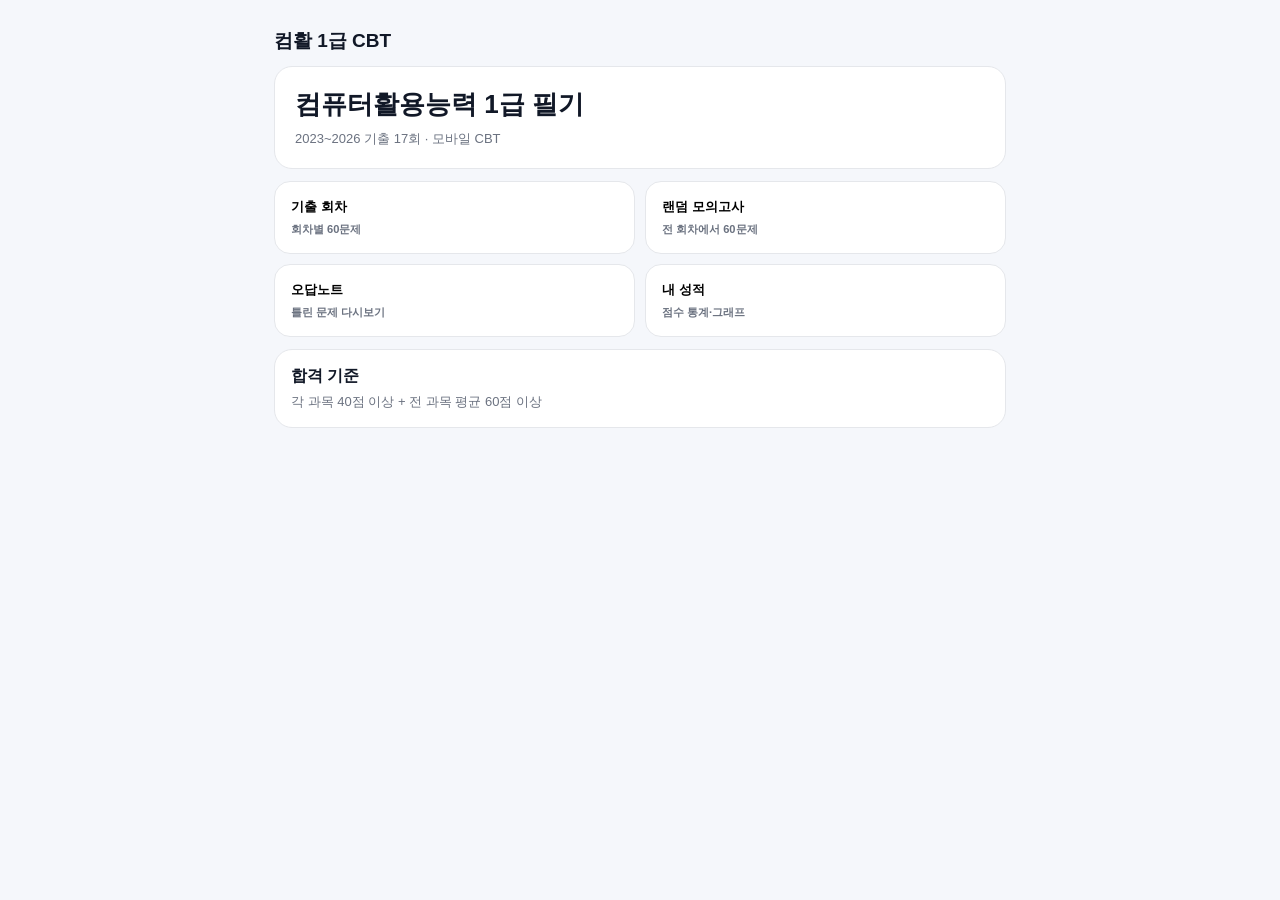
<file: cbt/index.html>
<!doctype html><html lang="ko"><head><meta charset="utf-8"><meta name="viewport" content="width=device-width,initial-scale=1,viewport-fit=cover"><meta name="theme-color" content="#111827"><title>컴활 1급 CBT</title><style>
:root{--bg:#f5f7fb;--card:#fff;--text:#111827;--muted:#6b7280;--line:#e5e7eb;--accent:#2563eb;--ok:#16a34a;--bad:#dc2626;--soft:#eff6ff}*{box-sizing:border-box}body{margin:0;background:var(--bg);color:var(--text);font-family:-apple-system,BlinkMacSystemFont,"Pretendard","Noto Sans KR",sans-serif}.wrap{max-width:760px;margin:auto;padding:16px 14px 90px}.top{position:sticky;top:0;z-index:10;background:rgba(245,247,251,.93);backdrop-filter:blur(12px);padding:12px 0;display:flex;align-items:center;gap:8px}.brand{font-weight:900;font-size:19px}.spacer{flex:1}.btn{border:1px solid var(--line);background:#fff;border-radius:12px;padding:10px 13px;font-weight:800}.btn.primary{background:#111827;color:#fff;border-color:#111827}.btn.blue{background:var(--accent);color:#fff;border-color:var(--accent)}.card{background:#fff;border:1px solid var(--line);border-radius:18px;padding:16px;margin-bottom:12px}.hero{padding:20px}.hero h1{margin:0 0 8px;font-size:26px}.muted{color:var(--muted);font-size:13px}.grid{display:grid;grid-template-columns:1fr 1fr;gap:10px}.menu{padding:16px;border-radius:16px;border:1px solid var(--line);background:#fff;text-align:left;font-weight:900}.menu small{display:block;margin-top:6px;color:var(--muted);font-weight:600}.exam{display:flex;justify-content:space-between;align-items:center}.tag{font-size:12px;padding:5px 8px;background:var(--soft);color:#1d4ed8;border-radius:999px}.qhead{display:flex;align-items:center;gap:8px;margin-bottom:12px}.qnum{font-weight:900}.subject{font-size:12px;color:var(--muted)}.prompt{font-size:17px;line-height:1.58;font-weight:750;white-space:pre-wrap}.choices{margin-top:14px;display:grid;gap:9px}.choice{width:100%;text-align:left;border:1px solid var(--line);background:#fff;border-radius:14px;padding:13px 14px;line-height:1.45;font-size:15px}.choice.sel{border-color:#2563eb;background:#eff6ff}.choice.correct{border-color:#16a34a;background:#f0fdf4}.choice.wrong{border-color:#dc2626;background:#fef2f2}.nav{display:flex;gap:8px;margin-top:14px}.nav .btn{flex:1}.progress{height:7px;background:#e5e7eb;border-radius:99px;overflow:hidden;margin:8px 0 14px}.progress>div{height:100%;background:#2563eb}.score{font-size:46px;font-weight:950}.pass{color:var(--ok)}.fail{color:var(--bad)}.scores{display:grid;grid-template-columns:repeat(3,1fr);gap:8px;margin-top:12px}.scorecard{background:#f8fafc;border-radius:13px;padding:11px}.scorecard b{display:block;font-size:20px}.wrongbox{border-top:1px solid var(--line);padding-top:13px;margin-top:13px}.explain{background:#f8fafc;border-radius:13px;padding:12px;margin-top:9px;font-size:14px;line-height:1.55}.optline{padding:7px 0;border-top:1px dashed #e5e7eb}.statgrid{display:grid;grid-template-columns:1fr 1fr;gap:10px}.stat{background:#fff;border:1px solid var(--line);border-radius:15px;padding:14px}.stat b{font-size:24px;display:block}.chart{height:190px;display:flex;align-items:flex-end;gap:8px;padding:12px 4px 24px;border-bottom:1px solid var(--line);overflow-x:auto}.barwrap{min-width:38px;text-align:center;height:100%;display:flex;flex-direction:column;justify-content:flex-end}.bar{background:#2563eb;border-radius:8px 8px 3px 3px;min-height:2px}.barlabel{font-size:10px;color:var(--muted);margin-top:4px}.hidden{display:none!important}.pillrow{display:flex;gap:6px;overflow:auto;padding-bottom:4px}.pill{white-space:nowrap;border:1px solid var(--line);background:#fff;border-radius:999px;padding:7px 10px;font-size:12px}.pill.on{background:#111827;color:#fff}@media(max-width:480px){.grid{grid-template-columns:1fr 1fr}.scores{grid-template-columns:1fr}.prompt{font-size:16px}.wrap{padding-left:12px;padding-right:12px}}
</style></head><body><div class="wrap"><div class="top"><div class="brand">컴활 1급 CBT</div><div class="spacer"></div><button id="homeBtn" class="btn hidden">홈</button></div><main id="app"></main></div><script>const DATA=[{"id":"2023-상시-01","t":"2023 상시 01","q":[{"n":1,"s":1,"a":1,"p":"핸드폰노트북과 같은 휴대기기를 서로 연결하여 정보를 교환할 1. , 수 있도록 하는 근거리 무선 통신 기술은? 블루투스","c":["와이파이","와이브로","테더링",""]},{"n":2,"s":1,"a":3,"p":"다음 중 데이터 전송에 사용되는 장비에 대한 설명으로 옳지 않은 2. 것은? 아날로그 데이터의 감쇠현상을 복원하기 위해서 증폭기를 사","c":["용한다. 모뎀은 디지털 신호와 아날로그 신호를 상호 변환하는 기능을","가진다. 데이터 전송의 정확성을 보장받기 위하여 라우터를 사용한다.","디지털 데이터의 감쇠현상을 방지하기 위해서 리피터를 사용","한다."]},{"n":3,"s":1,"a":3,"p":"다음 중 바이러스 감염 증상에 대한 설명으로 옳지 않은 것은 3. ? 특정 날짜가 되면 화면에 이상한 메시지가 표시된다.","c":["디스크를 인식하지 못하거나디스크 볼륨명이 변경될 수도 ,","있다. 파일의 크기가 작아지고프로그램의 실행 속도가 빨라진다 , .","시스템 파일이 손상되어 부팅 이 정상적으로 수행되 (Booting)","지 않는다."]},{"n":4,"s":1,"a":4,"p":"다음 중 파일 탐색기의 검색 도구에 대한 설명으로 옳지 않은 4. [ ] 것은? 수정한 날짜를 이용하여 지난 주에 수정한 파일들을 검색할","c":["수 있다. 파일의 크기를 선택하여 검색할 수 있다.","파일의 종류를 선택하여 검색할 수 있다.","파일 특성이 읽기 전용인 파일들을 검색할 수 있다 ‘ ’ .",""]},{"n":5,"s":1,"a":3,"p":"다음 중 외부로부터의 데이터 침입 행위에 관한 유형 중 위조 5. 에 대한 설명으로 옳은 것은 (Fabrication) ? 데이터의 정상적인 전달을 가로막아서 흐름을 방해하는 행위","c":["데이터가 수신지까지 가는 도중에 몰래 보거나 도청하여 정보","를 유출하는 행위 데이터가 다른 송신자로부터 전송된 것처럼 꾸미는 행위","전송된 원래의 데이터를 다른 내용으로 바꾸는 행위",""]},{"n":6,"s":1,"a":1,"p":"- 다음 중 의 바이오스 에 대한 설명으로 옳지 않은 것은 6. PC (BIOS) ? 최근에는 보조기억장치인 에 저장이 가능하여 칩 교환 SSD","c":["","","",""]},{"n":7,"s":1,"a":3,"p":"다음 중 의 장치 관리자에서 할 수 있는 작업으로 7. Windows 10 [ ] 옳은 것은? 사용하지 않는 응용 프로그램을 제거할 수 있다.","c":["시동 디스크를 만들 수 있다.","설치된 하드웨어의 드라이버를 업데이트 할 수 있다.","가상 메모리에 대한 정보를 확인하고설정 값을 변경할 수 ,","있다."]},{"n":8,"s":1,"a":4,"p":"다음 중 비트 및 비트 버전의 에 관한 설명으로 8. 32 64 Windows OS 옳지 않은 것은? 비트 버전의 에서는 대용량 을 비트 시스 64 Windows RAM 32","c":["템보다 효과적으로 처리한다. 비트 버전의 를 설치하려면 비트 버전의 64 Windows 64","를 실행할 수 있는 가 필요하다 Windows CPU . 비트 버전의 에서 하드웨어 장치가 정상적으로 64 Windows","동작하려면 비트용 장치 드라이버가 필요하다 64 . 앱이 비트 버전의 용으로 설계된 경우 호환성 유 64 Windows","지를 위해 비트 버전의 에서도 작동되도록 설계 32 Windows 되어 있다."]},{"n":9,"s":1,"a":2,"p":"다음 중 프린터의 인쇄 대기열에서 수행할 수 있는 작업으로 옳지 9. 않은 것은? 여러 개의 출력 파일들의 출력 대기 상태를 확인할 수 있다.","c":["프린터에서 인쇄 중인 문서를 중지시키면 다른 프린터에서","이어서 출력할 수 있다. 인쇄 대기열에 있는 문서의 인쇄 순서를 변경할 수 있다.","인쇄 대기 중인 문서를 삭제하거나 출력 대기 순서를 임의로","조정할 수 있다."]},{"n":10,"s":1,"a":3,"p":"다음 중 의 그림판에 대한 내용으로 옳지 않은 것은 10. Windows 10 [ ] ? 그림판에서 와 등의 파일을 작업할 수 PNG JPG, GIF, BMP","c":["있다. 그림을 회전하거나 대칭 이동 등의 작업을 할 수 있다.","레이어를 이용하면 여러 사진을 추가하여 합성할 수 있다 [ ] .","그림에 텍스트를 입력할 수 있고글꼴 서식을 변경할 수 있다 , .",""]},{"n":11,"s":1,"a":2,"p":"- 다음 중 유비쿼터스 센서 네트워크 의 활용 분야에 속하는 11. (USN) 것은? 테더링","c":["텔레매틱스","블루투스","고퍼",""]},{"n":12,"s":1,"a":3,"p":"다음 중 컴퓨터의 분류에 대한 설명으로 옳지 않은 것은 12. ? 컴퓨터는 처리 능력에 따른 분류데이터 취급에 따른 분류 , ,","c":["사용 용도에 따른 분류로 나눌 수 있다. 하이브리드 컴퓨터는 디지털 컴퓨터와 아날로그 컴퓨터의 장","점을 혼합하여 만든 컴퓨터이다. 컴퓨터를 데이터 취급 형태에 따라 미니 컴퓨터마이크로 컴 ,","퓨터슈퍼 컴퓨터 등으로 구분할 수 있다 , . 컴퓨터를 어떠한 목적으로 사용하느냐에 따라 범용 컴퓨터와","전용 컴퓨터로 분류할 수 있다."]},{"n":13,"s":1,"a":4,"p":"다음 중 컴퓨터 운영체제 대한 설명으로 옳지 않은 것은 13. (OS) ? 컴퓨터 하드웨어와 응용 프로그램을 사용하고자 하는 사용자","c":["사이에 위치하여 인터페이스 역할을 해주는 소프트웨어이다. 운영체제는 컴퓨터가 동작하는 동안 주기억장치에 위치하며,","프로세스기억장치입출력장치파일 등의 자원을 관리한다 , , · , . 운영체제의 목적에는 처리 능력의 향상응답 시간의 단축 , ,","사용 가능도의 향상신뢰도 향상 등이 있다 , . 운영체제의 종류에는 어셈블러컴파일러인터프리터 등이 , ,","있다."]},{"n":14,"s":1,"a":2,"p":"다음 중 컴퓨터에서 사용하는 코드에 관한 설명으로 옳지 14. ASCII 않은 것은? 데이터 처리 및 통신 시스템 상호 간의 정보 교환을 위해 사용","c":["된다. 각 나라별 언어를 표현할 수 있다.","각 문자를 비트로 표현하며총 개의 문자 표현이 가능하 7 , 128","다. 확장 코드는 비트를 사용한다 ASCII 8 .",""]},{"n":15,"s":1,"a":4,"p":"다음 중 컴퓨터에서 사용하는 기억장치에 관한 설명으로 옳지 15. 않은 것은? 플래시 메모리는 비휘발성 기억장치로 주로 디지털 (Flash)","c":["카메라나 개인용 정보 단말기 드라이브 등 휴대형 기기 , USB 에서 대용량 정보를 저장하는 용도로 사용된다. 하드디스크 인터페이스 방식은 방식 등이 EIDE, SATA, SCSI","있다. 캐시 메모리는 와 주기억장치 사이에 위치하여 (Cache) CPU","두 장치간의 속도 차이를 줄여 컴퓨터의 처리 속도를 빠르게 하기 위한 메모리이다. 연관 메모리는 보조기억장치를 마치 주기억장 (Associative)","치와 같이 사용하여 실제 주기억장치 용량보다 기억용량을 확대하여 사용하는 방법이다."]},{"n":16,"s":1,"a":3,"p":"다음 중 프로그램 카운터 에 대한 설명으로 옳은 것은 16. (PC) ? 명령 레지스터에 있는 명령어를 해독한다.","c":["연산 결과를 일시적으로 저장한다.","다음에 실행할 명령어의 주소를 저장한다.","현재 실행 중인 명령을 기억한다.",""]},{"n":17,"s":1,"a":1,"p":"다음 중 마이크로프로세서 에 관한 설명으로 옳지 17. (Microprocessor) 않은 것은? 제어장치연산장치주기억장치가 하나의 반도체 칩에 내장된 , ,","c":["장치이다. 클럭 주파수와 내부 버스의 폭 으로 성능을 평가 (Bandwidth)","한다. 개인용 컴퓨터의 중앙처리장치로 사용된다.","작은 규모의 임베디드 시스템이나 휴대용 기기에도 사용된다.",""]},{"n":18,"s":1,"a":2,"p":"- 다음 중 컴퓨터 게임이나 컴퓨터 기반 훈련과 같이 사용자와의 18. 상호작용을 통해 진행 상황을 제어하는 멀티미디어의 특징을 나타","c":["","","",""]},{"n":19,"s":1,"a":4,"p":"다음 중 멀티미디어와 관련하여 파일 형식에 관한 설명으로 19. JPEG 옳지 않은 것은? 사진과 같은 정지 영상을 표현하기 위한 국제 표준 압축 방식","c":["이다. 비트 컬러를 사용하여 트루 컬러로 이미지를 표현한다 24 .","사용자가 압축률을 지정해서 이미지를 압축하는 압축 기법을","사용할 수 있다. 이미지를 확대해도 테두리가 거칠어지지 않고 매끄럽게 표현","된다."]},{"n":20,"s":1,"a":3,"p":"다음 중 인터넷에서 사용하는 에 대한 설명으로 옳지 않은 20. TCP/IP 것은? 서로 다른 기종의 컴퓨터들 간 데이터를 송수신하기 위한 /","c":["표준 프로토콜이다. 일부 망에 장애가 있어도 다른 망으로 통신이 가능한 신뢰성을","제공한다. 는 패킷 주소를 해석하고 최적의 경로를 결정하여 전송하 TCP","는 역할을 한다. 는 계층 중 네트워크 계층에 해당하는 프로토콜이다 IP OSI 7 .","제과목 2 스프레드시트일반"]},{"n":21,"s":2,"a":1,"p":"21. 다음 중 조건부 서식에 대한 설명으로 옳지 않은 것은? 수식을 이용하여 조건을 지정할 경우다른 통합 문서에 대한 ,","c":["외부 참조를 사용할 수 있다.","조건부 서식의 조건은 결과가 또는 가 TRUE(1) FALSE(0) 나오도록 작성한다.","특정한 조건을 만족하는 경우에만 서식이 적용되도록 하는 기능이다.","동일한 셀 범위에 둘 이상의 조건부 서식 규칙이 로 평가 True 되어 충돌하는 경우 조건부 서식 규칙 관리자대화상자의 [ ] 규칙 목록에서 가장 위에 있는즉 우선순위가 높은 규칙 하나 , 만 적용된다."]},{"n":22,"s":2,"a":1,"p":"다음 중 차트에 관한 설명으로 옳지 않은 것은 22. ?","c":["거품형 차트에서 데이터 레이블로 거품 크기를 지정하면 첫 ‘ ’ 번째 값이 거품 크기로 표시된다.","차트를 작성하려면 반드시 원본 데이터가 있어야 하며작성된 , 차트는 원본 데이터가 변경되면 차트의 내용이 함께 변경된 다. 기본 차트는 을 누르면 별도의 차트 시트에 삽입되고 [F11] ,","을 누르면 데이터가 있는 현재 워크시트에 삽입 [Alt] + [F1] 된다.","자주 사용하는 형태의 차트를 차트 서식 파일 폴더에 서식 파일 로 저장하여 이용하면 편리하다 (crtx) ."]},{"n":23,"s":2,"a":3,"p":"- 23. 다음 중 통합에 관한 설명으로 옳지 않은 것은? 여러 시트에 있는 데이터나 다른 통합 문서에 입력되어 있는","c":["데이터를 통합할 수 있다. 데이터 통합은 위치를 기준으로 통합할 수도 있고영역의 ,","이름을 정의하여 통합할 수도 있다. 통합 영역의 데이터 변경 시 원본 영역의 데이터도 자동으로","변경되도록 하려면 원본 데이터에 연결을 선택한다 ‘ ’ .",""]},{"n":24,"s":2,"a":1,"p":"다음 중 엑셀의 오차 막대에 대한 설명으로 옳지 않은 것은 24. ? 세로 막대형 차트꺾은선형 차트분산형 차트거품형 차트 , , , ,","c":["차원 세로 막대형 차트 차원 꺾은선형 차트에 오차 막대를 3 , 3 표시할 수 있다.","차트에 고정값백분율표준 편차표준 오차사용자 지정 , , , , 중 하나를 선택하여 오차량을 표시할 수 있다.","데이터 계열의 각 데이터 표식에 대한 오류 가능성이나 불확실 성의 정도를 표시한다.","분산형과 거품형 차트에는 세로 오차 막대가로 오차 막대를 , 적용할 수 있다."]},{"n":25,"s":2,"a":3,"p":"연이율 로 년 만기저축을 매월 초 원씩 저축복리 25. 5% 3 50,000 , 이자율로 계산하여 만기에 찾을 수 있는 금액을 구하기 위한 수식으 로 적당한 것은? =FV(5%, 3, -50000, , 1)","c":["=FV(5%, 3, -50000)","=FV(5%/12, 3*12, -50000, , 1)","=FV(5%/12, 3*12, -50000)",""]},{"n":26,"s":2,"a":2,"p":"26. 다음 워크시트에서 셀에서 을 누른 채 채우기 핸들을 [A1] [Ctrl] 이용하여 드래그 했을 때 셀에 표시되는 값은 [C1] ? 29.5","c":["31.5","29.7","49.5",""]},{"n":27,"s":2,"a":3,"p":"- 아래 시트에서 각 부서마다 직위별로 종합점수의 합계를 구하려고 27. 한다다음 중 셀에 입력된 수식으로 옳은 것은 . [B17] ? {=SUMIFS($E$2:$E$13, $A$2:$A$13, $A$17, $B$2:","c":["$B$13 , $B$16)} {=SUM(($A$2:$A$13=A17) * ($B$2:$B$13=B16) * $E$2:","$E$13)} {=SUM(($A$2:$A$13=$A17) * ($B$2:$B$13=B$16) *","$E$2:$E$13)} {=SUM(($A$2:$A$13=A$17) * ($B$2:$B$13=$B16) *","$E$2:$E$13)}"]},{"n":28,"s":2,"a":2,"p":"아래 워크시트와 같이 시상내역 표를 이용하여 시상내역 28. [A13:D16] 을 계산하였다다음 중 셀에 입력된 배열 수식으로 [D2:D10] . [D2] 옳은 것은? {=INDEX($B$15:$D$16, MATCH(B2, $A$15:$A$16, 0),","c":["MATCH(C2, $B$13:$D$13, -1))} {=INDEX($B$15:$D$16, MATCH(B2, $A$15:$A$16, 0),","MATCH(C2, $B$13:$D$13, 1))} {=INDEX($B$15:$D$16, MATCH(B2, $A$15:$A$16, 0),","MATCH(C2, $B$14:$D$14, -1))} {=INDEX($B$15:$D$16, MATCH(B2, $A$15:$A$16, 0),","MATCH(C2, $B$14:$D$14, 1))}"]},{"n":29,"s":2,"a":1,"p":"29. 다음 중 아래의 워크시트에서 수식의 결과로 부사장을 출력하지 ‘ ’ 않는 것은? =CHOOSE(CELL(“row”, B3), C2, C3, C4, C5, C6)","c":["=CHOOSE(TYPE(B4), C2, C3, C4, C5, C6)","=OFFSET(A1:A6, 2, 2, 1, 1)","=INDEX(A2:D6, MATCH(A3, A2:A6, 0), 3)",""]},{"n":30,"s":2,"a":3,"p":"다음 중 부분합에 대한 설명 중 옳지 않은 것은 30. ?","c":["부분합을 실행하면 각 부분합에 대한 정보 행을 표시하고 숨길 수 있도록 목록에 윤곽이 자동으로 설정된다.","부분합에서는 합계평균개수 등의 함수 이외에도 다양한 , , 함수를 선택할 수 있다.","그룹화할 항목으로 선택된 필드는 자동으로 오름차순 정렬하 여 부분합이 계산된다.","부분합에서 그룹 사이에 페이지를 나눌 수 있다."]},{"n":31,"s":2,"a":3,"p":"- 31. 엑셀에서 데이터를 정렬하려는데 다음과 같은 정렬 경고 대화상자 가 표시되었다다음 중 옳지 않은 것은 . ?","c":["","","",""]},{"n":32,"s":2,"a":1,"p":"다음 중 머리글바닥글기능에 대한 설명으로 옳지 않은 것은 32. [ / ] ?","c":["보기탭 통합 문서 보기그룹의 페이지 나누기 미리 보기 [ ] [ ] ‘ ’ 를 클릭하면 머리글 및 바닥글을 쉽게 삽입할 수 있다. 머리글이나 바닥글의 텍스트에 앰퍼샌드 문자 한 개를 (&)","포함시키려면 앰퍼샌드 문자를 두 번 입력한다 (&) . 여러 워크시트에 동일한 머리글바닥글을 한 번에 추가하 [ / ]","려면 여러 워크시트를 선택하여 그룹화 한 후 설정한다. 차트 시트인 경우 페이지 설정 대화상자의 머리글바닥 [ ] [ /","글 탭에서 머리글바닥글을 추가할 수 있다 ] / ."]},{"n":33,"s":2,"a":2,"p":"다음 중 엑셀의 화면 제어에 관한 설명으로 옳지 않은 것은 33. ? 숨겨진 통합 문서를 표시하려면 보기탭 창그룹의 숨기 [ ] [ ] ‘","c":["기 취소를 실행한다 ’ . 틀 고정에 의해 분할된 왼쪽 또는 위쪽 부분은 인쇄 시 반복할","행과 반복할 열로 자동 설정된다. 옵션의 고급탭에서 로 화면 확대축 [Excel ] [ ] ‘IntelliMouse /","소옵션을 설정하면 을 누르지 않은 상태에서 마우스 ’ [Ctrl] 휠의 스크롤만으로 화면의 축소 및 확대가 가능하다. 확대축소 배율은 선택된 시트에만 적용된다 / .",""]},{"n":34,"s":2,"a":4,"p":"자료가 입력된 을 인쇄하니 장이 출력되어 의 34. [Sheet1] 5 [Sheet1] 모든 자료를 장에 인쇄하려고 한다그 방법으로 올바른 것은 1 . ? 페이지 레이아웃 페이지 설정에서 한 페이지에 여러 [ ] [ ] ‘","c":["→ 페이지 인쇄를 선택한 후 인쇄한다 ’ . 페이지 레이아웃 시트 옵션에서 자동 맞춤을 선택하 [ ] [ ] ‘ ’","→ 여 용지와 높이를 모두 로 지정한 후 인쇄한다 1 . 페이지 레이아웃 페이지 설정에서 자동 맞춤을 선택 [ ] [ ] ‘ ’","→ 하여 용지 너비와 높이를 모두 로 지정한 후 인쇄한다 1 . 페이지 레이아웃 크기 조정에서 너비와 높이를 모두 [ ] [ ]","→ 페이지로 지정한 후 인쇄한다 ‘1 ’ ."]},{"n":35,"s":2,"a":3,"p":"- 35. 다음 중 아래의 워크시트에서 셀이 선택되어 있는 경우 [B3] 각 키의 사용 결과로 옳지 않은 것은? 을 눌러서 셀로 이동한다 [Ctrl]+[Home] [A1] .","c":["를 눌러서 데이터가 포함된 마지막 행열에 [Ctrl]+[End] /","해당하는 셀로 이동한다 [E6] .","",""]},{"n":36,"s":2,"a":3,"p":"36. 아래 그림과 같이 설정한 상태에서 매크로 기록대화상자의 [ ] 확인단추를 누른다 범위를 선택한 후 글꼴 스타일을 [ ] . [A2:A6] 굵게를 지정하고 기록 중지를 눌러 서식매크로의 작성을 ‘ ’ [ ] ‘ ’ 완료하였다다음 중 매크로 작성 후 셀을 선택하고 서식 . [C1] ‘ ’ 매크로를 실행한 결과로 옳은 것은? 영역의 글꼴 스타일이 굵게 지정된다 [A2:A6] .","c":["셀만 글꼴 스타일이 굵게 지정된다 [A1] .","영역의 글꼴 스타일이 굵게 지정된다 [C2:C6] .","셀만 글꼴 스타일이 굵게 지정된다 [C1] .",""]},{"n":37,"s":2,"a":4,"p":"37. 다음 매크로에 대한 설명으로 옳지 않은 것은? Sub Macro1( ) Range(“C2:D6”).Select With Selection.Font 굴림 .Name = “ ” .Size = 11 .Underline = xlUnderlineStyleNone .Shadow = False .ColorIndex = 3 End With With Selection .HorizontalAlignment = xlCenter .VerticalAlignment = xlBottom .WrapText = False End With End Sub 글꼴을 굴림으로 지정한다 ‘ ’ .","c":["폰트 크기를 로 지정한다 11 .","밑줄을 해제한다.","텍스트의 가로 정렬과 세로 정렬을 모두 가운데 맞춤으로 지","정한다."]},{"n":38,"s":2,"a":2,"p":"- 38. 다음 중 아래 워크시트에서 영역을 선택하여 작업한 [C2:C4] 결과가 다른 것은? 를 누른 경우 [Delete]","c":["를 누른 경우 [Backspace]","마우스 오른쪽 버튼의 바로 가기 메뉴에서 내용 지우기를 [ ]","",""]},{"n":39,"s":2,"a":1,"p":"39. 다음 중 입력한 데이터에 지정된 표시형식에 따른 결과가 옳은 것은? 입력자료 : -14500","c":["표시형식 : #,##0;#,##0 결 과 : 14,500 입력자료 : 2021-04-05","표시형식 : mm-dd 결 과 : Apr-04 입력자료 : 24678","표시형식 : #.## 결 과 : 24678 입력자료 : 0.457","표시형식 : 0% 결 과 : 45.7%"]},{"n":40,"s":2,"a":2,"p":"40. 아래의 워크시트에서 영어가 중간값을 초과하면서 성명의 두 ‘ ’ ‘ ’ 번째 문자가 영인 데이터를 필터링하고자 한다다음 중 고급 “ ” . 필터 실행을 위한 조건의 입력 값으로 옳은 것은?","c":["","","","제과목 3 데이터베이스일반"]},{"n":41,"s":3,"a":4,"p":"다음 매크로 함수에 대한 설명으로 옳지 않은 것은 41. ? 조건에 맞는 첫 번째 레코드를 검색한다 FindRecord : .","c":["특정 컨트롤로 포커스를 이동시킨다 GoToControl : .","메시지 상자를 통해 경고나 알림 등의 정보를 MessageBox :","표시한다. 를 종료한다 CloseWindow : Access .",""]},{"n":42,"s":3,"a":2,"p":"- 다음 중 주문 42. (주문번호고객번호제품번호주문수량테이블을 , , , ) 대상으로 고객번호별 주문횟수가 개 이상인 제품에 대해 고객번 2 호주문횟수주문수량의 합계를 표시하는 문으로 옳은 것은 , , SQL ? 고객번호 주문번호 주문수량 Select , Count( ), Sum( )","c":["주문 From","","",""]},{"n":43,"s":3,"a":4,"p":"도서도서코드도서명출판사코드대여비용테이블에 대한 43. ( , , , ) 필드 설정 방법으로 옳지 않은 것은 단 도서명은 반드시 입력해 ? ( ‘ ’ 야 하지만 도서코드는 입력하지 않아도 되며 출판사코드는 ‘ ’ , ‘ ’ 출판사 테이블의 출판사필드를 참조하는 외래키이다 < > ‘ ’ .) 도서명필드의 필수 속성을 예로 설정하였다 ‘ ’ ‘ ’ .","c":["대여비용필드의 데이터 형식을 통화로 설정하였다 ‘ ’ ‘ ’ .","출판사코드필드는 출판사 테이블의 출판사필드와 데 ‘ ’ < > ‘ ’","이터 형식을 동일하게 설정하였다. 도서코드필드의 데이터 형식을 짧은 텍스트로 설정하고 ‘ ’ ‘ ’","기본키로 지정하였다."]},{"n":44,"s":3,"a":1,"p":"다음 중 보고서를 만드는 방법으로 제공되는 마법사 유형이 아닌 44. 것은? 하위 보고서 마법사","c":["업무 문서 양식 마법사","우편 엽서 마법사","보고서 마법사",""]},{"n":45,"s":3,"a":4,"p":"다음 중 하위 보고서에 대한 설명으로 옳지 않은 것은 45. ? 관계 설정에 문제가 있을 경우하위 보고서가 제대로 표시되 ,","c":["지 않을 수 있다. 디자인 보기 상태에서 하위 보고서의 크기 조절 및 이동이","가능하다. 테이블쿼리폼 또는 다른 보고서를 이용하여 하위 보고서를 , ,","작성할 수 있다. 하위 보고서에는 그룹화 및 정렬 기능을 설정할 수 없다.",""]},{"n":46,"s":3,"a":3,"p":"다음 중 분할 표시 폼에 대한 설명으로 옳지 않은 것은 46. ? 분할 표시 폼은 데이터시트 보기와 폼 보기를 동시에 표시하","c":["기 기능이며이 두 보기는 같은 데이터 원본에 연결되어 있어 , 항상 상호 동기화된다. 분할 표시 폼은 폼 보기나 데이터시트 보기 상태 모두 데이터","의 변경이 가능하다. 일대다 관계가 설정된 두 테이블의 데이터를 한 화면에 표시","할 수 있다. 분할 표시 폼은 만들기탭의 폼그룹에서 기타 폼 [ ] [ ] [ ]","→ 폼 분할을 클릭하여 만들 수 있다 [ ] ."]},{"n":47,"s":3,"a":3,"p":"- 다음 중 엑셀의 데이터와 연결된 테이블에 대한 설명으로 옳지 47. 않은 것은? 연결된 테이블을 이용하여 폼이나 보고서를 생성할 수 있다.","c":["연결 테이블은 읽기 전용이므로 테이블에 값을 추가할 수 없","다. 연결된 테이블을 삭제하면 원본 데이터도 삭제된다.","외부 데이터 가져오기 및 연결 을 클릭하여 [ ] [ ] [Excel]","→ → 연결 테이블 만들기 과정을 수행한다."]},{"n":48,"s":3,"a":2,"p":"보고서에 대한 설명으로 옳지 않은 것은 48. ? 보고서는 데이터를 출력하기 위한 개체이다.","c":["보고서 보기형식을 이용하면 페이지 별로 인쇄되는 형태를 ‘ ’","확인할 수 있다. 보고서를 형식으로 내보낼 수 있다 PDF, XPS .","레코드 원본에 문장을 입력하면 질의 결과를 대상으로 SQL","하는 보고서를 작성할 수 있다."]},{"n":49,"s":3,"a":2,"p":"다음과 같은 교수테이블과 과목테이블을 대상으로 과목명 49. < > < > ‘ ’ 이 영작문인 과목의 교수명을 출력하는 문으로 옳은 것은 ‘ ’ ‘ ’ SQL ? 교수 < > 교수번호 교수명 111 홍선길 222 엄종일 333 배미경 과목 < > 과목번호 과목명 교수번호 AAA 영작문 111 BBB 영작문 222 CCC 영문학 333 교수명 교수과목 Select From ,","c":["교수번호 교수번호 과목 과 Where = (Select From Where 목명 영작문 = “ ”); 교수명 교수 Select From","교수번호 교수번호 과목 과 Where In (Select From Where 목명 영작문 = “ ”); 교수명 과목교수 Select From ,","교수번호 교수번호 과목 과 Where = (Select From Where 목명 영작문 = “ ”); 교수명 과목 Select From","교수번호 교수번호 교수 과 Where In (Select From Where 목명 영작문 = “ ”);"]},{"n":50,"s":3,"a":2,"p":"다음 중 참조 무결성에 대한 설명으로 옳지 않은 것은 50. ? 참조 무결성은 참조하고 참조되는 테이블 간의 참조 관계에","c":["아무런 문제가 없는 상태를 의미한다. 다른 테이블을 참조하는 테이블 즉외래 키 값이 있는 테이블 ,","의 레코드 삭제 시에는 참조 무결성이 위배될 수 있다. 다른 테이블을 참조하는 테이블의 레코드 추가 시 외래 키","값이 널 인 경우에는 참조 무결성이 유지된다 (Null) . 다른 테이블에 의해 참조되는 테이블에서 레코드를 추가하는","경우에는 참조 무결성이 유지된다."]},{"n":51,"s":3,"a":3,"p":"도메인에 대한 설명으로 옳지 않은 것은 51. ? 도메인의 개수는 레코드의 개수보다 적을 수 있다.","c":["도메인은 하나의 애트리뷰트가 취할 수 있는 같은 타입의 원","자값들의 집합이다. 데이터베이스를 구성하는 가장 작은 논리적 단위로 파일 구조","에서 필드와 같은 의미이다. 한 테이블의 기본키가 가질 수 있는 도메인의 수는 레코드의","개수와 같다."]},{"n":52,"s":3,"a":1,"p":"- 상품 폼에 있는 재고필드를 참조하고자 한다참조 형식이 52. < > ‘ ’ . 바르게 설정된 것은? 상품 재고 [Forms]![ ]![ ]","c":["상품 재고 [Forms]@[ ]@[ ]","상품 재고 [Forms]![ ]@[ ]","상품 재고 [Forms]@[ ]![ ]",""]},{"n":53,"s":3,"a":4,"p":"폼의 각 컨트롤에 포커스가 위치할 때 입력 모드를 한글로 지정하 53. ‘ ’ 고자 한다다음 중 이를 위해 설정해야 할 컨트롤 속성은 . ? 엔터키 기능(Enter Key Behavior)","c":["상태 표시줄(Status Bar Text)","탭 인덱스(Tab Index)","입력 시스템 모드(IME Mode)",""]},{"n":54,"s":3,"a":3,"p":"다음 중 크로스탭 쿼리에 관한 설명으로 옳지 않은 것은 54. ? 레코드의 요약 결과를 열과 행 방향으로 그룹화하여 표시할","c":["때 사용한다. 쿼리 데이터시트에서 데이터를 직접 편집할 수 없다.","개 이상의 열 머리글 옵션과 행 머리글 옵션값 옵션 등을 2 ,","지정해야 한다. 행과 열이 교차하는 곳의 숫자 필드는 합계평균분산표준 , , ,","편차 등을 계산할 수 있다."]},{"n":55,"s":3,"a":4,"p":"다음 중 데이터베이스의 장점이 아닌 것은 55. ? 데이터의 일관성을 유지할 수 있다.","c":["데이터의 중복을 최소화할 수 있다.","데이터의 무결성을 유지할 수 있다.","데이터 유실 시 파일 회복이 쉽다.",""]},{"n":56,"s":3,"a":4,"p":"다음 중 데이터 모델의 구성 요소가 아닌 것은 56. ? 논리적으로 표현된 데이터 구조","c":["실제 데이터의 논리적인 제약 조건","실제 데이터를 처리하는 연산","실제 데이터의 물리적인 저장 구조",""]},{"n":57,"s":3,"a":4,"p":"- 다음 보고서에 대한 설명으로 옳지 않은 것은 57. ? 음영으로 표시된 거래처별보고서는 페이지 머리글에 작성 “ ”","c":["되었다. 거래처별로 그룹이 설정되었고 날짜를 기준으로 내림차순 정","렬이 설정되었다. 순번은 컨트롤 원본에 이 입력되고 누적 합계속성이 ‘ ’ “=1” ‘ ’","그룹으로 설정되었다 “ ” . 보고서 바닥글에 표시된 페이지 번호는 전체 페이지 번호와","현재 페이지 번호가 레이블을 이용하여 작성되었다."]},{"n":58,"s":3,"a":3,"p":"58. 다음 화면에서 설정되어 있는 폼의 속성 값으로 옳지 않은 것은? 캡션 주문현황 :","c":["탐색 단추 예 :","보기 형식 단일 폼 :","레코드 선택기 예 :",""]},{"n":59,"s":3,"a":4,"p":"다음 중 입력 마스크 설정에 사용하는 사용자 정의 입력 마스크 59. 기호에 대한 설명으로 옳은 것은? 소문자로 변환 9 :","c":["숫자나 공백을 입력받도록 설정 > :","영문 대문자로 변환하여 입력받도록 설정 < :","영문자와 한글만 입력받도록 설정 L :",""]},{"n":60,"s":3,"a":2,"p":"- 다음은 폼 디자인 보기에서의 작업에 대한 설명이다각 번호에 60. ‘ ’ . 대한 마우스 작업 설명 중 옳지 않은 것은? ❶ ❷ ❸ ❹ 을 오른쪽 버튼으로 클릭하여 레이아웃 보기로 보기 형식 ‘ ’","c":["❶ 을 변경할 수 있다. 를 더블클릭하면 탭 순서대화상자가 표시된다 ‘ ’ .","❷ 을 클릭하면 본문의 모든 컨트롤이 선택된다.","❸ 를 더블클릭하면 폼 속성 시트창이 표시된다 ‘ ’ .","❹"]}]},{"id":"2023-상시-02","t":"2023 상시 02","q":[{"n":1,"s":1,"a":1,"p":"웹 기반 애플리케이션을 활용하여 인터넷 개인 서버에서 대용량 1. 데이터베이스를 연산처리하고 저장한 데이터를 나 스마트폰 ( ) PC , 등 다양한 단말기에서 불러오거나 가공할 수 있도록 하는 Pad 환경을 의미하는 것은? 클라우드 컴퓨팅(Cloud Computing)","c":["그리드 컴퓨팅(Grid Computing)","사물 인터넷(Internet of Things)","빅 데이터(Big Data)",""]},{"n":2,"s":1,"a":2,"p":"데이터 통신망 중 부가가치 통신망 에 관한 설명으로 옳은 2. (VAN) 것은? 자원 공유를 목적으로 전송 거리가 짧은 구내에서 사용하는","c":["통신망이다. 기간 통신망 사업자로부터 회선을 빌려 기존의 정보에 새로운","가치를 부여하여 다수의 이용자에게 판매하는 통신망이다. 문자음성동영상 등 다양한 데이터를 통합하여 디지털화된 , ,","하나의 통신 회선으로 전송하는 통신망이다. 전화국과 가입자 단말 사이의 회선을 유선 대신 무선 시스템을","이용하여 구성하는 통신망이다."]},{"n":3,"s":1,"a":3,"p":"다음 중 한글 의 레지스트리에 관한 설명으로 옳지 3. Windows 10 않은 것은? 의 자체 구성 정보를 저장하는 데이터베이스이다 Windows .","c":["에 탑재된 레지스트리 편집기는 이다 Windows ‘regedit.exe’ .","레지스트리 정보는 의 부팅 시에만 참조된다 Windows .","레지스트리에는 각 사용자의 프로필과 시스템 하드웨어설치 ,","된 프로그램 및 속성 설정에 대한 정보가 들어 있다."]},{"n":4,"s":1,"a":3,"p":"4. 다음 중 한글 의 폴더 옵션대화상자에서 설정할 Windows 10 [ ] 수 있는 작업으로 옳지 않은 것은? 숨김 파일이나 폴더의 표시 여부를 지정할 수 있다.","c":["알려진 파일 형식의 파일 확장명을 숨기도록 설정할 수 있다.","탐색 창미리 보기 창세부 정보 창의 표시 여부를 선택할 , ,","수 있다. 폴더에서 시스템 파일을 검색할 때 색인의 사용 여부를 선택할","수 있다."]},{"n":5,"s":1,"a":1,"p":"- 5. 다음 중 한글 에서 설치된 기본 프린터의 인쇄 관리자 Windows 10 창에서 실행할 수 있는 작업으로 옳지 않은 것은? 인쇄 중인 문서나 오류가 발생한 문서를 다른 프린터로 전송할","c":["수 있다.","","",""]},{"n":6,"s":1,"a":4,"p":"6. 다음 중 파일의 바로 가기 메뉴 연결 프로그램에 대한 설명으로 [ ] 옳지 않은 것은? 문서나 그림 같은 데이터 파일을 더블클릭할 때 자동으로 실행","c":["되는 앱을 의미한다. 파일의 바로 가기 메뉴에서 연결 프로그램을 선택하면 연결 [ ]","프로그램을 변경할 수 있다. 연결 프로그램이 지정되지 않았을 경우 데이터 파일을 더블클","릭하면 연결 프로그램을 선택하기 위한 대화상자가 표시된다. 연결 프로그램대화상자에서 연결 프로그램을 삭제하면 연 [ ]","결된 데이터 파일도 함께 삭제된다."]},{"n":7,"s":1,"a":1,"p":"다음 중 특정한 목적을 위한 작은 컴퓨터 시스템으로 하드웨어와 7. 소프트웨어가 하나로 조합되어 있고 냉장고밥솥 등의 가전제 , TV, , 품에 사용되는 시스템은? 임베디드 시스템","c":["듀얼 시스템","듀플렉스 시스템","시분할 시스템",""]},{"n":8,"s":1,"a":3,"p":"다음 중 컴퓨터의 연산장치에 있는 레지스터에 관한 설명으로 8. 옳지 않은 것은? 누산기는 연산 결과를 일시적으로 저장한다.","c":["가산기는 진수 덧샘을 수행한다 2 .","보수기는 곱셈과 나눗셈을 위하여 데이터를 보수로 변환한다.","상태 레지스터는 연산중에 발생하는 여러 가지 상태값을 기억","한다."]},{"n":9,"s":1,"a":1,"p":"9. 다음 중 컴퓨터 그래픽과 관련하여 벡터 이미지에 관한 (Vector) 설명으로 옳지 않은 것은? 픽셀로 이미지를 표현하며래스터 이미지라고도 한 , (Raster)","c":["다. 점을 연결하는 직선이나 곡선을 이용하여 이미지를 구성한다.","대표적인 파일 형식에는 등이 있다 AI, WMF .","이미지의 크기를 확대하여도 화질에 손상이 없다.",""]},{"n":10,"s":1,"a":2,"p":"- 10. 다음 중 인터넷 주소 체계인 에 IPv6(Internet Protocol version 6) 관한 설명으로 옳지 않은 것은? 주소의 확장성융통성연동성이 뛰어나며 실시간 흐름 제어 , ,","c":["로 향상된 멀티미디어 서비스를 제공할 수 있다. 비트씩 부분총 비트의 주소를 사용하여 주소의 부 16 4 , 64 IP","족 문제를 해결할 수 있다. 주소 체계는 유니캐스트 애니캐스트 멀 (Unicast), (Anycast),","티캐스트 등 세 가지로 나뉜다 (Multicast) .",""]},{"n":11,"s":1,"a":2,"p":"다음 중 시스템의 정보 보안을 위한 기본 충족 요건에 대한 설명으로 11. 옳지 않은 것은? 무결성 시스템 내의 정보는 인가된 사용자만 수정할 수 있다 : .","c":["부인방지 정보를 보내오는 사람의 신원을 확인한다 : .","가용성 인가받은 사용자는 언제라도 사용할 수 있다 : .","기밀성 시스템 내의 정보와 자원은 인가된 사용자에게만 :","접근이 허용된다."]},{"n":12,"s":1,"a":2,"p":"12. 다음 중 소프트웨어 자체에 광고를 포함하여 이를 보는 대가로 무료로 사용하는 소프트웨어는? 스파이웨어(Spyware)","c":["애드웨어(Adware)","프리웨어(Freeware)","셰어웨어(Shareware)",""]},{"n":13,"s":1,"a":4,"p":"13. 다음 중 레지스터 에 대한 설명 중 옳지 않은 것은 (Register) ? 레지스터의 크기는 컴퓨터가 한 번에 처리할 수 있는 데이터의","c":["크기를 나타낸다. 구조는 플립플롭 이나 래치 를 직렬 또는 병 (Flip-Flop) (Latch)","렬로 연결한다. 내부에서 처리할 명령어나 연산 결과 값을 일시적으로 CPU","저장하는 기억장치이다. 펌웨어 를 저장하는 비휘발성 메모리로 액세스 속 (Firmware)","도가 가장 빠른 기억장치이다."]},{"n":14,"s":1,"a":2,"p":"14. 다음 중 방화벽에 대한 설명으로 적절하지 않은 것은? 보안이 필요한 네트워크의 통로를 단일화하여 관리한다.","c":["방화벽 시스템은 내부와 외부로부터 불법적인 해킹을 완전히","차단할 수 있다. 권한이 없는 사용자가 네트워크를 통해 컴퓨터에 액세스 하는","것을 방지한다. 역추적 기능으로 외부 침입자의 흔적을 찾을 수 있다.",""]},{"n":15,"s":1,"a":1,"p":"15. 다음 중 멀티미디어의 특징에 관한 설명으로 옳지 않은 것은? 용이성 각각의 분리된 매체오디오 등보다 콘텐 (Easiness) : ( )","c":["츠 제작이 용이하다. 비선형성 데이터가 일정한 방향으로 순차적으 (Non-Linear) :","로 처리되는 것이 아니라 사용자의 선택에 따라 다양한 방향으 로 처리된다. 디지털화 여러 종류의 정보를 컴퓨터로 처리하 (Digitization) :","기 위해서 디지털 방식으로 변환하여 처리한다. 상호 작용성 정보 제공자의 선택에 의해 일방적 (Interaction) :","으로 데이터가 전달되는 것이 아니라 정보 제공자와 사용자 간의 의견을 통한 상호 작용에 의해 데이터가 전달된다."]},{"n":16,"s":1,"a":3,"p":"다음 중 멀티미디어와 관련하여 16. MPEG(Moving Picture Experts 에 관한 설명으로 옳지 않은 것은 Group) ? 동영상 전문가 그룹에서 제정한 동영상 압축 기술에 대한 국제","c":["표준 기술이다. 는 멀티미디어 통신을 전제로 만들어진 영상 압축 기 MPEG4","술로서 낮은 전송률로 동영상을 보내고자 개발된 데이터 압축 과 복원 기술이다. 프레임 간의 연관성을 고려하여 중복 데이터를 제거하는 비손","실 압축 기법을 사용한다. 동영상뿐만 아니라 오디오 데이터도 압축할 수 있다.",""]},{"n":17,"s":1,"a":2,"p":"- 다음 중 프로토콜에서 프로토콜의 개요 및 기능에 관한 17. TCP/IP IP 설명으로 옳은 것은? 메시지를 송수신자의 주소와 정보로 묶어 패킷 단위로 나눈 /","c":["다.","","",""]},{"n":18,"s":1,"a":1,"p":"다음 중 에 대한 설명으로 옳지 않은 것은 18. RAID ? 의 구성 방식을 이라 하고 의 숫자가 RAID RAID Level , Level","c":["작을수록 저장장치의 신뢰성이 높고 효율성이 좋다. 주로 서버에서 사용하며데이터의 안전성이 높다 , .","를 사용하면 데이터 복구가 용이하며속도도 빨라진다 RAID , .","여러 개의 하드디스크를 모아서 하나의 하드디스크처럼 사용","할 수 있도록 하는 기술이다."]},{"n":19,"s":1,"a":4,"p":"다음 중 관리에 대한 설명으로 옳지 않은 것은 19. PC ? 컴퓨터의 성능 향상을 위해 주기적으로 디스크 정리드라이브 ,","c":["오류 검사드라이브 최적화 등을 실행하는 것이 좋다 , . 직사광선과 습기가 많거나 자성이 강한 물체가 있는 곳은 피하","는 것이 좋다. 컴퓨터 전용 전원 장치를 단독으로 사용하고전원을 끌 때는 ,","사용 중인 프로그램을 먼저 종료하는 것이 좋다. 바","이러스를 예방하기 위하여 업데이트를 자주 실행한다 BIOS ."]},{"n":20,"s":1,"a":4,"p":"다음 중 한글 에서 하드디스크의 용량 부족 문제가 20. Windows 10 발생하였을 때의 해결 방법으로 적절하지 않은 것은? 휴지통 비우기를 수행한다 [ ] .","c":["디스크 정리를 통해 임시 파일들을 삭제한다 [ ] .","사용하지 않는 응용 프로그램을 삭제한다.","드라이브 조각 모음 및 최적화를 수행한다.","제과목 스프레드시트 일반 2"]},{"n":21,"s":2,"a":4,"p":"다음 중 여러 워크시트를 선택하여 그룹으로 설정한 경우에 대한 21. 설명으로 옳지 않은 것은? 엑셀 창의 맨 위 제목 표시줄에 그룹이라고 표시된다 [ ] .","c":["그룹으로 설정된 임의의 시트에서 데이터를 입력하면 그룹으","로 설정된 모든 시트에 반영된다. 그룹으로 설정된 임의의 시트에서 셀 서식을 지정하면 그룹으","로 설정된 모든 시트에 반영된다. 그룹을 해제하려면 를 누른다 [Esc] .",""]},{"n":22,"s":2,"a":2,"p":"22. 다음 중 윗주에 대한 설명으로 옳지 않은 것은? 윗주는 셀에 대한 주석을 설정하는 것이다.","c":["데이터를 삭제해도 윗주는 그대로 표시되어 있다.","문","자열 데이터가 입력되어 있는 셀에만 윗주를 표시할 수 있다. 윗주의 서식을 변경할 수 있다.",""]},{"n":23,"s":2,"a":3,"p":"23. 다음 중 찾기 및 바꾸기대화상자에서 문자 자체를 찾는 [ ] ‘*’ 방법은? 찾을 내용에 를 입력한다 ’ “%*” .","c":["찾을 내용에 를 입력한다 ’ “!*” .","찾을 내용에 를 입력한다 ’ “~*” .","찾을 내용에 를 입력한다 ’ “$*” .",""]},{"n":24,"s":2,"a":4,"p":"- 24. 다음 중 연속적인 위치에 데이터가 입력되어 있는 여러 개의 셀을 범위로 설정한 후셀 병합을 실행하였을 때의 결과에 대한 설명으 , 로 옳은 것은? 기존에 입력되어 있던 데이터들이 한 셀에 모두 표시된다.","c":["데이터가 들어 있는 여러 셀은 셀 보호가 자동으로 설정되어","병합할 수 없다.","",""]},{"n":25,"s":2,"a":4,"p":"25. 숫자 를 입력한 후 아래의 표시 형식을 적용했을 때 표시되는 123.45 결과로 옳은 것은? [>200]0;(0);0“*” 123.45","c":["(123)","123","123*",""]},{"n":26,"s":2,"a":1,"p":"아래 시트에서 영역을 선택한 후 조건부 서식을 그림과 26. [A2:C4] 같이 설정하였다다음 중 이에 대한 설명으로 옳은 것은 단 . ? ( , 규칙의 적용 대상은 임 $A$2:$C$4 ) 영역이 조건부 서식의 첫번째 규칙에 설정된 서식으 [A3:C3]","c":["로 바뀐다. 셀만 조건부 서식의 첫번째 규칙에 설정된 서식으로 바 [B3]","뀐다. 영역이 조건부 서식의 두번째 규칙에 설정된 서식으 [A3:C3]","로 바뀐다. 셀만 조건부 서식의 두번째 규칙에 설정된 서식으로 [A3]","바뀐다."]},{"n":27,"s":2,"a":4,"p":"다음 중 아래의 워크시트에서 셀에 수식 을 27. [C1] ‘=A1+B1+C1’ 입력할 경우 발생하는 상황으로 옳은 것은? 셀에 오류 표시 [C1] ‘#REF!’","c":["셀에 오류 표시 [C1] ‘#NUM!’","데이터 유효성 오류 메시지 창 표시","순환 참조 경고 메시지 창 표시",""]},{"n":28,"s":2,"a":2,"p":"- 아래의 시트에서 셀에 수식 28. [A6] “=SUM(OFFSET(A1, 1, 0, 3, 을 입력했을 때 알맞은 결과값은 1))” ? 9","c":["27","6","15",""]},{"n":29,"s":2,"a":3,"p":"아래 워크시트에서 매출액 을 이용하여 매출 구간별 빈도수 29. [B3:B9] 를 영역에 계산하고자 한다다음 중 이를 위한 배열 [F3:F6] . 수식으로 옳은 것은? {=PERCENTILE(B3:B9, E3:E6)}","c":["{=PERCENTILE(E3:E6, B3:B9)}","{=FREQUENCY(B3:B9, E3:E6)}","{=FREQUENCY(E3:E6, B3:B9)}",""]},{"n":30,"s":2,"a":2,"p":"30. 아래 워크시트에서 영역을 범위로 설정하고그림과 같이 [A1:C2] , 입력하고 를 눌렀다 셀에 를 [Ctrl]+[Shift]+[Enter] . [A5] ‘=A1+B2’ 입력했을 때 결과는? 4","c":["5","6","7",""]},{"n":31,"s":2,"a":2,"p":"31. 다음 중 엑셀 차트의 추세선에 관한 설명으로 옳지 않은 것은? 추세선은 지수선형로그다항식거듭제곱이동 평균 등 , , , , ,","c":["가지의 종류가 있다 6 . 하나의 데이터 계열에 두 개 이상의 추세선을 동시에 표시할","수는 없다. 방사형원형도넛형 차트에는 추세선을 사용할 수 없다 , , .","추세선이 추가된 데이터 계열의 차트 종류를 차원으로 바꾸 3","면 추세선이 사라진다."]},{"n":32,"s":2,"a":3,"p":"32. 다음 중 워크시트의 화면 확대축소에 관한 설명으로 옳지 않은 [ / ] 것은? 선택 영역 확대축소 명령은 선택된 영역으로 전체 창을 [ / ]","c":["채우도록 워크시트를 확대하거나 축소한다. 문서의 확대축소는 에서 까지 설정할 수 있다 / 10% 400% .","설정한 확대축소 배율은 통합 문서의 모든 시트에 자동으로 /","적용된다. 화면의 확대축소는 단지 화면에서 보이는 상태만을 확대축 / /","소하는 것으로 인쇄 시 적용되지 않는다."]},{"n":33,"s":2,"a":3,"p":"- 33. 다음 중 인쇄 미리 보기에 관한 설명으로 옳지 않은 것은 [ ] ? 인쇄 미리 보기 및 인쇄에서 여백 표시를 선택한 경우 마우 [ ] ‘ ’","c":["스로 여백을 변경할 수 있다. 인쇄 미리 보기 및 인쇄화면을 표시하는 바로 가기 키는 [ ]","이다 [Ctrl]+[F2] . 인쇄 미리 보기 및 인쇄화면에서 인쇄 영역을 다시 설정할 [ ]","수 있다. 인쇄될 내용이 없는 상태에서 인쇄 미리 보기 및 인쇄화면 [ ]","을 실행하면 인쇄할 내용이 없다는 메시지가 표시된다."]},{"n":34,"s":2,"a":3,"p":"34. 다음 중 데이터 정렬에 관한 설명으로 옳지 않은 것은? 대소문자를 구분하여 정렬할 수 있다 / .","c":["표 안에서 다른 열에는 영향을 주지 않고 선택한 한 열내에서","만 정렬하도록 할 수 있다. 행을 기준으로 정렬하려면 정렬대화상자의 옵션에서 정 [ ] [ ]","렬 옵션의 방향을 위쪽에서 아래쪽으로 선택한다 ‘ ’ . 정렬 기준으로 셀 아이콘을 선택한 경우 기본 정렬 순서는 ‘ ’","위에 표시이다 ‘ ’ ."]},{"n":35,"s":2,"a":1,"p":"35. 다음 워크시트에서 종료기간이 월인 레코드를 검색하려고 할 3 때 고급 필터의 조건으로 올바르게 표현된 것은?","c":["","","",""]},{"n":36,"s":2,"a":3,"p":"다음 중 아래의 피벗 테이블에 대한 설명으로 옳지 않는 것은 36. ? 보고서 필터로 사용된 필드는 구분과 차종이다 ‘ ’ ‘ ’ .","c":["행 레이블로 사용된 필드는 이름과 입사이다 ‘ ’ ‘ ’ .","값 영역에 사용된 필드는 부서이다 ‘ ’ .","이지원은 총무부이며 통근거리는 이다 ‘ ’ ‘25’ .",""]},{"n":37,"s":2,"a":2,"p":"- 다음 중 매크로를 작성하고 사용하는 방법에 대한 설명으로 옳지 37. 않은 것은? 매크로를 기록하는 경우 기본적으로 셀은 절대 참조로 기록되","c":["며상대 참조로 기록하고자 할 경우 상대 참조로 기록을 선 , ‘ ’ 택한 다음 매크로 기록을 실행한다. 매크로에 지정된 바로 가기 키가 엑셀 고유의 바로 가기 키와","중복될 경우 엑셀 고유의 바로 가기 키가 우선한다. 매크로를 기록하는 경우 실행하려는 작업을 완료하는 데 필요","한 모든 단계가 매크로 레코더에 기록되며리본 메뉴에서의 , 탐색은 기록된 단계에 포함되지 않는다. 개인용 매크로 통합 문서에 저장한 매크로는 엑셀을 시작할","때마다 자동으로 로드되므로 다른 통합 문서에서도 실행할 수 있다."]},{"n":38,"s":2,"a":3,"p":"38. 다음 중 아래 시나리오 관리자대화상자의 각 버튼에 대한 설명으 [ ] 로 옳지 않은 것은? 표시 선택한 시나리오에 대해 결과를 표시한다 : .","c":["편집 선택한 시나리오를 변경한다 : .","병합 시나리오 관리자에 표시된 시나리오를 병합한다 : ‘ ’ .","요약 시나리오에 대한 요약 보고서나 피벗 테이블을 작성한 :","다."]},{"n":39,"s":2,"a":3,"p":"다음 중 부터 까지의 합을 구하는 모듈로 옳지 않은 것은 39. 1 10 VBA ?","c":["no = 0 sum = 0 Do While no <= 10 sum = sum + no no = no + 1 Loop MsgBox sum","no = 0 sum = 0 Do sum = sum + no no = no + 1 Loop While no<= 10 MsgBox sum","no = 0 sum = 0 Do While no < 10 sum = sum + no no = no + 1 Loop MsgBox sum","sum = 0 For no = 1 To 10 sum = sum + no Next MsgBox sum"]},{"n":40,"s":2,"a":1,"p":"- 40. 다음과 같은 이벤트를 실행시켰을 때 나타나는 결과로 옳은 것은? Private Sub Worksheet_Activate( ) Range(“A1”).Select Selection.Sort Key1:=Range(“A2”), _ Order1:=xlAscending, Header:=xlGuess, _ OrderCustom:=1, MatchCase:=False, _ Orientation:=xlTopToBottom End Sub 워크시트가 활성화될 때 셀을 기준으로 오름차순 정렬한 [A2]","c":["다. 이벤트가 실행된 후에는 셀이 선택되어 있다 [A2] .","활성화 셀이 바뀔 때마다 셀을 기준으로 내림차순 정렬 [A1]","한다. 행을 기준으로 정렬한다.",""]},{"n":41,"s":3,"a":3,"p":"다음 중 보고서 마법사로 보고서를 만드는 과정에 대한 41. [ ] 설명으로 틀린 것은? 보고서 마법사는 정해진 절차에 따라 설정 사항을 지정하면","c":["보고서를 자동으로 만들어 준다. 그룹을 설정한 경우 보고서 모양을 단계블록외곽선 중에서 , ,","선택할 수 있다. 요약 옵션에서 모든 필드에 대해 합계평균개수 등의 함수 [ ] , ,","를 사용하여 값을 표시할 수 있다. 레코드 원본필드레이아웃서식 등을 직접 선택하여 보고서 , , ,","를 작성할 수 있다."]},{"n":42,"s":3,"a":1,"p":"다음 중 보고서 그룹화에 대한 설명으로 옳지 않은 것은 42. ? 그룹으로 지정된 필드의 정렬 기준은 변경할 수 없으며기본 ,","c":["적으로 오름차순으로 정렬된다. 텍스트 형식은 전체값첫 문자처음 두 문자사용자 지정 , , ,","문자를 기준으로 그룹화할 수 있다. 그룹화 할 필드가 날짜 데이터이면 실제 값기본일주월분 ( )· · · ·","기연도를 기준으로 그룹화할 수 있다 · . 그룹을 만들려면 머리글 구역 표시나 바닥글 구역 표시 중","하나 이상을 설정해야 한다."]},{"n":43,"s":3,"a":3,"p":"다음 중 기본키 에 대한 설명으로 옳은 것은 43. (Primary Key) ? 모든 테이블에는 기본키를 반드시 설정해야 한다.","c":["액세스에서는 단일 필드 기본키와 일련 번호 기본키만 정의","가능하다. 데이터가 이미 입력된 필드도 기본키로 지정할 수 있다.","개체나 첨부 파일 형식의 필드에도 기본키를 지정할 수 OLE","있다."]},{"n":44,"s":3,"a":2,"p":"다음 중 학생테이블에서 점수가 이상인 학생들의 인원수를 44. [ ] ‘ ’ 60 구하는 식으로 옳은 것은 단 학번필드는 학생테이블의 ? ( , ‘ ’ [ ] 기본 키이다.) 학생 학번 점수 =DCount(“[ ]”, “[ ]”, “[ ] >= 60”)","c":["학번 학생 점수 =DCount(“[ ]”, “[ ]”, “[ ] >= 60”)","학생 학번 점수 =DLookUp(“[ ]”, “[ ]”, “[ ] >= 60”)","학생 점수 =DLookUp(“*”, “[ ]”, “[ ] >= 60”",""]},{"n":45,"s":3,"a":4,"p":"다음 중 데이터베이스 관리 시스템 의 장점에 해당하지 45. (DBMS) 않는 것은? 데이터의 일관성 유지","c":["데이터의 무결성 유지","데이터의 보안 보장","데이터 간의 종속성 유지",""]},{"n":46,"s":3,"a":3,"p":"다음 페이지 번호식을 이용하여 출력되는 예로 옳은 것은 단 46. ? ( , 현재 페이지는 이고전체 페이지 수는 이다 12 , 50 .) =[page] & ‘pages’ 12 & 50","c":["1250","12pages","50pages",""]},{"n":47,"s":3,"a":1,"p":"- 다음의 쿼리 조건과 동일한 결과를 산출하는 것은 무엇인가 47. ?","c":["","","",""]},{"n":48,"s":3,"a":3,"p":"다음 중 아래의 코드를 실행한 결과 메시지 상자에 표시되는 48. VBA 내용은 무엇인가? Private Sub Form_Load( ) Dim SampleString 대한상공회의소 SampleString = “ ” 활용 Mid(SampleString, 3, 2) = “ ” MsgBox (SampleString) End Sub 대한상공회의소","c":["상공","대한활용회의소","활용",""]},{"n":49,"s":3,"a":3,"p":"아래와 같이 조회할 고객의 최소 나이를 입력받아 검색하는 매개 49. 변수 쿼리를 작성하려고 한다다음 중 필드의 조건식으로 . ‘Age’ 옳은 것은? 조회할 최소 나이 입력 >= { }","c":["조회할 최소 나이 입력 >=“ ”","조회할 최소 나이 입력 >=[ ]","조회할 최소 나이 입력 >=( )",""]},{"n":50,"s":3,"a":4,"p":"- 다음 중 아래 문으로 생성된 테이블에서의 레코드 작업에 50. SQL 대한 설명으로 옳지 않은 것은 단고객과 계좌 간의 관계는 ? ( , 이다 1:M .)","c":["","","",""]},{"n":51,"s":3,"a":3,"p":"다음 중 아래 문에 대한 설명으로 옳은 것은 51. SQL ? 학생 주소서울 UPDATE SET =‘ ’ 학번 WHERE =100; 학생테이블에 주소가 서울이고 학번이 인 레코드를 [ ] ‘ ’ 100","c":["추가한다. 학생테이블에서 주소가 서울이고 학번이 인 레코드를 [ ] ‘ ’ 100","검색한다. 학생테이블에서 학번이 인 레코드의 주소를 서울로 [ ] 100 ‘ ’","갱신한다. 학생테이블에서 주소가 서울인 레코드의 학번을 으로 [ ] ‘ ’ 100","갱신한다."]},{"n":52,"s":3,"a":3,"p":"다음 중 쿼리에서 사용하는 문자열 조건에 대한 설명으로 옳지 52. 않은 것은? 수학 영어 수학이나 영어인 레코드를 찾는다 “ ” or “ ” : “ ” “ ” .","c":["서울 서울이라는 문자열로 시작하는 필드를 찾는 LIKE “ *” : “ ”","다. 신림 문자열의 두 번째가 신이고 세 번째가 림 LIKE “* *” : “ ” “ ”","인 문자열을 찾는다. 전산과 문자열의 값이 전산과가 아닌 문자열을 NOT “ ” : “ ”","찾는다."]},{"n":53,"s":3,"a":2,"p":"- 아래는 쿼리의 디자인 보기이다다음 중 아래 쿼리의 실행 결과로 53. ‘ ’ . 옳은 것은? 년 전에 입학했거나 컴퓨터공학을 전공하는 지도 학생들 2018","c":["","","",""]},{"n":54,"s":3,"a":3,"p":"다음 중 학생테이블의 나이필드에 유효성 검사 규칙을 아래와 54. < > ‘ ’ 같이 지정한 경우 데이터 입력 상황에 대한 설명으로 옳은 것은? 유효성 검사 규칙 >20 유효성 검사 텍스트 숫자는 으로 입력합니다 >20 . 데이터를 입력하려고 하면 항상 숫자는 으로 입력합니 “ >20","c":["다라는 메시지가 먼저 표시된다 .” . 을 입력하면 숫자는 으로 입력합니다라는 메시지가 20 “ >20 .”","표시된 후 입력 값이 정상적으로 저장된다. 을 입력하면 숫자는 으로 입력합니다라는 메시지가 20 “ >20 .”","표시되며값을 다시 입력을 해야만 한다 , . 을 입력하면 유효성 검사 규칙에 맞습니다라는 메시지가 30 “ .”","표시된 후 입력 값이 정상적으로 저장된다."]},{"n":55,"s":3,"a":2,"p":"다음 중 아래의 급여 테이블에 대한 명령과 실행 결과로 55. < > SQL 옳지 않은 것은 단빈 칸은 임 ? ( , Null ) 사원번호 성명 가족수 1 가 2 2 나 4 3 다 성명 급여를 실행한 결과는 이 SELECT COUNT( ) FROM ; 3","c":["다. 가족수 급여를 실행한 결과는 SELECT COUNT( ) FROM ;","이다 3 . 급여를 실행한 결과는 이다 SELECT COUNT(*) FROM ; 3 .","급여 가족수 을 SELECT COUNT(*) FROM WHERE Is Null;","실행한 결과는 이다 1 ."]},{"n":56,"s":3,"a":2,"p":"다음 중 아래의 설명에 해당하는 컨트롤로 옳은 것은 56. ? ㆍ폼이나 보고서의 원본으로 사용되는 데이터를 표시한 다. ㆍ계산 결과를 표시한다. 레이블","c":["텍스트 상자","콤보 상자","목록 상자",""]},{"n":57,"s":3,"a":2,"p":"다음 중 보고서의 페이지 설정대화상자에 대한 설명으로 옳지 57. ‘ ’ 않은 것은? 열의 너비와 높이를 보고서 본문의 너비와 높이에 맞춰 인쇄할","c":["수 있다. 페이지 설정대화상자에 설정한 사항은 모든 보고서에 동일 ‘ ’","하게 적용된다. 여백용지 방향프린터 유형을 지정할 수 있다 , , .","인쇄 옵션탭의 데이터만 인쇄를 선택하여 체크 표시하면 [ ] ‘ ’","컨트롤의 테두리눈금선 및 선이나 상자 같은 그래픽을 표시 , 하지 않는다."]},{"n":58,"s":3,"a":2,"p":"- 보고서는 데이터를 사용자가 원하는 형태로 출력해 주는 역할을 58. 수행한다다음 중 보고서에서 이용할 수 있는 레코드 원본으로 . 가장 적절하지 않은 것은? 외부의 엑셀 파일에 대한 연결 테이블","c":["","","",""]},{"n":59,"s":3,"a":2,"p":"테이블 디자인의 조회 표시에서 콤보 상자나 목록 상자를 선택하면 59. 여러 가지 속성이 표시된다속성에 대한 설명 중 옳지 않은 것은 . ? 행 원본 목록으로 제공할 데이터를 지정한다 : .","c":["바운드 열 표시되는 열의 개수를 지정한다 : .","컨트롤 표시 콤보 상자나 목록 상자를 선택한다 : .","목록 값만 허용 예로 설정하면 목록에 제공된 데이터 이외 : ‘ ’","의 값을 추가할 수 없다."]},{"n":60,"s":3,"a":4,"p":"- 다음 중 각 연산식에 대한 결과 값이 옳지 않은 것은 60. ? 결과 값 IIF(1, 2, 3) : 2","c":["→ 결과 값 MID(“123456”, 3, 2) : 34","→ 결과 값 “A” & “B” : “AB”","→ 결과 값 4 MOD 2 : 2","→"]}]},{"id":"2023-상시-03","t":"2023 상시 03","q":[{"n":1,"s":1,"a":1,"p":"다음 중 의 바로 가기 키에 대한 설명으로 옳지 않은 1. Windows 10 것은? 는 시작을 클릭한 것처럼 시작 메뉴를 표시한 [Alt]+[Esc] ‘ ’","c":["다. 은 선택한 항목의 바로 가기 메뉴를 표시한다 [Shift]+[F10] .","바로 가기 아이콘의 속성창에서 바로 가기 키를 지정할 수 ‘ ’","있다. 는 선택한 항목의 속성 대화상자를 호출한다 [Alt]+[Enter] .",""]},{"n":2,"s":1,"a":4,"p":"2. 다음 중 한글 에서 마우스의 끌어놓기 Windows 10 (Drag & Drop) 기능을 이용하여 할 수 있는 작업으로 옳지 않은 것은? 파일을 마우스로 선택한 후 동일한 드라이브의 다른 폴더로","c":["끌어서 놓으면 이동이 된다. 파일을 마우스로 선택한 후 다른 드라이브의 임의의 폴더로","끌어서 놓으면 복사가 된다. 파일을 마우스로 선택한 후 을 누른 채 동일한 드라이브 [Ctrl]","의 다른 폴더로 끌어서 놓으면 복사가 된다. 에 저장되어 있는 파일을 드라이브로 끌어서 놓으면 USB C","이동이 된다."]},{"n":3,"s":1,"a":2,"p":"다음 중 의 메모장에 관한 설명으로 옳지 않은 것은 3. Windows 10 [ ] ? 텍스트 파일이나 웹 페이지를 편집하는 간단한 도구로 사용할","c":["수 있다. 이동명령으로 원하는 줄 번호를 입력하여 문서의 특정 줄로 [ ]","이동할 수 있으며자동 줄 바꿈이 설정된 경우에도 이동 명령 , 을 사용할 수 있다. 특정 문자나 단어를 찾아서 바꾸거나창 크기에 맞추어 텍스 ,","트 줄을 바꾸어 문서의 내용을 표시할 수 있다. 머리글과 바닥글을 설정하여 문서의 위쪽과 아래쪽 여백에","원하는 텍스트를 표시하여 인쇄할 수 있다."]},{"n":4,"s":1,"a":2,"p":"- 4. 다음 중 한글 에서의 프린터 설치에 관한 설명으로 Windows 10 옳지 않은 것은? 프린터를 설치하려면 설정 장치 프린터 및 스캐너 [ ] [ ] [ ]","c":["→ → 에서 프린터 또는 스캐너 추가를 선택한다 ‘ ’ . 새로운 프린터를 설치하는 과정에서 네트워크 프린터를 기본","프린터로 설정하려면 반드시 스풀링의 설정이 필요하다. 로컬 프린터 설치 시 프린터가 범용 직렬 버스모델인 USB( )","경우에는 프린터를 컴퓨터에 연결하면 에서 자동으 Windows 로 검색하고 설치한다.",""]},{"n":5,"s":1,"a":1,"p":"다음 중 5. [드라이브 조각 모음 및 최적화를 ] 수행할 수 있는 대상으로 옳은 것은? 외장 하드디스크 드라이브","c":["네트워크 드라이브","드라이브 CD-ROM","가 지원하지 않는 형식의 압축 프로그램 Windows",""]},{"n":6,"s":1,"a":4,"p":"6. 다음 중 의 설정 네트워크 및 인터넷에 대한 Windows 10 [ ] [ ] → 설명으로 옳지 않은 것은? 현재 네트워크 상태를 확인할 수 있다.","c":["앱별 데이터 사용량을 확인할 수 있다.","사용 가능한 네트워크를 표시할 수 있다.","자동 업데이트 사용을 설정할 수 있다 Windows .",""]},{"n":7,"s":1,"a":1,"p":"다음 중 아날로그 컴퓨터와 비교하여 디지털 컴퓨터의 특징으로 7. 옳지 않은 것은? 온도전압진동 등과 같이 연속적으로 변하는 데이터를 효율 , ,","c":["적으로 처리할 수 있다. 산술 및 논리 연산을 처리하는 회로에 기반을 둔 범용 컴퓨터","로 사용된다. 데이터의 각 자리마다 혹은 의 비트로 표현한 이산적인 0 1","데이터를 처리한다. 데이터 처리를 위한 명령어들로 구성된 프로그램에 의해 동작","된다."]},{"n":8,"s":1,"a":1,"p":"다음 중 자료 구성 단위에 대한 설명으로 옳지 않은 것은 8. ? 워드 는 문자를 표현하는 최소 단위이다 (Word) .","c":["니블 은 개의 비트 가 모여 구성한 것으로 진 (Nibble) 4 (Bit) , 16","수 자리를 표현한다 1 . 레코드 는 하나 이상의 관련된 필드 가 모여서 (Record) (Field)","구성되는 자료 처리 단위이다. 필드 는 파일 구성의 최소 단위이며여러 개의 필드가 (Field) ,","모여 레코드 가 된다 (Record) ."]},{"n":9,"s":1,"a":2,"p":"- 9. 다음 중 컴퓨터에서 사용하는 유니코드 에 대한 설명으로 (Unicode) 옳지 않은 것은? 세계 각국의 언어를 통일된 방법으로 표현할 수 있게 제안된","c":["국제적인 코드 규약의 이름이다. 데이터의 원활한 교환을 위해 개의 문자를 비트로 통일하였 1 8","다. 한글은 조합형완성형옛글자 모두를 표현할 수 있다 , , .","최대 자의 글자를 코드화할 수 있다 65,536 .",""]},{"n":10,"s":1,"a":3,"p":"다음 중 에 대한 설명으로 옳은 10. RAM(Random Access Memory) 것은? 전원이 꺼져도 기억된 내용이 사라지지 않는 비휘발성 메모리","c":["로 읽기만 가능하다. 주로 펌웨어 를 저장한다 (Firmware) .","주기적으로 재충전 이 필요한 은 주기억장치 (Refresh) DRAM","로 사용된다. 컴퓨터의 기본적인 입출력 프로그램자가진단 프로그램 등이 ,","저장되어 있어 부팅 시 실행된다."]},{"n":11,"s":1,"a":2,"p":"11. 다음 중 프린터에서 출력할 파일의 해상도를 조절하거나 스캐너를 이용해 스캔한 파일의 해상도를 조절하기 위해 쓰는 단위는? PPM(Paper Per Minute)","c":["DPI(Dots Per Inch)","CPS(Character Per Second)","BPS(Bits Per Second)",""]},{"n":12,"s":1,"a":3,"p":"12. 다음 중 셋업 프로그램에서 설정할 수 없는 항목은 CMOS ? 시스템 암호 설정","c":["하드디스크의 타입","멀티 부팅 시 사용하려는 의 종류 BIOS","하드디스크나 등의 부팅 순서 USB",""]},{"n":13,"s":1,"a":2,"p":"다음 중 소프트웨어의 사용권에 따른 분류에 대한 설명으로 옳은 13. 것은? 애드웨어 정식으로 대가를 지불하고 사용하는 소프트웨어이 :","c":["다. 데모 정식 프로그램의 기능을 홍보하기 위해 사용 기간이나 :","기능을 제한하여 배포하는 프로그램이다. 벤치마크 정식 버전을 출시하기 전에 테스트 목적으로 일반 :","인에게 공개하는 프로그램이다. 셰어웨어 베타 테스트를 하기 전에 제작 회사내에서 테스트 :","할 목적으로 제작된 프로그램이다."]},{"n":14,"s":1,"a":2,"p":"14. 다음 중 컴퓨터 운영체제의 운영방식에 대한 설명으로 옳지 않은 것은? 일괄 처리는 컴퓨터에 입력하는 데이터를 일정량 또는 일정시","c":["간 동안 모았다가 한꺼번에 처리하는 방식이다. 실시간 처리는 오프라인에서 처리할 데이터가 입력될 때 마다","즉시 처리하는 방식이다. 시분할 시스템은 한 대의 시스템을 여러 사용자가 동시에 사용","하는 방식이다. 분산 처리 시스템은 여러 대의 컴퓨터들에 의해 작업한 결과를","통신망을 이용하여 상호 교환할 수 있도록 연결되어 있는 방식 이다."]},{"n":15,"s":1,"a":4,"p":"다음 중 컴퓨터 프로그래밍 언어인 언어에 대한 설명으로 15. JAVA 옳지 않은 것은? 네트워크 환경에서 분산 작업이 가능하다.","c":["멀티스레드 기능을 제공하므로 여러 작업을 동시에 처리할","수 있다. 운영체제에 관계없이 독립적으로 실행할 수 있는 프로그램을","작성할 수 있다. 수식처리를 비롯하여 기호 처리 분야에 사용되고 있으며 특히","인공 지능 분야에 널리 사용되고 있다."]},{"n":16,"s":1,"a":1,"p":"- 다음 중 네트워크의 구성 에서 망형 에 관한 설명 16. (Topology) (Mesh) 으로 옳지 않은 것은? 단말장치의 추가제거 및 기밀 보호가 어렵다 / .","c":["모든 지점의 컴퓨터와 단말장치를 서로 연결한 형태이다.","","",""]},{"n":17,"s":1,"a":4,"p":"17. 다음 중 컴퓨터 통신에서 사용하는 프로토콜 기능에 관한 설명으로 옳지 않은 것은? 통신망에 전송되는 패킷의 흐름을 제어해서 시스템 전체의","c":["안전성을 유지한다. 정보를 전송하기 위해 송수신기 사이에 같은 상태를 유지하도 ·","록 동기화 기능을 수행한다. 데이터 전송 도중에 발생하는 오류를 검출한다.","네트워크에 접속된 다양한 단말장치를 자동으로 인식하여 호","환성을 제공한다."]},{"n":18,"s":1,"a":4,"p":"다음 중 한글 에서 전자우편 사용에 관한 설명으 18. Windows (E-mail) 로 옳지 않은 것은? 전자우편 주소는 사용자 호스트 주소의 형식으로 이루 ‘ ID@ ’","c":["어진다. 전자우편에 사용하는 프로토콜은 등이 SMTP, POP3, MIME","있다. 전","자우편은 메일 서버에 사용자 계정이 있어야 사용할 수 있다. 전자우편은 기본적으로 진수 코드를 사용한다 16 EBCDIC .",""]},{"n":19,"s":1,"a":2,"p":"19. 다음 중 사물 인터넷에 대한 설명으로 옳지 않은 것은? 라고도 하며 개인 맞춤형 스마트 서 IoT(Internet of Things)","c":["비스를 지향한다. 사람을 제외한 사물과 공간데이터 등을 이더넷으로 서로 연 ,","결시켜주는 무선 통신 기술을 의미한다. 스마트 센싱 기술과 무선 통신 기술을 융합하여 실시간으로","데이터를 주고받는 기술이다. 사물 인터넷 기반 서비스는 개방형 아키텍처를 필요로 하기","때문에 정보 공유에 대한 부작용을 최소화하기 위한 정보보안 기술의 적용이 중요하다."]},{"n":20,"s":1,"a":4,"p":"정보시스템을 통하여 전자문서를 전송하기 위해서는 정보보호를 20. 위하여 보안 서비스가 필요하다다음 중 보안 서비스에 해당하지 . 않는 것은? 부인방지","c":["기밀성","무결성","확장성","제과목 스프레드시트 일반 2"]},{"n":21,"s":2,"a":4,"p":"21. 다음 중 아래 워크시트에서 영역의 문자열을 셀에 [B1:B3] [B4] 목록으로 표시하여 입력하기 위한 키 조작으로 옳은 것은? [Tab]+[ ]","c":["↓ [Shift]+[ ]","↓ [Ctrl]+[ ]","↓ [Alt]+[ ]","↓"]},{"n":22,"s":2,"a":4,"p":"- 22. 다음 중 데이터 입력에 대한 설명으로 옳지 않은 것은? 를 입력하면 자동으로 지수 형식으로 입력된다 3e9 .","c":["현재 날짜와 시간을 입력하려면 를 누른 다음 한칸 [Ctrl]+[;]","","",""]},{"n":23,"s":2,"a":3,"p":"23. 다음 중 아래 워크시트의 셀에서 을 입력한 후 을 [A1] 10.1 [Ctrl] 누르고 자동 채우기 핸들을 아래로 드래그한 경우 셀에 입력되 [A4] 는 값은? 10.1","c":["10.4","13.1","13.4",""]},{"n":24,"s":2,"a":1,"p":"24. 다음 중 공유된 통합 문서에 대한 설명으로 옳지 않은 것은 암호로 보호된 공유 통합 문서에서 보호를 해제하여도 통합","c":["문서의 공유 상태는 해제되지 않는다. 공유 통합 문서를 네트워크 위치에 복사해도 다른 통합 문서와","의 연결은 그대로 유지된다. 여러 사용자가 동시에 동일한 셀을 변경하려면 충돌이 발생한","다. 병합된 셀조건부 서식데이터 유효성 검사차트그림과 , , , ,","같은 일부 기능은 공유 통합 문서에서 추가하거나 변경할 수 없다."]},{"n":25,"s":2,"a":1,"p":"25. 다음 중 사용자 지정 표시 형식에 대한 설명으로 틀린 것은? 소수점 오른쪽의 자리표시자 보다 더 긴 숫자가 소수점 이하의","c":["숫자로 셀에 입력될 경우 자리표시자 만큼 소수 자릿수로 내림 된다. 양수음수 텍스트 순으로 한 번에 네 가지의 표시 형식을 , , 0,","지정할 수 있다. 각 섹션에 대한 색은 섹션의 맨 앞에 개의 색 중 하나를 대괄 8","호로 묶어 입력해야 한다. 두 개의 섹션을 지정하면 첫 번째 섹션은 양수 또는 두 0,","번째 섹션은 음수에 대한 표시 형식이다."]},{"n":26,"s":2,"a":3,"p":"다음 중 셀에 수식을 입력하는 방법에 대한 설명으로 옳지 않은 26. 것은?","c":["통합 문서의 여러 워크시트에 있는 동일한 셀 범위 데이터를 이용하려면 수식에서 차원 참조를 사용한다 3 .","계산할 셀 범위를 선택하여 수식을 입력한 후 [Ctrl]+ 를 누르면 선택한 영역에 수식을 한 번에 채울 수 [Enter] 있다.","수식을 입력한 후 결과 값이 상수로 입력되게 하려면 수식을 입력한 후 바로 를 누른다 [Alt]+[F9] .","배열 상수에는 숫자나 텍스트 외에 등의 ‘TRUE’, ‘FALSE’ 논리값 또는 와 같은 오류 값도 포함될 수 있다 ‘#N/A’ ."]},{"n":27,"s":2,"a":1,"p":"- 27. 다음 중 수식의 결과가 옳지 않은 것은?","c":["","","",""]},{"n":28,"s":2,"a":2,"p":"다음 중 아래 시트에서 각 수식을 실행했을 때의 결과 값으로 28. 옳지 않은 것은? =EOMONTH(A1, -3) 2020-12-31","c":["→ =DAYS(A1, A3) 36","→ =NETWORKDAYS(A1, A2) 11","→ =WORKDAY(A1, 10) 2021-03-19","→"]},{"n":29,"s":2,"a":1,"p":"","c":["","","",""]},{"n":30,"s":2,"a":2,"p":"30. 아래의 시트에서 셀에 [A8] =INDEX(A1:C6, MATCH(LARGE( 수식을 입력했을 때의 계산 결과로 C2:C6, 3), C1:C6, 0), 2) 올바른 것은? 남궁민","c":["이수진","서수남","김정미",""]},{"n":31,"s":2,"a":4,"p":"31. 다음 중 배열 상수의 특징에 대한 설명으로 잘못된 것은? 배열 상수로 텍스트를 입력하려면 큰따옴표 로 묶어서 입력 (“)","c":["한다. 배열 상수에는 숫자나 텍스트 외에 등의 ‘TRUE’, ‘FALSE’","논리값 또는 와 같은 오류 값도 포함될 수 있다 ‘#N/A’ . 배열 상수 값은 수식이 아닌 상수이어야 한다.","괄호 길이가 다른 행이나 열셀 참조는 배열 상수로 $, , %, ,","사용될 수 있다."]},{"n":32,"s":2,"a":4,"p":"- 32. 다음 중 화면 제어에 관한 설명으로 옳은 것은? 창 나누기는 실행 취소명령으로 나누기를 해제할 수 있다 [ ] .","c":["창 나누기는 항상 개로 분할되며 분할된 창의 크기는 마우스 4","를 드래그하여 변경 가능하다. 틀 고정 기준은 마우스로 위치를 조정할 수 있다.","틀 고정은 행 또는 열열과 행으로 모두 고정이 가능하다 , .",""]},{"n":33,"s":2,"a":3,"p":"33. 아래 워크시트에서 순위 는 총점을 기준으로 구하되 동점 [G2:G10] 자에 대해서는 국어를 기준으로 순위를 구하였다다음 중 . [G2] 셀에 입력된 수식으로 옳은 것은? {=RANK($F2,$F$2:$F$10)+RANK($B$2,$B$2:$B$10)}","c":["{=RANK($B$2,$B$2:$B$10)*RANK($F2,$F$2:$F$10)}","{=RANK($F2,$F$2:$F$10)+SUM(($F$2:$F$10=$F2)*","($B$2:$B$10>$B2))} {=SUM(($F$2:$F$10=$F2)*($B$2:$B$10>$B2))*RANK(","$F2,$F$2:$F$10)}"]},{"n":34,"s":2,"a":4,"p":"다음 중 아래 차트에 대한 설명으로 옳지 않은 것은 34. ? 판매 현황이라는 차트 제목이 표시되어 있다 ‘ ’ .","c":["수량계열을 보조 축으로 지정하였다 ‘ ’ .","데이터 표에 범례 표지가 표시되어 있다.","수량계열에 데이터 레이블이 가운데로 표시되어 있다 ‘ ’ ‘ ’ .",""]},{"n":35,"s":2,"a":2,"p":"다음 중 페이지 설정대화상자에 대한 설명으로 옳지 않은 것은 35. [ ] ? 페이지탭에서 자동 맞춤의 용지 너비와 용지 높이를 각각 [ ] ‘ ’","c":["로 지정하면 여러 페이지가 한 페이지에 인쇄된다 1 . 머리글바닥글의 여백은 머리글바닥글탭에서 머리글 [ / ] [ / ] ‘ ’","과 바닥글의 여백을 단위로 지정할 수 있다 ‘ ’ mm . 여백탭에서 페이지 가운데 맞춤의 가로 및 세로를 체크 [ ] ‘ ’","하면 인쇄 내용이 용지의 가운데에 맞춰 인쇄된다. 시트 탭에서 눈금선의 표시 여부를 지정할 수 있다 [ ] ‘ ’ .",""]},{"n":36,"s":2,"a":2,"p":"- 36. 다음 중 상품명이 오디오또는 비디오이고금액이 원 ‘ ’ ‘ ’ , 40000 이상인 데이터를 추출하기 위한 고급 필터의 조건식으로 올바른 것은?","c":["상품명 금액 오디오 >=40000 비디오","상품명 금액 오디오 >=40000 비디오 >=40000","",""]},{"n":37,"s":2,"a":1,"p":"다음 중 아래 그림과 같이 목표값 찾기를 지정했을 때의 설명으로 37. 옳은 것은? 만기시 수령액이 원이 되려면 월 납입금은 얼마가 2,000,000","c":["되어야 하는가? 만기시 수령액이 원이 되려면 적금 이율연이 얼마 2,000,000 ( )","가 되어야 하는가? 불입금이 원이 되려면 만기시 수령액은 얼마가 되 2,000,000","어야 하는가? 월 납입금이 원이 되려면 만기시 수령액은 얼마가 2,000,000","되어야 하는가?"]},{"n":38,"s":2,"a":2,"p":"38. 다음 중 매크로 기록과 실행에 관련된 항목들의 설명으로 옳지 않은 것은? 엑셀을 사용할 때마다 매크로를 사용할 수 있게 하려면 매크로","c":["저장위치를 개인용 매크로 통합 문서를 선택한다 ‘ ’ . 와 영문 문자를 조합하여 매크로의 바로 가기 키를 지정 [Alt]","할 수 있다. 매크로 기록 기능을 통해 작성된 매크로는 편집기에서 ‘VBA ’","실행할 수 있다. 매크로 기록 기능을 이용할 때 기본 저장 위치는 현재 통합 ‘","문서가 된다 ’ ."]},{"n":39,"s":2,"a":3,"p":"아래의 프로시저를 이용하여 영역의 서식만 지우려고 39. [A1:C3] 한다다음 중 괄호 안에 들어갈 코드로 옳은 것은 . ? Sub Procedure( ) Range(“A1:C3”).Select Selection.( ) End Sub DeleteFormats","c":["FreeFormats","ClearFormats","DeactivateFormats",""]},{"n":40,"s":2,"a":3,"p":"- 40. 다음 중 매크로를 작성하고 사용하는 방법에 대한 설명으로 옳지 않은 것은? 매크로 기록 도중에 선택한 셀은 절대 참조로 기록할 수도","c":["있고 상대 참조로 기록할 수도 있다. 매크로에 지정된 바로 가기 키가 엑셀 고유의 바로 가기 키와","중복될 경우 매크로 실행의 바로 가기 키가 우선 한다. 컨트롤의 명령 단추를 추가하면 매크로 지정대 ActiveX ‘ ’ [ ]","",""]},{"n":41,"s":3,"a":4,"p":"다음 중 매크로에 대한 설명으로 옳지 않은 것은 41. ? 매크로를 한 단계씩 이동하면서 매크로의 흐름과 각 동작에","c":["대한 정보를 확인할 수 있다. 의 매크로는 작업을 자동화하고 양식보고서 및 컨트 Access ,","롤에 기능을 추가할 수 있게 해주는 도구이다. 이미 매크로에 추가한 작업을 반복해야 하는 경우 매크로 동작","을 복사하여 붙여 넣으면 된다. 각 매크로는 하위 매크로를 포함할 수 없다.",""]},{"n":42,"s":3,"a":2,"p":"다음 중 참조 무결성에 대한 설명으로 옳지 않은 것은 42. ? 참조 무결성은 참조하고 참조되는 테이블 간의 참조 관계에","c":["아무런 문제가 없는 상태를 의미한다. 다른 테이블을 참조하는 테이블 즉외래 키 값이 있는 테이블 ,","의 레코드 삭제 시에는 참조 무결성이 위배될 수 있다. 다른 테이블을 참조하는 테이블의 레코드 추가 시 외래 키","값이 널 인 경우에는 참조 무결성이 유지된다 (Null) . 다른 테이블에 의해 참조되는 테이블에서 레코드를 추가하는","경우에는 참조 무결성이 유지된다."]},{"n":43,"s":3,"a":2,"p":"다음 중 특정 필드의 입력 마스크를 으로 설정하였을 때 43. ‘LA09#’ 입력 가능한 데이터로 옳은 것은? 12345","c":["상 A 345","A123A","A1BCD",""]},{"n":44,"s":3,"a":2,"p":"다음 중 다이어그램 표기법의 기호와 의미가 바르게 연결된 44. E-R 것은? 사각형 속성 타입 - (Attribute)","c":["마름모 관계 타입 - (Relationship)","타원 개체 타입 - (Entity)","밑줄 타원 의존 개체 타입 -",""]},{"n":45,"s":3,"a":2,"p":"다음 중 학생테이블의 필드를 데이터시트 보기 45. [ ] ‘S_Number’ [ ] 상태에서는 학번으로 표시하고자 할 때 설정해야 할 항목은 ‘ ’ ? 형식","c":["캡션","스마트 태그","입력 마스크",""]},{"n":46,"s":3,"a":2,"p":"- 조회명령 단추를 클릭하면 항공사코드필드의 값과 조 46. ‘cmd ’ ‘ ’ ‘cmb 회컨트롤에 입력된 값이 같은 레코드만 표시되도록 이벤트 프로시 ’ 저를 작성할 경우 에 들어갈 알맞은 코드는? ㉠ 조회 Private Sub cmd _Click( ) 항공사코드 조회 Me.Filter = “ = ‘” & cmb & “’” ( ) ㉠ End Sub Me.FilterOn","c":["Me.FilterOn = True","Me.FilterOn = False","Me.FilterOn = OK",""]},{"n":47,"s":3,"a":2,"p":"다음 중 폼에 대한 설명으로 옳지 않은 것은 47. ? 폼은 테이블이나 질의쿼리를 원본으로 하여 데이터의 입력 ( ) ,","c":["수정삭제조회 등의 작업을 편리하게 수행할 수 있도록 환 , , 경을 제공하는 개체이다. 디자인 보기 상태에서 필드 목록창을 이용하여 여러 개의 ‘ ’","필드는 추가할 수 없으므로필드를 하나씩 더블클릭하여 추 , 가한다. 컨트롤과 여러 도구 모음을 이용하여 시각적으로 다양한 작업","화면을 작성할 수 있다. 폼에 레이블이나 명령 단추만을 추가하여 언바운드 폼을 만들","어 사용할 수 있다."]},{"n":48,"s":3,"a":3,"p":"다음 질의문에 대한 설명으로 옳은 것은 48. ? 학과번호학과명 select , 학과 from 학과번호 where like “C*”; 학과번호가 로 시작하는 학과번호 두 글자와 학과명을 표시 C","c":["한다. 학과번호가 를 포함하는 학과번호와 학과명을 표시한다 C .","학과번호가 로 시작하는 한 글자 이상의 학과번호와 학과명 C","을 표시한다. 학과번호가 로 끝나는 학과번호와 학과명을 표시한다 C .",""]},{"n":49,"s":3,"a":4,"p":"다음과 같은 식을 입력하였을 때의 설명으로 틀린 것은 49. ? =Format(Now( ), “m/d”) 은 계산 결과에 표시 형식을 지정하는 함수이다 Format .","c":["는 현재 날짜와 시간을 표시해주는 함수이다 Now .","컨트롤에 입력되는 식은 로 시작해야 한다 = .","오늘 날짜가 이면 으로 표시된다 ‘2023-03-06’ 03/06 .",""]},{"n":50,"s":3,"a":4,"p":"다음 중 직원사원번호부서명이름나이근무년수급여테이블 50. ( , , , , , ) 에서 근무년수가 이상인 직원들을 나이가 많은 순서대로 조회하 ‘ ’ 3 되같은 나이일 경우 급여의 오름차순으로 모든 필드를 표시하는 , 문은 SQL ? 직원 근무년수 나이 select * from where >= 3 order by ,","c":["급여; 직원 나이급여 근무년수 select * from order by , where",">= 3; 직원 나이 급여 select * from order by desc, asc where","근무년수 >= 3; 직원 근무년수 나이 select * from where >= 3 order by","급여 desc, asc;"]},{"n":51,"s":3,"a":4,"p":"다음 중 아래 두 개의 테이블 사이에서 외래 키 에 51. (Foreign Key) 해당하는 필드는 단밑줄은 각 테이블의 기본 키를 표시함 ? ( , ) 직원(사번성명부서명주소전화이메일 , , , , , ) 부서(부서명팀장팀원수 , , ) 직원 테이블의 사번","c":["부서 테이블의 팀원수","부서 테이블의 팀장","직원 테이블의 부서명",""]},{"n":52,"s":3,"a":4,"p":"- 다음 중 학생테이블에서 학년필드가 인 레코드의 개수를 52. [ ] ‘ ’ 1 계산하고자 할 때의 수식으로 옳은 것은 단 학생테이블의 ? ( , [ ] 기본 키는 학번필드이다 ‘ ’ .) 학생 학년 =DLookup(“*”, “ ”, “ =1”)","c":["학생학년 =DLookup(*, , =1)","학번학생학년 =DCount( , , =1)","학생 학년 =DCount(“*”, “ ”, “ =1”)",""]},{"n":53,"s":3,"a":1,"p":"다음 중 하위 쿼리 의 설명으로 옳지 않은 것은 53. (Sub Query) ? 하","c":["위 폼이나 하위 보고서는 반드시 하위 쿼리를 사용해야 한다. 주 쿼리에서 조건부를 사용하여 하위 쿼리의 일부 레코드 IN","에 동일한 값이 있는 레코드만 검색할 수 있다. 문의 필드 목록이나 또는 절에서 SELECT WHERE HAVING","식 대신에 하위 쿼리를 사용할 수 있다. 주 쿼리에서 조건부를 사용하여 하위 쿼리에서 검색된 ALL","모든 레코드와 비교를 만족시키는 레코드만 검색할 수 있다."]},{"n":54,"s":3,"a":3,"p":"다음 중 서류봉투에 초대장을 넣어 발송하려는 경우 우편물에 54. 사용할 수신자의 주소를 프린트하기에 가장 적합한 보고서는? 업무 문서 양식 보고서","c":["우편 엽서 보고서","레이블 보고서","크로스탭 보고서",""]},{"n":55,"s":3,"a":1,"p":"다음 중 이벤트 프로시저에서 쿼리를 실행 모드로 여는 명령은 55. ? DoCmd.OpenQuery","c":["DoCmd.SetQuery","DoCmd.QueryView","DoCmd.QueryTable",""]},{"n":56,"s":3,"a":2,"p":"다음 중 폼 작성 시 사용하는 컨트롤에 대한 설명으로 옳지 않은 56. 것은? 레이블 컨트롤은 제목이나 캡션 등의 설명 텍스트를 표현하기","c":["위해 많이 사용된다. 텍스트 상자는 바운드 컨트롤로 사용할 수 있으나 언바운드","컨트롤로는 사용할 수 없다. 목록 상자 컨트롤은 여러 개의 데이터 행으로 구성되며 대개","몇 개의 행을 항상 표시할 수 있는 크기로 지정되어 있다. 콤보 상자 컨트롤은 선택 항목 목록을 보다 간단한 방식으로","나타내기 위해 드롭다운 화살표를 클릭하기 전까지는 목록이 숨겨져 있다."]},{"n":57,"s":3,"a":3,"p":"다음 중 정규화에 대한 설명으로 옳지 않은 것은 57. ? 대체로 더 작은 필드를 갖는 테이블로 분해하는 과정이다.","c":["데이터 중복을 최소화하기 위한 작업이다.","정규화를 통해 테이블 간의 종속성을 높이기 위한 것이다.","추가갱신삭제 등 작업 시의 이상 현상이 발생하 , , (Anomaly)","지 않도록 하기 위한 것이다."]},{"n":58,"s":3,"a":3,"p":"- 다음 중 아래와 같은 결과를 표시하는 문은 58. SQL ? 저자 출간연도 SELECT * FROM book ORDER BY [ ], [ ];","c":["출간연도 출 SELECT * FROM book ORDER BY [ ] DESC, [","판사] DESC; 출간연도 저자 SELECT * FROM book ORDER BY [ ] ASC, [ ]","ASC; 저자 출간연 SELECT * FROM book ORDER BY [ ] DESC, [","도] ASC;"]},{"n":59,"s":3,"a":4,"p":"다음 중 아래와 같이 표시된 폼의 탐색 단추에 대한 설명으로 59. 옳지 않은 것은? ㉠ ㉡ ㉢㉣ 첫 레코드로 이동한다.","c":["㉠ 이전 레코드로 이동한다.","㉡ 마지막 레코드로 이동한다.","㉢ 이동할 레코드 번호를 입력하여 이동한다.","㉣"]},{"n":60,"s":3,"a":3,"p":"- 액세스에서 다음과 같은 폼을 편집하고자 한다다음 중 편집에 60. . 대한 설명이 옳지 않은 것은? 번 부분을 더블클릭하면 폼의 속성 창을 열 수 있다 (1) .","c":["번의 세로 눈금자를 클릭하면 본문의 모든 컨트롤을 선택할 (2)","수 있다. 번 부분을 더블클릭하여 폼 바닥글의 배경색을 변경할 수 (3)","있다. 이런 폼의 기본 보기 속성은 연속 폼으로 하는 것이 좋다 ‘ ’ .",""]}]},{"id":"2023-상시-04","t":"2023 상시 04","q":[{"n":1,"s":1,"a":3,"p":"다음 중 한글 의 시스템 정보에 관한 설명으로 1. Windows 10 [ ] [ ] → 옳지 않은 것은? 설치된 의 크기를 확인할 수 있다 RAM .","c":["의 설치 날짜를 확인할 수 있다 Windows .","설치된 운영체제를 비트에서 비트로 변경할 수 있다 32 64 .","컴퓨터의 이름을 확인하거나 변경할 수 있다.",""]},{"n":2,"s":1,"a":4,"p":"2. 다음 중 의 레지스트리 에 관한 설명으로 Windows 10 (Registry) 옳지 않은 것은? 작업 표시줄의 검색 상자에 를 입력하여 레지스트리 ‘regedit’","c":["편집기를 실행할 수 있다. 레지스트리 편집기를 사용하면 레지스트리 폴더 및 각 레지스","트리 파일에 대한 설정을 볼 수 있다. 레지스트리 편집기에서 내보내기를 이용하여 레지스트리를 [ ]","백업할 수 있다. 레지스트리의 정보는 수정할 수는 있으나 삭제는 할 수 없어","언제든지 레지스트리 복원이 가능하다."]},{"n":3,"s":1,"a":4,"p":"3. 다음 중 에 연결된 컴퓨터에서 고정 주소로 인터넷에 접속하 LAN IP 기 위해 설정해야 할 인터넷 프로토콜 항목으로 옳지 (TCP/IP) 않은 것은? 기본 게이트웨이","c":["서브넷 마스크","주소 IP","서버 주소 DHCP",""]},{"n":4,"s":1,"a":1,"p":"4. 다음 중 컴퓨터에서 사용하는 자료의 표현에 관한 설명으로 옳지 않은 것은? 실수형 데이터는 정해진 크기에 부호 와 가수부 로 (1bit) (7bit)","c":["구분하여 표현한다. 진 정수 데이터는 실수 데이터 보다 표현할 수 있는 범위가 2","작으며 연산 속도는 빠르다. 숫자 데이터 표현 중 진 연산을 위하여 팩 과 언팩 10 “ (Pack)","표현 방식이 사용된다 (Unpack)” . 컴퓨터에서 뺄셈을 수행하기 위해서는 보수와 덧셈 연산을","이용한다."]},{"n":5,"s":1,"a":4,"p":"- 다음 중 컴퓨터에서 문자를 표현하는 코드 체계에 대한 설명으로 5. 옳지 않은 것은? 코드는 가지의 문자를 표현할 수 있으나 영문 소문자 BCD 64","c":["는 표현 불가능하다. 코드는 코드를 확장한 코드체계로 가지의 EBCDIC BCD 256","문자를 표현할 수 있다.","",""]},{"n":6,"s":1,"a":3,"p":"다음 중 컴퓨터에서 사용하는 가상 메모리에 관한 설명으로 옳은 6. 것은? 중앙처리장치와 주기억장치 사이에 위치하여 컴퓨터의 처리","c":["속도를 향상 시키는 역할을 한다. 가 데이터를 처리하는 동안 미리 가 필요로 하는 데 CPU CPU","이터를 저장해 두는 기억장치이다. 보조기억장치의 일부를 주기억장치처럼 사용하는 메모리 사","용 기법으로 주기억장치 보다 큰 프로그램을 로드하여 실행할 경우에 유용하다. 디스크와 같은 보조기억장치의 기억 공간을 가상으로 확장하","는 기억장치이다."]},{"n":7,"s":1,"a":3,"p":"다음 중 프린터에 관한 설명으로 옳지 않은 것은 7. 3D ? 입력한 도면을 바탕으로 차원 입체 물품을 만들어 내는 프린 3","c":["터이다. 인쇄 원리는 잉크를 종이 표면에 분사하여 이미지를 인쇄 2D","하는 잉크젯 프린터의 원리와 같다. 출력 단위로는 등이 사용된다 IPM, PPM .","기계건축예술우주 등 많은 분야에서 응용되고 있으며 , , , ,","의료 분야에서도 활발히 활용되고 있다."]},{"n":8,"s":1,"a":2,"p":"다음 중 소프트웨어의 사용권에 따른 분류에 대한 설명으로 옳지 8. 않은 것은? 번들 특정한 하드웨어나 소프트웨어를 구매하였을 때 포함하 :","c":["여 주는 소프트웨어이다. 셰어웨어 정식 버전이 출시되기 전에 프로그램에 대한 일반 :","인의 평가를 받기 위해 제작된 소프트웨어이다. 애드웨어 배너 광고를 보는 대가로 무료로 사용하는 소프트 :","웨어이다. 프리웨어 돈을 내지 않고도 사용가능하고 다른 사람에게 :","전달해 줄 수 있는 소프트웨어이다."]},{"n":9,"s":1,"a":3,"p":"- 9. 다음 중 임베디드 시스템에 관한 설명으로 옳은 것은? 지역적으로 다른 위치에 있는 여러 대의 컴퓨터를 연결하여","c":["분산 처리하는 시스템이다. 처리할 데이터를 일정시간 동안 모아서 일괄 처리하는 방식의","시스템이다. 특정 기능을 수행하기 위하여 전체 장치의 일부분으로 내장되","는 전자 시스템이다. 두 개의 가 동시에 같은 업무를 처리하는 방식으로 업무 CPU","의 신뢰도를 높이는 작업에 이용된다."]},{"n":10,"s":1,"a":3,"p":"다음 중 컴퓨터 프로그래밍 언어에 대한 설명으로 옳지 않은 것은 10. ? 객체 지향 언어는 동작보다는 객체논리보다는 자료를 바탕으 ,","c":["로 구성된 객체 지향 프로그래밍 언어이다. 문제 중심 언어는 처리 방법이나 절차보다는 해결하려는 문제","에 중심을 두고 프로그램할 수 있는 언어로서비절차적이며 , 대화식으로 구성된다. 고급 언어는 번역 과정이 없어 보다 편리하게 프로그래밍 할","수 있다. 절차 중심 언어는 정해진 문법에 맞게 일련의 처리 절차를","순서대로 기술해 나가는 언어이다."]},{"n":11,"s":1,"a":3,"p":"다음 중 네트워크 관련 장비로 브리지 에 관한 설명으로 11. (Bridge) 옳지 않은 것은? 두 개의 근거리 통신망을 상호 접속할 수 있도록 하는 통신망","c":["연결 장치이다. 통신량을 조절하여 데이터가 다른 곳으로 가지 않도록 한다.","참조 모델의 물리 계층에 속한다 OSI .","통신 프로토콜을 변환하지 않고도 네트워크를 확장한다.",""]},{"n":12,"s":1,"a":2,"p":"다음 중 인트라넷 에 대한 설명으로 옳은 것은 12. (Intranet) ? 여러 대의 컴퓨터를 연결하여 하나의 서버로 사용하는 기술이","c":["다. 인터넷 기술을 이용하여 조직 내의 각종 업무를 수행할 수","있도록 만든 네트워크 환경이다. 이동 전화 단말기에서 개인용 컴퓨터의 운영체제와 같은 역할","을 하는 소프트웨어이다. 기업체가 협력업체와 고객 간의 정보 공유를 목적으로 구성한","네트워크이다."]},{"n":13,"s":1,"a":3,"p":"다음 중 인터넷 주소 체계에서 에 관한 설명으로 옳은 것은 13. IPv6 ? 주소 체계는 등 세 가지로 나뉜 Unicast, Anycast, Broadcast","c":["다. 비트씩 부분으로 총 비트로 구성되며주소의 각 부분 16 8 128 ,","은 세미콜론 으로 구분한다 (;) . 인증성기밀성데이터 무결성의 지원으로 보안성이 강화되었 , ,","다. 와 비교하였을 때 자료 전송 속도가 늦지만주소의 확장 IPv4 ,","성과 융통성이 우수하다."]},{"n":14,"s":1,"a":3,"p":"14. 다음 중 정보 보안을 위한 비밀키 암호화 기법에 대한 설명으로 옳지 않은 것은? 비밀키 암호화 기법의 안전성은 키의 길이 및 키의 비밀성","c":["유지 여부에 영향을 많이 받는다. 암호화와 복호화 시 사용하는 키가 동일한 암호화 기법이다.","복잡한 알고리즘으로 인해 암호화와 복호화 속도가 느리다.","사용자가 증가할 경우 상대적으로 관리해야 할 키의 수가 많아","진다."]},{"n":15,"s":1,"a":1,"p":"- 15. 다음 중 컴퓨터에서 사용하는 압축 프로그램에 관한 설명으로 옳지 않은 것은? 압축한 파일을 모아 재압축을 반복하면 파일 크기를 계속 줄일","c":["수 있다. 여러 개의 파일을 압축하면 하나의 파일로 생성되어 파일 관리","를 용이하게 할 수 있다. 대부분의 압축 프로그램에는 분할 압축이나 암호 설정 기능이","있다. 파일의 전송시간과 비용을 절약하고디스크 공간을 효율적으 ,","로 사용할 수 있다."]},{"n":16,"s":1,"a":1,"p":"다음 중 그래픽 데이터 형식에 관한 설명으로 옳지 않은 것은 16. ? 운영체제의 표준 비트맵 파일 형식으로 압축 BMP : Windows","c":["하여 저장하므로 파일의 크기가 작은 편이다. 인터넷 표준 그래픽 형식으로 비트 컬러를 사용하여 GIF : 8","최대 색상까지만 표현할 수 있으며애니메이션 표현이 256 , 가능하다. 사진과 같은 선명한 정지 영상 압축 기술에 대한 국제 JPEG :","표준으로 주로 인터넷에서 그림 전송에 사용된다. 트루 컬러의 지원과 투명색 지정이 가능하다 PNG : .",""]},{"n":17,"s":1,"a":1,"p":"다음 중 컴퓨터 통신과 관련하여 방식에 관한 설명으로 옳은 17. P2P 것은? 인터넷에서 이루어지는 개인 대 개인의 파일 공유를 위한 기술","c":["이다. 인터넷을 통해 를 제공해 주는 기술 및 서비스이다 MP3 .","인터넷을 통해 동영상을 상영해 주는 기술 및 서비스이다.","여러 사용자가 동시에 온라인 게임을 할 수 있도록 제공해","주는 기술이다."]},{"n":18,"s":1,"a":3,"p":"다음 중 저작권법에 대한 설명으로 가장 적절하지 않은 것은 18. ? 저작권법은 저작자의 권리를 보호함을 목적으로 한다.","c":["원저작물을 번역편곡변형 등의 방법으로 작성한 차적 저 , , 2","작물도 독자적인 저작물로서 보호된다. 프로그램을 작성하기 위하여 사용하고 있는 프로그램 언어와","해법에도 적용된다. 저작 재산권이 있는 소프트웨어를 복사하여 판매한 경우 저작","권법에 저촉된다."]},{"n":19,"s":1,"a":2,"p":"다음 중 에 대한 설명으로 옳은 것은 19. DoS(Denial of Service) ? 네트워크 주변을 지나다니는 패킷을 엿보면서 계정과 패스워","c":["드를 알아내는 행위이다. 대량의 데이터를 한 곳의 서버에 집중적으로 전송함으로써,","서버의 정상적인 기능을 방해하는 것이다. 정상적인 기능을 하는 프로그램으로 가장하여 프로그램 내에","숨어 있다가 해당 프로그램이 동작할 때 활성화되어 부작용을 일으키는 것이다. 서비스 기술자나 유지보수 프로그래머들의 액세스 편의를 위","해 만든 보안이 제거된 비밀통로이다."]},{"n":20,"s":1,"a":2,"p":"다음 중 휴대폰을 모뎀처럼 활용하는 방법으로컴퓨터나 노트북 20. , 등의 기기를 휴대폰에 연결하여 무선 인터넷을 사용할 수 있게 IT 하는 기능은? 와이파이","c":["테더링","블루투스","와이브로","제과목 스프레드시트 일반 2"]},{"n":21,"s":2,"a":3,"p":"다음 중 이름 상자에 대한 설명으로 옳지 않은 것은 21. ? 을 누르고 여러 개의 셀을 선택한 경우 마지막 선택한 [Ctrl]","c":["셀 주소가 표시된다. 셀이나 셀 범위에 이름을 정의해 놓은 경우 이름이 표시된다.","차트가 선택되어 있는 경우 차트의 종류가 표시된다.","수식을 작성 중인 경우 최근 사용한 함수 목록이 표시된다.",""]},{"n":22,"s":2,"a":2,"p":"- 다음 중 공유 통합 문서에 대한 설명으로 옳지 않은 것은 22. ? 여러 사용자가 동시에 동일한 셀을 변경하려면 충돌이 발생한","c":["다. 통합 문서를 공유한 후 하이퍼링크시나리오매크로 등의 , ,","","",""]},{"n":23,"s":2,"a":3,"p":"다음 중 찾기 및 바꾸기대화상자에 대한 설명으로 옳지 않은 23. [ ] 것은? 문서에서 찾을 내용에 입력한 내용과 일치하는 이전 항목을 ‘ ’","c":["찾으려면 를 누른 상태에서 다음 찾기단추를 클릭한 [Shift] [ ] 다. 찾을 내용에 입력한 문자만 있는 셀을 검색하려면 전체 셀 ‘ ’ ‘","내용 일치를 선택한다 ’ . 별표 물음표 및 물결표 등의 문자가 포함된 내용을 (*), (?) (~)","찾으려면 찾을 내용에 작은따옴표 뒤에 해당 문자를 붙여 ‘ ’ (’) 입력한다. 찾을 내용을 워크시트에서 검색할지 전체 통합 문서에서 검색","할지 등을 선택하려면 범위에서 시트또는 통합 문서를 ‘ ’ ‘ ’ ‘ ’ 선택한다."]},{"n":24,"s":2,"a":3,"p":"다음 중 시트 보호에 대한 설명으로 옳지 않은 것은 24. ? 시트 보호 설정 시 암호를 설정할 수 있다.","c":["시트 보호는 통합 문서 전체가 아닌 특정 시트만을 보호한다.","시트 보호를 실행하면 시트의 삽입삭제이동숨기기이름 , , , ,","바꾸기 등의 작업을 할 수 없다. 시트 보호를 설정하면 셀에 데이터를 입력하거나 수정하려고","했을 때 경고 메시지가 나타난다."]},{"n":25,"s":2,"a":3,"p":"- 25. 다음과 같이 영역에 판매량이 이상이고 상태가 [A2:E10] ‘ ’ 40 , ‘ ’ 양호면 배경색을 노랑으로 설정하는 조건부 서식을 지정하려 “ ” ‘ ’ [ ] 고 한다다음 중 조건부 서식의 수식 입력란에 입력해야 할 . [ ] 수식으로 옳은 것은? 양호 =OR($D2>=40, $C2=“ ”)","c":["양호 =OR(D$2>=40, C$2=“ ”)","양호 =AND($D2>=40, $C2=“ ”)","양호 =AND(D$2>=40, C$2=“ ”)",""]},{"n":26,"s":2,"a":1,"p":"다음 중 참조의 대상 범위로 사용하는 이름 정의 시 이름의 지정 26. 방법에 대한 설명으로 옳지 않은 것은? 처럼 셀 주소와 같은 형태의 이름을 사용할 수 있다 ‘A1’ .","c":["이름의 첫 글자는 문자나 밑줄 만 쓸 수 있고나머지 글자는 (_) ,","문자숫자밑줄 마침표 를 사용할 수 있다 , , (_), (.) . 같은 통합 문서에서 동일한 이름을 중복하여 사용할 수 없다.","이름 상자의 화살표 단추를 누르고 정의된 이름 중 하나를","클릭하면 해당 셀 또는 셀 범위가 선택된다."]},{"n":27,"s":2,"a":2,"p":"27. 다음 워크시트에서 영역에 월요일부터 금요일까지 모두 [G3:G6] 출석 하면 우수 그렇지 않으면 빈칸을 표시하려고 할 때 옳은 ( ) “ ”, √ 수식은? 우수 =IF(COUNT(B3:F3)=5, “ ”, “ ”)","c":["우수 =IF(COUNTA(B3:F3)=5, “ ”, “ ”)","우수 =IF(NOT(COUNTBLANK(B3:F3)=5), “ ”, “ ”)","우수 =IF(COUNTIF(B3:F3, “ ”)=5, “ ”, “ ”)",""]},{"n":28,"s":2,"a":3,"p":"28. 다음 중 아래 시트에서 변경 전내용을 변경 후와 같이 변경하는 < > < > 수식으로 옳은 것은? =SUBSTITUTE(A2, “136”, “36”, 1)","c":["=SUBSTITUTE(A2, “136”, “36”, 2)","=SUBSTITUTE(A2, “36”, “136”, 1)","=SUBSTITUTE(A2, “36”, “136”, 2)",""]},{"n":29,"s":2,"a":3,"p":"29. 아래 시트에서 영역을 선택한 후 배열 수식으로 한 번에 [C2:E5] 금액을 구하려고 한다다음 중 이를 위한 수식으로 옳은 것은 . ? 금액 수량 단가 ( = * ) {=B2*C1:E1}","c":["{=B2*C1:B5*E5}","{=B2:B5*C1:E1}","={B2:B5*C1:E1}",""]},{"n":30,"s":2,"a":3,"p":"- 30. 다음 중 각 차트 종류에 대한 설명으로 적절하지 않은 것은? 주식형 고가저가종가 등의 주식 거래 가격을 바탕으로 : , ,","c":["차트를 작성한다. 분산형 차트 여러 데이터 계열에 있는 숫자 값 사이의 관계를 :","보여 주거나 두 개의 숫자 그룹을 좌표로 이루어진 하나의 xy 계열로 표시할 때 사용된다. 거품형 데이터 값이 두 개인 경우에만 사용할 수 있으며 :","첫번째 값이 축두 번째 값이 데이터 표식의 크기로 사용된다 X , . 표면형 차트 두 개의 데이터 집합에서 최적의 조합을 찾을 :","때 사용된다."]},{"n":31,"s":2,"a":3,"p":"아래의 시트에서 영역에 영역의 표를 참조하는 31. [I2:I5] [B2:E14] 배열 수식을 사용하여 지점별 총대출금액을 구하였다다음 중 . 영역을 블록으로 지정한 후 수식을 입력할 경우 수식 입력줄 [I2:I5] 에 표시된 함수식으로 옳은 것은? {=SUMIF(D2:D14, H2, E2:E14)}","c":["{=SUMIF($D$2:$D$14=H2, $E$2:$E$14, 1))}","{=SUMIF(D2:D14, H2:H5, E2:E14)}","{=SUM(IF($D$2:$D$14=H2, $E$2:$E$14, 0))}",""]},{"n":32,"s":2,"a":2,"p":"32. 다음 중 원형 차트에 대한 설명으로 옳은 것은? 원형 차트는 하나의 축을 가진다.","c":["원형 대 가로 막대형 차트에서는 비교적 작은 값을 누적 막대","형 차트로 결합하여 표시한다. 원형 차트에 데이터 표를 표시할 수 있다.","차원 원형 차트는 쪼개진 원형으로 표시할 수 없다 3 .",""]},{"n":33,"s":2,"a":3,"p":"33. 다음 중 엑셀의 인쇄 기능에 대한 설명으로 옳지 않은 것은? 차트만 제외하고 인쇄하기 위해서는 차트 영역 서식창에서 [ ]","c":["개체 인쇄의 체크를 해제한다 ‘ ’ . 시트에 표시된 오류 값을 제외하고 인쇄하기 위해서는 페이 [","지 설정대화상자에서 셀 오류 표시를 공백으로 선택한 ] ‘ ’ ‘< >’ 다. 인쇄 내용을 페이지의 가운데에 맞춰 인쇄하려면 페이지 설 [","정 대화상자에서 문서에 맞게 배율 조정을 체크한다 ] ‘ ’ . 인쇄되는 모든 페이지에 특정 행을 반복하려면 페이지 설정 [ ]","대화상자에서 인쇄 제목의 반복할 행에 열 레이블이 포함된 ‘ ’ ‘ ’ 행의 참조를 입력한다."]},{"n":34,"s":2,"a":3,"p":"다음 중 워크시트의 인쇄 영역 설정에 대한 설명으로 옳지 않은 34. 것은? 인쇄 영역은 리본 메뉴 페이지 레이아웃 탭이나 페이지 [ ] [","c":["설정 대화상자의 시트 탭에서 설정할 수 있다 ] [ ] . 인쇄 영역을 설정했더라도 인쇄 시 활성 시트 전체가 인쇄되도","록 설정할 수 있다. 여러 시트에서 원하는 영역을 추가하여 인쇄 영역을 확대할","수 있다. 여러 영역이 인쇄 영역으로 설정된 경우 설정한 순서대로 각기","다른 페이지에 인쇄된다."]},{"n":35,"s":2,"a":4,"p":"- 다음 중 외부 데이터베이스의 데이터를 가져오기 위한 쿼리 마법사 35. 의 설명으로 옳지 않은 것은? 원본 데이터에서 쿼리에 포함시킬 데이터 열을 선택할 수 있","c":["다. 데이터를 필터할 때 포함할 행의 조건을 지정하여 필터할 수","있다.","",""]},{"n":36,"s":2,"a":2,"p":"36. 아래의 워크시트에서 성명이 두 글자이고 실적이 전체 실적의 ‘ ’ 평균보다 큰 데이터를 필터링하고자 한다다음 중 고급 필터 . 실행을 위한 조건의 입력 값으로 옳은 것은?","c":["성명 실적 =“=??” =B2>AVERAGE($B$2:$B$10)","성명 실적평균 =“=??” =B2>AVERAGE($B$2:$B$10)","성명 실적 =“=??” =B2>AVERAGE($B$2:$B$10)","성명 실적평균 =“=??” =B2>AVERAGE($B$2:$B$10)"]},{"n":37,"s":2,"a":3,"p":"37. 아래 워크시트에서 영역에는 직책별 부서별 목표액의 [B13:D14] 합계를 함수를 이용하여 계산하였다함수가 아닌 분석 도구를 . 이용하여 계산할 경우 가장 알맞은 도구는? 목표값 찾기","c":["통합","피벗 테이블","시나리오",""]},{"n":38,"s":2,"a":3,"p":"- 38. 다음 중 매크로 기록대화상자에서 설정할 수 있는 요소가 아닌 [ ] 것은? 매크로 이름","c":["바로 가기 키","매크로 보안","매크로 저장 위치",""]},{"n":39,"s":2,"a":4,"p":"39. 다음 중 시나리오 추가대화상자에 대한 설명으로 옳지 않은 [ ] 것은? 데이터 예측 가상 분석 시나리오 관리자 [ ] [ ] [ ] [ ]","c":["→ → → 대화상자에서 추가단추를 클릭하면 표시되는 대화상자이 [ ] 다. 변경 셀은 변경 요소가 되는 값의 그룹이며하나의 시나리오 ‘ ’ ,","에 최대 개까지 지정할 수 있다 32 . 설명은 시나리오에 대한 추가적인 설명으로 반드시 입력할 ‘ ’","필요는 없다. 보호된 시트에 시나리오가 추가되지 않도록 하려면 변경 금 ‘","지를 선택한다 ’ ."]},{"n":40,"s":2,"a":3,"p":"- 아래는 워크시트 셀에서 매크로 기록을 클릭하고 작업을 40. [A1] [ ] 수행한 과정을 의 코드 창에서 확인한 결과이다 Visual Basic Editor . 다음 중 이에 대한 설명으로 옳지 않은 것은? 매크로 Sub 2( ) 매크로 매크로 ' 2 ' ActiveCell.Offset(0, 1).Range(“A1”).Select 성적현황 ActiveCell.FormulaR1C1 = “ ” ActiveCell.Offset(1, -1).Range(“A1”).Select 학번 ActiveCell.FormulaR1C1 = “ ” ActiveCell.Offset(0, 1).Range(“A1”).Select 학과 ActiveCell.FormulaR1C1 = “ ” Range(\"C2\").Select 이름 ActiveCell.FormulaR1C1 = “ ” Range(“A3”).Select End Sub 매크로의 이름은 매크로이다 ‘ 2’ .","c":["성적현황 학번 학과는 상대 참조로 기록되었다 ‘ ’, ‘ ’, ‘ ’ .","셀을 클릭하고 매크로를 실행한 후의 셀 포인터 위치는 [A3]","셀이다 [A5] . 셀을 클릭하고 매크로를 실행한 후의 셀의 값은 [B3] [C3]","성적현황이다 ‘ ’ ."]},{"n":41,"s":3,"a":2,"p":"다음 중 도메인 에 대한 설명으로 옳은 것은 41. (Domain) ? 릴레이션을 구성하는 각각의 행을 말한다.","c":["하나의 애트리뷰트가 취할 수 있는 같은 타입의 원자값들의","집합이다. 데이터베이스를 구성하는 가장 작은 논리적 단위이다.","파일 구조에서 레코드와 같은 의미이다.",""]},{"n":42,"s":3,"a":2,"p":"다음 중 하위 폼에서 새로운 레코드를 추가하려고 할 때 설정해야 42. 할 폼 속성은? 필터 사용을 예로 설정한다 ‘ ’ .","c":["추가 가능을 예로 설정한다 ‘ ’ .","편집 가능을 예로 설정한다 ‘ ’ .","삭제 가능을 예로 설정한다 ‘ ’ .",""]},{"n":43,"s":3,"a":3,"p":"다음 중 액세스의 보고서에 대한 설명으로 옳은 것은 43. ? 보고서의 레코드 원본으로 테이블쿼리엑셀과 같은 외부 , ,","c":["데이터매크로 등을 지정할 수 있다 , . 보고서 머리글과 보고서 바닥글의 내용은 모든 페이지에 출력","된다. 보고서에서도 폼에서와 같이 이벤트 프로시저를 작성할 수","있다. 컨트롤을 이용하지 않고도 보고서에 테이블의 데이터를 표시","할 수 있다."]},{"n":44,"s":3,"a":4,"p":"다음 중 관계 편집대화상자에 대한 설명으로 옳지 않은 것은 44. [ ] ? 관계를 구성하는 어느 한쪽의 테이블 또는 필드 및 쿼리를","c":["변경할 수 있다. 조인 유형을 내부 조인왼쪽 우선 외부 조인오른쪽 우선 , ,","외부 조인 중에서 선택할 수 있다. 항상 참조 무결성 유지를 선택한 경우 관련 필드 모두 업데 ‘ ’ ‘","이트와 관련 레코드 모두 삭제옵션을 선택할 수 있다 ’ ‘ ’ . 관계의 종류를 일대다다대다일대일 중에서 선택할 수 있 , ,","다."]},{"n":45,"s":3,"a":2,"p":"다음 중 보고서 작업 시 필드 목록 창에서 선택한 필드를 본문 45. 영역에 추가할 때 자동으로 생성되는 컨트롤은? 단추","c":["텍스트 상자","하이퍼링크","언바운드 개체 틀",""]},{"n":46,"s":3,"a":4,"p":"다음 중 보고서의 그룹화에 대한 설명으로 옳지 않은 것은 46. ? 그룹 머리글과 그룹 바닥글에는 그룹별 요약 정보를 삽입할","c":["수 있다. 그룹화 기준이 되는 필드는 데이터가 정렬되어 표시된다.","보고서 마법사를 이용하여 기본적인 그룹화 보고서를 작성할","수 있다. 그룹화 기준은 한 개의 필드로만 지정할 수 있다.",""]},{"n":47,"s":3,"a":4,"p":"- 다음 중 직원사원번호부서명이름나이근무년수급여테이블 47. ( , , , , , ) 에서 근무년수가 이상인 직원들을 나이가 많은 순서대로 조회하 ‘ ’ 3 되같은 나이일 경우 급여의 오름차순으로 모든 필드를 표시하는 , 문은 SQL ? 직원 근무년수 나이 select * from where >= 3 order by ,","c":["급여 직원 나이급여 근무년수 select * from order by , where",">= 3 직원 나이 급여 select * from order by desc, asc where","",""]},{"n":48,"s":3,"a":3,"p":"다음 중 데이터베이스의 단계 구조 중 하나로 데이터베이스 전체의 48. 3 논리적인 구조를 보여주는 스키마는? 외부 스키마","c":["서브 스키마","개념 스키마","내부 스키마",""]},{"n":49,"s":3,"a":4,"p":"부서별 제품별 영업 실적을 관리하는 테이블에서 부서별로 영업 49. 실적이 억원 이상인 제품의 합계를 구하고자 한다다음 중 이를 1 . 위한 문에서 반드시 사용해야 할 구문에 해당하지 않는 것은 SQL ? 문 SELECT","c":["절 GROUP BY","절 HAVING","절 ORDER BY",""]},{"n":50,"s":3,"a":2,"p":"하위 보고서를 만들 때 아래의 조건을 만족하면 주 보고서와 하위 50. 보고서가 자동으로 연결되어 목록에 표시된다다음 중 괄호에 . 들어갈 단어를 순서대로 바르게 나열한 것은? ㆍ주 보고서와 하위 보고서에서 사용되는 테이블쿼리 등 / 이 관계로 설정된 경우 ( ) ⓐ ㆍ주 보고서는 을를가진 테이블쿼리를 사용 ( ) ( ) / ⓑ 하고하위 보고서는 와과같거나 호환되는 , ( ) ( ) ⓒ 데이터 형식을 가진 필드가 포함된 테이블쿼리를 사용 / 할 경우 일대일 - ,","c":["ⓐ 필드 - , ⓑ 기본키 - ⓒ 일대다 - ,","ⓐ 기본키 - , ⓑ 기본키 필드 - ⓒ 일대일 - ,","ⓐ 레코드 - , ⓑ 기본키 필드 - ⓒ 일대다 - ,","ⓐ 기본키 필드 - , ⓑ 필드 - ⓒ"]},{"n":51,"s":3,"a":2,"p":"다음 중 인덱스 에 대한 설명으로 옳지 않은 것은 51. (Index) ? 일반적으로 검색을 자주하는 필드에 대해 인덱스를 설정하는","c":["것이 바람직하다. 인덱스를 설정하면 레코드의 조회는 물론 레코드의 갱신 속도","가 빨라진다. 설정하는 각 인덱스는 필드를 개까지 사용할 수 있다 10 .","인덱스 속성은 아니요예중복 불가능 예중복 가능중 , ( ), ( )","한 개의 값을 갖는다."]},{"n":52,"s":3,"a":4,"p":"다음 중 필드의 각 데이터 형식에 대한 설명으로 옳지 않은 것은 52. ? 통화 형식은 소수점 이하 자리까지의 숫자를 저장할 수 있으 4","c":["며기본 필드 크기는 바이트이다 , 8 . 형식은 등과 같이 두 Yes/No Yes/No, True/False, On/Off","값 중 하나만 입력하는 경우에 사용하는 것으로 기본 필드 크기는 비트이다 1 . 일련 번호 형식은 새 레코드를 만들 때 부터 시작하는 정수 1","가 자동 입력된다. 긴 텍스트 형식은 텍스트 및 숫자 데이터가 최대 자 까지 255","저장된다."]},{"n":53,"s":3,"a":1,"p":"- 다음 중 데이터베이스에 저장되어 있는 모든 데이터 개체들에 53. 대한 정보를 유지관리하는 시스템으로 이곳에 저장된 데이터를 , 데이터에 대한 데이터라는 의미로 메타 데이터라고 하며시스템 ‘ ’ , ‘ 카탈로그라고도 불리는 것은 ’ ? 데이터 사전(Data Dictionary)","c":["데이터베이스 관리자(DBA, Database Administrator)","데이터베이스 관리 시스템(DBMS, Database Management","System) 데이터 조작어(DML, Data Manipulation Language)",""]},{"n":54,"s":3,"a":2,"p":"다음 보고서에서 거래처명과 같이 제품번호 에 대해 다음과 54. ‘ ’ 3, 6, 2 같이 표시되도록 설정하고자 한다다음 중 설정 방법으로 옳은 . 것은? 해당 컨트롤의 확장 가능속성을 예로 설정한다 ‘ ’ ‘ ’ .","c":["해당 컨트롤의 중복 내용 숨기기속성을 예로 설정한다 ‘ ’ ‘ ’ .","해당 컨트롤의 화면 표시속성을 아니오로 설정한다 ‘ ’ ‘ ’ .","해당 컨트롤의 누적 총계속성을 전체로 설정한다 ‘ ’ ‘ ’ .",""]},{"n":55,"s":3,"a":2,"p":"다음 중 기본 폼과 하위 폼을 연결하기 위한 기본 조건에 대한 55. 설명으로 옳지 않은 것은? 기본 필드와 하위 필드의 데이터 형식과 필드의 크기는 같거","c":["나 호환되어야 한다. 중첩된 하위 폼은 최대 개 수준까지 만들 수 있다 2 .","테이블 간에 관계가 설정되어 있지 않은 경우에도 하위 폼으","로 연결할 수 있다. 하위 폼의 기본 필드 연결속성은 기본 폼을 하위 폼에 연결 ‘ ’","해 주는 기본 폼의 필드를 지정하는 속성이다."]},{"n":56,"s":3,"a":1,"p":"다음 중 폼 마법사에서 선택 가능한 폼의 모양으로각 필드가 56. , 왼쪽의 레이블과 함께 각 행에 나타나며폼이 생성된 직후에는 , 컨트롤 레이아웃이 설정되어 있어 각각의 컨트롤을 다른 크기로 변경할 수 없는 것은? 열 형식","c":["테이블 형식","데이터시트","맞춤",""]},{"n":57,"s":3,"a":3,"p":"다음 중 매크로 함수에 대한 설명으로 옳지 않은 것은 57. ? 조건에 맞는 첫 번째 레코드를 검색한다 FindRecord : .","c":["매크로를 실행한다 RunMacro : .","매개 변수 쿼리를 실행한다 Messagebox : .","쿼리를 실행한다 OpenQuery : .",""]},{"n":58,"s":3,"a":3,"p":"다음 중 현재 폼에서 숨기기단추를 클릭하는 경우 58. ‘cmd ’ , DateDue 컨트롤이 표시되지 않도록 하기 위한 이벤트 프로시저로 옳은 것은? 숨기기 Private Sub cmd _Click()","c":["Me.[DateDue]!Visible = False End Sub 숨기기 Private Sub cmd _DblClick()","Me!DateDue.Visible = True End Sub 숨기기 Private Sub cmd _Click()","Me![DateDue].Visible = False End Sub 숨기기 Private Sub cmd _DblClick()","Me.DateDue!Visible = True End Sub"]},{"n":59,"s":3,"a":3,"p":"- 다음 중 분할 표시 폼에 대한 설명으로 옳지 않은 것은 59. ? 분할 표시 폼은 만들기탭의 폼그룹에서 기타 폼 [ ] [ ] [ ]","c":["→ 폼 분할을 클릭하여 만들 수 있다 [ ] . 분할 표시 폼은 데이터시트 보기와 폼 보기를 동시에 표시하","기 기능이며이 두 보기는 같은 데이터 원본에 연결되어 있어 , 항상 상호 동기화된다. 분할 표시 폼을 만든 후에는 컨트롤의 크기 조정은 할 수 없으","",""]},{"n":60,"s":3,"a":4,"p":"- 다음 중 액세스의 매크로에 대한 설명으로 옳지 않은 것은 60. ? 반복적으로 수행되는 작업을 자동화하여 간단히 처리할 수","c":["있도록 하는 기능이다. 매크로 함수 또는 매크로 함수 집합으로 구성되며각 매크로 ,","함수의 수행 방식을 제어하는 인수를 추가할 수 있다. 매크로를 이용하여 폼을 열고 닫거나 메시지 박스를 표시할","수도 있다. 매크로는 주로 컨트롤의 이벤트에 연결하여 사용하며폼 개 ,","체 내에서만 사용할 수 있다."]}]},{"id":"2024-상시-01","t":"2024 상시 01","q":[{"n":1,"s":1,"a":4,"p":"다음 중 컴퓨터의 연산장치에 있는 레지스터에 관한 설명으로 1. 옳지 않은 것은? 진수 덧셈을 수행하는 가산기 가 있다 2 (Adder) .","c":["뺄셈을 수행하기 위해 입력된 값을 보수로 변환하는 보수기","가 있다 (Complementor) . 연산 결과를 일시적으로 저장하는 누산기 가 있 (Accumulator)","다. 연산에 사용될 데이터를 기억하는 상태 레지스터(Status","가 있다 Register) ."]},{"n":2,"s":1,"a":4,"p":"다음 중 인터넷 보안을 위한 해결책으로 사용되는 암호화 기법에 2. 대한 설명으로 옳지 않은 것은? 비밀키 암호화 기법은 동일한 키로 데이터를 암호화하고 복호","c":["화한다. 비밀키 암호화 기법은 대칭키 암호화 기법 또는 단일키 암호화","기법이라고도 하며 대표적으로 , DES(Data Encryption 가 있다 Standard) . 공개키 암호화 기법은 비대칭 암호화 기법이라고도 하며대표 ,","적인 암호화 방식으로 가 있 RSA(Rivest, Shamir, Adleman) 다. 공개키 암호화 기법에서는 암호화할 때 사용하는 키는 비밀로","하고복호화 할 때 사용하는 키는 공개하는 방식을 사용한다 , ."]},{"n":3,"s":1,"a":1,"p":"다음 중 컴퓨터에서 사용하는 자료의 외부적 표현 방식에 관한 3. 설명으로 옳은 것은? 는 데이터 통신용이나 개인용 컴퓨터에서 사용하며 ASCII ,","c":["가지의 문자를 표현할 수 있다 128 . 는 비트로 구성되어 있으며하나의 문자를 표현할 수 BCD 8 ,","있다. 는 대형 컴퓨터에서 사용되는 범용 코드이며 비트 EBCDIC , 6","로 구성되어 있다. 는 국제 표준 코드로 최대 가지의 문자 표현이 Unicode 256","가능하다."]},{"n":4,"s":1,"a":3,"p":"- 통신 기술과 그리고 컴퓨터에 저장된 데이터베이스를 이용하 4. GPS, 여 주변의 위치와 부가 서비스를 제공하는 기술은? 사물 인터넷(IoT)","c":["빅 데이터(Big Data)","위치 기반 서비스(LBS)","시맨틱 웹(Semantic Web)",""]},{"n":5,"s":1,"a":4,"p":"다음 중 시스템 복구를 해야 하는 시기로 가장 적절하지 않은 5. 것은? 새 장치를 설치한 후 시스템이 불안정 할 때","c":["로그온 화면이 나타나지 않으며운영체제를 시작할 수 없을 ,","때 누락되거나 손상된 데이터 파일을 이전 버전으로 되돌리고자","할 때 파일의 단편화를 개선하여 디스크의 접근 속도를 향상시키고","자 할 때"]},{"n":6,"s":1,"a":3,"p":"다음 중 의 레지스트리에 관한 설명으로 옳지 않은 것은 6. Windows ? 의 자체 구성 정보를 저장하는 데이터베이스이다 Windows .","c":["에 탑재된 레지스트리 편집기는 이다 Windows ‘regedit.exe’ .","레지스트리 정보는 의 부팅 시에만 참조된다 Windows .","레지스트리에는 각 사용자의 프로필과 시스템 하드웨어설 ,","치된 프로그램 및 속성 설정에 대한 정보가 들어 있다."]},{"n":7,"s":1,"a":2,"p":"다음 중 인터넷과 관련하여 스트리밍 기술에 관한 7. (Streaming) 설명으로 옳은 것은? 정지 화상의 프레임에서 중복되는 정보를 삭제하여 데이터를","c":["압축하는 기술이다. 네트워크를 통해 대용량의 멀티미디어 데이터 파일을 다운","받을 때 사용자가 전체 파일을 다운 받을 때까지 기다릴 필요 없이 전송되는 대로 재생시키는 기술이다. 하이퍼텍스트와 멀티미디어를 통합한 개념으로 문자뿐만 아","니라 그래픽사운드동영상 등의 정보를 연결해 놓은 미디어 , , 통합 기술이다. 카메라로 촬영한 아날로그 영상을 디지털 영상으로 변환캡 ,","처하여 편집저장 시키는 기술이다 , ."]},{"n":8,"s":1,"a":1,"p":"다음 중 자료 구성 단위에 대한 설명으로 옳지 않은 것은 8. ? 워드 는 문자를 표현하는 최소 단위이다 (Word) .","c":["니","블 은 개의 비트 가 모여 개의 니블을 구성한다 (Nibble) 4 (Bit) 1 . 레코드 는 하나 이상의 관련된 필드가 모여서 구성되 (Record)","는 자료 처리 단위이다. 필드 는 파일 구성의 최소 단위이며여러 개의 필드가 (Field) ,","모여 레코드 가 된다 (Record) ."]},{"n":9,"s":1,"a":2,"p":"- 다음 중 의 메모장에 관한 설명으로 옳지 않은 것은 9. Windows 10 [ ] ? 텍스트 파일이나 웹 페이지를 편집하는 간단한 도구로 사용할","c":["수 있다. 이동명령으로 원하는 줄 번호를 입력하여 문서의 특정 줄로 [ ]","이동할 수 있으며자동 줄 바꿈이 설정된 경우에도 이동 명령 , 을 사용할 수 있다. 특정 문자나 단어를 찾아서 바꾸거나창 크기에 맞추어 텍스 ,","트 줄을 바꾸어 문서의 내용을 표시할 수 있다. 머리글과 바닥글을 설정하여 문서의 위쪽과 아래쪽 여백에","원하는 텍스트를 표시하여 인쇄할 수 있다."]},{"n":10,"s":1,"a":1,"p":"다음 중 아날로그 컴퓨터와 비교하여 디지털 컴퓨터의 특징으로 10. 옳지 않은 것은? 온도전압진동 등과 같이 연속적으로 변하는 데이터를 효율 , ,","c":["적으로 처리할 수 있다. 산술 및 논리 연산을 처리하는 회로에 기반을 둔 범용 컴퓨터","로 사용된다. 데이터의 각 자리마다 혹은 의 비트로 표현한 이산적인 0 1","데이터를 처리한다. 데이터 처리를 위한 명령어들로 구성된 프로그램에 의해 동작","된다."]},{"n":11,"s":1,"a":3,"p":"다음 중 한글 의 인쇄 작업에 대한 설명으로 옳지 11. Windows 10 않은 것은? 여러 개의 출력 파일들의 출력대기 상태를 확인할 수 있다.","c":["여러 개의 출력 파일들이 출력대기 할 때 출력 순서를 임의로","조정할 수 있다. 일단 프린터에서 인쇄 작업에 들어간 것은 프린터 전원을 끄기","전에는 강제로 종료시킬 수 없다. 인쇄 중인 문서나 오류가 발생한 문서는 다른 프린터로 전송할","수 없다."]},{"n":12,"s":1,"a":4,"p":"12. 다음 중 인터넷 서비스와 관련하여 에 FTP(File Transfer Protocol) 관한 설명으로 옳지 않은 것은? 컴퓨터와 컴퓨터 사이에 파일을 주거나 받을 수 있는 원격","c":["파일 전송 프로토콜이다. 웹 브라우저에서 를 사용할 수 있다 FTP .","기본적으로 그림 파일은 모드로 텍스트 파일은 Binary ASCII","모드로 전송한다. 서버에 있는 프로그램은 접속 후에 서버에서 바로 실행 FTP","시킬 수 있다."]},{"n":13,"s":1,"a":2,"p":"13. 다음 중 방화벽에 대한 설명으로 적절하지 않은 것은? 보안이 필요한 네트워크의 통로를 단일화하여 관리한다.","c":["방화벽 시스템은 내부와 외부로부터 불법적인 해킹을 완전히","차단할 수 있다. 권한이 없는 사용자가 네트워크를 통해 컴퓨터에 액세스 하는","것을 방지한다. 역추적 기능으로 외부 침입자의 흔적을 찾을 수 있다.",""]},{"n":14,"s":1,"a":3,"p":"14. 다음 중 시스템 보안과 관련한 불법적인 형태에 대한 설명으로 옳지 않은 것은? 피싱 은 거짓 메일을 보내서 가짜 금융기관 등의 (Phishing)","c":["가짜 웹 사이트로 유인하여 정보를 빼내는 행위이다. 스푸핑 은 검증된 사람이 네트워크를 통해 데이터 (Spoofing)","를 보낸 것처럼 데이터를 변조하여 접속을 시도하는 행위이 다. 분산 서비스 거부 공격 은 마이크로소프트사의 (DDOS) MS-","를 운영체제로 사용하는 컴퓨터에 네트워크를 통해 불법 DOS 적으로 접속하는 행위이다. 키로거 는 키 입력 캐치 프로그램을 사용하여 (Key Logger)","나 암호를 알아내는 행위이다 ID ."]},{"n":15,"s":1,"a":4,"p":"- 15. 다음 중 컴퓨터 통신에서 사용하는 프록시 서버의 기능으로 (Proxy) 옳은 것은? 네트워크 병목현상 해결 기능","c":["내부 불법 해킹 차단 기능","프로토콜 연결 해제 기능 FTP","방화벽 기능과 캐시 기능",""]},{"n":16,"s":1,"a":3,"p":"16. 다음 중 셋업 프로그램에서 설정할 수 없는 항목은 CMOS ? 시스템 암호 설정","c":["하드디스크의 타입","멀티 부팅 시 사용하려는 의 종류 BIOS","하드디스크나 등의 부팅 순서 USB",""]},{"n":17,"s":1,"a":1,"p":"17. 다음 중 한글 에서 파일의 검색 기능을 향상시키기 Windows 10 위한 기능은? 색인","c":["압축","복원","백업",""]},{"n":18,"s":1,"a":2,"p":"18. 다음 중 컴퓨터에서 사용하는 멀티미디어 활용과 관련하여 서비스에 관한 설명으로 옳은 것은 VOD(Video On Demand) ? 초고속 통신망을 이용하여 먼거리에 있는 사람들과 비디오와","c":["오디오를 통해 회의를 할 수 있도록 하는 서비스이다. 다양한 영상 정보 데이터베이스를 구축하여 사용자가 요구하","는 영상 정보를 원하는 시간에 볼 수 있도록 하는 서비스이다. 다양한 장치를 통해 컴퓨터가 만들어낸 가상 세계에서 여러","다른 경험을 체험할 수 있게 하는 서비스이다. 초고속 통신망을 이용하여 의료 활동 등을 할 수 있는 서비스","이다."]},{"n":19,"s":1,"a":2,"p":"19. 다음 중 사물 인터넷에 대한 설명으로 옳지 않은 것은? 라고도 하며 개인 맞춤형 스마트 서 IoT(Internet of Things)","c":["비스를 지향한다. 사람을 제외한 사물과 공간데이터 등을 이더넷으로 서로 연 ,","결시켜주는 무선 통신 기술을 의미한다. 스마트 센싱 기술과 무선 통신 기술을 융합하여 실시간으로","데이터를 주고받는 기술이다. 사물 인터넷 기반 서비스는 개방형 아키텍처를 필요로 하기","때문에 정보 공유에 대한 부작용을 최소화하기 위한 정보보안 기술의 적용이 중요하다."]},{"n":20,"s":1,"a":1,"p":"20. 다음 중 컴퓨터에서 사용하는 압축 프로그램에 관한 설명으로 옳지 않은 것은? 압축한 파일을 모아 재압축을 반복하면 파일 크기를 계속 줄일","c":["수 있다. 여러 개의 파일을 압축하면 하나의 파일로 생성되어 파일 관리","를 용이하게 할 수 있다. 대부분의 압축 프로그램에는 분할 압축이나 암호 설정 기능이","있다. 파일의 전송시간과 비용을 절약하고디스크 공간을 효율적으 ,","로 사용할 수 있다. 제과목 스프레드시트 일반 2"]},{"n":21,"s":2,"a":2,"p":"21. 다음 중 워크시트의 이름 작성에 관한 설명으로 옳지 않은 것은? 시트 탭의 시트 이름을 더블클릭하여 이름을 수정할 수 있다.","c":["시트 이름은 영문 기준으로 대소문자 구분 없이 최대 자 · 255","까지 지정할 수 있다. 하나의 통합 문서 안에서는 동일한 시트 이름을 지정할 수","없다. 시트 이름 입력 시 등의 기호는 입력되지 않는다 *, ?, /, [ ] .",""]},{"n":22,"s":2,"a":3,"p":"- 22. 다음 중 셀에 입력된 데이터에 사용자 지정 표시 형식을 설정한 후의 표시 결과로 옳은 것은? 0.25 0#.#% 0.25%","c":["→ → 0.57 #.# 0.6","→ →","",""]},{"n":23,"s":2,"a":3,"p":"23. 다음 중 셀에 수식을 입력하는 방법에 대한 설명으로 옳지 않은 것은? 수식에서 통합 문서의 여러 워크시트에 있는 동일한 셀 범위","c":["데이터를 이용하려면 차원 참조를 사용한다 3 . 계산할 셀 범위를 선택하여 수식을 입력한 후 [Ctrl]+[Enter]","를 누르면 선택한 영역에 수식을 한 번에 채울 수 있다. 수식을 입력한 후 결과값이 수식이 아닌 상수로 입력되게 하려","면 수식을 입력한 후 바로 를 누른다 [Alt]+[F9] . 배열 상수에는 숫자나 텍스트 외에 등의 ‘TRUE’, ‘FALSE’","논리값 또는 와 같은 오류 값도 포함될 수 있다 ‘#N/A’ ."]},{"n":24,"s":2,"a":1,"p":"24. 다음 중 부분합에 대한 설명으로 옳지 않은 것은? 다중 함수를 이용하는 중첩 부분합을 작성하려면 부분합대 ‘ ’","c":["화상자에서 매번 새로운 값으로 대치항목을 선택해야 한다 ‘ ’ . 부분합을 제거하면 부분합과 함께 목록에 삽입된 개요 및 페이","지 나누기도 제거된다. 세부 정보가 있는 행 아래에 요약 행을 지정하려면 데이터 ‘","아래에 요약 표시항목을 선택한다 ’ . 중첩 부분합은 이미 작성된 부분합 그룹 내에 새로운 부분합","그룹을 추가하는 것이다."]},{"n":25,"s":2,"a":2,"p":"25. 다음 중 데이터가 입력된 셀에서 채우기 핸들을 드래그하여 데이터 를 채우는 경우에 대한 설명으로 옳은 것은? 일반적인 문자 데이터나 날짜 데이터는 그대로 복사되어 채워","c":["진다. 개의 숫자와 문자가 조합된 텍스트 데이터는 숫자만 씩 증 1 1","가하고 문자는 그대로 복사되어 채워진다. 숫자 데이터는 씩 증가하면서 채워진다 1 .","숫자가 입력된 두 셀을 블록 설정하여 채우기 핸들을 드래그하","면 두 숫자가 반복하여 채워진다."]},{"n":26,"s":2,"a":1,"p":"26. 다음 중 피벗 테이블에 대한 설명으로 옳지 않은 것은? 피벗 테이블 보고서를 작성한 후 원본 데이터를 수정하면 피벗","c":["테이블 보고서에 자동으로 반영된다. 피벗 테이블 필드에서 보고서에 추가할 필드 선택 시 데이터 [ ]","형식이 텍스트이거나 논리값인 필드를 선택하여 행 영역에 추가한다. 값 영역에 추가된 필드가 개 이상이면 값 필드가 열 또는 2","Σ 행 영역에 추가된다. 열 레이블행 레이블 단추를 클릭하여 레이블 필터나 값 필터 /","를 설정할 수 있다."]},{"n":27,"s":2,"a":3,"p":"- 다음 그림과 같이 표기능을 사용하여 이자율에 따른 이자액을 27. “ ” 계산하려고 한다이때 실행하여야 할 작업 내용에 대한 설명으로 . 옳지 않은 것은? 데이터 테이블대화상자가 표시되면 행 입력 셀은 ‘ ’ “ ” [B3]","c":["셀과 열 입력 셀은 셀을 지정한 후 확인을 선택한 , “ ” [A3] < > 다.","","",""]},{"n":28,"s":2,"a":4,"p":"아래 워크시트에서 매출액 을 이용하여 매출 구간별 빈도수 28. [B3:B9] 를 영역에 계산한 후 그 값만큼 를 반복하여 표시하고 [F3:F6] “ ” ★ 고자 한다다음 중 이를 위한 수식으로 옳은 것은 . ? =REPT(“ ”, FREQUENCY(E3:E6, B3:B9))","c":["★ =REPT(“ ”, FREQUENCY(B3:B9, E3:E6))","★ {=REPT(“ ”, FREQUENCY(E3:E6, B3:B9))}","★ {=REPT(“ ”, FREQUENCY(B3:B9, E3:E6))}","★"]},{"n":29,"s":2,"a":2,"p":"29. 다음 중 워크시트 이름으로 적절하지 않은 것은? 매출실적 _","c":["매출실적?","매출실적 #","매출실적&",""]},{"n":30,"s":2,"a":1,"p":"30. 아래 워크시트에서 단가표 를 이용하여 단가 를 [A10:D13] [C2:C7] 배열수식으로 계산하고자 한다다음 중 셀에 입력된 수식으 . [C2] 로 옳은 것은? =INDEX($B$12:$D$13, MATCH(A2,$A$12:$A$13, 0), M","c":["ATCH(B2, $B$10:$D$10, 1)) =INDEX($B$12:$D$13, MATCH(A2, $A$12:$A$13, 1), M","ATCH(B2, $B$10:$D$10, 0)) =INDEX(MATCH(A2, $A$12:$A$13, 0), MATCH(B2, $B$","10:$D$10, 1), $B$12:$D$13) =INDEX(MATCH(A2, $A$12:$A$13, 1), MATCH(B2, $B$","10:$D$10, 0), $B$12:$D$13)"]},{"n":31,"s":2,"a":2,"p":"- 다음 중 워크시트에 데이터를 입력하는 방법에 대한 설명으로 31. 옳지 않은 것은? 날짜 데이터를 입력하면 기본적으로 셀의 오른쪽에 정렬된다.","c":["과 같이 입력하면 기본적으로 셀의 오른쪽에 정렬된다 ‘3 .","수식 또는 함수 식을 입력할 때는 기호를 붙여 입력한다 = .","",""]},{"n":32,"s":2,"a":2,"p":"32. 다음 중 고급 필터의 조건 범위를 영역으로 지정한 후 [E1:F3] 고급 필터를 실행했을 때 결과로 옳은 것은? 코너가 잡화이거나코너가 식료품이거나 판매금액이 판 “ ” , “ ”","c":["매금액의 평균 이상인 데이터 코너가 잡화이거나코너가 식료품이고 판매금액이 판매 “ ” , “ ”","금액의 평균 이상인 데이터 코너가 잡화이고코너가 식료품이거나 판매금액이 판매 “ ” , “ ”","금액의 평균 이상인 데이터 코너가 잡화이고코너가 식료품이고 판매금액이 판매금 “ ” , “ ”","액의 평균 이상인 데이터"]},{"n":33,"s":2,"a":2,"p":"다음 중 묶은 세로 막대형 차트에 대한 설명으로 옳은 것은 33. ? 축의 제목은 수정할 수 있지만 삭제할 수 없다.","c":["계열 겹치기는 계열 간의 간격을 지정한다.","차트의 원본 데이터의 셀 값이 빈셀이면 데이터 레이블로 기본","값인 이 표시된다 0 . 보조 축을 지정하면 차트의 왼쪽에 표시된다.",""]},{"n":34,"s":2,"a":4,"p":"다음 중 아래의 워크시트에서 셀에 수식 을 34. [C1] ‘=A1+B1+C1’ 입력할 경우 발생하는 상황으로 옳은 것은? 셀에 오류 표시 [C1] ‘#REF!’","c":["셀에 오류 표시 [C1] ‘#NUM!’","데이터 유효성 오류 메시지 창 표시","순환 참조 경고 메시지 창 표시",""]},{"n":35,"s":2,"a":2,"p":"다음 중 셀 영역을 선택한 후 상태 표시줄의 바로 가기 메뉴인 35. 상태 표시줄 사용자 지정에서 선택할 수 있는 자동 계산에 해당되 [ ] 지 않는 것은? 선택한 영역 중 숫자 데이터가 입력된 셀의 수","c":["선택한 영역 중 문자 데이터가 입력된 셀의 수","선택한 영역 중 데이터가 입력된 셀의 수","선택한 영역의 합계평균최소값최대값 , , ,",""]},{"n":36,"s":2,"a":4,"p":"36. 다음 중 배열 상수의 특징에 대한 설명으로 잘못된 것은? 배열 상수로 텍스트를 입력하려면 큰따옴표 로 묶어서 입력 (“)","c":["한다. 배열 상수에는 숫자나 텍스트 외에 등의 ‘TRUE’, ‘FALSE’","논리값 또는 와 같은 오류 값도 포함될 수 있다 ‘#N/A’ . 배열 상수 값은 수식이 아닌 상수이어야 한다.","괄호 길이가 다른 행이나 열셀 참조는 배열 상수로 $, , %, ,","사용될 수 있다."]},{"n":37,"s":2,"a":3,"p":"- 37. 다음 중 틀 고정에 대한 설명으로 옳지 않은 것은 [ ] ? 워크시트를 스크롤할 때 특정 행이나 열이 계속 표시되도록","c":["하는 기능이다. 워크시트의 화면상 첫 행이나 첫 열을 고정할 수 있으며선택 ,","","",""]},{"n":38,"s":2,"a":4,"p":"다음 중 아래 워크시트 가를 나와 같이 정렬하기 위한 방법으로 38. ( ) ( ) 옳은 것은? 가 ( ) 나 ( ) 정렬 기준을 셀 색 정렬을 위에 표시로 설정 ‘ ’, ‘ ’","c":["정렬 옵션을 위쪽에서 아래쪽으로 설정 ‘ ’","정렬 기준을 셀 색 정렬을 아래쪽에 표시로 설정 ‘ ’, ‘ ’","정렬 옵션을 왼쪽에서 오른쪽으로 설정 ‘ ’",""]},{"n":39,"s":2,"a":4,"p":"39. 다음 중 데이터 데이터 도구의 통합에 관한 설명으로 [ ] [ ] [ ] → 옳지 않은 것은? 여러 시트에 있는 데이터나 다른 통합 문서에 입력되어 있는","c":["데이터를 통합할 수 있다. 데이터 통합은 위치를 기준으로 통합할 수도 있고영역의 이 ,","름을 정의하여 통합할 수도 있다. 모든 참조 영역에 지정된 영역을 삭제할 수 있다 ‘ ’ .","통합할 데이터가 있는 워크시트와 통합 결과가 작성될 워크시","트가 같은 경우에만 원본 데이터 연결을 적용할 수 있습니다 ‘ ’ ."]},{"n":40,"s":2,"a":3,"p":"- 아래는 워크시트 셀에서 매크로 기록을 클릭하고 작업을 40. [A1] [ ] 수행한 과정을 의 코드 창에서 확인한 결과이다 Visual Basic Editor . 다음 중 이에 대한 설명으로 옳지 않은 것은? 매크로 Sub 2( ) 매크로 매크로 ' 2 ' ActiveCell.Offset(0, 1).Range(“A1”).Select 성적현황 ActiveCell.FormulaR1C1 = “ ” ActiveCell.Offset(1, -1).Range(“A1”).Select 학번 ActiveCell.FormulaR1C1 = “ ” ActiveCell.Offset(0, 1).Range(“A1”).Select 학과 ActiveCell.FormulaR1C1 = “ ” Range(\"C2\").Select 이름 ActiveCell.FormulaR1C1 = “ ” Range(“A3”).Select End Sub 매크로의 이름은 매크로이다 ‘ 2’ .","c":["성적현황 학번 학과는 상대 참조로 기록되었다 ‘ ’, ‘ ’, ‘ ’ .","셀을 클릭하고 매크로를 실행한 후의 셀 포인터 위치는 [A3]","셀이다 [A5] . 셀을 클릭하고 매크로를 실행한 후의 셀의 값은 [B3] [C3]","성적현황이다 ‘ ’ ."]},{"n":41,"s":3,"a":4,"p":"다음 중 관계 데이터 모델에 대한 설명으로 옳지 않은 것은 41. ? 애트리뷰트가 취할 수 있는 같은 타입의 모든 원자 값들의","c":["집합을 도메인이라 한다. 관계형 데이터베이스에서 릴레이션은 데이터들을 표(table)","형태로 표현한 것이다. 속성들로 구성된 튜플들 사이에는 순서가 없다.","애트리뷰트는 널 값을 가질 수 없다 (null) .",""]},{"n":42,"s":3,"a":3,"p":"다음 중 조건부 서식에 관한 설명으로 옳지 않은 것은 42. ? 하나 이상의 조건에 따라 폼과 보고서의 컨트롤 서식 또는","c":["컨트롤 값의 서식을 변경할 수 있다. 필드 값이나 식포커스를 가지고 있는 컨트롤을 기준으로 조 ,","건부 서식을 설정할 수 있다. 서식으로는 굵게글꼴 색글꼴 이름바탕 색테두리 색 등을 , , , ,","지정할 수 있다. 지정한 조건 중 두 개 이상이 이면 인 첫 번째 조건의 true true","서식만 적용된다."]},{"n":43,"s":3,"a":4,"p":"다음 중 인덱스에 대한 설명으로 가장 옳지 않는 것은 43. ? 개체 데이터 형식 필드는 인덱스를 설정할 수 없다 OLE .","c":["인덱스 속성은 아니오예중복 불가능 예중복 가능중 한 , ( ), ( )","개의 값을 갖는다. 인덱스는 여러 개의 필드에 설정할 수 있다.","데이터의 업데이트 속도가 빨라진다.",""]},{"n":44,"s":3,"a":2,"p":"다음 중 참조 무결성에 대한 설명으로 옳지 않은 것은 44. ? 참조 무결성은 참조하고 참조되는 테이블 간의 참조 관계에","c":["아무런 문제가 없는 상태를 의미한다. 다른 테이블을 참조하는 테이블 즉외래 키 값이 있는 테이블 ,","의 레코드 삭제 시에는 참조 무결성이 위배될 수 있다. 다른 테이블을 참조하는 테이블의 레코드 추가 시 외래 키","값이 널 인 경우에는 참조 무결성이 유지된다 (Null) . 다른 테이블에 의해 참조되는 테이블에서 레코드를 추가하는","경우에는 참조 무결성이 유지된다."]},{"n":45,"s":3,"a":2,"p":"다음 중 홈 레코드 요약에 대한 설명으로 옳지 않은 45. [ ] → → Σ 것은? 요약기능이 설정된 상태에서 텍스트데이터 형식의 필드 ‘ ’ ‘ ’","c":["Σ 에는 개수집계 함수만 지정할 수 있다 ‘ ’ . 요약기능은 데이터시트 형식으로 표시되는 테이블폼 ‘ ’ , ,","Σ 쿼리보고서 등에서 사용할 수 있다 , . 요약기능을 실행했을 때 생기는 요약 행을 통해 집계 ‘ ’","Σ 함수를 좀 더 쉽고 빠르게 사용할 수 있다. 요약기능이 설정된 상태에서 데이터 형식의 ‘ ’ ‘Yes/No’","Σ 필드에 개수집계 함수를 지정하면 체크된 레코드의 총 개수 ‘ ’ 가 표시된다."]},{"n":46,"s":3,"a":4,"p":"- 다음 중 테이블의 필드와 레코드 삭제에 대한 설명으로 옳은 것은 46. ? 데이터시트 보기 상태에서 필드를 삭제한 후 즉시 를 ‘Ctrl+Z’","c":["실행하면 되살릴 수 있다. 데이터시트 보기 상태에서는 필드를 삭제할 수 없다.","데이터시트 보기 상태에서는 레코드를 삭제할 수 없다.","필드를 삭제하면 필드에 입력된 모든 데이터도 함께 지워진다.",""]},{"n":47,"s":3,"a":3,"p":"다음 화면에서 설정되어 있는 폼의 속성 값으로 옳지 않은 것은 47. ? 캡션 주문현황 :","c":["탐색 단추 예 :","보기 형식 단일 폼 :","레코드 선택기 예 :",""]},{"n":48,"s":3,"a":2,"p":"다음 중 데이터베이스에서 인덱스를 사용하는 목적으로 가장 적절 48. 한 것은? 데이터의 추가수정삭제 속도 향상 , ,","c":["데이터 검색 및 정렬 작업 속도 향상","데이터의 일관성 유지","최소 중복성 유지",""]},{"n":49,"s":3,"a":2,"p":"다음과 같은 교수테이블과 과목테이블을 대상으로 과목명 49. < > < > ‘ ’ 이 영작문인 과목의 교수명을 출력하는 문으로 옳은 것은 ‘ ’ ‘ ’ SQL ? 교수 < > 교수번호 교수명 111 홍선길 222 엄종일 333 배미경 과목 < > 과목번호 과목명 교수번호 AAA 영작문 111 BBB 영작문 222 CCC 영문학 333 교수명 교수과목 Select From ,","c":["교수번호 교수번호 과목 과목 Where = (Select From Where 명 영작문 = “ ”); 교수명 교수 Select From","교수번호 교수번호 과목 과 Where In (Select From Where 목명 영작문 = “ ”); 교수명 과목교수 Select From ,","교수번호 교수번호 과목 과목 Where = (Select From Where 명 영작문 = “ ”); 교수명 과목 Select From","교수번호 교수번호 교수 과 Where In (Select From Where 목명 영작문 = “ ”);"]},{"n":50,"s":3,"a":4,"p":"- 다음 중 직원사원번호부서명이름나이근무년수급여테이블 50. ( , , , , , ) 에서 근무년수가 이상인 직원들을 나이가 많은 순서대로 조회하 ‘ ’ 3 되같은 나이일 경우 급여의 오름차순으로 모든 필드를 표시하는 , 문은 SQL ? 직원 근무년수 나이 select * from where >= 3 order by ,","c":["급여; 직원 나이급여 근무년수 select * from order by , where",">= 3; 직원 나이 급여 select * from order by desc, asc where","",""]},{"n":51,"s":3,"a":1,"p":"기본키 에 대한 설명으로 틀린 것은 51. (Primary Key) ? 전화번호와 같이 시간이 지나면 변할 수 있는 정보도 입력할","c":["수 있다. 값을 입력할 수 없다 Null .","기본키를 지정하면 해당 필드의 인덱스 속성이 예중복 불가 ‘ (","능로 자동 설정된다 )’ . 기본키는 테이블 내 모든 레코드들을 고유하게 식별할 수 있는","필드에 지정한다."]},{"n":52,"s":3,"a":3,"p":"다음 중 쿼리에서 사용하는 문자열 조건에 대한 설명으로 옳지 52. 않은 것은? 수학 영어 수학이나 영어인 레코드를 찾는다 “ ” or “ ” : “ ” “ ” .","c":["서울 서울이라는 문자열로 시작하는 필드를 찾는 LIKE “ *” : “ ”","다. 신림 문자열의 두 번째가 신이고 세 번째가 림 LIKE “* *” : “ ” “ ”","인 문자열을 찾는다. 전산과 문자열의 값이 전산과가 아닌 문자열을 NOT “ ” : “ ”","찾는다."]},{"n":53,"s":3,"a":3,"p":"다음 중 데이터의 형식에 관한 설명으로 옳지 않은 것은 53. ? 짧은 텍스트 형식에는 텍스트와 숫자 모두 입력할 수 있다.","c":["숫자 형식에는 필드 크기를 설정하여 숫자 값의 크기를 제어할","수 있다. 긴 텍스트 형식에는 짧은 텍스트와 비슷하나 최대 자까지 255","입력 가능하다. 하이퍼링크 형식에는 웹 사이트나 파일의 특정 위치로 바로","이동하는 주소 데이터를 입력할 수 있다."]},{"n":54,"s":3,"a":2,"p":"다음 중 위쪽 구역에 데이터시트를 표시하는 열 형식의 폼을 만들고 54. , 아래쪽 구역에 선택한 레코드에 대한 정보를 수정하거나 입력할 수 있는 데이터시트 형식의 폼을 자동으로 만들어 주는 도구는? 폼","c":["폼 분할","여러 항목","폼 디자인",""]},{"n":55,"s":3,"a":4,"p":"다음 중 관계 데이터베이스에 대한 설명으로 옳지 않은 것은 55. ? 관계 데이터베이스는 테이블의 형태로 데이터를 관리한다.","c":["기본키는 레코드를 식별하는 유일한 값을 갖는 필드이다.","외래키 필드는 다른 테이블의 기본키나 유일성 속성 (Unique)","을 갖는 필드를 참조한다. 일종의 그래프 형태로 계층 데이터베이스 모델이 확장된 형태","이다."]},{"n":56,"s":3,"a":1,"p":"- 다음 중 정규화에 대한 설명으로 옳지 않은 것은 56. ? 정규화를 통해 테이블 간의 종속성을 높이기 위한 것이다.","c":["대체로 더 작은 필드를 갖는 테이블로 분해하는 과정이다.","데이터 중복을 최소화하기 위한 작업이다.","추가갱신삭제 등 작업 시의 이상 현상이 발생하 , , (Anomaly)","지 않도록 하기 위한 것이다."]},{"n":57,"s":3,"a":2,"p":"다음 매출 테이블에 대한 함수 적용 결과로 틀린 것은 57. < > ? 매출 < > 순번 수량 금액 1 10 4000 2 20 5000 3 10 4500 4 Null 3500 5 10 4600 금액 =Count([ ]) 5","c":["→ 수량 =Avg([ ]) 10","→ 금액 =Max([ ]) 5000","→ 수량 =Sum([ ]) 50","→"]},{"n":58,"s":3,"a":1,"p":"다음 중 매크로 함수에 대한 설명으로 옳지 않은 것은 58. ? 조건에 맞는 모든 레코드를 검색한다 FindRecord : .","c":["테이블이나 쿼리로부터 레코드를 필터링한다 ApplyFilter : .","작성된 보고서를 호출하여 실행한다 OpenReport : .","메시지 상자를 통해 경고나 알림 등의 정보를 MessageBox :","표시한다."]},{"n":59,"s":3,"a":1,"p":"다음 중 개체 관계 모델링에 관한 것으로 옳지 59. (Entity Relationship) 않은 것은? 데이터베이스에 표현하려는 것으로사람이 생각하는 개념이 ,","c":["나 정보 단위 같은 물리적인 현실 세계의 대상체를 속성 이라고 한다 (Attribute) . 개체 타입 과 이들 간의 관계 타입 (Entity Type) (Relationship","을 이용해 현실 세계를 개념적으로 표현한다 Type) . 모델에서는 데이터를 개체 관계 E-R (Entity), (Relationship),","속성 으로 묘사한다 (Attribute) . 모델은 특정 를 고려한 것은 아니다 E-R DBMS .",""]},{"n":60,"s":3,"a":1,"p":"- 다음 중 보고서의 시작 부분에 한 번만 표시되며 일반적으로 회사의 60. 로고나 제목 등을 표시하는 구역은? 보고서 머리글","c":["페이지 머리글","그룹 머리글","그룹 바닥글",""]}]},{"id":"2024-상시-02","t":"2024 상시 02","q":[{"n":1,"s":1,"a":3,"p":"1. 다음 중 컴퓨터의 소프트웨어 관련 용어에 대한 설명으로 옳지 않은 것은? 셰어웨어 는 일정기간 무료 사용 후 원하면 정식 (Shareware)","c":["프로그램을 구입할 수 있는 형태의 프로그램이다. 프리웨어 는 누구나 자유롭게 사용할 수 있는 프로 (Freeware)","그램으로 기간 및 기능에 제한이 없다. 패치 프로그램 은 기능을 알리기 위해 기간이 (Patch Program)","나 기능에 제한을 두어 무료 배포하는 프로그램이다. 베타버전 은 정식 프로그램을 발표하기 전에 (Beta Version)","프로그램의 문제 발견이나 기능 향상을 위해 무료로 배포하는 프로그램이다."]},{"n":2,"s":1,"a":3,"p":"2. 다음 중 한글 의 폴더 옵션창에서 설정할 수 있는 Windows 10 [ ] 작업으로 옳지 않은 것은? 숨김 파일이나 폴더의 표시 여부를 지정할 수 있다.","c":["알려진 파일 형식의 파일 확장명을 숨기도록 설정할 수 있다.","탐색 창미리 보기 창세부 정보 창의 표시 여부를 선택할 , ,","수 있다. 폴더에서 시스템 파일을 검색할 때 색인의 사용 여부를 선택할","수 있다."]},{"n":3,"s":1,"a":1,"p":"다음 중 컴퓨터 통신과 관련하여 방식에 관한 설명으로 옳은 3. P2P 것은? 인터넷에서 이루어지는 개인 대 개인의 파일 공유를 위한 기","c":["술이다. 인터넷을 통해 를 제공해 주는 기술 및 서비스이다 MP3 .","인터넷을 통해 동영상을 상영해 주는 기술 및 서비스이다.","여러 사용자가 동시에 온라인 게임을 할 수 있도록 제공해","주는 기술이다."]},{"n":4,"s":1,"a":2,"p":"- 다음 중 컴퓨터에서 사용하는 가상 메모리에 관한 설명으로 옳은 4. 것은? 중앙처리장치와 주기억장치 사이에 위치하여 컴퓨터의 처리","c":["속도를 향상 시키는 역할을 한다. 보조기억장치의 일부를 주기억장치처럼 사용하는 메모리 사","용 기법으로 주기억장치 보다 큰 프로그램을 로드하여 실행 할 경우에 유용하다. 가 데이터를 처리하는 동안 미리 가 필요로 하는 CPU CPU","데이터를 저장해 두는 기억장치이다. 디스크와 같은 보조기억장치의 기억 공간을 가상으로 확장하",""]},{"n":5,"s":1,"a":2,"p":"5. 다음 중 프린터에서 출력할 파일의 해상도를 조절하거나 스캐너를 이용해 스캔한 파일의 해상도를 조절하기 위해 쓰는 단위는? PPM(Paper Per Minute)","c":["DPI(Dots Per Inch)","CPS(Character Per Second)","BPS(Bits Per Second)",""]},{"n":6,"s":1,"a":4,"p":"다음 중 컴퓨터의 하드디스크와 관련하여 6. RAID(Redundant Array 기술에 관한 설명으로 옳지 않은 것은 of Inexpensive Disks) ? 여러 개의 하드디스크를 모아서 하나의 하드디스크처럼 사용","c":["할 수 있도록 하는 기술이다. 하드디스크의 모음뿐만 아니라 자동으로 복제해 백업 정책을","구현해 주는 기술이다. 미러링과 스트라이핑 기술을 결합하여 안정성과 속도를 향상","시킨 디스크 연결 기술이다. 하드디스크 스캐너 등을 통합적으로 연결해 주는 , CD-ROM,","기술이다."]},{"n":7,"s":1,"a":3,"p":"다음 중 반도체를 이용한 컴퓨터 보조기억장치로 크기가 작고 7. 충격에 강하며소음 발생이 없는 대용량 저장장치는 , ? HDD(Hard Disk Drive)","c":["DVD(Digital Versatile Disk)","SSD(Solid State Drive)","CD-RW(Compact Disc Rewritable)",""]},{"n":8,"s":1,"a":3,"p":"8. 다음 중 파일의 크기를 결정하는 요소에 해당하지 않는 것은 mp3 ? 재생 방식(Mono, Stereo)","c":["샘플 크기(Bit)","프레임 너비(Pixel)","표본 추출률(Hz)",""]},{"n":9,"s":1,"a":3,"p":"다음 중 바이러스 감염 증상에 대한 설명으로 옳지 않은 것은 9. ? 특정 날짜가 되면 화면에 이상한 메시지가 표시된다.","c":["디스크를 인식하지 못하거나디스크 볼륨명이 변경될 수도 ,","있다. 파일의 크기가 작아지고프로그램의 실행 속도가 빨라진다 , .","시스템 파일이 손상되어 부팅 이 정상적으로 수행되 (Booting)","지 않는다."]},{"n":10,"s":1,"a":1,"p":"- 다음 중 한글 의 시스템 정보에 관한 설명으로 10. Windows 10 [ ] [ ] → 옳지 않은 것은? 설치된 운영체제를 비트에서 비트로 변경할 수 있다 32 64 .","c":["컴퓨터의 이름을 확인하거나 변경할 수 있다.","설치된 의 크기를 확인할 수 있다 RAM .","의 설치 날짜를 확인할 수 있다 Windows .",""]},{"n":11,"s":1,"a":1,"p":"11. 다음 중 컴퓨터 그래픽과 관련하여 벡터 이미지에 관한 (Vector) 설명으로 옳지 않은 것은? 픽셀로 이미지를 표현하며래스터 이미지라고도 한 , (Raster)","c":["다. 점을 연결하는 직선이나 곡선을 이용하여 이미지를 구성한다.","대표적인 파일 형식에는 등이 있다 AI, WMF .","이미지의 크기를 확대하여도 화질에 손상이 없다.",""]},{"n":12,"s":1,"a":2,"p":"12. 다음 중 컴퓨터 메인보드의 버스 에 관한 설명으로 옳지 않은 (Bus) 것은? 컴퓨터에서 데이터를 주고받는 통로로 사용 용도에 따라 내부","c":["버스외부 버스확장 버스로 구분된다 , , . 내부 버스는 와 주변장치 간의 데이터 전송에 사용되는 CPU","통로이다. 외부 버스는 전달하는 신호의 형태에 따라 데이터 버스주소 ,","버스제어 버스로 구분된다 , . 확장 버스는 메인보드에서 지원하는 기능 외에 다른 기능을","지원하는 장치를 연결하는 부분으로 끼울 수 있는 형태이기에 확장 슬롯이라고도 한다."]},{"n":13,"s":1,"a":2,"p":"13. 다음 중 에 대한 설명으로 옳지 IPv6(Internet Protocol Version 6) 않은 것은? 주소는 진수의 숫자를 콜론 으로 구분하여 표시한 IPv6 16 (:)","c":["다. 의 주소는 비트로 표시된다 IPv6 IP 64 .","실시간 흐름 제어로 향상된 멀티미디어 기능을 지원한다.","의 한계를 극복하기 위해서 출현하였다 IPv4 .",""]},{"n":14,"s":1,"a":3,"p":"14. 다음 중 정보 보안을 위한 비밀키 암호화 기법에 대한 설명으로 옳지 않은 것은? 비밀키 암호화 기법의 안전성은 키의 길이 및 키의 비밀성","c":["유지 여부에 영향을 많이 받는다. 암호화와 복호화 시 사용하는 키가 동일한 암호화 기법이다.","복잡한 알고리즘으로 인해 암호화와 복호화 속도가 느리다.","사용자가 증가할 경우 상대적으로 관리해야 할 키의 수가 많","아진다."]},{"n":15,"s":1,"a":2,"p":"15. 다음 중 한글 의 글꼴에 관한 설명으로 옳지 않은 Windows 10 [ ] 것은? 글꼴에는 기울임꼴굵게굵게 기울임꼴과 같은 글꼴 스타일 , ,","c":["이 있다. 글꼴 파일은 또는 의 확장자를 가지고 있다 .rtf .inf .","글꼴과 글꼴을 제공하며프린터 및 TrueType OpenType ,","앱에서 작동한다. 시스템에서 사용하는 글꼴은 폴더에 C:\\Windows\\Fonts","파일 형태로 저장되어 있다."]},{"n":16,"s":1,"a":2,"p":"- 16. 다음 중 컴퓨터 운영체제의 운영방식에 대한 설명으로 옳지 않은 것은? 일괄 처리는 컴퓨터에 입력하는 데이터를 일정량 또는 일정시","c":["간 동안 모았다가 한꺼번에 처리하는 방식이다. 실시간 처리는 오프라인에서 처리할 데이터가 입력될 때 마다","즉시 처리하는 방식이다. 시분할 시스템은 한 대의 시스템을 여러 사용자가 동시에 사","용하는 방식이다. 분산 처리 시스템은 여러 대의 컴퓨터들에 의해 작업한 결과","를 통신망을 이용하여 상호 교환할 수 있도록 연결되어 있는 방식이다."]},{"n":17,"s":1,"a":4,"p":"17. 다음 중 한글 에서 하드디스크의 용량 부족 문제가 Windows 10 발생하였을 때의 해결 방법으로 적절하지 않은 것은? 휴지통 비우기를 수행한다 [ ] .","c":["디스크 정리를 통해 임시 파일들을 삭제한다 [ ] .","사용하지 않는 응용 프로그램을 삭제한다.","드라이브 조각 모음 및 최적화를 수행한다.",""]},{"n":18,"s":1,"a":4,"p":"18. 다음 중 의 레지스트리 에 관한 설명으로 Windows 10 (Registry) 옳지 않은 것은? 작업 표시줄의 검색 상자에 를 입력하여 레지스트리 ‘regedit’","c":["편집기를 실행할 수 있다. 레지스트리 편집기를 사용하면 레지스트리 폴더 및 각 레지스","트리 파일에 대한 설정을 볼 수 있다. 레지스트리 편집기에서 내보내기를 이용하여 레지스트리를 [ ]","백업할 수 있다. 레지스트리의 정보는 수정할 수는 있으나 삭제는 할 수 없어","언제든지 레지스트리 복원이 가능하다."]},{"n":19,"s":1,"a":3,"p":"19. 다음 중 공공기관 등에서 터치 패널을 이용하여 운영되는 무인 종합 정보 단말기는? 주문형 비디오(VOD)","c":["화상회의 시스템(VCS)","키오스크(Kiosk)","CAI(Computer Assisted Instruction)",""]},{"n":20,"s":1,"a":1,"p":"20. 다음 중 한글 에서 설치된 하드웨어를 확인하거나 Windows 10 제거할 수 있는 창으로 옳은 것은? 장치 관리자 창 [ ]","c":["레지스트리 편집 창 [ ]","작업 관리자 창 [ ]","하드웨어 추가제거 창 [ / ]","제과목 스프레드시트 일반 2"]},{"n":21,"s":2,"a":3,"p":"21. 다음 중 피벗 테이블 보고서와 피벗 차트 보고서에 대한 설명으로 옳지 않은 것은? 피벗 테이블 보고서에서는 값 영역에 표시된 데이터 일부를","c":["삭제하거나 추가할 수 없다. 피벗 차트 보고서를 만들 때마다 동일한 데이터로 관련된 피벗","테이블 보고서가 자동으로 생성된다. 피벗 차트 보고서는 분산형주식형거품형 등 다양한 차트 , ,","종류로 변경할 수 있다. 행 또는 열 레이블에서의 데이터 정렬은 수동항목을 끌어 (","다시 정렬 오름차순내림차순 중 선택할 수 있다 ), , ."]},{"n":22,"s":2,"a":2,"p":"- 22. 다음 중 매크로를 작성하고 사용하는 방법에 대한 설명으로 옳지 않은 것은? 매크로를 기록하는 경우 기본적으로 셀은 절대 참조로 기록되","c":["며상대 참조로 기록하고자 할 경우 상대 참조로 기록을 선 , ‘ ’ 택한 다음 매크로 기록을 실행한다. 매크로에 지정된 바로 가기 키가 엑셀 고유의 바로 가기 키와","중복될 경우 엑셀 고유의 바로 가기 키가 우선한다. 매크로를 기록하는 경우 실행하려는 작업을 완료하는데 필요","한 모든 단계가 매크로 레코더에 기록되며리본 메뉴에서의 , 탐색은 기록된 단계에 포함되지 않는다. 개인용 매크로 통합 문서에 저장한 매크로는 엑셀을 시작할","때마다 자동으로 로드되므로 다른 통합 문서에서도 실행할 수 있다."]},{"n":23,"s":2,"a":1,"p":"23. 다음 중 수식의 결과가 나머지 셋과 다른 것은? =ABS(INT(-3/2))","c":["=MOD(-3, 2)","=ROUNDUP(RAND( ), 0)","=FACT(1.9)",""]},{"n":24,"s":2,"a":2,"p":"24. 다음 중 엑셀의 화면 확대축소 작업에 관한 설명으로 옳지 않은 / 것은? 문서의 확대축소는 에서 까지 설정할 수 있다 / 10% 400% .","c":["설정한 확대축소 배율은 통합 문서의 모든 시트에 자동으로 /","적용된다. 화면의 확대축소는 단지 화면에서 보이는 상태만을 확대축 / /","소하는 것으로 인쇄 시 적용되지 않는다. 을 누른 채 마우스의 스크롤을 위로 올리면 화면이 확대 [Ctrl]","되고아래로 내리면 화면이 축소된다 , ."]},{"n":25,"s":2,"a":3,"p":"25. 다음 중 이름 상자에 대한 설명으로 옳지 않은 것은? 을 누르고 여러 개의 셀을 선택한 경우 마지막 선택한 [Ctrl]","c":["셀 주소가 표시된다. 셀이나 셀 범위에 이름을 정의해 놓은 경우 이름이 표시된다.","차트가 선택되어 있는 경우 차트의 종류가 표시된다.","수식을 작성 중인 경우 최근 사용한 함수 목록이 표시된다.",""]},{"n":26,"s":2,"a":4,"p":"26. 다음 중 자동 필터와 고급 필터에 대한 설명으로 옳은 것은? 자동 필터는 각 열에 입력된 데이터의 종류가 혼합되어 있는","c":["경우 날짜숫자텍스트 필터가 모두 표시된다 , , . 고급 필터는 조건을 수식으로 작성할 수 있으며조건의 첫 ,","셀은 반드시 필드명으로 입력해야 한다. 자동 필터에서 여러 필드에 조건을 설정한 경우 필드간은 OR","조건으로 처리되어 결과가 표시된다. 고급 필터는 필터링 한 결과를 원하는 위치에 별도의 표로","생성할 수 있다."]},{"n":27,"s":2,"a":1,"p":"다음 중 아래 조건을 처리하는 셀 서식의 사용자 지정 표시 형식으로 27. 옳은 것은? 셀의 값이 이상이면 파랑 미만 이상 1000 ‘ ’, 1000 500 이면 빨강 미만이면 색을 지정하지 않고각 조건 ‘ ’, 500 , 에 대해 천단위 구분 기호 와 소수 이하 첫째 자리까지 (,) 표시한다. 표시 예 [ : 1234.56 1,234.6, 432 432.0] → → 파랑 빨강 [ ][>=1000]#,##0.0;[ ][>=500]#,##0.0;#,##0.0","c":["파랑 빨강 [ ][>=1000]#,###.#;[ ][>=500]#,###.#;#,###.#","파랑 빨강 [>=1000]< >#,##0.0;[>=500]< >#,##0.0;#,##0.0","","파랑 빨강 [>=1000]< >#,###.#;[>=500]< >#,###.#;#,###.#"]},{"n":28,"s":2,"a":3,"p":"- 다음 중 찾기 및 바꾸기대화상자에 대한 설명으로 옳지 않은 28. [ ] 것은? 문서에서 찾을 내용에 입력한 내용과 일치하는 이전 항목을 ‘ ’","c":["찾으려면 를 누른 상태에서 다음 찾기단추를 클릭한 [Shift] [ ] 다.","","",""]},{"n":29,"s":2,"a":2,"p":"다음 중 아래 시트에서 각 수식을 실행했을 때의 결과 값으로 29. 옳지 않은 것은? =EOMONTH(A1,-3) 2020-12-31","c":["→ =DAYS(A1,A3) 36","→ =NETWORKDAYS(A1,A2) 11","→ =WORKDAY(A1,10) 2021-03-19","→"]},{"n":30,"s":2,"a":2,"p":"다음 중 아래 시트에서 고급 필터 기능을 이용하여 점수가 전체 30. 평균보다 크면서 성별이 남인 데이터를 추출하려고 할 때고급 “ ” , 필터의 조건식으로 옳은 것은?","c":["","","",""]},{"n":31,"s":2,"a":4,"p":"- 31. 다음 중 아래 워크시트에서 영역의 문자열을 셀에 [B1:B3] [B4] 목록으로 표시하여 입력하기 위한 키 조작으로 옳은 것은? [Tab] + [ ]","c":["↓ [Shift] + [ ]","↓ [Ctrl] + [ ]","↓ [Alt] + [ ]","↓"]},{"n":32,"s":2,"a":2,"p":"다음 중 페이지 설정대화상자에 대한 설명으로 옳지 않은 것은 32. [ ] ? 페이지탭에서 자동 맞춤의 용지 너비와 용지 높이를 각각 [ ] ‘ ’","c":["로 지정하면 여러 페이지가 한 페이지에 인쇄된다 1 . 머리글바닥글의 여백은 머리글바닥글탭에서 머리글 [ / ] [ / ] ‘ ’","과 바닥글의 여백을 단위로 지정할 수 있다 ‘ ’ mm . 여백탭에서 페이지 가운데 맞춤의 가로 및 세로를 체크 [ ] ‘ ’","하면 인쇄 내용이 용지의 가운데에 맞춰 인쇄된다. 시트 탭에서 눈금선의 표시 여부를 지정할 수 있다 [ ] ‘ ’ .",""]},{"n":33,"s":2,"a":4,"p":"33. 다음 중 아래 차트에 대한 설명으로 옳지 않은 것은? 판매 현황이라는 차트 제목이 표시되어 있다 ‘ ’ .","c":["수량계열을 보조 축으로 지정하였다 ‘ ’ .","데이터 테이블에 범례 표지가 표시되어 있다.","수량계열에 데이터 레이블이 가운데로 표시되어 있다 ‘ ’ ‘ ’ .",""]},{"n":34,"s":2,"a":2,"p":"34. 다음 중 정렬에 대한 설명으로 옳지 않은 것은? 표 스타일이 적용된 데이터 영역을 왼쪽에서 오른쪽 방향으로","c":["정렬하려면 정렬하기 전에 범위로 변환을 실행해야 한다 ‘ ’ . 숨겨진 행이나 열도 정렬에 포함되어 정렬된다.","숫자날짜 등과 같이 셀에 입력된 값으로 정렬할 때는 정렬 ,","기준을 값으로 지정하고셀에 지정된 서식으로 정렬하려면 ‘ ’ , 정렬 기준을 셀 색이나 글꼴 색으로 지정해야 한다 ‘ ’ ‘ ’ . 사용자 지정 목록을 사용하여 사용자가 정의한 순서대로 정렬","할 수 있다."]},{"n":35,"s":2,"a":2,"p":"- 다음과 같은 결과가 나오기 위한 프로그램으로 옳은 것은 35. ? Cells(1, 1) = 1","c":["For K = 2 To 5 Cells(K, 1) = Cells(K - 1, 1) + K Next Cells(1, 1) = 1","For K = 2 To 5 Cells(1, K) = Cells(1, K - 1) + K Next Cells(1, 1) = 1","For K = 2 To 5 Cells(K, 1) = Cells(K - 1, 1) + 2 Next Cells(1, 1) = 1","For K = 2 To 5 Cells(1, K) = Cells(1, K - 1) + 2 Next"]},{"n":36,"s":2,"a":1,"p":"다음 중 엑셀의 인쇄에 관한 설명으로 옳지 않은 것은 36. ? 기본 보기 상태에서 페이지 구분선을 드래그하여 위치를 [ ]","c":["조정할 수 있다. 인쇄되는 시작 페이지의 번호를 지정할 수 있다.","워크시트의 일부만 인쇄 영역으로 설정할 수 있다.","눈금선행열 머리글 등을 인쇄하도록 설정할 수 있다 , / .",""]},{"n":37,"s":2,"a":3,"p":"37. 다음 중 과학통계 및 공학 데이터와 같은 숫자 값을 표시하고 , 비교하는데 주로 사용되며두 개의 숫자 그룹을 좌표로 이루어 , XY 진 하나의 계열로 표시하기에 적합한 차트 유형은? 영역형 차트","c":["주식형 차트","분산형 차트","방사형 차트",""]},{"n":38,"s":2,"a":3,"p":"38. 아래 시트에서 판매금액이 이상인 제품의 개수를 구하는 3,000,000 배열 수식으로 맞는 것은단 판매금액은 판매단가 수량이다 ? × . {=SUM((B2:C2*B5:C5>=3000000)*1)}","c":["{=COUNT((B2:C2*B5:C5>=3000000)*1)}","{=SUM((B2:B5*C2:C5>=3000000)*1)}","{=COUNT((B2:B5*C2:C5>=3000000)*1)}",""]},{"n":39,"s":2,"a":3,"p":"39. 다음과 같은 이벤트를 실행시켰을 때 나타나는 결과로 옳은 것은? Private Sub Range(“B2:C3”).Select Selection.Delete Shift:=xlToLeft End Sub 영역을 셀의 왼쪽에 복사한다 [B2:C3] .","c":["영역을 삭제한 후 왼쪽에 있는 셀을 오른쪽으로 이동 [B2:C3]","한다. 영역을 삭제한 후 오른쪽에 있는 셀을 왼쪽으로 이동 [B2:C3]","한다. 영역을 셀의 오른쪽에 복사한다 [B2:C3] .",""]},{"n":40,"s":2,"a":2,"p":"- 40. 영역에 대해 조건부 서식의 수식 규칙을 다음과 같이 [A1:C3] 설정할 경우 결과 화면으로 옳은 것은? =MOD(ROW($A1),2)=MOD(COLUMN(A$1),2)","c":["","","",""]},{"n":41,"s":3,"a":4,"p":"다음 매크로 함수에 대한 설명으로 옳지 않은 것은 41. ? 조건에 맞는 첫 번째 레코드를 검색한다 FindRecord : .","c":["특정 컨트롤로 포커스를 이동시킨다 GoToControl : .","메시지 상자를 통해 경고나 알림 등의 정보를 MessageBox :","표시한다. 를 종료한다 CloseWindow : Access .",""]},{"n":42,"s":3,"a":2,"p":"다음 중 데이터시트 보기 상태에서의 레코드 추가삭제에 대한 42. / 설명으로 옳은 것은? 레코드를 여러 번 복사한 경우 첫 번째 복사한 레코드만 사용","c":["가능하다. 새로운 레코드는 항상 테이블의 마지막 행에서만 추가되며","중간에 삽입될 수 없다. 레코드를 추가하는 단축키는 이다 [Ctrl]+[Insert] .","여러 레코드를 선택하여 한 번에 삭제할 수 있으며삭제된 ,","레코드는 복원할 수 있다."]},{"n":43,"s":3,"a":3,"p":"다음 중 액세스의 보고서에 대한 설명으로 옳은 것은 43. ? 보고서의 레코드 원본으로 테이블쿼리엑셀과 같은 외부 , ,","c":["데이터매크로 등을 지정할 수 있다 , . 보고서 머리글과 보고서 바닥글의 내용은 모든 페이지에 출력","된다. 보고서에서도 폼에서와 같이 이벤트 프로시저를 작성할 수","있다. 컨트롤을 이용하지 않고도 보고서에 테이블의 데이터를 표시","할 수 있다."]},{"n":44,"s":3,"a":2,"p":"다음 중 학생테이블에서 점수가 이상인 학생들의 인원수를 44. [ ] ‘ ’ 60 구하는 식으로 옳은 것은 단 학번필드는 학생테이블의 ? ( , ‘ ’ [ ] 기본 키이다.) 학생 학번 점수 =DCount(“[ ]”, “[ ]”, “[ ] >= 60”)","c":["학번 학생 점수 =DCount(“[ ]”, “[ ]”, “[ ] >= 60”)","학생 학번 점수 =DLookUp(“[ ]”, “[ ]”, “[ ] >= 60”)","학생 점수 =DLookUp(“*”, “[ ]”, “[ ] >= 60”)",""]},{"n":45,"s":3,"a":4,"p":"다음 중 데이터베이스 관리 시스템 의 장점에 해당하지 45. (DBMS) 않는 것은? 데이터의 일관성 유지","c":["데이터의 무결성 유지","데이터의 보안 보장","데이터 간의 종속성 유지",""]},{"n":46,"s":3,"a":3,"p":"- 다음 페이지 번호식을 이용하여 출력되는 예로 옳은 것은 단 46. ? ( , 현재 페이지는 이고전체 페이지 수는 이다 12 , 50 .) =[page] & ‘pages’ 12 & 50","c":["1250","12pages","50pages",""]},{"n":47,"s":3,"a":1,"p":"다음의 쿼리 조건과 동일한 결과를 산출하는 것은 무엇인가 47. ? 서울 전주 “ ” Or “ ”","c":["서울 전주 “ ” || “ ”","서울 전주 “ ” And “ ”","서울 전주 “ ” && “ ”",""]},{"n":48,"s":3,"a":3,"p":"다음 중 아래의 코드를 실행한 결과 메시지 상자에 표시되는 48. VBA 내용은 무엇인가? Private Sub Form_Load() Dim SampleString 대한상공회의소 SampleString = “ ” 활용 Mid(SampleString, 3, 2) = “ ” MsgBox (SampleString) End Sub 대한상공회의소","c":["상공","대한활용회의소","활용",""]},{"n":49,"s":3,"a":1,"p":"- 다음 중 아래 보고서에 대한 설명으로 옳지 않은 것은 49. ? 모델명필드를 기준으로 그룹이 설정되어 있다 ‘ ’ .","c":["모델명필드에는 중복 내용 숨기기속성을 예로 설정하였 ‘ ’ ‘ ’ ‘ ’","다. 지","점별 소계가 표시된 텍스트 상자는 그룹 바닥글에 삽입하였다. 순번은 컨트롤 원본을 로 입력한 후 누적 합계속성을 ‘=1’ ‘ ’","그룹으로 설정하였다 ‘ ’ ."]},{"n":50,"s":3,"a":2,"p":"다음 중 정규화에 대한 설명으로 옳지 않은 것은 50. ? 한 테이블에 너무 많은 정보를 포함해서 발생하는 이상 현상","c":["을 제거한다. 정규화를 실행하면 모든 테이블의 필드 수가 동일해진다.","정규화를 실행하면 테이블이 나누어져 최종적으로는 일관성","을 유지하게 된다. 정규화를 실행하는 목적 중 하나는 데이터 중복의 최소화이","다."]},{"n":51,"s":3,"a":4,"p":"계산 컨트롤을 만들 때 반드시 필요한 속성은 무엇인가 51. ? 수식 컨트롤","c":["행 원본","레코드 원본","컨트롤 원본",""]},{"n":52,"s":3,"a":2,"p":"다음 중 폼을 디자인 보기나 데이터시트 보기로 열기 위해 사용하는 52. 매크로 함수는? RunCommand","c":["OpenForm","RunMacro","RunSQL",""]},{"n":53,"s":3,"a":4,"p":"폼의 각 컨트롤에 포커스가 위치할 때 입력 모드를 한글로 지정하 53. ‘ ’ 고자 한다다음 중 이를 위해 설정해야 할 컨트롤 속성은 . ? 엔터키 기능(Enter Key Behavior)","c":["상태 표시줄(Status Bar Text)","탭 인덱스(Tab Index)","입력 시스템 모드(IME Mode)",""]},{"n":54,"s":3,"a":3,"p":"다음 중 서류봉투에 초대장을 넣어 발송하려는 경우 우편물에 54. 사용할 수신자의 주소를 프린트하기에 가장 적합한 보고서는? 업무 문서 양식 보고서","c":["우편 엽서 보고서","레이블 보고서","크로스탭 보고서",""]},{"n":55,"s":3,"a":2,"p":"다음 중 기본 폼과 하위 폼을 연결하기 위한 기본 조건에 대한 55. 설명으로 옳지 않은 것은? 기본 필드와 하위 필드의 데이터 형식과 필드의 크기는 같거","c":["나 호환되어야 한다. 중첩된 하위 폼은 최대 개 수준까지 만들 수 있다 2 .","테이블 간에 관계가 설정되어 있지 않은 경우에도 하위 폼으","로 연결할 수 있다. 하위 폼의 기본 필드 연결속성은 기본 폼을 하위 폼에 연결 ‘ ’","해 주는 기본 폼의 필드를 지정하는 속성이다."]},{"n":56,"s":3,"a":2,"p":"다음 중 아래의 설명에 해당하는 컨트롤로 옳은 것은 56. ? ㆍ폼이나 보고서의 원본으로 사용되는 데이터를 표시한 다. ㆍ계산 결과를 표시한다. 레이블","c":["텍스트 상자","콤보 상자","목록 상자",""]},{"n":57,"s":3,"a":4,"p":"- 다음 중 폼에서 을 누를 때 특정 컨트롤에는 포커스가 이동하 57. [Tab] 지 않도록 하기 위한 방법은? 탭 인덱스속성을 으로 설정한다 ‘ ’ ‘0’ .","c":["탭 정지속성을 예로 설정한다 ‘ ’ ‘ ’ .","탭 인덱스속성을 로 설정한다 ‘ ’ ‘-1’ .","탭 정지속성을 아니오로 설정한다 ‘ ’ ‘ ’ .",""]},{"n":58,"s":3,"a":1,"p":"다음 중 문의 선택된 필드에서 중복 데이터를 포함하는 58. SELECT 레코드를 제외시키는 조건자로 옳은 것은? DISTINCT","c":["UNIQUE","ONLY","*",""]},{"n":59,"s":3,"a":4,"p":"다음 중 매크로에 대한 설명으로 옳지 않은 것은 59. ? 매크로를 한 단계씩 이동하면서 매크로의 흐름과 각 동작에","c":["대한 정보를 확인할 수 있다. 의 매크로는 작업을 자동화하고 양식보고서 및 컨트 Access ,","롤에 기능을 추가할 수 있게 해주는 도구이다. 이미 매크로에 추가한 작업을 반복해야 하는 경우 매크로 동","작을 복사하여 붙여 넣으면 된다. 각 매크로는 하위 매크로를 포함할 수 없다.",""]},{"n":60,"s":3,"a":4,"p":"- 아래와 같이 보고서의 그룹 바닥글에 도서의 총 권수와 정가의 60. 합계를 인쇄하고자 한다다음 중 총 권수와 정가 합계 두 컨트롤의 . 수식으로 옳은 것은? 정가 권 정가 =Count([ ]) & “ ”, =Total([ ])","c":["정가 권 정가 =CountA([ ]) & “ ”, =Sum([ ])","도서명 권 정가 =CountA([ ]) & “ ”, =Total([ ])","권 정가 =Count(*) & “ ”, =Sum([ ])",""]}]},{"id":"2024-상시-03","t":"2024 상시 03","q":[{"n":1,"s":1,"a":1,"p":"1. 다음 중 네트워크 운영 방식 중 하나인 클라이언트서버 방식에 / 관한 설명으로 옳은 것은? 서버와 클라이언트가 모두 처리 능력을 가지며분산 처리 환 ,","c":["경에 적합하다. 중앙 컴퓨터가 모든 단말기에서 요구하는 데이터 처리를 전담","한다. 모든 단말기가 동등한 계층으로 연결되어 모두 클라이언트와","서버 역할을 할 수 있다. 단방향 통신 방식으로 데이터 처리를 위한 대기시간이 필요하","다."]},{"n":2,"s":1,"a":3,"p":"2. 다음 중 한글 의 레지스트리에 관한 설명으로 옳지 Windows 10 않은 것은? 컴퓨터에 설치된 모든 하드웨어와 소프트웨어의 실행정보를","c":["관리하는 데이터베이스이다. 레지스트리 정보는 가 작동하는 동안 지속적으로 참 Windows","조된다. 에 탑재된 레지스트리 편집기는 이다 Windows ‘reg.exe’ .","레","지스트리에 문제가 발생하면 시스템 부팅이 안 될 수도 있다."]},{"n":3,"s":1,"a":1,"p":"3. 다음 중 마이크로프로세서 에 관한 설명으로 옳지 (Microprocessor) 않은 것은? 제어장치연산장치주기억장치가 하나의 반도체 칩에 내장된 , ,","c":["장치이다. 클럭 주파수와 내부 버스의 폭 으로 성능을 평가 (Bandwidth)","한다. 개인용 컴퓨터의 중앙처리장치로 사용된다.","작은 규모의 임베디드 시스템이나 휴대용 기기에도 사용된다.",""]},{"n":4,"s":1,"a":3,"p":"4. 다음 중 스마트폰을 모뎀처럼 활용하는 방법으로컴퓨터나 노트북 , 등의 기기를 스마트폰에 연결하여 무선 인터넷을 사용할 수 IT 있게 하는 기능은? 와이파이(WiFi)","c":["블루투스(Bluetooth)","테더링(Tethering)","와이브로(WiBro)",""]},{"n":5,"s":1,"a":3,"p":"- 5. 다음 중 한글 에서 을 사용해야 하는 작업으로 Windows 10 [Ctrl] 옳지 않은 것은? 마우스와 함께 사용하여 같은 드라이브 내의 다른 폴더로 파일","c":["이나 폴더를 복사할 때 마우스와 함께 사용하여 비연속적인 위치에 있는 여러 파일이","나 폴더를 동시에 선택할 때","",""]},{"n":6,"s":1,"a":4,"p":"6. 다음 중 컴퓨터에서 사용하는 코드에 관한 설명으로 옳지 ASCII 않은 것은? 각 문자를 비트로 표현하며총 개의 문자 표현이 가능하 7 , 128","c":["다. 확장 코드는 비트를 사용한다 ASCII 8 .","데이터 처리 및 통신 시스템 상호 간의 정보 교환을 위해 사용","된다. 각 나라별 언어를 표현할 수 있다.",""]},{"n":7,"s":1,"a":2,"p":"7. 다음 중 컴퓨터의 펌웨어 에 관한 설명으로 옳은 것은 (Firmware) ? 주로 하드디스크에 저장되며 부팅 시 동작한다.","c":["펌웨어 업데이트만으로도 시스템의 성능을 향상시킬 수 있다.","컴퓨터 바이러스 백신과 관련이 있는 프로그램이다.","컴퓨터 연산 속도를 빠르게 도와주는 하드웨어이다.",""]},{"n":8,"s":1,"a":1,"p":"8. 다음 중 컴퓨터 통신에서 사용하는 프록시 서버의 기능으로 (Proxy) 옳은 것은? 방화벽 기능과 캐시 기능","c":["내부 불법 해킹 차단 기능","프로토콜 연결 해제 기능 FTP","네트워크 병목현상 해결 기능",""]},{"n":9,"s":1,"a":3,"p":"9. 다음 중 반도체를 이용한 컴퓨터 보조기억장치로 크기가 작고 충격에 강하며소음 발생이 없는 대용량 저장장치는 , ? HDD(Hard Disk Drive)","c":["DVD(Digital Versatile Disk)","SSD(Solid State Drive)","CD-RW(Compact Disc Rewritable)",""]},{"n":10,"s":1,"a":2,"p":"10. 다음 중 프로토콜에서 프로토콜의 개요 및 기능에 관한 TCP/IP IP 설명으로 옳은 것은? 메시지를 송수신자의 주소와 정보로 묶어 패킷 단위로 나눈 /","c":["다. 패킷 주소를 해석하고 경로를 결정하여 다음 호스트로 전송한","다. 전송 데이터의 흐름을 제어하고 데이터의 에러를 검사한다.","계층에서 전송 계층에 해당한다 OSI 7 .",""]},{"n":11,"s":1,"a":3,"p":"- 11. 다음 중 시스템 보안을 위해 사용하는 방화벽 에 대한 (Firewall) 설명으로 적절하지 않은 것은? 주소 및 포트 번호를 이용하거나 사용자 인증을 기반으로 IP","c":["접속을 차단하여 네트워크의 출입로를 단일화한다. 명백히 허용되지 않은 것은 금지한다라는 적극적 방어 개념 ‘ ’","을 가지고 있다.","",""]},{"n":12,"s":1,"a":3,"p":"12. 다음 중 프린터에 관한 설명으로 옳지 않은 것은 3D ? 입력한 도면을 바탕으로 차원 입체 물품을 만들어 내는 프린 3","c":["터이다. 인쇄 원리는 잉크젯 프린터의 인쇄 원리와 같다.","출력 단위로는 등이 사용된다 IPM, PPM .","기계건축예술의료 분야 등에서 활용되고 있다 , , , .",""]},{"n":13,"s":1,"a":1,"p":"13. 다음 중 컴퓨터에서 사용하는 자료의 표현에 관한 설명으로 옳지 않은 것은? 실수형 데이터는 정해진 크기에 부호 와 가수부 로 (1bit) (7bit)","c":["구분하여 표현한다. 진 정수 데이터는 실수 데이터 보다 표현할 수 있는 범위가 2","작으며 연산 속도는 빠르다. 숫자 데이터 표현 중 진 연산을 위하여 팩 과 언팩 10 “ (Pack)","표현 방식이 사용된다 (Unpack)” . 컴퓨터에서 뺄셈을 수행하기 위해서는 보수와 덧셈 연산을","이용한다."]},{"n":14,"s":1,"a":3,"p":"14. 다음 중 한글 의 시스템 정보에 관한 설명으로 Windows 10 [ ] [ ] → 옳지 않은 것은? 설치된 의 크기를 확인할 수 있다 RAM .","c":["의 설치 날짜를 확인할 수 있다 Windows .","설치된 운영체제를 비트에서 비트로 변경할 수 있다 32 64 .","컴퓨터의 이름을 확인하거나 변경할 수 있다.",""]},{"n":15,"s":1,"a":3,"p":"15. 다음 중 바이러스 감염 증상에 대한 설명으로 옳지 않은 것은? 특정 날짜가 되면 화면에 이상한 메시지가 표시된다.","c":["디스크를 인식하지 못하거나디스크 볼륨명이 변경될 수도 ,","있다. 파일의 크기가 작아지고프로그램의 실행 속도가 빨라진다 , .","시스템 파일이 손상되어 부팅 이 정상적으로 수행되 (Booting)","지 않는다."]},{"n":16,"s":1,"a":1,"p":"16. 다음 중 자료 구성 단위에 대한 설명으로 옳지 않은 것은? 워드 는 문자를 표현하는 최소 단위이다 (Word) .","c":["니블 은 개의 비트 가 모여 개의 니블을 구성한 (Nibble) 4 (Bit) 1","다. 레코드 는 하나 이상의 관련된 필드가 모여서 구성되 (Record)","는 자료 처리 단위이다. 필드 는 파일 구성의 최소 단위이며여러 개의 필드가 (Field) ,","모여 레코드 가 된다 (Record) ."]},{"n":17,"s":1,"a":2,"p":"17. 다음 중 인터넷 통신 장비인 라우터 에 대한 설명으로 옳은 (Router) 것은? 두 개의 근거리 통신망을 상호 접속할 수 있도록 하는 통신망","c":["연결 장치이다. 서로 다른 네트워크 간에 자료가 전송될 최적의 경로를 찾아","준다. 장거리 전송을 위하여 전송 신호를 재생시키거나 출력 전압을","높여 준다. 주로 에서 다른 네트워크에 데이터를 보내거나 다른 네트 LAN","워크로부터 데이터를 받아들이는데 사용된다."]},{"n":18,"s":1,"a":4,"p":"- 18. 다음 중 한글 에서 전자우편 사용에 관한 설명으 Windows (E-mail) 로 옳지 않은 것은? 전자우편 주소는 사용자 호스트 주소의 형식으로 이루 ‘ ID@ ’","c":["어진다.","","",""]},{"n":19,"s":1,"a":4,"p":"19. 다음 중 프로그래밍 기법에 대한 설명으로 옳지 않은 것은? 구조적 프로그래밍 입력과 출력이 각각 하나씩 이루어진 :","c":["구조로순서선택반복의 가지 논리 구조를 사용하는 기법 , , , 3 이다. 절차적 프로그래밍 지정된 문법 규칙에 따라 일련의 처리 :","절차를 순서대로 기술해 나가는 프로그래밍 기법이다. 객체 지향 프로그래밍 객체를 중심으로 한 프로그래밍 기법 :","으로소프트웨어의 재사용과 유지보수가 용이하다 , . 비주얼 프로그래밍 기호화된 아이콘 형태를 문자 방식의 :","명령어로 바꿔 프로그래밍 하는 기법이다."]},{"n":20,"s":1,"a":3,"p":"20. 다음 중 에 대한 설명으로 옳지 않은 것은 RAID ? 여러 개의 하드디스크를 모아서 하나의 하드디스크처럼 사용","c":["할 수 있도록 하는 기술이다. 를 사용하면 데이터 복구가 용이하며속도도 빨라진다 RAID , .","의 구성 방식을 이라 하고 의 숫자가 RAID RAID Level , Level","작을수록 저장장치의 신뢰성이 높고 효율성이 좋다. 주로 서버에서 사용하며데이터의 안전성이 높다 , .","제과목 스프레드시트 일반 2"]},{"n":21,"s":2,"a":2,"p":"21. 다음 중 페이지 레이아웃보기 상태에서 설정 가능한 설명으로 [ ] 옳지 않은 것은? 눈금자눈금선머리글 등을 표시하거나 숨길 수 있다 , , .","c":["마우스로 페이지 구분선을 클릭하여 페이지 나누기 위치를","조정할 수 있다. 기본 보기에서와 같이 셀 서식을 변경하거나 수식 작업을 할","수 있다. 머리글과 바닥글을 짝수 페이지와 홀수 페이지에 각각 다르게","지정할 수 있다."]},{"n":22,"s":2,"a":2,"p":"22. 다음 중 워크시트의 이름 작성에 관한 설명으로 옳지 않은 것은? 시트 탭의 시트 이름을 더블클릭하여 이름을 수정할 수 있다.","c":["시트 이름은 영문 기준으로 대소문자 구분 없이 최대 자 · 255","까지 지정할 수 있다. 하나의 통합 문서 안에서는 동일한 시트 이름을 지정할 수","없다. 시트 이름 입력 시 등의 기호는 입력되지 않는다 *, ?, /, [ ] .",""]},{"n":23,"s":2,"a":2,"p":"- 23. 다음 중 매크로를 작성하고 사용하는 방법에 대한 설명으로 옳지 않은 것은? 매크로를 기록하는 경우 기본적으로 셀은 절대 참조로 기록되","c":["며상대 참조로 기록하고자 할 경우 상대 참조로 기록을 선 , ‘ ’ 택한 다음 매크로 기록을 실행한다. 매크로에 지정된 바로 가기 키가 엑셀 고유의 바로 가기 키와","중복될 경우 엑셀 고유의 바로 가기 키가 우선한다. 매크로를 기록하는 경우 실행하려는 작업을 완료하는데 필요","한 모든 단계가 매크로 레코더에 기록되며리본 메뉴에서의 , 탐색은 기록된 단계에 포함되지 않는다. 개인용 매크로 통합 문서에 저장한 매크로는 엑셀을 시작할","때마다 자동으로 로드되므로 다른 통합 문서에서도 실행할 수 있다."]},{"n":24,"s":2,"a":4,"p":"아래 워크시트에서 성취도 는 성취율 을 로 24. [C2:C6] [B2:B6] 10% 나눈 값만큼 표시한 것으로성취율이 를 초과하면 를 , 70% “ ” , ■ 그 외는 을 반복하여 표시하였다다음 중 이를 위한 수식으로 “ ” . □ 옳은 것은? =REPLACE(QUOTIENT(B2, 10%), IF(B2>70%, “ ”, “ ”","c":["■ □ )) =REPT(QUOTIENT(B2, 10%), IF(B2>70%, “ ”, “ ”))","■ □ =REPLACE(IF(B2>70%, “ ”, “ ”), QUOTIENT(B2,","■ □ 10%)) =REPT(IF(B2>70%, “ ”, “ ”), QUOTIENT(B2, 10%))","■ □"]},{"n":25,"s":2,"a":1,"p":"25. 다음 중 부분합에 대한 설명으로 옳지 않은 것은? 다중 함수를 이용하는 중첩 부분합을 작성하려면 부분합대 ‘ ’","c":["화상자에서 매번 새로운 값으로 대치항목을 선택해야 한다 ‘ ’ . 부분합을 제거하면 부분합과 함께 목록에 삽입된 개요 및 페이","지 나누기도 제거된다. 세부 정보가 있는 행 아래에 요약 행을 지정하려면 데이터 ‘","아래에 요약 표시항목을 선택한다 ’ . 중첩 부분합은 이미 작성된 부분합 그룹 내에 새로운 부분합","그룹을 추가하는 것이다."]},{"n":26,"s":2,"a":1,"p":"다음 중 아래 조건을 처리하는 셀 서식의 사용자 지정 표시 형식으로 26. 옳은 것은? 셀의 값이 이상이면 파랑 미만 이상이 1000 ‘ ’, 1000 500 면 빨강 미만이면 색을 지정하지 않고 각 조건에 ‘ ’, 500 , 대해 천단위 구분 기호 와 소수 이하 첫째 자리까지 표 (,) 시한다. 표시 예 [ : 1234.56 1,234.6, 432 432.0] → → 파랑 빨강 [ ][>=1000]#,##0.0;[ ][>=500]#,##0.0;#,##0.0","c":["파랑 빨강 [ ][>=1000]#,###.#;[ ][>=500]#,###.#;#,###.#","파랑 빨강 [>=1000]< >#,##0.0;[>=500]< >#,##0.0;#,##0.0","","파랑 빨강 [>=1000]< >#,###.#;[>=500]< >#,###.#;#,###.#"]},{"n":27,"s":2,"a":2,"p":"27. 다음 중 엑셀의 화면 확대축소 작업에 관한 설명으로 옳지 않은 / 것은? 문서의 확대축소는 에서 까지 설정할 수 있다 / 10% 400% .","c":["설정한 확대축소 배율은 통합 문서의 모든 시트에 자동으로 /","적용된다. 화면의 확대축소는 단지 화면에서 보이는 상태만을 확대축 / /","소하는 것으로 인쇄 시 적용되지 않는다. 을 누른 채 마우스의 스크롤을 위로 올리면 화면이 확대 [Ctrl]","되고아래로 내리면 화면이 축소된다 , ."]},{"n":28,"s":2,"a":4,"p":"- 28. 다음 중 데이터 정렬에 관한 설명으로 옳지 않은 것은? 대소문자를 구분하여 정렬할 수 있다 / .","c":["표 안에서 다른 열에는 영향을 주지 않고 선택한 한 열 내에서","만 정렬하도록 할 수 있다. 정렬 기준으로 조건부 서식 아이콘을 선택한 경우 기본 정렬 ‘ ’","순서는 위에 표시이다 ‘ ’ . 행을 기준으로 정렬하려면 정렬대화상자의 옵션에서 정 [ ] [ ]","렬 옵션의 방향을 위쪽에서 아래쪽으로 선택한다 ‘ ’ ."]},{"n":29,"s":2,"a":1,"p":"29. 다음 중 아래 그림 보기탭 창그룹의 각 명령에 대한 설명으로 [ ] [ ] 옳지 않은 것은? 새 창을 클릭하면 새로운 빈 통합 문서가 표시된다 [ ] .","c":["모두 정렬은 현재 열려 있는 통합 문서를 바둑판식계단식 [ ] , ,","가로세로 등 가지 형태로 배열한다 , 4 . 숨기기는 현재 활성화된 통합 문서 창을 보이지 않도록 숨긴 [ ]","다. 나누기를 클릭하면 워크시트를 최대 개의 창으로 분할하 [ ] 4","여 멀리 떨어져 있는 여러 부분을 한 번에 볼 수 있다."]},{"n":30,"s":2,"a":4,"p":"다음 중 아래의 영역에서 열과 열에만 배경색을 설정하 30. [A1:E5] B D 기 위한 조건부 서식의 규칙으로 옳은 것은? =MOD(COLUMNS($A1), 2)=1","c":["=MOD(COLUMNS(A$1), 2)=0","=MOD(COLUMN($A1), 2)=0","=MOD(COLUMN(A$1), 2)=0",""]},{"n":31,"s":2,"a":1,"p":"31. 다음 중 피벗 테이블에 대한 설명으로 옳지 않은 것은? 피벗 테이블 보고서를 작성한 후 원본 데이터를 수정하면 피벗","c":["테이블 보고서에 자동으로 반영된다. 피벗 테이블 필드에서 보고서에 추가할 필드 선택 시 데이터 [ ]","형식이 텍스트이거나 논리값인 필드를 선택하여 행 영역에 추가한다. 값 영역에 추가된 필드가 개 이상이면 값 필드가 열 또는 2","Σ 행 영역에 추가된다. 열 레이블행 레이블 단추를 클릭하여 레이블 필터나 값 필터 /","를 설정할 수 있다."]},{"n":32,"s":2,"a":4,"p":"32. 다음 중 워크시트 이름으로 적절하지 않은 것은? 매출실적 #","c":["매출실적 _","매출실적&","매출실적?",""]},{"n":33,"s":2,"a":2,"p":"- 33. 다음 중 고급 필터의 조건 범위를 영역으로 지정한 후 [E1:F3] 고급 필터를 실행했을 때 결과로 옳은 것은? 코너가 잡화이거나코너가 식료품이거나 판매금액이 판 “ ” , “ ”","c":["매금액의 평균 이상인 데이터 코너가 잡화이거나코너가 식료품이고 판매금액이 판매 “ ” , “ ”","금액의 평균 이상인 데이터 코너가 잡화이고코너가 식료품이거나 판매금액이 판매 “ ” , “ ”","금액의 평균 이상인 데이터 코너가 잡화이고코너가 식료품이고 판매금액이 판매금 “ ” , “ ”","액의 평균 이상인 데이터"]},{"n":34,"s":2,"a":3,"p":"34. 다음 중 워크시트에 데이터를 입력하는 방법에 대한 설명으로 옳지 않은 것은? 수식 또는 함수 식을 입력할 때는 기호를 붙여 입력한다 = .","c":["여러 개의 셀에 동일한 데이터를 한번에 입력할 때 범위는","연속적으로 지정하지 않아도 된다. 과 같이 입력하면 기본적으로 셀의 오른쪽에 정렬된다 ‘3 .","날짜 데이터를 입력하면 기본적으로 셀의 오른쪽에 정렬된다.",""]},{"n":35,"s":2,"a":2,"p":"다음 중 아래 워크시트에서 영역을 선택하여 작업한 35. [C2:C4] 결과가 다른 것은? 를 누른 경우 [Delete]","c":["를 누른 경우 [Backspace]","마우스 오른쪽 버튼의 바로 가기 메뉴에서 내용 지우기를 [ ]","선택한 경우 홈탭 편집그룹에서 지우기 내용 지우기를 선택한 [ ] [ ] [ ] [ ]","→ 경우"]},{"n":36,"s":2,"a":2,"p":"다음과 같은 결과가 나오기 위한 프로그램으로 옳은 것은 36. ? Cells(1, 1) = 1","c":["For K = 2 To 5 Cells(K, 1) = Cells(K - 1, 1) + K Next Cells(1, 1) = 1","For K = 2 To 5 Cells(1, K) = Cells(1, K - 1) + K Next Cells(1, 1) = 1","For K = 2 To 5 Cells(K, 1) = Cells(K - 1, 1) + 2 Next Cells(1, 1) = 1","For K = 2 To 5 Cells(1, K) = Cells(1, K - 1) + 2 Next"]},{"n":37,"s":2,"a":4,"p":"- 다음 중 아래의 차트에 대한 설명으로 옳지 않은 것은 37. ? 기본 세로 축 제목으로 점수가 입력되었다 “ ” .","c":["세로값축의 주 단위는 이고보조 눈금선은 표시되지 않 ( ) 20 ,","았다.","",""]},{"n":38,"s":2,"a":3,"p":"다음 중 찾기 및 바꾸기대화상자에 대한 설명으로 옳지 않은 38. [ ] 것은? 문서에서 찾을 내용에 입력한 내용과 일치하는 이전 항목을 ‘ ’","c":["찾으려면 를 누른 상태에서 다음 찾기단추를 클릭한 [Shift] [ ] 다. 찾을 내용에 입력한 문자만 있는 셀을 검색하려면 전체 셀 ‘ ’ ‘","내용 일치를 선택한다 ’ . 별표 물음표 및 물결표 등의 문자가 포함된 내용을 (*), (?) (~)","찾으려면 찾을 내용에 작은따옴표 뒤에 해당 문자를 붙여 ‘ ’ (’) 입력한다. 찾을 내용을 워크시트에서 검색할지 전체 통합 문서에서 검색","할지 등을 선택하려면 범위에서 시트또는 통합 문서를 ‘ ’ ‘ ’ ‘ ’ 선택한다."]},{"n":39,"s":2,"a":3,"p":"39. 통합 문서의 첫 번째 시트 뒤에 새로운 시트를 추가하는 프로시저를 작성하려고 한다다음 중 에 해당하는 인수로 옳은 것은 . ( ) ? Worksheets.Add ( ):=Sheets(1) Left","c":["Right","After","Before",""]},{"n":40,"s":2,"a":1,"p":"- 아래 워크시트에서 자격증 응시자에 대한 과목별 점수의 합계를 40. 배열 수식으로 구하였다다음 중 셀에 입력된 배열 수식으로 . [C10] 옳은 것은? {=SUM(IF($B$2:$B$7=B10, $C$2:$C$7))}","c":["{=SUM(IF(MOD(ROW($C$2:$C$7), 2)=1, $C$2:$C$7))}","{=SUM(IF(C2:C7, B2:B7=B10))}","{=SUM(IF(MOD(ROWS(C2:C7), 2)=0, C2:C7))}",""]},{"n":41,"s":3,"a":3,"p":"41. 다음 중 사원 테이블사원번호이름직급연봉호봉에서 ( , , , , ) 호봉이 인 사원의 연봉을 씩 인상하는 문이다빈 괄호에 6 3% SQL . 알맞은 명령어는? 사원 Update 연봉 연봉 ( ) = * 1.03 호봉 ( ) = 6; From, Where","c":["Set, From","Set, Where","From, Set",""]},{"n":42,"s":3,"a":4,"p":"회원회원코드성명전화번호비고테이블에서 비고 필드에 42. ( , , , ) 회원 사진을 저장하려고 할 때 가장 적합한 데이터 형식은? 긴 텍스트","c":["하이퍼링크","일련 번호","첨부 파일",""]},{"n":43,"s":3,"a":1,"p":"다음 중 보고서의 각 구역에 대한 설명으로 옳지 않은 것은 43. ? 보고서 바닥글 영역에는 로고보고서 제목날짜 등을 삽입하 , ,","c":["며보고서의 모든 페이지에 출력된다 , . 페이지 머리글 영역에는 열 제목 등을 삽입하며모든 페이지 ,","의 맨 위에 출력된다. 그룹 머리글바닥글 영역에는 일반적으로 그룹별 이름요약 / ,","정보 등을 삽입한다. 본문 영역은 실제 데이터가 레코드 단위로 반복 출력되는 부분","이다."]},{"n":44,"s":3,"a":3,"p":"다음 중 폼에서의 탭 순서 지정에 관한 설명으로 옳지 44. (Tab Order) 않은 것은? 폼 보기에서 탭키나 엔터키를 눌렀을 때 포커스 의 ‘ ’ ‘ ’ (Focus)","c":["이동 순서를 지정하는 것이다. 키보드를 이용하여 컨트롤 간 이동을 신속하게 할 수 있는","기능이다. 레이블 컨트롤을 포함한 모든 컨트롤에 탭 순서를 지정할 수","있다. 해당 컨트롤의 탭 정지속성을 아니오로 지정하면 탭 순서 ‘ ’ ‘ ’","에서 제외된다."]},{"n":45,"s":3,"a":2,"p":"다음 중 홈 레코드 요약에 대한 설명으로 옳지 않은 45. [ ] → → Σ 것은? 요약기능이 설정된 상태에서 텍스트데이터 형식의 필드 ‘ ’ ‘ ’","c":["Σ 에는 개수집계 함수만 지정할 수 있다 ‘ ’ . 요약기능은 데이터시트 형식으로 표시되는 테이블폼 ‘ ’ , ,","Σ 쿼리보고서 등에서 사용할 수 있다 , . 요약기능을 실행했을 때 생기는 요약 행을 통해 집계 ‘ ’","Σ 함수를 좀 더 쉽고 빠르게 사용할 수 있다. 요약기능이 설정된 상태에서 데이터 형식의 ‘ ’ ‘Yes/No’","Σ 필드에 개수집계 함수를 지정하면 체크된 레코드의 총 개수 ‘ ’ 가 표시된다."]},{"n":46,"s":3,"a":3,"p":"- 다음 중 분할 표시 폼에 대한 설명으로 옳지 않은 것은 46. ? 분할 표시 폼은 데이터시트 보기와 폼 보기를 동시에 표시하기","c":["기능이며이 두 보기는 같은 데이터 원본에 연결되어 있어 , 항상 상호 동기화된다. 분할 표시 폼은 폼 보기나 데이터시트 보기 상태 모두 데이터","의 변경이 가능하다. 일대다 관계가 설정된 두 테이블의 데이터를 한 화면에 표시할","수 있다. 분할 표시 폼은 만들기탭의 폼그룹에서 기타 폼 [ ] [ ] [ ]","→"]},{"n":47,"s":3,"a":2,"p":"다음 중 폼에 대한 설명으로 옳지 않은 것은 47. ? 폼은 테이블이나 질의쿼리를 원본으로 하여 데이터의 입력 ( ) ,","c":["수정삭제조회 등의 작업을 편리하게 수행할 수 있도록 환경 , , 을 제공하는 개체이다. 디자인 보기 상태에서 필드 목록창을 이용하여 여러 개의 ‘ ’","필드는 추가할 수 없으므로필드를 하나씩 더블클릭하여 추 , 가한다. 컨트롤과 여러 도구 모음을 이용하여 시각적으로 다양한 작업","화면을 작성할 수 있다. 폼에 레이블이나 명령 단추만을 추가하여 언바운드 폼을 만들","어 사용할 수 있다."]},{"n":48,"s":3,"a":3,"p":"다음 중 데이터베이스의 단계 구조 중 하나로 데이터베이스 전체의 48. 3 논리적인 구조를 보여주는 스키마는? 외부 스키마","c":["서브 스키마","개념 스키마","내부 스키마",""]},{"n":49,"s":3,"a":3,"p":"아래와 같이 조회할 고객의 최소 나이를 입력받아 검색하는 매개 49. 변수 쿼리를 작성하려고 한다다음 중 필드의 조건식으로 . ‘Age’ 옳은 것은? 조회할 최소 나이 입력 >= { }","c":["조회할 최소 나이 입력 >=“ ”","조회할 최소 나이 입력 >=[ ]","조회할 최소 나이 입력 >=( )",""]},{"n":50,"s":3,"a":4,"p":"- 다음 중 직원사원번호부서명이름나이근무년수급여테이블 50. ( , , , , , ) 에서 근무년수가 이상인 직원들을 나이가 많은 순서대로 조회하 ‘ ’ 3 되같은 나이일 경우 급여의 오름차순으로 모든 필드를 표시하는 , 문은 SQL ? 직원 근무년수 나이 select * from where >= 3 order by ,","c":["급여 직원 나이급여 근무년수 select * from order by , where",">= 3 직원 나이 급여 select * from order by desc, asc where","근무년수 >= 3 직원 근무년수 나이 select * from where >= 3 order by","급여 desc, asc"]},{"n":51,"s":3,"a":4,"p":"다음 중 아래 두 개의 테이블 사이에서 외래 키 에 51. (Foreign Key) 해당하는 필드는 단밑줄은 각 테이블의 기본 키를 표시함 ? ( , ) 직원(사번성명부서명주소전화이메일 , , , , , ) 부서(부서명팀장팀원수 , , ) 직원 테이블의 사번","c":["부서 테이블의 팀원수","부서 테이블의 팀장","직원 테이블의 부서명",""]},{"n":52,"s":3,"a":4,"p":"다음 중 학생 테이블에서 학년필드가 인 레코드의 개수를 52. < > ‘ ’ 1 계산하고자 할 때의 수식으로 옳은 것은 단 학생 테이블의 ? ( , < > 기본 키는 학번필드이다 ‘ ’ .) 학생 학년 =DLookup(“*”, “ ”, “ =1”)","c":["학생학년 =DLookup(*, , =1)","학번학생학년 =DCount( , , =1)","학생 학년 =DCount(“*”, “ ”, “ =1”)",""]},{"n":53,"s":3,"a":1,"p":"다음 중 하위 쿼리 의 설명으로 옳지 않은 것은 53. (Sub Query) ? 하","c":["위 폼이나 하위 보고서는 반드시 하위 쿼리를 사용해야 한다. 주 쿼리에서 조건부를 사용하여 하위 쿼리의 일부 레코드에 IN","동일한 값이 있는 레코드만 검색할 수 있다. 문의 필드 목록이나 또는 절에서 SELECT WHERE HAVING","식 대신에 하위 쿼리를 사용할 수 있다. 주 쿼리에서 조건부를 사용하여 하위 쿼리에서 검색된 ALL","모든 레코드와 비교를 만족시키는 레코드만 검색할 수 있다."]},{"n":54,"s":3,"a":2,"p":"다음 중 주어진 테이블을 참조하여 아래의 문을 54. <Customer> SQL 실행한 결과로 옳은 것은? SELECT Count(*) FROM (SELECT Distinct City From Customer); 3","c":["5","7","9",""]},{"n":55,"s":3,"a":3,"p":"탭 컨트롤에 대한 설명으로 옳지 않은 것은 55. ? 탭 형식의 대화상자를 작성하는 컨트롤로다른 컨트롤을 탭 ,","c":["컨트롤로 복사하거나 추가할 수 있다. 탭 컨트롤의 바로 가기 메뉴에서 페이지 삽입 페이지 삭 [ ], [","제를 선택하여 페이지를 추가하거나 삭제할 수 있다 ] . 탭 컨트롤의 바로 가기 메뉴에서 탭 순서를 선택하여 탭 [ ]","컨트롤 내의 페이지 표시 순서를 설정할 수 있다. 폼 디자인 도구의 컨트롤에서 탭 컨트롤 도구를 선택한 후","드래그하여 탭 컨트롤을 추가할 수 있다."]},{"n":56,"s":3,"a":1,"p":"- 다음 중 폼 영역에 대한 설명으로 틀린 것은 56. ? 연속 폼으로 설정하면 폼의 모든 영역이 반복되어 표시된다.","c":["폼에는 기본적으로 세부 구역본문이 표시되며폼 머리글바 ( ) , /","닥글페이지 머리글바닥글 구역을 표시하거나 숨길 수 있다 , / . 페이지 머리글과 바닥글은 인쇄를 위해 사용된다.","",""]},{"n":57,"s":3,"a":2,"p":"다음과 같이 제품테이블의 레코드는 모두 표시되고구매테이블 57. ‘ ’ , ‘ ’ 에서는 제품번호필드가 일치하는 레코드만 표시하는 조인 형식은 ‘ ’ 무엇인가? 내부 조인(Inner Join)","c":["왼쪽 외부 조인(Left Join)","오른쪽 외부 조인(Right Join)","카테션 곱(Cartesian Projuct Join)",""]},{"n":58,"s":3,"a":3,"p":"다음 화면에서 설정되어 있는 폼의 속성 값으로 옳지 않은 것은 58. ? 캡션 주문현황 :","c":["탐색 단추 예 :","보기 형식 단일 폼 :","레코드 선택기 예 :",""]},{"n":59,"s":3,"a":4,"p":"다음 중 아래와 같이 표시된 폼의 탐색 단추에 대한 설명으로 59. 옳지 않은 것은? ㉠ ㉡ ㉢㉣ 첫 레코드로 이동한다.","c":["㉠ 이전 레코드로 이동한다.","㉡ 마지막 레코드로 이동한다.","㉢ 이동할 레코드 번호를 입력하여 이동한다.","㉣"]},{"n":60,"s":3,"a":4,"p":"- 다음 중 액세스의 매크로에 대한 설명으로 옳지 않은 것은 60. ? 반복적으로 수행되는 작업을 자동화하여 간단히 처리할 수","c":["있도록 하는 기능이다. 매크로 함수 또는 매크로 함수 집합으로 구성되며각 매크로 ,","함수의 수행 방식을 제어하는 인수를 추가할 수 있다. 매크로를 이용하여 폼을 열고 닫거나 메시지 박스를 표시할","수도 있다. 매크로는 주로 컨트롤의 이벤트에 연결하여 사용하며폼 개체 ,","내에서만 사용할 수 있다."]}]},{"id":"2024-상시-04","t":"2024 상시 04","q":[{"n":1,"s":1,"a":4,"p":"1. 다음 중 를 구성하는 각 계층에 관한 설명으로 옳지 않은 TCP/IP 것은? 응용 계층은 응용 프로그램 간의 데이터 송수신을 담당한다.","c":["전송 계층은 호스트들 간의 신뢰성 있는 통신을 지원한다.","인터넷 계층은 데이터 전송을 위한 주소지정 및 경로 설정을","지원한다. 링크 계층은 사용자가 컴퓨터에 접근할 수 있도록 서비스를","제공한다."]},{"n":2,"s":1,"a":2,"p":"2. 다음 중 컴퓨터에서 사용되는 운영체제의 목적에 관한 설명으로 옳지 않은 것은? 일정 시간 내에 시스템이 처리하는 일의 양을 의미하는 처리","c":["능력의 향상이 요구된다. 시스템을 사용할 수 있는 사용자의 수를 의미하는 사용 가능도","의 향상이 요구된다. 시스템이 주어진 문제를 정확하게 해결하는 정도를 의미하는","신뢰도의 향상이 요구된다. 시스템에 작업을 의뢰한 시간부터 처리가 완료될 때까지 걸린","시간을 의미하는 반환 시간의 단축이 요구된다."]},{"n":3,"s":1,"a":4,"p":"3. 다음 중 컴퓨터의 에서 설정할 수 있는 항목으로 옳지 않은 CMOS 것은? 시스템 날짜와 시간","c":["칩셋 설정","부팅 순서","로그인 암호 변경 Windows",""]},{"n":4,"s":1,"a":1,"p":"4. 다음 중 컴퓨터 통신과 관련하여 방식에 관한 설명으로 옳은 P2P 것은? 인터넷에서 이루어지는 개인 대 개인의 파일 공유를 위한 기술","c":["이다. 인터넷을 통해 를 제공해 주는 기술 및 서비스이다 MP3 .","인터넷을 통해 동영상을 상영해 주는 기술 및 서비스이다.","여러 사용자가 동시에 온라인 게임을 할 수 있도록 제공해","주는 기술이다."]},{"n":5,"s":1,"a":4,"p":"- 5. 다음 중 컴퓨터 시스템에서 사용하는 가상 기억장치(Virtual 에 대한 설명으로 옳지 않은 것은 Memory) ? 보조기억장치 같은 큰 용량의 기억장치를 주기억장치처럼 사","c":["용하는 개념이다. 주기억장치의 용량보다 큰 프로그램의 실행을 가능하게 한다.","","",""]},{"n":6,"s":1,"a":3,"p":"6. 다음 중 주소 체계에 관한 설명으로 옳지 않은 것은 IPv6 ? 주소 체계의 주소 부족 문제를 해결하기 위하여 개발되 IPv4","c":["었다. 주소는 비트씩 부분으로 총 비트로 구성되어 있 IPv6 16 8 128","다. 주소는 네트워크의 크기나 호스트의 수에 따라 A, B, C, D,","클래스로 나누어진다 E . 실시간 흐름 제어로 향상된 멀티미디어 기능을 지원한다.",""]},{"n":7,"s":1,"a":4,"p":"7. 다음 중 바이러스에 대한 설명으로 옳지 않은 것은? 감염 부위에 따라 부트 바이러스와 파일 바이러스로 구분한다.","c":["사용자 몰래 스스로 복제하여 다른 프로그램을 감염시키고,","정상적인 프로그램이나 다른 데이터 파일 등을 파괴한다. 주로 복제품을 사용하거나 통신 매체를 통하여 다운받은 프로","그램에 의해 감염된다. 컴퓨터 하드웨어와 무관하게 소프트웨어에만 영향을 미친다.",""]},{"n":8,"s":1,"a":1,"p":"8. 다음 중 의 제어장치를 구성하는 레지스터에 관한 설명으로 CPU 옳지 않은 것은? 프로그램 카운터 프로그램의 실행된 명령어의 개수를 계산한 :","c":["다. 명령 레지스터 현재 실행 중인 명령을 기억한다 : .","부호기 해독된 명령에 따라 각 장치로 보낼 제어 신호를 :","생성한다. 메모리 주소 레지스터 기억장치에 입출력되는 데이터의 번지 :","를 기억한다."]},{"n":9,"s":1,"a":4,"p":"9. 다음 중 네트워크 프로토콜 의 기능에 해당하지 않는 (Protocol) 것은? 패킷 수를 조정하는 흐름 제어 기능","c":["송수신기를 같은 상태로 유지하는 동기화 기능 /","데이터 전송 도중에 발생하는 에러 검출 기능","네트워크 기반 하드웨어 연결 문제 해결 기능",""]},{"n":10,"s":1,"a":3,"p":"- 10. 다음 중 네트워크 관련 장비로 브리지 에 관한 설명으로 (Bridge) 옳지 않은 것은? 참조 모델의 데이터 링크 계층에 속한다 OSI .","c":["두 개의 근거리 통신망을 상호 접속할 수 있도록 하는 통신망","연결 장치이다. 통신 프로토콜을 변환하여 네트워크를 확장한다.","통신량을 조절하여 데이터가 다른 곳으로 가지 않도록 한다.",""]},{"n":11,"s":1,"a":2,"p":"11. 다음 중 컴퓨터에서 사용하는 그래픽 파일의 형식에 관한 설명으로 옳지 않은 것은? 는 손실 압축 기법과 무손실 압축 기법을 사용하며사용 JPEG ,","c":["자가 임의로 압축률을 지정할 수 있다. 는 에서 기본적으로 지원하는 포맷으로 압축을 BMP Windows","사용하여 파일의 크기가 작다. 는 인터넷 표준 그래픽 형식으로무손실 압축 기법을 사용 GIF ,","하여 선명한 화질을 제공한다. 는 트루 컬러의 지원과 투명색 지정이 가능하다 PNG .",""]},{"n":12,"s":1,"a":2,"p":"12. 프로그램을 실행하는 도중에 예기치 않은 상황이 발생할 경우 현재 실행중인 작업을 일시 중단하고발생된 상황을 우선 처리한 , 후 실행중이던 작업으로 복귀하여 계속 처리하는 것을 의미하는 용어는? 채널","c":["인터럽트","DMA","레지스터",""]},{"n":13,"s":1,"a":4,"p":"13. 다음 중 이미지와 그래픽에서 사용되는 비트맵 방식의 파일 형식에 관한 설명으로 옳지 않은 것은? 래스터 방식이라고도 하며 다양한 색상을 사용하므로 사실","c":["같은 이미지를 표현할 수 있다. 이미지를 확대하면 테두리가 거칠게 표현된다.","비트맵 파일 형식으로는 등이 있다 BMP, GIF, JPEG .","베지어스플라인 등의 곡선을 이용하여 이미지를 표현하므로 ,","확대축소 시 화질의 손상이 거의 없다 / ."]},{"n":14,"s":1,"a":1,"p":"14. 다음 중 아날로그 컴퓨터와 비교하여 디지털 컴퓨터의 특징으로 옳지 않은 것은? 온도전압진동 등과 같이 연속적으로 변하는 데이터를 효율 , ,","c":["적으로 처리할 수 있다. 산술 및 논리 연산을 처리하는 회로에 기반을 둔 범용 컴퓨터","로 사용된다. 데이터의 각 자리마다 혹은 의 비트로 표현한 이산적인 0 1","데이터를 처리한다. 데이터 처리를 위한 명령어들로 구성된 프로그램에 의해 동작","된다."]},{"n":15,"s":1,"a":1,"p":"15. 통신 기술과 그리고 컴퓨터에 저장된 데이터베이스를 이용하 GPS, 여 주변의 위치와 부가 서비스를 제공하는 기술은? 위치 기반 서비스(LBS)","c":["빅 데이터(Big Data)","사물 인터넷(IoT)","시맨틱 웹(Semantic Web)",""]},{"n":16,"s":1,"a":3,"p":"16. 다음 중 한글 의 관리 도구에 대한 설명으로 Windows 10 Windows 옳지 않은 것은? 시스템 정보를 실행하면 하드웨어 리소스구성 요소설치 [ ] , ,","c":["된 소프트웨어 환경 등의 정보를 알 수 있다. 리소스 모니터는 네트워크디스크메모리 사용 현황 [ ] CPU, , ,","을 실시간으로 모니터링 할 수 있다. 드라이브에 대하여 드라이브 조각 모음 및 최적화를 DVD [ ]","수행하면 시스템의 성능을 향상시킬 수 있다. 디스크 정리를 사용하면 임시 파일이나 휴지통에 있는 파일 [ ]","등을 삭제하여 디스크의 공간을 확보할 수 있다."]},{"n":17,"s":1,"a":2,"p":"- 17. 다음 중 정보 통신망의 구성 형태를 설명한 내용으로 옳지 않은 것은? 망형 은 네트워크 상의 모든 노드들이 서로 (Mesh Topology)","c":["연결되는 방식으로 특정 노드에 이상이 생겨도 전송이 가능하 다.","","",""]},{"n":18,"s":1,"a":2,"p":"18. 다음 중 의 설정 네트워크 및 인터넷에 대한 Windows 10 [ ] [ ] → 설명으로 옳지 않은 것은? 네트워크 문제를 진단하고 해결할 수 있다.","c":["컴퓨터 이름과 작업 그룹의 이름을 변경할 수 있다.","내 컴퓨터에서 사용 가능한 네트워크를 표시한다.","어댑터 옵션 변경을 통해 네트워크 어댑터의 연결 설정 [ ]","을 변경할 수 있다."]},{"n":19,"s":1,"a":4,"p":"19. 다음 중 전자우편 에 대한 설명으로 옳지 않은 것은 (E-mail) ? 한 사람이 동시에 여러 사람에게 전자우편을 보낼 수 있다.","c":["전체 회신은 받은 메일에 대한 답장을 발송자는 물론 참조인들","에게도 전송하는 기능이다. 는 로컬 서버에서 프로그램을 이용하여 전자우편을 액 IMAP","세스하기 위한 표준 프로토콜이다. 는 메일 서버에 도착한 이메일을 사용자 컴퓨터로 가져 SMTP","올 수 있도록 메일 서버에서 제공하는 프로토콜이다."]},{"n":20,"s":1,"a":1,"p":"20. 다음 중 계층 모델에서 등의 프로토콜을 OSI 7 Telnet, FTP, E-mail 포함하는 계층으로 옳은 것은? 응용 계층 (Application)","c":["트랜스포트 계층 (Transport)","물리 계층 (Physical)","데이터 링크 계층 (Data Link)","제과목 스프레드시트 일반 2"]},{"n":21,"s":2,"a":3,"p":"21. 다음 중 피벗 테이블 보고서와 피벗 차트 보고서에 대한 설명으로 옳지 않은 것은? 피벗 테이블 보고서에서는 값 영역에 표시된 데이터 일부를","c":["삭제하거나 추가할 수 없다. 피벗 차트 보고서를 만들 때마다 동일한 데이터로 관련된 피벗","테이블 보고서가 자동으로 생성된다. 피벗 차트 보고서는 분산형주식형거품형 등 다양한 차트 , ,","종류로 변경할 수 있다. 행 또는 열 레이블에서의 데이터 정렬은 수동항목을 끌어 (","다시 정렬 오름차순내림차순 중 선택할 수 있다 ), , ."]},{"n":22,"s":2,"a":1,"p":"- 22. 다음 중 차트에 포함할 수 있는 추세선에 대한 설명으로 옳은 것은? 추세선은 데이터의 추세를 그래픽으로 표시하고 예측 문제를","c":["분석하는데 사용된다. 차원 차트에 추세선을 표시하기 위해 차원 차트를 작성하여 3 2","추세선을 추가한 뒤에 차원으로 변환한다 3 . 지수선형로그 등 가지 추세선 유형이 있다 , , 3 .","모든 종류의 차트에 추세선을 사용할 수 있다.",""]},{"n":23,"s":2,"a":3,"p":"아래 시트에서 판매금액이 이상인 제품의 개수를 구하는 23. 3,000,000 배열 수식으로 맞는 것은 단 판매금액은 판매단가 수량이다 ? ( ‘ × ’ .) {=SUM((B2:C2*B5:C5>=3000000)*1)}","c":["{=COUNT((B2:C2*B5:C5>=3000000)*1)}","{=SUM((B2:B5*C2:C5>=3000000)*1)}","{=COUNT((B2:B5*C2:C5>=3000000)*1)}",""]},{"n":24,"s":2,"a":1,"p":"24. 다음 중 날짜 데이터의 입력에 대한 설명으로 옳은 것은? 날짜는 년 월 일을 로 시작하는 일련번호로 저장된 1900 1 1 1","c":["다. 날짜 데이터는 슬래시 나 점 또는 하이픈 으로 연월 (/) (.) (-) , ,","일을 구분하여 입력한다. 수식에서 날짜 데이터를 직접 입력할 때에는 작은따옴표 로 (‘ ’)","묶어서 입력한다. 단축키 을 누르면 오늘 날짜가 입력된다 [Ctrl]+[Alt]+[;] .",""]},{"n":25,"s":2,"a":2,"p":"25. 다음 중 셀 영역을 선택한 후 상태 표시줄의 바로 가기 메뉴인 상태 표시줄 사용자 지정에서 선택할 수 있는 자동 계산에 해당되 [ ] 지 않는 것은? 선택한 영역 중 숫자 데이터가 입력된 셀의 수","c":["선택한 영역 중 문자 데이터가 입력된 셀의 수","선택한 영역 중 데이터가 입력된 셀의 수","선택한 영역의 합계평균최소값최대값 , , ,",""]},{"n":26,"s":2,"a":2,"p":"26. 다음 중 데이터가 입력된 셀에서 채우기 핸들을 드래그하여 데이터 를 채우는 경우에 대한 설명으로 옳은 것은? 일반적인 문자 데이터나 날짜 데이터는 그대로 복사되어 채워","c":["진다. 개의 숫자와 문자가 조합된 텍스트 데이터는 숫자만 씩 증 1 1","가하고 문자는 그대로 복사되어 채워진다. 숫자 데이터는 씩 증가하면서 채워진다 1 .","숫자가 입력된 두 셀을 블록 설정하여 채우기 핸들을 드래그하","면 두 숫자가 반복하여 채워진다."]},{"n":27,"s":2,"a":4,"p":"27. 다음 중 자동 필터와 고급 필터에 대한 설명으로 옳은 것은? 자동 필터는 각 열에 입력된 데이터의 종류가 혼합되어 있는","c":["경우 날짜숫자텍스트 필터가 모두 표시된다 , , . 고급 필터는 조건을 수식으로 작성할 수 있으며조건의 첫 ,","셀은 반드시 필드명으로 입력해야 한다. 자동 필터에서 여러 필드에 조건을 설정한 경우 필드 간은","조건으로 처리되어 결과가 표시된다 OR . 고급 필터는 필터링 한 결과를 원하는 위치에 별도의 표로","생성할 수 있다."]},{"n":28,"s":2,"a":4,"p":"- 28. 셀의 값이 이상이면 이하이면 그 외는 값이 100 “ ”, -100 “ ”, ▲ ▼ 그대로 표시되는 사용자 지정 표시 형식으로 옳은 것은? 표시 예 [ ] 150 : ▲ 0 : 0 -50 : -50 -122 : ▼ [>=100]“ ”;#;[<=-100]“ ”","c":["▲ ▼ [>=100]“ ”;0;[<=-100]“ ”","▲ ▼","",""]},{"n":29,"s":2,"a":1,"p":"29. 다음 중 찾기 및 바꾸기대화상자에 대한 설명으로 옳지 않은 [ ] 것은? 찾을 내용에 수정 바꿀 내용에 변경으로 입력하고 모 ‘* *’, ‘* *’ , [","c":["두 바꾸기단추를 클릭하면 수정이라는 모든 글자를 변경 ] ‘ ’ ‘* 으로 바꾼다 *’ . 과 같은 수식을 검색하려면 찾는 위치를 수식으로 ‘=A1*B1’ ‘ ’","선택한 후 찾을 내용에 으로 입력한다 ‘=A1~*B1’ . 찾을 내용과 바꿀 내용은 입력하지 않고찾을 서식과 바꿀 ,","서식으로 설정할 수 있다. 셀 포인터 위치를 기준으로 앞에 위치한 데이터를 찾으려면","를 누른 상태에서 다음 찾기 단추를 클릭한다 [Shift] [ ] ."]},{"n":30,"s":2,"a":2,"p":"30. 다음 중 각 차트 종류에 대한 설명으로 적절하지 않은 것은? 영역형 차트 워크시트의 여러 열이나 행에 있는 데이터에서 :","c":["시간에 따른 변동의 크기를 강조하여 합계 값을 추세와 함께 살펴볼 때 사용된다. 표면형 차트 일반적인 척도를 기준으로 연속적인 데이터를 :","표시할 수 있으므로 일정 간격에 따른 데이터의 추세를 표시 할 때 사용된다. 도넛형 차트 여러 열이나 행에 있는 데이터에서 전체에 대한 :","각 부분의 관계를 비율로 나타내어 각 부분을 비교할 때 사용 된다. 분산형 차트 여러 데이터 계열에 있는 숫자 값 사이의 관계를 :","보여 주거나 두 개의 숫자 그룹을 좌표로 이루어진 하나의 xy 계열로 표시할 때 사용된다."]},{"n":31,"s":2,"a":3,"p":"31. 다음 중 아래 시나리오 관리자대화상자의 각 버튼에 대한 설명으 [ ] 로 옳지 않은 것은? 표시 선택한 시나리오에 대해 결과를 표시한다 : .","c":["편집 선택한 시나리오를 변경한다 : .","병합 시나리오 관리자에 표시된 시나리오를 병합한다 : ‘ ’ .","요약 시나리오에 대한 요약 보고서나 피벗 테이블을 작성한 :","다."]},{"n":32,"s":2,"a":3,"p":"- 32. 다음 중 머리글바닥글기능에 대한 설명으로 옳지 않은 것은 [ / ] ? 머리글이나 바닥글의 텍스트에 앰퍼샌드 문자 한 개를 포 (&)","c":["함시키려면 앰퍼샌드 문자를 두 번 입력한다 (&) . 여러 워크시트에 동일한 머리글바닥글을 한 번에 추가하려 [ / ]","","",""]},{"n":33,"s":2,"a":3,"p":"33. 다음 중 엑셀의 정렬 기능에 대한 설명으로 옳지 않은 것은? 오름차순 정렬과 내림차순 정렬 모두 빈 셀은 항상 마지막으로","c":["정렬된다. 영숫자 텍스트는 왼쪽에서 오른쪽 방향으로 문자 단위로 정렬","된다. 사용자가 정렬 옵션대화상자에서 대소문자를 구분하도록 [ ] /","변경하여오름차순으로 정렬하면 대문자가 소문자보다 우선 , 순위를 갖는다. 공백으로 시작하는 문자열은 오름차순 정렬일 때 숫자 바로","다음에 정렬되고내림차순 정렬일 때는 숫자 바로 앞에 정렬 , 된다."]},{"n":34,"s":2,"a":4,"p":"다음은 셀부터 셀의 평균을 셀에최대값을 34. [C3] [F3] [G3] , [H3] 셀에 계산한 후 영역을 블록으로 지정하고 채우기 핸들을 [G3:H3] 영역까지 드래그하여 계산하는 매크로이다다음 중 [G10:H10] . 괄호 안에 해당하는 값으로 틀린 것은 ( ) ? 매크로 Sub 1( ) Range(\"G3\").Select Selection.FormulaR1C1 = \"( )\" ⓐ Range(\"H3\").Select Selection.FormulaR1C1 = \"( )\" ⓑ Range(\"G3:H3\").Select Selection.( ) :( ), Type:=xlFillDefault ⓒ ⓓ Range(\"G3:H10\").Select End Sub =MAX(RC[-5]:RC[-2])","c":["ⓑ =AVERAGE(RC[-4]:RC[-1])","ⓐ =Range(“G3:H10”)","ⓓ Auto Destination","ⓒ"]},{"n":35,"s":2,"a":2,"p":"35. 다음 중 페이지 설정대화상자에 대한 설명으로 옳지 않은 것은 [ ] ? 용지 방향용지 크기인쇄 품질을 설정할 수 있다 , , .","c":["머리글바닥글탭의 머리글영역에서 행열 머리글의 인쇄 ‘ / ’ ‘ ’ /","여부를 설정한다. 여백은 사용자가 직접 값을 입력할 수 있다.","워크시트에서 차트를 마우스로 선택한 후 페이지 설정메뉴 [ ]","를 선택하면 시트탭이 차트탭으로 바뀐다 , ‘ ’ ‘ ’ ."]},{"n":36,"s":2,"a":3,"p":"36. 다음 중 시트 보호 시 워크시트에서 허용할 내용으로 저정할 ‘ ’ 수 있는 내용이 아닌 것은? 시나리오 편집","c":["개체 편집","시트 이름 바꾸기","자동 필터 사용",""]},{"n":37,"s":2,"a":1,"p":"37. 다음 중 오류값 가 발생하는 원인으로 올바른 것은 ‘#VALUE!’ ? 잘못된 인수나 피연산자를 사용했을 경우","c":["수식에서 값을 으로 나누려고 할 경우 0","함수나 수식에 사용할 수 없는 값을 지정했을 경우","셀 참조가 유효하지 않을 때",""]},{"n":38,"s":2,"a":3,"p":"- 아래의 워크시트에서 경비지출 내역중 개의 값이 각각 변할 38. ‘ ’ 3 경우 총경비가 어떻게 변하는지를 알아보기 위한 기능으로 적합한 것은?","c":["","","",""]},{"n":39,"s":2,"a":2,"p":"아래의 시트에서 셀에 39. [A8] ‘=INDEX(A1:C6, MATCH(LARGE(C2: 수식을 입력했을 때의 계산 결과로 올바른 C6,3), C1:C6, 0), 2)’ 것은? 남궁민","c":["이수진","서수남","김정미",""]},{"n":40,"s":2,"a":4,"p":"40. 다음 중 매크로 기록대화상자에서 설정할 수 있는 요소가 아닌 [ ] 것은? 매크로 이름","c":["바로 가기 키","매크로 저장 위치","매크로 보안","제과목 3 데이터베이스일반"]},{"n":41,"s":3,"a":3,"p":"다음 중 보고서 마법사로 보고서를 만드는 과정에 대한 설명으로 41. [ ] 틀린 것은? 보고서 마법사는 정해진 절차에 따라 설정 사항을 지정하면","c":["보고서를 자동으로 만들어 준다. 그룹을 설정한 경우 보고서 모양을 단계블록외곽선 중에서 , ,","선택할 수 있다. 요약 옵션에서 모든 필드에 대해 합계평균개수 등의 [ ] , ,","함수를 사용하여 값을 표시할 수 있다. 레코드 원본필드레이아웃서식 등을 직접 선택하여 보고 , , ,","서를 작성할 수 있다."]},{"n":42,"s":3,"a":1,"p":"다음 중 보고서 그룹화에 대한 설명으로 옳지 않은 것은 42. ? 그룹으로 지정된 필드의 정렬 기준은 변경할 수 없으며기본 ,","c":["적으로 오름차순으로 정렬된다. 텍스트 형식은 전체값첫 문자처음 두 문자사용자 지정 , , ,","문자를 기준으로 그룹화할 수 있다. 그룹화 할 필드가 날짜 데이터이면 실제 값기본일주월분 ( )· · · ·","기연도를 기준으로 그룹화할 수 있다 · . 그룹을 만들려면 머리글 구역 표시나 바닥글 구역 표시 중","하나 이상을 설정해야 한다."]},{"n":43,"s":3,"a":3,"p":"- 다음 중 기본키 에 대한 설명으로 옳은 것은 43. (Primary Key) ? 모든 테이블에는 기본키를 반드시 설정해야 한다.","c":["액세스에서는 단일 필드 기본키와 일련 번호 기본키만 정의","가능하다. 데이터가 이미 입력된 필드도 기본키로 지정할 수 있다.","",""]},{"n":44,"s":3,"a":2,"p":"다음 중 학생테이블에서 점수가 이상인 학생들의 인원수를 44. [ ] ‘ ’ 60 구하는 식으로 옳은 것은 단 학번필드는 학생테이블의 ? ( , ‘ ’ [ ] 기본 키이다.) 학생 학번 점수 =DCount(“[ ]”, “[ ]”, “[ ] >= 60”)","c":["학번 학생 점수 =DCount(“[ ]”, “[ ]”, “[ ] >= 60”)","학생 학번 점수 =DLookUp(“[ ]”, “[ ]”, “[ ] >= 60”)","학생 점수 =DLookUp(“*”, “[ ]”, “[ ] >= 60”)",""]},{"n":45,"s":3,"a":4,"p":"다음 중 하위 보고서에 대한 설명으로 옳지 않은 것은 45. ? 관계 설정에 문제가 있을 경우하위 보고서가 제대로 표시되 ,","c":["지 않을 수 있다. 디자인 보기 상태에서 하위 보고서의 크기 조절 및 이동이","가능하다. 테이블쿼리폼 또는 다른 보고서를 이용하여 하위 보고서를 , ,","작성할 수 있다. 하위 보고서에는 그룹화 및 정렬 기능을 설정할 수 없다.",""]},{"n":46,"s":3,"a":2,"p":"조회명령 단추를 클릭하면 항공사코드필드의 값과 조 46. ‘cmd ’ ‘ ’ ‘cmb 회컨트롤에 입력된 값이 같은 레코드만 표시되도록 이벤트 프로시 ’ 저를 작성할 경우 에 들어갈 알맞은 코드는? ㉠ 조회 Private Sub cmd _Click( ) 항공사코드 조회 Me.Filter = “ = ‘” & cmb & “’” ( ) ㉠ End Sub Me.FilterOn","c":["Me.FilterOn = True","Me.FilterOn = False","Me.FilterOn = OK",""]},{"n":47,"s":3,"a":4,"p":"다음 중 직원사원번호부서명이름나이근무년수급여테이블 47. ( , , , , , ) 에서 근무년수가 이상인 직원들을 나이가 많은 순서대로 조회하 ‘ ’ 3 되같은 나이일 경우 급여의 오름차순으로 모든 필드를 표시하는 , 문은 SQL ? 직원 근무년수 나이 select * from where >= 3 order by ,","c":["급여 직원 나이급여 근무년수 select * from order by , where",">= 3 직원 나이 급여 select * from order by desc, asc where","근무년수 >= 3 직원 근무년수 나이 select * from where >= 3 order by","급여 desc, asc"]},{"n":48,"s":3,"a":3,"p":"다음 중 아래의 코드를 실행한 결과 메시지 상자에 표시되는 48. VBA 내용은 무엇인가? Private Sub Form_Load( ) Dim SampleString 대한상공회의소 SampleString = “ ” 활용 Mid(SampleString, 3, 2) = “ ” MsgBox (SampleString) End Sub 대한상공회의소","c":["상공","대한활용회의소","활용",""]},{"n":49,"s":3,"a":1,"p":"- 다음 중 보고서의 그룹 바닥글 구역에 를 입력했을 49. ‘=COUNT(*)’ 때 출력되는 결과로 옳은 것은? 필드를 포함한 그룹별 레코드 개수 Null","c":["","","",""]},{"n":50,"s":3,"a":1,"p":"데이터 형식이 텍스트인 필드에 다음과 같이 형식을 지정한 후 50. 값을 입력했을 때의 결과가 올바르게 표시된 것은? 형식 입력값 결과","c":["@@@-@@@ 123456 123-456","@*_ abc abc*_","@&@&@ 123 1 2 3",">>->> abde AB-DE"]},{"n":51,"s":3,"a":1,"p":"다음 중 데이터베이스 관리자의 역할로 옳지 않은 것은 51. ?","c":["와 같은 호스트 프로그래밍 언어와 COBOL, PASCAL, C 을 이용하여 데이터를 조작한 DCL(Data Control Language) 다. 데이터베이스의 스키마를 정의한다.","데이터베이스의 구성 요소를 결정한다.","시스템의 성능 분석 및 감시를 한다.",""]},{"n":52,"s":3,"a":2,"p":"다음 중 동아리 회원 목록을 표시하는 동아리회원폼에서 성별이 52. [ ] 여자인 본문의 모든 컨트롤들의 글꼴 서식을 굵게기울임꼴로 , 표시하는 방법으로 적절한 것은? 본문 영역에서 성별컨트롤을 선택한 후 조건부 서식에서 ‘ ’","c":["규칙으로 필드 값이 다음 값과 같음값을 여자로 지정한 , ‘ ’ 후 서식을 설정한다. 본","문 영역의 모든 컨트롤들을 선택한 후 조건부 서식에서 규칙 으로 조건 식을 성별 여자로 지정한 후 서식을 설정한다 [ ]=‘ ’ . 본문 영역의 모든 컨트롤들을 선택한 후 조건부 서식에서 규","칙으로 필드 값이 다음 값과 같음값을 여자로 지정한 후 , ‘ ’ 서식을 설정한다. 테이블의 데이터시트 보기에서 여자 회원 레코드들을 모두","선택한 후 서식을 설정한다."]},{"n":53,"s":3,"a":2,"p":"다음 중 주어진 테이블을 참조하여 아래의 문을 53. [Customer] SQL 실행한 결과로 옳은 것은? SELECT Count(*) FROM (SELECT Distinct City From Customer); 3","c":["5","7","9",""]},{"n":54,"s":3,"a":4,"p":"- 입력값 에 대한 다음의 입력 마스크 설정에 따른 결과가 54. 12345678 옳은 것은? (000)-000-0000 (001)-234-5678","c":["→ #999 12345678","→ (999)-000-0000 (123)-456-7800","→",""]},{"n":55,"s":3,"a":4,"p":"다음 중 아래 보고서에 대한 설명으로 옳지 않은 것은 단이 55. ? , 보고서는 전체 페이지이며현재 페이지는 페이지이다 4 , 2 . 거래처명을 표시하는 컨트롤은 중복내용 숨기기속성이 ‘ ’ ‘ ’","c":["예로 설정되어 있다 ‘ ’ . 거래처명에 대한 그룹 머리글 영역이 만들어져 있고 반복 ‘ ’ , ‘","실행 구역속성이 예로 설정되어 있다 ’ ‘ ’ . 거래처명에 대한 그룹 바닥글 영역이 설정되어 있고요약 ‘ ’ ,","정보를 표시하고 있다. 거래처별 제품목록이라는 제목은 거래처명에 대한 그룹 ‘ ’ ‘ ’","머리글 영역에 만들어져 있다."]},{"n":56,"s":3,"a":3,"p":"다음 중 매크로에 대한 설명으로 옳지 않은 것은 56. ? 매크로는 작업을 자동화하고 폼보고서 및 컨트롤에 기능을 ,","c":["추가하는 데 사용되는 도구이다. 특정 조건이 참일 때에만 매크로 함수를 실행하도록 설정할","수 있다. 하나의 매크로에는 하나의 매크로 함수만 포함될 수 있다.","매크로를 컨트롤의 이벤트 속성에 포함시킬 수 있다.",""]},{"n":57,"s":3,"a":4,"p":"- 다음 보고서에 대한 설명으로 옳지 않은 것은 57. ? 음영으로 표시된 거래처별보고서는 페이지 머리글에 작성 “ ”","c":["","","",""]},{"n":58,"s":3,"a":3,"p":"다음 중 아래와 같은 결과를 표시하는 문은 58. SQL ? 저자 출간연도 SELECT * FROM book ORDER BY [ ], [ ];","c":["출간연도 출 SELECT * FROM book ORDER BY [ ] DESC, [","판사] DESC; 출간연도 저자 SELECT * FROM book ORDER BY [ ] ASC, [ ]","ASC; 저자 출간연 SELECT * FROM book ORDER BY [ ] DESC, [","도] ASC;"]},{"n":59,"s":3,"a":3,"p":"다음 중 분할 표시 폼에 대한 설명으로 옳지 않은 것은 59. ? 분할 표시 폼은 만들기탭의 폼그룹에서 기타 폼 [ ] [ ] [ ]","c":["→ 폼 분할을 클릭하여 만들 수 있다 [ ] . 분할 표시 폼은 데이터시트 보기와 폼 보기를 동시에 표시하","기 기능이며이 두 보기는 같은 데이터 원본에 연결되어 있어 , 항상 상호 동기화된다. 분할 표시 폼을 만든 후에는 컨트롤의 크기 조정은 할 수 없으","나새로운 필드의 추가는 가능하다 , . 폼 속성 창의 분할 표시 폼 방향항목을 이용하여 폼의 위쪽 ‘ ’ ,","아래쪽왼쪽오른쪽 등 데이터시트가 표시되는 위치를 설정 , , 할 수 있다."]},{"n":60,"s":3,"a":4,"p":"- 다음 중 각 연산식에 대한 결과 값이 옳지 않은 것은 60. ? 결과 값 IIF(1, 2, 3) : 2","c":["→ 결과 값 MID(“123456”, 3, 2) : 34","→ 결과 값 “A” & “B” : “AB”","→ 결과 값 4 MOD 2 : 2","→"]}]},{"id":"2025-상시-01","t":"2025 상시 01","q":[{"n":1,"s":1,"a":3,"p":"1. 다음 중 인터넷 주소 체계에서 에 관한 설명으로 옳은 것은 IPv6 ? 주소 체계는 등 세 가지로 나뉜 Unicast, Anycast, Broadcast","c":["다. 비트씩 부분으로 총 비트로 구성되며주소의 각부분 16 8 128 ,","은 세미콜론 으로 구분한다 (;) . 인증성기밀성데이터 무결성의 지원으로 보안성이 강화되었 , ,","다. 와 비교하였을 때 자료 전송 속도가 늦지만주소의 확장 IPv4 ,","성과 융통성이 우수하다."]},{"n":2,"s":1,"a":2,"p":"2. 프로그램을 실행하는 도중에 예기치 않은 상황이 발생할 경우 현재 실행중인 작업을 일시 중단하고발생된 상황을 우선 처리한 , 후 실행중이던 작업으로 복귀하여 계속 처리하는 것을 의미하는 용어는? 채널","c":["인터럽트","DMA","레지스터",""]},{"n":3,"s":1,"a":4,"p":"3. 다음 중 컴퓨터 보조기억장치로 사용되는 에 SSD(Solid State Drive) 관한 설명으로 옳지 않은 것은? 고속으로 데이터를 입출력할 수 있다.","c":["크기가 작고 충격에 강하다.","와 비슷하게 동작하면서 와는 달리 기계적 장치가 HDD HDD","없는 반도체를 이용하여 정보를 저장한다. 보다 저장 용량당 가격이 저렴하다 HDD .",""]},{"n":4,"s":1,"a":4,"p":"4. 다음 중 컴퓨터에서 문자를 표현하는 코드 체계에 대한 설명으로 옳지 않은 것은? 코드는 가지의 문자를 표현할 수 있으나 영문 소문자 BCD 64","c":["는 표현 불가능하다. 코드는 코드를 확장한 코드 체계로 가지의 EBCDIC BCD 256","문자를 표현할 수 있다. 는 세계 각국의 언어를 표현할 수 있다 Unicode .","확장 코드는 비트를 사용하며 가지의 문자를 표 ASCII 7 , 128","현할 수 있다."]},{"n":5,"s":1,"a":1,"p":"- 5. 통신 기술과 그리고 컴퓨터에 저장된 데이터베이스를 이용하 GPS, 여 주변의 위치와 부가 서비스를 제공하는 기술은? 위치 기반 서비스(LBS)","c":["빅 데이터(Big Data)","사물 인터넷(IoT)","시맨틱 웹(Semantic Web)",""]},{"n":6,"s":1,"a":4,"p":"6. 다음 중 에 연결된 컴퓨터에서 고정 주소로 인터넷에 접속하 LAN IP 기 위해 설정해야 할 인터넷 프로토콜 항목으로 옳지 (TCP/IP) 않은 것은? 게이트웨이 주소","c":["서브넷 마스크","주소 IP","서버 주소 DHCP",""]},{"n":7,"s":1,"a":3,"p":"7. 다음 중 파일 시스템에 관한 설명으로 옳지 않은 것은 NTFS ? 파일 및 폴더에 대한 액세스 제어를 유지하고 제한된 계정을","c":["지원한다. 파일 시스템보다 성능보안안전성이 높다 FAT32 , , .","모든 디스크 드라이브에서 사용할 수 있는 범용 파일 시스템이","다. 파일 크기는 볼륨 크기에 의해서만 제한된다.",""]},{"n":8,"s":1,"a":3,"p":"8. 다음 중 의 레지스트리에 관한 설명으로 옳지 않은 것은 Windows ? 의 자체 구성 정보를 저장하는 데이터베이스이다 Windows .","c":["에 탑재된 레지스트리 편집기는 이다 Windows ‘regedit.exe’ .","레지스트리 정보는 의 부팅 시에만 참조된다 Windows .","레지스트리에는 각 사용자의 프로필과 시스템 하드웨어설치 ,","된 프로그램 및 속성 설정에 대한 정보가 들어 있다."]},{"n":9,"s":1,"a":2,"p":"9. 다음 중 컴퓨터에서 사용하는 가상 메모리에 관한 설명으로 옳은 것은? 중앙처리장치와 주기억장치 사이에 위치하여 컴퓨터의 처리","c":["속도를 향상 시키는 역할을 한다. 보조기억장치의 일부를 주기억장치처럼 사용하는 메모리 사","용 기법으로 주기억장치 보다 큰 프로그램을 로드하여 실행할 경우에 유용하다. 가 데이터를 처리하는 동안 미리 가 필요로 하는 데 CPU CPU","이터를 저장해 두는 기억장치이다. 디스크와 같은 보조기억장치의 기억 공간을 가상으로 확장하","는 기억장치이다."]},{"n":10,"s":1,"a":2,"p":"10. 다음 중 컴퓨터 소프트웨어의 개발을 위한 객체 지향 언어에 관한 설명으로 옳지 않은 것은? 데이터와 그 데이터를 처리하는 함수를 객체로 묶어서 문제를","c":["해결하는 언어이다. 대","표적인 객체지향 언어로는 언어 등이 있다 BASIC, Pascal, C . 시스템의 확장성이 높고 정보 은폐가 용이하다.","상속캡슐화추상화다형성 등을 지원한다 , , , .",""]},{"n":11,"s":1,"a":4,"p":"- 11. 다음 중 하나의 컴퓨터에 여러 개의 중앙처리장치를 설치하여 주기억장치나 주변장치들을 공유하고신뢰성과 연산 능력을 향상 , 시키는 시스템을 의미하는 것은? 시분할 처리 시스템(Time Sharing System)","c":["다중 프로그래밍 시스템(Multi-Programming System)","듀플렉스 시스템(Duplex System)","다중 처리 시스템(Multi-Processing System)",""]},{"n":12,"s":1,"a":1,"p":"12. 다음 중 컴퓨터 그래픽과 관련하여 이미지를 표현하는 방식 중 비트맵 방식에 관한 설명으로 옳지 않은 것은 (Bitmap) ? 점과 점을 연결하는 직선이나 곡선을 이용하여 이미지를 표현","c":["하는 방식이다. 다양한 색상을 이용하기 때문에 사실적 표현이 용이하다.","이미지를 확대하면 테두리가 거칠게 표현된다.","비트맵 파일 형식으로는 등이 있다 BMP, TIF, GIF, JPEG .",""]},{"n":13,"s":1,"a":2,"p":"13. 다음 중 계층에서 각 계층의 기능에 관한 설명으로 옳지 OSI 7 않은 것은? 세션 계층 송수신측 간의 관련성을 유지하고 대화 제어를 :","c":["담당한다. 응용 계층 코드 변환데이터 암호화데이터 압축 기능을 : , ,","제공한다. 네트워크 계층 정보 교환 및 중계 기능경로 설정 기능을 : ,","제공한다. 물리 계층 전송에 필요한 두 장치 간의 실제 접속과 절단 :","등 기계적전기적기능적절차적 특성을 정의한다 , , , ."]},{"n":14,"s":1,"a":4,"p":"14. 다음 중 한글 의 휴지통에 보관된 파일을 복원하는 Windows 10 [ ] 방법으로 옳지 않은 것은? 휴지통을 열고 복원할 파일의 바로 가기 메뉴에서 잘라내기 [ ]","c":["를 선택한 후 바탕 화면의 바로 가기 메뉴에서 붙여넣기를 [ ] 선택한다. 휴지통을 열고 복원할 파일의 바로 가기 메뉴에서 복원을 [ ]","선택한다. 휴지통을 열고 복원할 파일을 선택한 후 원하는 위치로 드래그","앤 드롭한다. 휴지통의 모든 파일을 복원하려면 휴지통의 바로 가기 메뉴에","서 전체 복원하기를 선택한다 [ ] ."]},{"n":15,"s":1,"a":3,"p":"15. 다음 중 컴퓨터의 분류에 대한 설명으로 옳지 않은 것은? 컴퓨터는 처리 능력에 따른 분류데이터 취급에 따른 분류 , ,","c":["사용 용도에 따른 분류로 나눌 수 있다. 하이브리드 컴퓨터는 디지털 컴퓨터와 아날로그 컴퓨터의 장","점을 혼합하여 만든 컴퓨터이다. 컴퓨터를 데이터 취급 형태에 따라 미니 컴퓨터마이크로 컴 ,","퓨터슈퍼 컴퓨터 등으로 구분할 수 있다 , . 컴퓨터를 어떠한 목적으로 사용하느냐에 따라 범용 컴퓨터와","전용 컴퓨터로 분류할 수 있다."]},{"n":16,"s":1,"a":1,"p":"16. 다음 중 멀티미디어의 특징에 관한 설명으로 옳지 않은 것은? 용이성 각각의 분리된 매체오디오 등보다 콘텐 (Easiness) : ( )","c":["츠 제작이 용이하다. 비선형성 데이터가 일정한 방향으로 순차적으 (Non-Linear) :","로 처리되는 것이 아니라 사용자의 선택에 따라 다양한 방향 으로 처리된다. 디지털화 여러 종류의 정보를 컴퓨터로 처리하 (Digitization) :","기 위해서 디지털 방식으로 변환하여 처리한다. 상호 작용성 정보 제공자의 선택에 의해 일방적 (Interaction) :","으로 데이터가 전달되는 것이 아니라 정보 제공자와 사용자 간의 의견을 통한 상호 작용에 의해 데이터가 전달된다."]},{"n":17,"s":1,"a":4,"p":"- 17. 다음 중 네트워크 프로토콜 의 기능에 해당하지 않는 (Protocol) 것은? 패킷 수를 조정하는 흐름 제어 기능","c":["송수신기를 같은 상태로 유지하는 동기화 기능 /","데이터 전송 도중에 발생하는 에러 검출 기능","네트워크 기반 하드웨어 연결 문제 해결 기능",""]},{"n":18,"s":1,"a":3,"p":"18. 다음 중 에 대한 설명으로 옳지 않은 것은 RAID ? 여러 개의 하드디스크를 모아서 하나의 하드디스크처럼 사용","c":["할 수 있도록 하는 기술이다. 를 사용하면 데이터 복구가 용이하며속도도 빨라진다 RAID , .","의 구성 방식을 이라 하고 의 숫자가 RAID RAID Level , Level","작을수록 저장장치의 신뢰성이 높고 효율성이 좋다. 주로 서버에서 사용하며데이터의 안전성이 높다 , .",""]},{"n":19,"s":1,"a":4,"p":"19. 다음 중 컴퓨터 및 정보기기에서 사용하는 펌웨어 에 (Firmware) 관한 설명으로 옳은 것은? 주로 하드디스크의 부트 레코드 부분에 저장된다.","c":["인터프리터 방식으로 번역되어 실행된다.","운영체제의 일부로 입출력을 전담한다.","소프트웨어의 업그레이드만으로도 기능을 향상시킬 수 있다.",""]},{"n":20,"s":1,"a":3,"p":"20. 다음 중 컴퓨터의 에서 설정할 수 있는 항목으로 옳지 않은 CMOS 것은? 하드디스크의 타입","c":["하드디스크나 등의 부팅 순서 USB","멀티부팅 시 사용하려는 의 종류 BIOS","시스템 암호 설정","제과목 스프레드시트 일반 2"]},{"n":21,"s":2,"a":1,"p":"21. 다음 중 아래 설명에 해당하는 기능은? ㆍ잠긴 셀 또는 잠기지 않은 셀로 이동하거나 셀 서식을 변경하지 못하도록 막는다. ㆍ워크시트 요소를 삽입하거나 변경하는 것을 막는다. 시트 보호","c":["통합 문서 보호","통합 문서 공유","잠금",""]},{"n":22,"s":2,"a":4,"p":"22. 다음 중 아래 차트에 대한 설명으로 옳지 않은 것은? 판매 현황이라는 차트 제목이 표시되어 있다 ‘ ’ .","c":["수량계열을 보조 축으로 지정하였다 ‘ ’ .","데이터 테이블에 범례 표지가 표시되어 있다.","수량계열에 데이터 레이블이 가운데로 표시되어 있다 ‘ ’ ‘ ’ .",""]},{"n":23,"s":2,"a":2,"p":"- 23. 다음 중 정렬에 대한 설명으로 옳지 않은 것은? 표 스타일이 적용된 데이터 영역을 왼쪽에서 오른쪽 방향으로","c":["정렬하려면 정렬하기 전에 범위로 변환을 실행해야 한다 ‘ ’ . 숨겨진 행이나 열도 정렬에 포함되어 정렬된다.","숫자날짜 등과 같이 셀에 입력된 값으로 정렬할 때는 정렬 ,","기준을 셀 값으로 지정하고셀에 지정된 서식으로 정렬하려 ‘ ’ , 면 정렬 기준을 셀 색이나 글꼴 색으로 지정해야 한다 ‘ ’ ‘ ’ . 사용자 지정 목록을 사용하여 사용자가 정의한 순서대로 정렬",""]},{"n":24,"s":2,"a":3,"p":"24. 다음 중 수식과 그 실행 결과 값의 연결이 옳지 않은 것은? =DAYS(“2020-11-1”, “2020-10-1”) 31","c":["→ =ROUNDDOWN(45.6789, 2) 45.67","→ =SUMPRODUCT({1, 2, 3}, {5, 6, 7}) 32","→ =SQRT(4) * (INT(-2) + POWER(2, 3)) 12","→"]},{"n":25,"s":2,"a":2,"p":"25. 다음 중 페이지 설정대화상자에 대한 설명으로 옳지 않은 것은 [ ] ? 페이지탭에서 자동 맞춤의 용지 너비와 용지 높이를 각각 [ ] ‘ ’","c":["로 지정하면 여러 페이지가 한 페이지에 인쇄된다 1 . 머리글바닥글의 여백은 머리글바닥글탭에서 머리글 [ / ] [ / ] ‘ ’","과 바닥글의 여백을 단위로 지정할 수 있다 ‘ ’ mm . 여백탭에서 페이지 가운데 맞춤의 가로 및 세로를 체크 [ ] ‘ ’","하면 인쇄 내용이 용지의 가운데에 맞춰 인쇄된다. 시트 탭에서 눈금선의 표시 여부를 지정할 수 있다 [ ] ‘ ’ .",""]},{"n":26,"s":2,"a":3,"p":"26. 다음 중 조건부 서식에 대한 설명으로 옳지 않은 것은? 조건부 서식의 조건은 결과가 또는 가 TRUE(1) FALSE(0)","c":["나오도록 작성한다. 같은 통합 문서의 특정 셀을 이용하여 조건을 지정할 수 있다.","수식을 이용하여 조건을 지정할 경우워크시트의 특정 셀을 ,","클릭하면 상대 참조로 작성된다. 이동 옵션을 이용하여 조건부 서식이 지정된 셀을 찾을 수","있다."]},{"n":27,"s":2,"a":3,"p":"27. 아래 워크시트에서 순위 는 총점을 기준으로 구하되 동점 [G2:G10] 자에 대해서는 국어를 기준으로 순위를 구하였다다음 중 . [G2] 셀에 입력된 수식으로 옳은 것은? {=RANK($F2, $F$2:$F$10)+RANK($B$2, $B$2:$B$10)}","c":["{=RANK($B$2, $B$2:$B$10)*RANK($F2, $F$2:$F$10)}","{=RANK($F2, $F$2:$F$10)+SUM(($F$2:$F$10=$F2)*","($B$2:$B$10>$B2))} {","=SUM(($F$2:$F$10=$F2)*($B$2:$B$10>$B2))*RANK($F2, $F$2:$F$10)}"]},{"n":28,"s":2,"a":3,"p":"- 28. 다음 조건을 이용하여 사용자 지정 표시 형식을 설정할 경우 옳은 것은? 셀의 값이 이상이면 빨강 미만 이상이면 200 ‘ ’, 200 100 파랑 미만이면 색을 지정하지 않고 천 단위 구분 ‘ ’, 100 , 기호와 소수 이하 첫째 자리까지 표시할 것 빨강 파랑 [ ][>=200]#,##0.0;[ ][>=100]#,##0.0;#,##0.0;","c":["빨강 파랑 [ ][>=200]#,##0;[ ][>=100]#,##0;#,##0;","빨강 파랑 [ ][>=200]#,##0.0;[ ][>=100]#,##0.0;#,##0.0","빨강 파랑 [ ][>=200]#,##0;[ ][>=100]#,##0;#,##0",""]},{"n":29,"s":2,"a":1,"p":"29. 다음 중 열의 글꼴 서식을 굵게로 설정하는 매크로로 옳지 A ‘ ’ 않은 것은? Range(“1:1”).Font.Bold = True","c":["Columns(“A”).Font.Bold = True","Columns(1).Font.Bold = True","Range(“A:A”).Font.Bold = True",""]},{"n":30,"s":2,"a":3,"p":"30. 다음 중 엑셀의 틀 고정에 대한 기능 설명으로 옳지 않은 것은? 틀 고정은 특정 행 또는 열을 고정할 때 사용하는 기능으로","c":["주로 표의 제목 행 또는 제목 열을 고정한 후 작업할 때 유용하다. 선택된 셀의 왼쪽 열과 바로 위의 행이 고정된다.","틀 고정 구분선을 마우스로 잡아끌어 틀 고정 구분선을 이동시","킬 수 있다. 틀 고정 방법으로 첫 행 고정을 실행하면 선택된 셀의 위치와","상관없이 첫 행이 고정된다."]},{"n":31,"s":2,"a":1,"p":"31. 다음 중 공유된 통합 문서에 대한 설명으로 옳지 않은 것은? 암호로 보호된 공유 통합 문서에서 보호를 해제하여도 통합","c":["문서의 공유 상태는 해제되지 않는다. 공유 통합 문서를 네트워크 위치에 복사해도 다른 통합 문서와","의 연결은 그대로 유지된다. 여","러 사용자가 동시에 동일한 셀을 변경하려면 충돌이 발생한다. 병합된 셀조건부 서식데이터 유효성 검사차트그림과 , , , ,","같은 일부 기능은 공유 통합 문서에서 추가하거나 변경할 수 없다."]},{"n":32,"s":2,"a":4,"p":"- 32. 다음 중 시나리오 추가대화상자에 대한 설명으로 옳지 않은 [ ] 것은? 데이터 예측 가상 분석 시나리오 관리자 [ ] [ ] [ ] [ ]","c":["→ → → 대화상자에서 추가단추를 클릭하면 표시되는 대화상자이다 [ ] . 변경 셀은 변경 요소가 되는 값의 그룹이며하나의 시나리오 ‘ ’ ,","에 최대 개까지 지정할 수 있다 32 . 설명은 시나리오에 대한 추가적인 설명으로 반드시 입력할 ‘ ’","필요는 없다. 보호된 시트에 시나리오가 추가되지 않도록 하려면 변경 금 ‘","지를 선택한다 ’ ."]},{"n":33,"s":2,"a":1,"p":"33. 다음과 같은 이벤트를 실행시켰을 때 나타나는 결과로 옳은 것은? Private Sub Worksheet_Activate( ) Range(“A1”).Select Selection.Sort Key1:=Range(“A2”), _ Order1:=xlAscending, Header:=xlGuess, _ OrderCustom:=1, MatchCase:=False, _ Orientation:=xlTopToBottom End Sub 워","c":["크시트가 활성화될 때 셀을 기준으로 오름차순 정렬한다 [A2] . 이벤트가 실행된 후에는 셀이 선택되어 있다 [A2] .","활성화 셀이 바뀔 때마다 셀을 기준으로 내림차순 정렬 [A1]","한다. 행을 기준으로 정렬한다.",""]},{"n":34,"s":2,"a":2,"p":"34. 다음 중 원형 차트에 대한 설명으로 옳은 것은? 원형 차트는 하나의 축을 가진다.","c":["원형 대 가로 막대형 차트에서는 비교적 작은 값을 누적 막대","형 차트로 결합하여 표시한다. 원형 차트에 데이터 테이블을 표시할 수 있다.","차원 원형 차트는 쪼개진 원형으로 표시할 수 없다 3 .",""]},{"n":35,"s":2,"a":2,"p":"아래 그림과 같이 워크시트에 배열 상수 형태로 배열 수식이 입력되 35. 어 있을 때 셀에서 수식 를 실행하였다다음 , [A5] =SUM(A1, B2) . 중 그 결과로 옳은 것은? 3","c":["5","6","7",""]},{"n":36,"s":2,"a":4,"p":"36. 다음 중 데이터 데이터 도구의 통합에 관한 설명으로 [ ] [ ] [ ] → 옳지 않은 것은? 여러 시트에 있는 데이터나 다른 통합 문서에 입력되어 있는","c":["데이터를 통합할 수 있다. 데이터 통합은 위치를 기준으로 통합할 수도 있고영역의 이 ,","름을 정의하여 통합할 수도 있다. 모든 참조 영역에 지정된 영역을 삭제할 수 있다 ‘ ’ .","통합할 데이터가 있는 워크시트와 통합 결과가 작성될 워크시","트가 같은 경우에만 원본 데이터에 연결을 적용할 수 있다 ‘ ’ ."]},{"n":37,"s":2,"a":1,"p":"37. 다음 중 피벗 테이블에 대한 설명으로 옳지 않은 것은? 원본 데이터가 변경되면 피벗 테이블의 데이터도 자동으로","c":["변경된다. 외부 데이터를 대상으로 피벗 테이블을 작성할 수 있다.","피벗 테이블을 작성한 후에 사용자가 새로운 수식을 추가하여","표시할 수 있다. 많의 양의 자료를 분석하여 다양한 형태로 요약하여 보여주는","기능이다."]},{"n":38,"s":2,"a":2,"p":"- 38. 다음 중 매크로 기록과 실행에 관련된 항목들의 설명으로 옳지 않은 것은? 엑셀을 사용할 때마다 매크로를 사용할 수 있게 하려면 매크로","c":["저장 위치를 개인용 매크로 통합 문서를 선택한다 ‘ ’ . 와 영문 문자를 조합하여 매크로의 바로 가기 키를 지정 [Alt]","할 수 있다. 매크로 기록 기능을 통해 작성된 매크로는 편집기에서 ‘VBA ’","실행할 수 있다. 매크로 기록 기능을 이용할 때 기본 저장 위치는 현재 통합 ‘","문서가 된다 ’ ."]},{"n":39,"s":2,"a":2,"p":"39. 다음 중 워크시트에 데이터를 입력하는 방법에 대한 설명으로 옳지 않은 것은? 날짜 데이터를 입력하면 기본적으로 셀의 오른쪽에 정렬된다.","c":["과 같이 입력하면 기본적으로 셀의 오른쪽에 정렬된다 ‘3 .","수식 또는 함수 식을 입력할 때는 기호를 붙여 입력한다 = .","여러 개의 셀에 동일한 데이터를 한번에 입력할 때 범위는","연속적으로 지정하지 않아도 된다."]},{"n":40,"s":2,"a":3,"p":"40. 아래의 시트에서 횟수에 따른 택배비를 계산하려고 한다횟수가 . 이하면 초과 이하면 초과면 무료로 표시하기 5 2000, 5 9 3000, 9 위해 셀에 입력해야 할 수식으로 옳지 않은 것은 [C2] ? 무료 =IF(B2<=5, 2000, IF(B2<=9, 3000, “ ”))","c":["무료 =IF(B2>9, “ ”, IF(B2>5, 3000, 2000))","무료 =IF(B2<=5, 2000, IF(OR(B2>5, B2<=9), 3000, “ ”))","무료 =IF(B2<=5, 2000, IF(AND(B2>5, B2<=9), 3000, “ ”))","제과목 3 데이터베이스일반"]},{"n":41,"s":3,"a":3,"p":"다음 중 보고서 마법사로 보고서를 만드는 과정에 대한 설명으로 41. [ ] 틀린 것은? 보고서 마법사는 정해진 절차에 따라 설정 사항을 지정하면","c":["보고서를 자동으로 만들어 준다. 그룹을 설정한 경우 보고서 모양을 단계블록외곽선 중에서 , ,","선택할 수 있다. 요약 옵션에서 모든 필드에 대해 합계평균개수 등의 함수 [ ] , ,","를 사용하여 값을 표시할 수 있다. 레코드 원본필드레이아웃서식 등을 직접 선택하여 보고서 , , ,","를 작성할 수 있다."]},{"n":42,"s":3,"a":4,"p":"회원회원코드성명전화번호비고테이블에서 비고 필드에 42. ( , , , ) 회원 사진을 저장하려고 할 때 가장 적합한 데이터 형식은? 긴 텍스트","c":["하이퍼링크","일련 번호","첨부 파일",""]},{"n":43,"s":3,"a":3,"p":"다음 중 액세스의 보고서에 대한 설명으로 옳은 것은 43. ? 보고서의 레코드 원본으로 테이블쿼리엑셀과 같은 외부 , ,","c":["데이터매크로 등을 지정할 수 있다 , . 보고서 머리글과 보고서 바닥글의 내용은 모든 페이지에 출력","된다. 보고서에서도 폼에서와 같이 이벤트 프로시저를 작성할 수","있다. 컨트롤을 이용하지 않고도 보고서에 테이블의 데이터를 표시","할 수 있다."]},{"n":44,"s":3,"a":2,"p":"- 다음 중 참조 무결성에 대한 설명으로 옳지 않은 것은 44. ? 참조 무결성은 참조하고 참조되는 테이블 간의 참조 관계에","c":["아무런 문제가 없는 상태를 의미한다. 다른 테이블을 참조하는 테이블 즉외래 키 값이 있는 테이블 ,","의 레코드 삭제 시에는 참조 무결성이 위배될 수 있다. 다른 테이블을 참조하는 테이블의 레코드 추가 시 외래 키","값이 널 인 경우에는 참조 무결성이 유지된다 (Null) .",""]},{"n":45,"s":3,"a":2,"p":"다음 중 보고서 작업 시 필드 목록 창에서 선택한 필드를 본문 45. 영역에 추가할 때 자동으로 생성되는 컨트롤은? 단추","c":["텍스트 상자","하이퍼링크","언바운드 개체 틀",""]},{"n":46,"s":3,"a":2,"p":"조회명령 단추를 클릭하면 항공사코드필드의 값과 조 46. ‘cmd ’ ‘ ’ ‘cmb 회컨트롤에 입력된 값이 같은 레코드만 표시되도록 이벤트 프로시 ’ 저를 작성할 경우 에 들어갈 알맞은 코드는? ㉠ 조회 Private Sub cmd _Click( ) 항공사코드 조회 Me.Filter = “ = ‘” & cmb & “’” ( ) ㉠ End Sub Me.FilterOn","c":["Me.FilterOn = True","Me.FilterOn = False","Me.FilterOn = OK",""]},{"n":47,"s":3,"a":1,"p":"다음의 쿼리 조건과 동일한 결과를 산출하는 것은 무엇인가 47. ? 서울 전주 “ ” Or “ ”","c":["서울 전주 “ ” || “ ”","서울 전주 “ ” And “ ”","서울 전주 “ ” && “ ”",""]},{"n":48,"s":3,"a":2,"p":"보고서에 대한 설명으로 옳지 않은 것은 48. ? 보고서는 데이터를 출력하기 위한 개체이다.","c":["보고서 보기형식을 이용하면 페이지 별로 인쇄되는 형태를 ‘ ’","확인할 수 있다. 보고서를 형식으로 내보낼 수 있다 PDF, XPS .","레코드 원본에 문장을 입력하면 질의 결과를 대상으로 SQL","하는 보고서를 작성할 수 있다."]},{"n":49,"s":3,"a":4,"p":"- 다음과 같은 식을 입력하였을 때의 설명으로 틀린 것은 49. ? =Format(Now( ), “m/d”) 은 계산 결과에 표시 형식을 지정하는 함수이다 Format .","c":["는 현재 날짜와 시간을 표시해 주는 함수이다 Now .","컨트롤에 입력되는 식은 로 시작해야 한다 = .","오늘 날짜가 이면 으로 표시된다 ‘2025-06-03’ 06/03 .",""]},{"n":50,"s":3,"a":2,"p":"다음 중 페이지 설정대화상자에 대한 설명으로 틀린 것은 50. ‘ ’ ? 페이지탭에서 용지 방향용지 크기프린터 유형을 선택할 [ ] , ,","c":["수 있다. 열탭의 눈금 설정과 열 크기에서 설정한 것보다 페이지의 [ ]","너비가 좁은 경우 자동으로 축소되어 인쇄된다. 열 탭에서 본문과 같게를 체크하면 열의 너비와 높이를 [ ] ‘ ’","본문의 너비와 높이에 맞춰 인쇄한다. 인쇄 옵션탭에서 인쇄 시 레이블과 컨트롤 테두리눈금선 [ ] ,","및 선이나 상자 같은 그래픽을 제외하고 인쇄되도록 설정할 수 있다."]},{"n":51,"s":3,"a":4,"p":"다음 중 기본키로 사용하기에 가장 적합한 필드는 51. ? 값이 있는 필드 Null","c":["중복된 값이 있는 필드","자주 값이 변경되는 필드","한","릴레이션에서 특정 레코드를 유일하게 구별할 수 있는 필 드"]},{"n":52,"s":3,"a":4,"p":"다음 중 테이블을 만드는 과정에 대한 설명으로 틀린 것은 52. ? 테이블 디자인 보기나 데이터시트 보기에서 새로운 필드를 ‘ ’ ‘ ’","c":["추가할 수 있다. 디자인 보기에서 행 선택기를 클릭한 후 바로 가기 메뉴에서 ‘ ’","행 삽입을 선택하여 필드를 추가할 수 있다 [ ] . 데이터시트 보기에서 데이터가 입력된 마지막 열의 필드명 ‘ ’","부분을 더블클릭하여 이름을 변경하면 데이터 형식을 선택할 수 있는 바로 가기 메뉴가 표시된다. 데이터시트 보기에서 ‘ ’ ‘","추가하려면 클릭필드에 데이터를 ’ 입 력하면 짧은 텍스트로 데이터 형식이 자동으로 지정된다 ‘ ’ ."]},{"n":53,"s":3,"a":2,"p":"- 다음 중 주어진 테이블을 참조하여 아래의 문을 53. [Customer] SQL 실행한 결과로 옳은 것은? SELECT Count(*) FROM (SELECT Distinct City From Customer);","c":["","","",""]},{"n":54,"s":3,"a":3,"p":"탭 컨트롤에 대한 설명으로 옳지 않은 것은 54. ? 탭 형식의 대화상자를 작성하는 컨트롤로다른 컨트롤을 탭 ,","c":["컨트롤로 복사하거나 추가할 수 있다. 탭 컨트롤의 바로 가기 메뉴에서 페이지 삽입 페이지 삭 [ ], [","제를 선택하여 페이지를 추가하거나 삭제할 수 있다 ] . 탭 컨트롤의 바로 가기 메뉴에서 탭 순서를 선택하여 탭 [ ]","컨트롤 내의 페이지 표시 순서를 설정할 수 있다. 폼 디자인 도구의 컨트롤에서 탭 컨트롤 도구를 선택한 후","드래그하여 탭 컨트롤을 추가할 수 있다."]},{"n":55,"s":3,"a":2,"p":"다음 중 기본 폼과 하위 폼을 연결하기 위한 기본 조건에 대한 55. 설명으로 옳지 않은 것은? 기본 필드와 하위 필드의 데이터 형식과 필드의 크기는 같거나","c":["호환되어야 한다. 중첩된 하위 폼은 최대 개 수준까지 만들 수 있다 2 .","테이블 간에 관계가 설정되어 있지 않은 경우에도 하위 폼으로","연결할 수 있다. 하위 폼의 기본 필드 연결속성은 기본 폼을 하위 폼에 연결해 ‘ ’","주는 기본 폼의 필드를 지정하는 속성이다."]},{"n":56,"s":3,"a":1,"p":"다음 중 정규화에 대한 설명으로 옳지 않은 것은 56. ? 정규화를 통해 테이블 간의 종속성을 높이기 위한 것이다.","c":["대체로 더 작은 필드를 갖는 테이블로 분해하는 과정이다.","데이터 중복을 최소화하기 위한 작업이다.","추가갱신삭제 등 작업 시의 이상 현상이 발생하 , , (Anomaly)","지 않도록 하기 위한 것이다."]},{"n":57,"s":3,"a":3,"p":"다음 중 매크로 함수에 대한 설명으로 옳지 않은 것은 57. ? 조건에 맞는 첫 번째 레코드를 검색한다 FindRecord : .","c":["매크로를 실행한다 RunMacro : .","매개 변수 쿼리를 실행한다 Messagebox : .","쿼리를 실행한다 OpenQuery : .",""]},{"n":58,"s":3,"a":3,"p":"다음 중 아래와 같은 결과를 표시하는 문은 58. SQL ? 저자 출간연도 SELECT * FROM book ORDER BY [ ], [ ];","c":["출간연도 출 SELECT * FROM book ORDER BY [ ] DESC, [","판사] DESC; 출간연도 저자 SELECT * FROM book ORDER BY [ ] ASC, [ ]","ASC; 저자 출간연 SELECT * FROM book ORDER BY [ ] DESC, [","도] ASC;"]},{"n":59,"s":3,"a":2,"p":"- 테이블 디자인의 조회 표시에서 콤보 상자나 목록 상자를 선택하면 59. 여러 가지 속성이 표시된다속성에 대한 설명 중 옳지 않은 것은 . ? 행 원본 목록으로 제공할 데이터를 지정한다 : .","c":["바운드 열 표시되는 열의 개수를 지정한다 : .","컨트롤 표시 콤보 상자나 목록 상자를 선택한다 : .","목록 값만 허용 예로 설정하면 목록에 제공된 데이터 이외 : ‘ ’","의 값을 추가할 수 없다."]},{"n":60,"s":3,"a":2,"p":"- 다음은 폼 디자인 보기에서의 작업에 대한 설명이다각 번호에 60. ‘ ’ . 대한 마우스 작업 설명 중 옳지 않은 것은? 을 오른쪽 버튼으로 클릭하여 레이아웃 보기로 보기 형식 ‘ ’","c":["❶ 을 변경할 수 있다. 를 더블클릭하면 탭 순서대화상자가 표시된다 ‘ ’ .","❷ 을 클릭하면 본문의 모든 컨트롤이 선택된다.","❸ 를 더블클릭하면 폼 속성 시트창이 표시된다 ‘ ’ .","❹"]}]},{"id":"2025-상시-02","t":"2025 상시 02","q":[{"n":1,"s":1,"a":1,"p":"1. 다음 중 컴퓨터에서 사용하는 압축 프로그램에 관한 설명으로 옳지 않은 것은? 압축한 파일을 모아 재압축을 반복하면 파일 크기를 계속 줄일","c":["수 있다. 여러 개의 파일을 압축하면 하나의 파일로 생성되어 파일 관리","를 용이하게 할 수 있다. 대부분의 압축 프로그램에는 분할 압축이나 암호 설정 기능이","있다. 파일의 전송시간과 비용을 절약하고디스크 공간을 효율적으 ,","로 사용할 수 있다."]},{"n":2,"s":1,"a":3,"p":"2. 다음 중 사운드 카드 관련 용어에 대한 설명으로 옳지 않은 것은? 샘플링 은 아날로그 신호를 디지털 신호로 변환하 (Sampling)","c":["는 과정 중 한 단계이다. 샘플링률 이 높으면 높을수록 원음에 보다 가 (Sampling Rate)","깝다. 샘","플링 주파수 는 낮으면 낮을 수록 좋다 (Sampling Frequency) . 샘플링 비트 수는 음질에 영향을 미친다 (Sampling Bit) .",""]},{"n":3,"s":1,"a":1,"p":"3. 다음 중 컴퓨터 메인보드의 버스 에 관한 설명으로 옳지 않은 (Bus) 것은? 내부 버스는 와 주변장치 간의 데이터 전송에 사용되는 CPU","c":["통로이다. 컴퓨터에서 데이터를 주고받는 통로로 사용 용도에 따라 내부","버스외부 버스확장 버스로 구분된다 , , . 외부 버스는 전달하는 신호의 형태에 따라 데이터 버스주소 ,","버스제어 버스로 구분된다 , . 확장 버스는 메인보드에서 지원하는 기능 외에 다른 기능을","지원하는 장치를 연결하는 부분으로 끼울 수 있는 형태이기에 확장 슬롯이라고도 한다."]},{"n":4,"s":1,"a":1,"p":"- 4. 다음 중 아날로그 컴퓨터와 비교하여 디지털 컴퓨터의 특징으로 옳지 않은 것은? 온도전압진동 등과 같이 연속적으로 변하는 데이터를 효율 , ,","c":["적으로 처리할 수 있다. 산술 및 논리 연산을 처리하는 회로에 기반을 둔 범용 컴퓨터","로 사용된다. 데이터의 각 자리마다 혹은 의 비트로 표현한 이산적인 0 1","데이터를 처리한다. 데이터 처리를 위한 명령어들로 구성된 프로그램에 의해 동작",""]},{"n":5,"s":1,"a":2,"p":"5. 다음 중 휴대폰을 모뎀처럼 활용하는 방법으로컴퓨터나 노트북 , 등의 기기를 휴대폰에 연결하여 무선 인터넷을 사용할 수 있게 IT 하는 기능은? 와이파이","c":["테더링","블루투스","와이브로",""]},{"n":6,"s":1,"a":1,"p":"6. 다음 중 자료 구성 단위에 대한 설명으로 옳지 않은 것은? 워드 는 문자를 표현하는 최소 단위이다 (Word) .","c":["니","블 은 개의 비트 가 모여 개의 니블을 구성한다 (Nibble) 4 (Bit) 1 . 레코드 는 하나 이상의 관련된 필드가 모여서 구성되 (Record)","는 자료 처리 단위이다. 필드 는 파일 구성의 최소 단위이며여러 개의 필드가 (Field) ,","모여 레코드 가 된다 (Record) ."]},{"n":7,"s":1,"a":2,"p":"7. 다음 중 인터넷 통신 장비인 라우터 에 대한 설명으로 (Router) 옳은 것은? 두 개의 근거리 통신망을 상호 접속할 수 있도록 하는 통신망","c":["연결 장치이다. 서로 다른 네트워크 간에 자료가 전송될 최적의 경로를 찾아","준다. 장거리 전송을 위하여 전송 신호를 재생시키거나 출력 전압을","높여 준다. 주로 에서 다른 네트워크에 데이터를 보내거나 다른 네트 LAN","워크로부터 데이터를 받아들이는데 사용된다."]},{"n":8,"s":1,"a":4,"p":"8. 다음 중 한글 에서 빠른 지원에 관한 설명으로 옳지 Windows 10 [ ] 않은 것은? 다른 위치에 있는 상대방이 와 같이 호환되는 운영체 Windows","c":["제가 실행되는 컴퓨터에서 사용자 컴퓨터를 편리하게 연결하 여 문제를 해결할 수 있다. 원격 접속을 지원할 사용자가 빠른 지원대화상자에서 다른 ‘ ’ <","사람 지원을 클릭하면 보안 코드 숫자 자리가 화면에 표시 > 6 된다. 공유 옵션에는 모든 권한 가지기와 화면 보기가 있다 ‘ ’ ‘ ’ ‘ ’ .","원격 접속을 지원할 사용자는 마이크로소프트 계정으로 로그","인 하지 않아도 되지만 지원 받는 사용자는 마이크로소프트 계정으로 로그인해야 한다."]},{"n":9,"s":1,"a":3,"p":"- 9. 다음 중 외부로부터의 데이터 침입행위에 관한 유형의 위조 에 대한 설명으로 옳은 것은 (Fabrication) ? 자료가 수신측으로 전달되는 것을 방해하는 행위","c":["전송한 자료가 수신지로 가는 도중에 몰래 보거나 도청하는","행위 자료가 다른 송신자로부터 전송된 것처럼 꾸미는 행위","원래의 자료를 다른 내용으로 바꾸는 행위",""]},{"n":10,"s":1,"a":3,"p":"10. 다음 중 한글 의 파일 탐색기에서 검색 상자를 사용하여 Windows 10 파일이나 폴더를 찾는 방법으로 옳지 않은 것은? 파일 종류를 기준으로 검색할 수 있다.","c":["검색 상자에서 찾으려는 파일이나 폴더명을 입력하면 자동으","로 필터링되어 결과가 표시된다. 검색 내용에 를 붙이면 해당 내용이 포함되지 않은 파일이 ‘$’","나 폴더를 검색한다. 특정 파일 그룹을 정기적으로 검색하는 경우 검색 저장 기능을","이용하면 다음에 사용할 때 원래 검색과 일치하는 최신 파일을 표시해 준다."]},{"n":11,"s":1,"a":3,"p":"11. 다음 중 한글 의 폴더 옵션창에서 설정할 수 있는 Windows 10 [ ] 작업으로 옳지 않은 것은? 숨김 파일이나 폴더의 표시 여부를 지정할 수 있다.","c":["알려진 파일 형식의 파일 확장명을 숨기도록 설정할 수 있다.","탐색 창미리 보기 창세부 정보 창의 표시 여부를 선택할 , ,","수 있다. 폴더에서 시스템 파일을 검색할 때 색인의 사용 여부를 선택할","수 있다."]},{"n":12,"s":1,"a":4,"p":"12. 다음 중 컴퓨터의 소프트웨어 관련 용어에 대한 설명으로 옳지 않은 것은? 베타버전 은 정식 프로그램을 발표하기 전에 (Beta Version)","c":["프로그램의 문제 발견이나 기능 향상을 위해 무료로 배포하는 프로그램이다. 셰어웨어 는 일정기간 무료 사용 후 원하면 정식 (Shareware)","프로그램을 구입할 수 있는 형태의 프로그램이다. 프리웨어 는 누구나 자유롭게 사용할 수 있는 프로 (Freeware)","그램으로 기간 및 기능에 제한이 없다. 패치 프로그램 은 기능을 알리기 위해 기간이 (Patch Program)","나 기능에 제한을 두어 무료 배포하는 프로그램이다."]},{"n":13,"s":1,"a":2,"p":"13. 다음 중 레지스터에 대한 설명으로 옳지 않은 것은? 명령 레지스터는 현재 실행중인 명령의 내용을 기억하는 레지","c":["스터이다. 프로그램 계수기는 다음 순서에 실행할 명령의 내용을 기억하","는 레지스터이다. 데이터 레지스터는 연산에 사용될 데이터를 기억하는 레지스","터이다. 누산기는 연산된 결과를 일시적으로 저장하는 레지스터이다.",""]},{"n":14,"s":1,"a":4,"p":"14. 다음 중 전자우편 에 대한 설명으로 옳지 않은 것은 (E-mail) ? 한 사람이 동시에 여러 사람에게 전자우편을 보낼 수 있다.","c":["전체 회신은 받은 메일에 대한 답장을 발송자는 물론 참조인들","에게도 전송하는 기능이다. 는 로컬 서버에서 프로그램을 이용하여 전자우편을 액 IMAP","세스하기 위한 표준 프로토콜이다. 는 메일 서버에 도착한 이메일을 사용자 컴퓨터로 가져 SMTP","올 수 있도록 메일 서버에서 제공하는 프로토콜이다."]},{"n":15,"s":1,"a":1,"p":"- 15. 다음 중 멀티미디어의 특징에 관한 설명으로 옳지 않은 것은? 용이성 각각의 분리된 매체오디오 등보다 콘텐 (Easiness) : ( )","c":["츠 제작이 용이하다. 비선형성 데이터가 일정한 방향으로 순차적으 (Non-Linear) :","로 처리되는 것이 아니라 사용자의 선택에 따라 다양한 방향 으로 처리된다. 디지털화 여러 종류의 정보를 컴퓨터로 처리하 (Digitization) :","기 위해서 디지털 방식으로 변환하여 처리한다. 상호 작용성 정보 제공자의 선택에 의해 일방적 (Interaction) :","으로 데이터가 전달되는 것이 아니라 정보 제공자와 사용자"]},{"n":16,"s":1,"a":2,"p":"16. 다음 중 이미지 데이터의 표현 방식에서 벡터 방식에 관한 (Vector) 설명으로 옳은 것은? 픽","c":["셀로 이미지를 표현하며래스터 이미지라고도 한다 , (Raster) . 이미지를 확대해도 테두리가 거칠어지지 않고 매끄럽게 표현","된다. 다양한 색상을 이용하기 때문에 사실적 표현이 용이하다.","저장 시 많은 용량을 차지한다.",""]},{"n":17,"s":1,"a":4,"p":"17. 다음 중 한글 에서 주기억장치의 메모리 용량 부족에 Windows 10 관한 문제 해결 방법으로 옳지 않은 것은? 불필요한 프로그램을 종료한다.","c":["작업량에 비해 메모리가 적을 경우 을 추가한다 DRAM .","시스템 속성대화상자에 있는 고급탭에서 가상 메모리 [ ] [ ]","크기를 조절한다. 휴지통이나 하드디스크의 임시 기억 장소에 저장된 불필요 [ ]","한 파일을 삭제한다."]},{"n":18,"s":1,"a":1,"p":"18. 다음 중 마이크로프로세서 에 관한 설명으로 옳지 (Microprocessor) 않은 것은? 제어장치연산장치주기억장치가 하나의 반도체 칩에 내장된 , ,","c":["장치이다. 클럭 주파수와 내부 버스의 폭 으로 성능을 평가 (Bandwidth)","한다. 개인용 컴퓨터의 중앙처리장치로 사용된다.","작은 규모의 임베디드 시스템이나 휴대용 기기에도 사용된다.",""]},{"n":19,"s":1,"a":1,"p":"19. 웹 기반 애플리케이션을 활용하여 인터넷 개인 서버에서 대용량 데이터베이스를 연산처리하고 저장한 데이터를 나 스마트폰 ( ) PC , 등 다양한 단말기에서 불러오거나 가공할 수 있도록 하는 Pad 환경을 의미하는 것은? 클라우드 컴퓨팅(Cloud Computing)","c":["그리드 컴퓨팅(Grid Computing)","사물 인터넷(Internet of Things)","빅 데이터(Big Data)",""]},{"n":20,"s":1,"a":2,"p":"20. 다음 중 인터넷 서비스와 관련하여 서비스에 관한 설명으로 FTP 옳지 않은 것은? 서버에 파일을 전송 또는 수신삭제이름 바꾸기 등의 FTP , ,","c":["작업을 할 수 있다. 서버에 있는 프로그램은 접속 후에 서버에서 바로 실행시 FTP","킬 수 있다. 익명 사용자는 계정이 없는 사용자로 서비 (Anonymous) FTP","스를 이용할 수 있다. 기본적으로 그림 파일은 모드로 텍스트 파일은 Binary ASCII","모드로 전송한다. 제과목 스프레드시트 일반 2"]},{"n":21,"s":2,"a":3,"p":"- 21. 다음 중 셀에 입력된 데이터에 사용자 지정 표시 형식을 설정한 후의 표시 결과로 옳은 것은? 0.25 0#.#% 0.25%","c":["→ → 0.57 #.# 0.6","→ → 90.86 #,##0.0 90.9","→ → 점 점 100 #,###;@“ ” 100","→ →"]},{"n":22,"s":2,"a":3,"p":"22. 다음 중 아래 시나리오 관리자대화상자의 각 버튼에 대한 설명으 [ ] 로 옳지 않은 것은? 표시 선택한 시나리오에 대해 결과를 표시한다 : .","c":["편집 선택한 시나리오를 변경한다 : .","병합 시나리오 관리자에 표시된 시나리오를 병합한다 : ‘ ’ .","요약 시나리오에 대한 요약 보고서나 피벗 테이블을 작성한 :","다."]},{"n":23,"s":2,"a":2,"p":"23. 다음 중 시트 보호 시 이 워크시트의 모든 사용자에게 다음 사항을 ‘ 허용으로 저정할 수 있는 내용이 아닌 것은 ’ ? 개체 편집","c":["시트 이름 바꾸기","자동 필터 사용","시나리오 편집",""]},{"n":24,"s":2,"a":3,"p":"- 아래는 워크시트 셀에서 매크로 기록을 클릭하고 작업을 24. [A1] [ ] 수행한 과정을 의 코드 창에서 확인한 결과이다 Visual Basic Editor . 다음 중 이에 대한 설명으로 옳지 않은 것은? 매크로 Sub 2( ) 매크로 매크로 ' 2 ' ActiveCell.Offset(0, 1).Range(“A1”).Select 성적현황 ActiveCell.FormulaR1C1 = “ ” ActiveCell.Offset(1, -1).Range(“A1”).Select 학번 ActiveCell.FormulaR1C1 = “ ” ActiveCell.Offset(0, 1).Range(“A1”).Select 학과 ActiveCell.FormulaR1C1 = “ ” Range(\"C2\").Select 이름 ActiveCell.FormulaR1C1 = “ ” Range(“A3”).Select End Sub 매크로의 이름은 매크로이다 ‘ 2’ .","c":["성적현황 학번 학과는 상대 참조로 기록되었다 ‘ ’, ‘ ’, ‘ ’ .","셀을 클릭하고 매크로를 실행한 후의 셀 포인터 위치는 [A3]","셀이다 [A5] . 셀을 클릭하고 매크로를 실행한 후의 셀의 값은 [B3] [C3]","성적현황이다 ‘ ’ ."]},{"n":25,"s":2,"a":2,"p":"25. 다음 중 고급 필터의 조건 범위를 영역으로 지정한 후 [E1:F3] 고급 필터를 실행했을 때 결과로 옳은 것은? 코너가 잡화이거나코너가 식료품이거나 판매금액이 판 “ ” , “ ”","c":["매금액의 평균 이상인 데이터 코너가 잡화이거나코너가 식료품이고 판매금액이 판매 “ ” , “ ”","금액의 평균 이상인 데이터 코너가 잡화이고코너가 식료품이거나 판매금액이 판매 “ ” , “ ”","금액의 평균 이상인 데이터 코너가 잡화이고코너가 식료품이고 판매금액이 판매금 “ ” , “ ”","액의 평균 이상인 데이터"]},{"n":26,"s":2,"a":2,"p":"다음과 같은 시트에서 셀에 아래의 수식을 입력했을 때 26. [A8] 계산 결과로 올바른 것은? =COUNT(OFFSET(D6, -5, -3, 2, 2)) 4","c":["1","120","74",""]},{"n":27,"s":2,"a":1,"p":"27. 다음 중에서 주식형 차트에 대한 설명으로 옳지 않은 것은 [ ] ? 주식 분석을 위해 피벗 차트 보고서에서 주로 사용한다.","c":["주","식의 거래량과 같은 주가의 흐름을 파악하고자 할 때 사용한다. 주식형 차트에 추세선을 표시할 수 있다.","고가저가종가 등의 주식 거래 가격을 바탕으로 차트를 작성 , ,","한다."]},{"n":28,"s":2,"a":3,"p":"- 28. 다음 중 찾기 및 바꾸기대화상자에 대한 설명으로 옳지 않은 [ ] 것은? 문서에서 찾을 내용에 입력한 내용과 일치하는 이전 항목을 ‘ ’","c":["찾으려면 를 누른 상태에서 다음 찾기단추를 클릭한다 [Shift] [ ] . 찾을 내용에 입력한 문자만 있는 셀을 검색하려면 전체 셀 ‘ ’ ‘","내용 일치를 선택한다 ’ . 별표 물음표 및 물결표 등의 문자가 포함된 내용을 (*), (?) (~)","찾으려면 찾을 내용에 작은따옴표 뒤에 해당 문자를 붙여 ‘ ’ (’)",""]},{"n":29,"s":2,"a":2,"p":"다음 중 괄호 안에 해당하는 바로 가기 키로 옳은 것은 29. ( ) ? 통합 문서 내에서 키는 다음 워크시트로 이동 ( ) , ㉠ 키는 이전 워크시트로 이동할 때 사용한다 ( ) . ㉡ [Shift]+[PgDn], [Shift]+[PgUp]","c":["㉠ ㉡ [Ctrl]+[PgDn], [Ctrl]+[PgUp]","㉠ ㉡ [Ctrl]+[ ], [Ctrl]+[ ]","㉠ ← ㉡ → [Shift]+[ ], [Shift]+[ ]","㉠ ↑ ㉡ ↓"]},{"n":30,"s":2,"a":1,"p":"30. 다음 중 엑셀의 오차 막대에 대한 설명으로 옳지 않은 것은? 세로 막대형 차트꺾은선형 차트분산형 차트거품형 차트 , , , ,","c":["차원 세로 막대형 차트 차원 꺾은선형 차트에 오차 막대를 3 , 3 표시할 수 있다. 차트에 고정값백분율표준 편차표준 오차사용자 지정 , , , ,","중 하나를 선택하여 오차량을 표시할 수 있다. 데이터 계열의 각 데이터 표식에 대한 오류 가능성이나 불확실","성의 정도를 표시한다. 분산형과 거품형 차트에는 세로 오차 막대가로 오차 막대를 ,","적용할 수 있다."]},{"n":31,"s":2,"a":3,"p":"31. 다음 중 통합 문서에 대한 설명으로 옳지 않은 것은? 시트 보호는 통합 문서 전체가 아닌 특정 시트만을 보호한다.","c":["공유된 통합 문서는 여러 사용자가 동시에 변경 및 병합할","수 있다. 통합 문서 보호 설정 시 암호를 지정하면 워크시트에 입력된","내용을 수정할 수 없다. 사용자가 워크시트를 추가삭제하거나 숨겨진 워크시트를 표 ,","시하지 못하도록 통합 문서의 구조를 잠글 수 있다."]},{"n":32,"s":2,"a":4,"p":"32. 다음 중 화면 제어에 관한 설명으로 옳은 것은? 창 나누기는 실행 취소명령으로 나누기를 해제할 수 있다 [ ] .","c":["창 나누기는 항상 개로 분할되며 분할된 창의 크기는 마우스 4","를 드래그하여 변경 가능하다. 틀 고정 기준은 마우스로 위치를 조정할 수 있다.","틀 고정은 행 또는 열열과 행으로 모두 고정이 가능하다 , .",""]},{"n":33,"s":2,"a":1,"p":"33. 다음 중 인쇄 미리 보기 및 인쇄화면에서 페이지 설정을 클릭하여 ‘ ’ ‘ ’ 설정할 수 있는 내용으로 틀린 것은? 인쇄 영역을 설정하여 인쇄할 수 있다.","c":["워","크시트의 행 머리글과 열 머리글을 포함하여 인쇄할 수 있다. 워크시트에 삽입되어 있는 차트도형그림 등의 모든 그래픽 , ,","요소를 제외하고 텍스트만 빠르게 인쇄할 수 있다. 셀에 표시된 오류가 인쇄되지 않도록 설정할 수 있다.",""]},{"n":34,"s":2,"a":3,"p":"- 34. 다음 중 피벗 테이블 보고서와 피벗 차트 보고서에 대한 설명으로 옳지 않은 것은? 피벗 테이블 보고서에서는 값 영역에 표시된 데이터 일부를","c":["삭제하거나 추가할 수 없다. 피벗 차트 보고서를 만들 때마다 동일한 데이터로 관련된 피벗","테이블 보고서가 자동으로 생성된다. 피벗 차트 보고서는 분산형주식형거품형 등 다양한 차트 , ,","종류로 변경할 수 있다. 행 또는 열 레이블에서의 데이터 정렬은 수동항목을 끌어 (","다시 정렬 오름차순내림차순 중 선택할 수 있다 ), , ."]},{"n":35,"s":2,"a":2,"p":"35. 다음 중 정렬에 대한 설명으로 옳지 않은 것은? 표 스타일이 적용된 데이터 영역을 왼쪽에서 오른쪽 방향으로","c":["정렬하려면 정렬하기 전에 범위로 변환을 실행해야 한다 ‘ ’ . 숨겨진 행이나 열도 정렬에 포함되어 정렬된다.","숫자날짜 등과 같이 셀에 입력된 값으로 정렬할 때는 정렬 ,","기준을 셀 값으로 지정하고셀에 지정된 서식으로 정렬하려 ‘ ’ , 면 정렬 기준을 셀 색이나 글꼴 색으로 지정해야 한다 ‘ ’ ‘ ’ . 사용자 지정 목록을 사용하여 사용자가 정의한 순서대로 정렬","할 수 있다."]},{"n":36,"s":2,"a":2,"p":"36. 다음 중 부분합에 대한 설명으로 옳지 않은 것은? 부분합을 작성하려면 첫 행에는 열 이름표가 있어야 하며그 ,","c":["룹화할 항목을 기준으로 반드시 정렬해야 제대로 된 결과를 얻을 수 있다. 그룹화를 위한 데이터의 정렬을 오름차순으로 할 때와 내림차","순으로 할 때의 그룹별 부분합의 결과는 서로 다르다. 부분합을 제거하면 부분합과 함께 표에 삽입된 개요 및 페이지","나누기도 모두 제거된다. 부분합 대화상자에서 새로운 값으로 대치를 해제하지 않고 ‘ ’","부분합을 실행하면 이전에 작성한 부분합은 삭제되고 새롭게 작성한 부분합만 표시된다."]},{"n":37,"s":2,"a":3,"p":"37. 아래의 워크시트에서 영역이 블록으로 지정된 상태에서 [A1:C1] 채우기 핸들을 끌었을 때 셀에 입력되는 값으로 올바른 것은 [F1] ? 1","c":["-3","-7","0",""]},{"n":38,"s":2,"a":3,"p":"다음 중 아래 시트에서 각 수식을 실행했을 때의 결과 값으로 38. 옳은 것은? =SUM(COUNTA(B2:D4), MAXA(B2:D4)) 102","c":["→ =AVERAGE(SMALL(C2:C4, 2), LARGE(C2:C4, 2)) 75","→ =SUM(LARGE(B3:D3, 2), SMALL(B3:D3, 2)) 174","→ =SUM(COUNTA(B2, D4), MINA(B2, D4)) 109","→"]},{"n":39,"s":2,"a":3,"p":"- 39. 다음 중 페이지 나누기 미리 보기에 대한 설명으로 옳지 않은 [ ] 것은? 페이지 나누기는 구분선을 이용하여 인쇄를 위한 페이지 나누","c":["기를 빠르게 조정하는 기능이다. 행 높이와 열 너비를 변경하면 자동 페이지 나누기의 위치도","변경된다. 페이지 나누기 미리 보기에서 수동으로 삽입된 페이지 나누 [ ]","기는 파선으로 표시되고 자동으로 추가된 페이지 나누기는 실선으로 표시된다. 용지 크기여백 설정배율 옵션 등에 따라 자동 페이지 나누기 , ,","가 삽입된다."]},{"n":40,"s":2,"a":3,"p":"다음 중 부터 까지의 합을 구하는 모듈로 옳지 않은 것은 40. 1 10 VBA ?","c":["no = 0 sum = 0 Do While no <= 10 sum = sum + no no = no + 1 Loop MsgBox sum","no = 0 sum = 0 Do sum = sum + no no = no + 1 Loop While no<= 10 MsgBox sum","no = 0 sum = 0 Do While no < 10 sum = sum + no no = no + 1 Loop MsgBox sum","sum = 0 For no = 1 To 10 sum = sum + no Next MsgBox sum 제과목 3 데이터베이스일반"]},{"n":41,"s":3,"a":1,"p":"도서도서명저자정가출판사테이블에 대해 다음과 같은 41. ( , , , ) 결과를 표시하는 문은 SQL ? 도서 출판사 정가 select * from order by asc, asc;","c":["도서 저자 출판사 select * from order by asc, desc;","도서 정가 저자 select * from order by desc, asc;","도서 도서명 정가 select * from order by asc, desc;",""]},{"n":42,"s":3,"a":2,"p":"쿼리를 실행할 때마다 값이나 패턴을 묻는 메시지를 표시하여 42. 조건에 맞는 필드만 반환하는 쿼리는? 크로스탭 쿼리","c":["매개 변수 쿼리","추가 쿼리","업데이트 쿼리",""]},{"n":43,"s":3,"a":1,"p":"다음 중 보고서의 각 구역에 대한 설명으로 옳지 않은 것은 43. ? 보고서 바닥글 영역에는 로고보고서 제목날짜 등을 삽입하 , ,","c":["며보고서의 모든 페이지에 출력된다 , . 페이지 머리글 영역에는 열 제목 등을 삽입하며모든 페이지 ,","의 맨 위에 출력된다. 그룹 머리글바닥글 영역에는 일반적으로 그룹별 이름요약 / ,","정보 등을 삽입한다. 본문 영역은 실제 데이터가 레코드 단위로 반복 출력되는 부분","이다."]},{"n":44,"s":3,"a":3,"p":"- 다음 중 기본키 에 대한 설명으로 옳은 것은 44. (Primary Key) ? 모든 테이블에는 기본키를 반드시 설정해야 한다.","c":["액세스에서는 단일 필드 기본키와 일련 번호 기본키만 정의","가능하다. 데이터가 이미 입력된 필드도 기본키로 지정할 수 있다.","개체나 첨부 파일 형식의 필드에도 기본키를 지정할 수 OLE","있다."]},{"n":45,"s":3,"a":4,"p":"다음 중 하위 보고서에 대한 설명으로 옳지 않은 것은 45. ? 관계 설정에 문제가 있을 경우하위 보고서가 제대로 표시되 ,","c":["지 않을 수 있다. 디자인 보기 상태에서 하위 보고서의 크기 조절 및 이동이","가능하다. 테이블쿼리 또는 다른 보고서를 이용하여 하위 보고서를 작 ,","성할 수 있다. 하위 보고서에는 그룹화 및 정렬 기능을 설정할 수 없다.",""]},{"n":46,"s":3,"a":3,"p":"다음 중 분할 표시 폼에 대한 설명으로 옳지 않은 것은 46. ? 분할 표시 폼은 데이터시트 보기와 폼 보기를 동시에 표시하기","c":["기능이며이 두 보기는 같은 데이터 원본에 연결되어 있어 , 항상 상호 동기화된다. 분할 표시 폼은 폼 보기나 데이터시트 보기 상태 모두 데이터","의 변경이 가능하다. 일대다 관계가 설정된 두 테이블의 데이터를 한 화면에 표시할","수 있다. 분할 표시 폼은 만들기탭의 폼그룹에서 기타 폼 [ ] [ ] [ ]","→ 폼 분할을 클릭하여 만들 수 있다 [ ] ."]},{"n":47,"s":3,"a":3,"p":"다음 중 사원 테이블사원번호이름직급연봉호봉에서 호봉이 47. ( , , , , ) 인 사원의 연봉을 씩 인상하는 문이다각 괄호에 들어갈 6 3% SQL . 알맞은 명령어를 순서대로 나열한 것은? 사원 Update 연봉 연봉 ( ) = * 1.03 호봉 ( ) = 6; From, Where","c":["Set, From","Set, Where","From, Set",""]},{"n":48,"s":3,"a":2,"p":"다음 중 데이터베이스에서 인덱스를 사용하는 목적으로 가장 적절 48. 한 것은? 데이터의 추가수정삭제 속도 향상 , ,","c":["데이터 검색 및 정렬 작업 속도 향상","데이터의 일관성 유지","최소 중복성 유지",""]},{"n":49,"s":3,"a":4,"p":"부서별 제품별 영업 실적을 관리하는 테이블에서 부서별로 영업 49. 실적이 억원 이상인 제품의 합계를 구하고자 한다다음 중 이를 1 . 위한 문에서 반드시 사용해야 할 구문에 해당하지 않는 것은 SQL ? 문 SELECT","c":["절 GROUP BY","절 HAVING","절 ORDER BY",""]},{"n":50,"s":3,"a":4,"p":"- 다음 중 직원사원번호부서명이름나이근무년수급여테이블 50. ( , , , , , ) 에서 근무년수가 이상인 직원들을 나이가 많은 순서대로 조회하 ‘ ’ 3 되같은 나이일 경우 급여의 오름차순으로 모든 필드를 표시하는 , 문은 SQL ? 직원 근무년수 나이 select * from where >= 3 order by ,","c":["급여; 직원 나이급여 근무년수 select * from order by , where",">= 3; 직원 나이 급여 select * from order by desc, asc where","근무년수 >= 3; 직원 근무년수 나이 select * from where >= 3 order by","급여 desc, asc;"]},{"n":51,"s":3,"a":3,"p":"다음 중 아래 문에 대한 설명으로 옳은 것은 51. SQL ? 학생 주소서울 UPDATE SET =‘ ’ 학번 WHERE =100; 학생 테이블에 주소가 서울이고 학번이 인 레코드를 < > ‘ ’ 100","c":["추가한다. 학생 테이블에서 주소가 서울이고 학번이 인 레코드 < > ‘ ’ 100","를 검색한다. 학생 테이블에서 학번이 인 레코드의 주소를 서울로 < > 100 ‘ ’","갱신한다. 학생 테이블에서 주소가 서울인 레코드의 학번을 으 < > ‘ ’ 100","로 갱신한다."]},{"n":52,"s":3,"a":1,"p":"상품 폼에 있는 재고필드를 참조하고자 한다참조 형식이 52. < > ‘ ’ . 바르게 설정된 것은? 상품 재고 [Forms]![ ]![ ]","c":["상품 재고 [Forms]@[ ]@[ ]","상품 재고 [Forms]![ ]@[ ]","상품 재고 [Forms]@[ ]![ ]",""]},{"n":53,"s":3,"a":2,"p":"다음 중 아래의 설명에 해당하는 컨트롤로 옳은 것은 53. ? ㆍ폼이나 보고서의 원본으로 사용되는 데이터를 표시한 다. ㆍ계산 결과를 표시한다. 레이블","c":["텍스트 상자","콤보 상자","목록 상자",""]},{"n":54,"s":3,"a":3,"p":"다음 중 기본 보기 속성을 통해 설정하는 폼의 종류에 대한 설명으로 54. 가장 옳지 않은 것은? 단일 폼은 한번에 한 개의 레코드만을 표시한다.","c":["연속 폼은 현재 창을 채울 만큼 여러 개의 레코드를 표시한다.","연속 폼은 매 레코드마다 폼 머리글과 폼 바닥글이 표시된다.","데이터시트 형식은 스프레드시트처럼 행과 열로 정렬된 폼","필드를 표시한다."]},{"n":55,"s":3,"a":1,"p":"다음 중 보고서 그룹화에 대한 설명으로 옳지 않은 것은 55. ? 그룹으로 지정된 필드의 정렬 기준은 변경할 수 없으며기본 ,","c":["적으로 오름차순으로 정렬된다. 텍스트 형식은 전체값첫 문자처음 두 문자사용자 지정 , , ,","문자를 기준으로 그룹화할 수 있다. 그룹화 할 필드가 날짜 데이터이면 실제 값기본일주월분 ( )· · · ·","기연도를 기준으로 그룹화할 수 있다 · . 그룹을 만들려면 머리글 구역 표시나 바닥글 구역 표시 중","하나 이상을 설정해야 한다."]},{"n":56,"s":3,"a":1,"p":"- 다음 중 의 개체에 대한 설명으로 옳지 않은 것은 56. Access ? 매크로는 모듈에 비해 복잡한 작업을 처리하기 위해 프로그램","c":["을 직접 작성하는 것이다. 쿼리는 폼이나 보고서의 원본 데이터로 사용할 수 있다.","폼은 테이블이나 쿼리 데이터의 입출력 화면을 작성한다.","테이블은 데이터를 저장하는 데 사용하는 데이터베이스 개체","로레코드 및 필드로 구성된다 , ."]},{"n":57,"s":3,"a":4,"p":"다음 보고서에 대한 설명으로 옳지 않은 것은 57. ? 음영으로 표시된 거래처별보고서는 페이지 머리글에 작성 “ ”","c":["되었다. 거래처별로 그룹이 설정되었고 날짜를 기준으로 내림차순 정","렬이 설정되었다. 순번은 컨트롤 원본에 이 입력되고 누적 합계속성이 ‘ ’ “=1” ‘ ’","그룹으로 설정되었다 “ ” . 보고서 바닥글에 표시된 페이지 번호는 전체 페이지 번호와","현재 페이지 번호가 레이블을 이용하여 작성되었다."]},{"n":58,"s":3,"a":3,"p":"다음 화면에서 설정되어 있는 폼의 속성 값으로 옳지 않은 것은 58. ? 캡션 주문현황 :","c":["탐색 단추 예 :","보기 형식 단일 폼 :","레코드 선택기 예 :",""]},{"n":59,"s":3,"a":4,"p":"다음 중 매크로에 대한 설명으로 옳지 않은 것은 59. ? 매크로를 한 단계씩 이동하면서 매크로의 흐름과 각 동작에","c":["대한 정보를 확인할 수 있다. 의 매크로는 작업을 자동화하고 양식보고서 및 컨트 Access ,","롤에 기능을 추가할 수 있게 해주는 도구이다. 이미 매크로에 추가한 작업을 반복해야 하는 경우 매크로 동작","을 복사하여 붙여넣으면 된다. 각 매크로는 하위 매크로를 포함할 수 없다.",""]},{"n":60,"s":3,"a":1,"p":"- 다음 중 보고서의 시작 부분에 한 번만 표시되며 일반적으로 회사의 60. 로고나 제목 등을 표시하는 구역은? 보고서 머리글","c":["페이지 머리글","그룹 머리글","그룹 바닥글",""]}]},{"id":"2025-상시-03","t":"2025 상시 03","q":[{"n":1,"s":1,"a":1,"p":"1. 다음 중 한글 에서 파일의 검색 기능을 향상시키기 Windows 10 위한 기능은? 색인","c":["압축","복원","백업",""]},{"n":2,"s":1,"a":3,"p":"2. 다음 중 컴퓨터의 에서 설정할 수 있는 항목으로 옳지 않은 CMOS 것은? 하드디스크의 타입","c":["하드디스크나 등의 부팅 순서 USB","멀티부팅 시 사용하려는 의 종류 BIOS","시스템 암호 설정",""]},{"n":3,"s":1,"a":3,"p":"3. 다음 중 한글 의 인쇄 작업에 대한 설명으로 옳지 Windows 10 않은 것은? 여러 개의 출력 파일들의 출력대기 상태를 확인할 수 있다.","c":["여러 개의 출력 파일들이 출력대기 할 때 출력 순서를 임의로","조정할 수 있다. 일단 프린터에서 인쇄 작업에 들어간 것은 프린터 전원을 끄기","전에는 강제로 종료시킬 수 없다. 인쇄 중인 문서나 오류가 발생한 문서는 다른 프린터로 전송할","수 없다."]},{"n":4,"s":1,"a":2,"p":"4. 다음 중 바이러스 감염 증상에 대한 설명으로 옳지 않은 것은? 시스템 파일이 손상되어 부팅 이 정상적으로 수행되 (Booting)","c":["지 않는다. 파일의 크기가 작아지고프로그램의 실행 속도가 빨라진다 , .","특정 날짜가 되면 화면에 이상한 메시지가 표시된다.","디스크를 인식하지 못하거나디스크 볼륨명이 변경될 수도 ,","있다."]},{"n":5,"s":1,"a":4,"p":"- 5. 다음 중 그래픽 데이터 형식에 관한 설명으로 옳지 않은 것은? 사진과 같은 선명한 정지 영상 압축 기술에 대한 국제 JPEG :","c":["표준으로 주로 인터넷에서 그림 전송에 사용된다. 인터넷 표준 그래픽 형식으로 비트 컬러를 사용하여 GIF : 8","최대 색상까지만 표현할 수 있으며애니메이션 표현이 256 , 가능하다. 트루 컬러의 지원과 투명색 지정이 가능하다 PNG : .","운영체제의 표준 비트맵 파일 형식으로 압축 BMP : Windows","하여 저장하므로 파일의 크기가 작은 편이다."]},{"n":6,"s":1,"a":2,"p":"6. 다음 중 소프트웨어의 사용권에 따른 분류에 대한 설명으로 옳지 않은 것은? 번들 특정한 하드웨어나 소프트웨어를 구매하였을 때 포함하 :","c":["여 주는 소프트웨어이다. 셰어웨어 정식 버전이 출시되기 전에 프로그램에 대한 일반 :","인의 평가를 받기 위해 제작된 소프트웨어이다. 애드웨어 배너 광고를 보는 대가로 무료로 사용하는 소프트 :","웨어이다. 프리웨어 돈을 내지 않고도 사용가능하고 다른 사람에게 :","전달해 줄 수 있는 소프트웨어이다."]},{"n":7,"s":1,"a":4,"p":"7. 다음 중 컴퓨터 통신에서 사용하는 프로토콜 기능에 관한 설명으로 옳지 않은 것은? 통신망에 전송되는 패킷의 흐름을 제어해서 시스템 전체의","c":["안전성을 유지한다. 정보를 전송하기 위해 송수신기 사이에 같은 상태를 유지하도 ·","록 동기화 기능을 수행한다. 데이터 전송 도중에 발생하는 오류를 검출한다.","네트워크에 접속된 다양한 단말장치를 자동으로 인식하여 호","환성을 제공한다."]},{"n":8,"s":1,"a":4,"p":"8. 다음 중 한글 의 설정 장치에 표시되지 않는 Windows 10 [ ] [ ] → 것은? 포트에 연결하는 장치 USB","c":["컴퓨터에 연결된 호환 네트워크 장치","네트워크에 연결된 컴퓨터","하드디스크 드라이브와 사운드 카드",""]},{"n":9,"s":1,"a":2,"p":"9. 다음 중 인터넷 주소 체계에서 에 관한 설명으로 옳지 않은 IPv6 것은? 비트의 주소를 사용하여 의 주소 부족 문제를 해결하 128 IPv4","c":["였다. 보다 주소의 길이가 길어 자료 전송 속도가 늦다 IPv4 .","인증성기밀성데이터 무결성의 지원으로 보안 기능을 포함 , ,","한다. 와 호환성이 있으며실시간 흐름 제어가 가능하다 IPv4 , .",""]},{"n":10,"s":1,"a":3,"p":"- 10. 다음 중 멀티미디어의 특징으로 옳지 않은 것은? 디지털 데이터로 변환하여 통합 처리한다.","c":["정보 제공자와 사용자 간의 상호 작용에 의해 데이터가 전달된","다. 데이터가 사용자 선택에 따라 순차적으로 처리되는 선형성의","특징을 가진다. 문자그림사운드 등의 여러 미디어를 통합하여 처리한다 , , .",""]},{"n":11,"s":1,"a":2,"p":"11. 다음 중 정보 통신망의 구성 형태를 설명한 내용으로 옳지 않은 것은? 망형 은 네트워크 상의 모든 노드들이 서로 (Mesh Topology)","c":["연결되는 방식으로 특정 노드에 이상이 생겨도 전송이 가능하 다. 링형 은 모든 노드들을 하나의 원형으로 연결 (Ring Topology)","하는 구조로 통신 제어가 간단하고 신뢰성이 높아 특정 노드 의 이상도 쉽게 해결할 수 있다. 트리형 은 하나의 컴퓨터에 네트워크를 연결 (Tree Topology)","하여 확장하는 형태로 확장이 많을 경우 트래픽이 과중될 수 있다. 버스형 은 모든 노드들이 하나의 케이블에 연 (Bus Topology)","결되어 있으며케이블 종단에는 종단 장치가 있어야 한다 , ."]},{"n":12,"s":1,"a":1,"p":"12. 다음 중 인터넷 상의 보안을 위협하는 행위에 대한 설명으로 옳지 않은 것은? 크래킹 은 인터넷을 통한 서비스를 정상적으로 사 (Cracking)","c":["용하지 못하도록 하는 것으로시스템을 파괴하지는 않지만 , 사용자에게 불편함을 준다. 해킹 은 사용 권한이 없는 사람이 시스템에 침입하 (Hacking)","여 정보를 수정하거나 빼내는 행위이다. 피싱 은 거짓 메일을 발송하여 특정 금융기관 등의 (Phishing)","가짜 웹 사이트로 유인한 후 관련 금융 기관의 정보 등을 빼내 는 기법이다. 혹스 는 실제로는 악성코드로 행동하지 않으면서 겉으 (Hoax)","로는 악성코드인 것처럼 가장하여 행동하는 소프트웨어이다."]},{"n":13,"s":1,"a":2,"p":"13. 다음 중 이미지와 그래픽에서 사용되는 비트맵 방식의 파일 형식에 관한 설명으로 옳지 않은 것은? 래스터 방식이라고도 하며 다양한 색상을 사용하므로 사실","c":["같은 이미지를 표현할 수 있다. 베지어스플라인 등의 곡선을 이용하여 이미지를 표현하므로 ,","확대축소 시 화질의 손상이 거의 없다 / . 이미지를 확대하면 테두리가 거칠게 표현된다.","비트맵 파일 형식으로는 등이 있다 BMP, GIF, JPEG .",""]},{"n":14,"s":1,"a":2,"p":"14. 다음 중 유비쿼터스 센서 네트워크 의 활용 분야에 속하는 (USN) 것은? 테더링","c":["텔레매틱스","블루투스","고퍼",""]},{"n":15,"s":1,"a":3,"p":"15. 다음 중 한글 에서 하드디스크의 여유 공간이 부족할 Windows 10 경우의 해결 방법으로 옳지 않은 것은? 휴지통에 있는 파일을 삭제한다.","c":["디스크 정리를 수행하여 불필요한 파일들을 삭제한다 [ ] .","기능 켜기끄기의 모든 확인란을 선택한다 Windows / .","불필요한 파일을 백업한 후 삭제한다.",""]},{"n":16,"s":1,"a":4,"p":"- 16. 다음 중 운영체제의 구성인 제어 프로그램에 대한 설명으로 옳지 않은 것은? 자원의 할당 및 시스템 전체의 작동 상태를 감시한다.","c":["작업이 정상적으로 처리될 수 있도록 작업의 순서와 방법을","관리한다. 작업에 사용되는 데이터와 파일의 표준적인 처리 및 전송을","관리한다. 사용자가 고급언어로 작성한 원시 프로그램을 기계어 형태의","목적 프로그램으로 변환시킨다."]},{"n":17,"s":1,"a":4,"p":"17. 다음 중 휴지통의 속성 대화상자에서 설정할 수 없는 것은? 각 드라이브마다 휴지통의 크기를 단위로 다르게 설정할 MB","c":["수 있다. 파일을 삭제할 때 휴지통을 거치지 않고 바로 삭제하도록 설정","할 수 있다. 파일을 삭제할 때마다 확인 대화상자가 표시되도록 설정할","수 있다. 휴지통에 지정된 최대 크기를 초과하면 자동으로 휴지통 비우","기를 실행하도록 설정할 수 있다."]},{"n":18,"s":1,"a":3,"p":"18. 다음 중 한글 의 작업 보기와 가상 데스크톱에 대한 Windows 10 설명으로 옳지 않은 것은? 작업 보기 화면 상단에 표시된 가상 데스크톱에 마우스를 가져","c":["가면 해당 대스크톱에서 작업중인 앱이 표시된다.","을 누르거나 작업 표시줄의 작업 보기 아이콘 +[Tab] ( ) 을 클릭하여 작업 보기 화면을 표시할 수 있다. 가상 데스크톱을 제거한 경우 제거된 가상 데스크톱에서 작업","중인 앱은 자동으로 삭제된다. 작업 보기 화면에서 현재 작업 중인 앱을 마우스로 드래그하여","다른 가상 데스크톱으로 이동할 수 있다."]},{"n":19,"s":1,"a":2,"p":"19. 다음 중 한글 의 작업 표시줄에 대한 설명으로 옳지 Windows 10 않은 것은? 작","c":["업 표시줄을 자동으로 숨길 것인지의 여부를 선택할 수 있다. 바탕 화면 아이콘을 표시할 수 있다.","화면에서 작업 표시줄의 위치를 설정할 수 있다.","알림 영역에 표시할 아이콘을 설정할 수 있다.",""]},{"n":20,"s":1,"a":3,"p":"20. 다음 중 저작권법에 대한 설명으로 가장 적절하지 않은 것은? 저작권법은 저작자의 권리를 보호함을 목적으로 한다.","c":["원저작물을 번역편곡변형 등의 방법으로 작성한 차적 저 , , 2","작물도 독자적인 저작물로서 보호된다. 프로그램을 작성하기 위하여 사용하고 있는 프로그램 언어와","해법에도 적용된다. 저작 재산권이 있는 소프트웨어를 복사하여 판매한 경우 저작","권법에 저촉된다. 제과목 스프레드시트 일반 2"]},{"n":21,"s":2,"a":3,"p":"- 아래 시트와 같이 고급 필터를 실행 했을 경우 추출되지 않는 21. 이름은? 김소리","c":["이향진","김민정","이인호",""]},{"n":22,"s":2,"a":2,"p":"22. 다음 중 워크시트 이름으로 적절하지 않은 것은? 매출실적 _","c":["매출실적?","매출실적 #","매출실적&",""]},{"n":23,"s":2,"a":3,"p":"아래의 워크시트에서 영역이 블록으로 지정된 상태에서 23. [A1:C1] 채우기 핸들을 끌었을 때 셀에 입력되는 값으로 올바른 것은 [F1] ? 1","c":["-3","-7","0",""]},{"n":24,"s":2,"a":3,"p":"24. 다음 중 매크로를 작성하고 사용하는 방법에 대한 설명으로 옳지 않은 것은? 매크로 기록 도중에 선택한 셀은 절대 참조로 기록할 수도","c":["있고 상대 참조로 기록할 수도 있다. 매크로에 지정된 바로 가기 키가 엑셀 고유의 바로 가기 키와","중복될 경우 매크로 실행의 바로 가기 키가 우선한다. 컨트롤의 명령 단추를 추가하면 매크로 지정대화 ActiveX ‘ ’ [ ]","상자가 자동으로 표시되어 실행할 매크로를 바로 지정할 수 있다. 에서 코드 편집을 통해 매크로의 이름이나 내용을 바꿀 VBA","수 있다."]},{"n":25,"s":2,"a":1,"p":"25. 다음 중 각 차트 종류에 대한 설명으로 적절하지 않은 것은? 거품형 데이터 값이 두 개인 경우에만 사용할 수 있으며 :","c":["첫번째 값이 축두 번째 값이 데이터 표식의 크기로 사용된다 X , . 표면형 차트 두 개의 데이터 집합에서 최적의 조합을 찾을 :","때 사용된다. 분산형 차트 여러 데이터 계열에 있는 숫자 값 사이의 관계를 :","보여 주거나 두 개의 숫자 그룹을 좌표로 이루어진 하나의 xy 계열로 표시할 때 사용된다. 주식형 고가저가종가 등의 주식 거래 가격을 바탕으로 : , ,","차트를 작성한다."]},{"n":26,"s":2,"a":4,"p":"26. 숫자 을 입력한 후 아래의 표시 형식을 적용했을 때 표시되는 -24600 결과로 옳은 것은? 천원 천원 님 #0.0,“ ”;(#0.0,“ ”);0.0;@“ ” 천원 24.6","c":["24,600","천원 (-24.6 )","천원 (24.6 )",""]},{"n":27,"s":2,"a":1,"p":"27. 다음 중 원을 년간 연 의 이자율로 대출할 때 10,000,000 2 5.5% , 매월 말 상환해야 할 불입액을 구하기 위한 수식으로 옳은 것은? =PMT(5.5%/12, 12*2, -10000000)","c":["=PMT(5.5%, 12*2, -10000000)","=PMT(5.5%, 12*2, -10000000,0,1)","=PMT(5.5%/12, 12*2, -10000000,0,1)",""]},{"n":28,"s":2,"a":3,"p":"- 다음 중 아래 워크시트의 셀에서 을 입력한 후 을 28. [A1] 10.1 [Ctrl] 누르고 자동 채우기 핸들을 아래로 드래그한 경우 셀에 입력되 [A4] 는 값은?","c":["","","",""]},{"n":29,"s":2,"a":2,"p":"29. 다음 중 공유 통합 문서에 대한 설명으로 옳지 않은 것은? 여","c":["러 사용자가 동시에 동일한 셀을 변경하려면 충돌이 발생한다. 통합 문서를 공유한 후 하이퍼링크시나리오매크로 등의 , ,","기능은 변경할 수 없지만 조건부 서식차트그림 등의 기능은 , , 변경할 수 있다. 공유 통합 문서를 네트워크 위치에 복사해도 다른 통합 문서나","문서의 연결은 그대로 유지된다. 공유 통합 문서를 열면 창의 제목 표시줄의 엑셀 파일명 옆에","공유됨이라는 글자가 표시된다 ‘ ’ ."]},{"n":30,"s":2,"a":2,"p":"30. 다음 중 부분합에 대한 설명으로 옳지 않은 것은? 부분합을 작성하려면 첫 행에는 열 이름표가 있어야 하며그 ,","c":["룹화할 항목을 기준으로 반드시 정렬해야 제대로 된 결과를 얻을 수 있다. 그룹화를 위한 데이터의 정렬을 오름차순으로 할 때와 내림차","순으로 할 때의 그룹별 부분합의 결과는 서로 다르다. 부분합을 제거하면 부분합과 함께 표에 삽입된 개요 및 페이지","나누기도 모두 제거된다. 부분합 대화상자에서 새로운 값으로 대치를 해제하지 않고 ‘ ’","부분합을 실행하면 이전에 작성한 부분합은 삭제되고 새롭게 작성한 부분합만 표시된다."]},{"n":31,"s":2,"a":1,"p":"31. 다음 중 시나리오에 대한 설명으로 옳지 않은 것은? 시나리오 관리자에서 시나리오를 삭제하면 시나리오 요약 보","c":["고서의 해당 시나리오도 자동으로 삭제된다. 특정 셀의 변경에 따라 연결된 결과 셀의 값이 자동으로 변경","되어 결과값을 예측할 수 있다. 여러 시나리오를 비교하기 위해 시나리오를 피벗 테이블로","요약할 수 있다. 변경 셀과 결과 셀에 이름을 지정한 후 시나리오 요약 보고서","를 작성하면 결과에 셀 주소 대신 지정한 이름이 표시된다."]},{"n":32,"s":2,"a":1,"p":"32. 다음 중 머리글바닥글기능에 대한 설명으로 옳지 않은 것은 [ / ] ? 보기탭 통합 문서 보기그룹의 페이지 나누기 미리 보기 [ ] [ ] ‘ ’","c":["를 클릭하면 머리글 및 바닥글을 쉽게 삽입할 수 있다. 머리글이나 바닥글의 텍스트에 앰퍼샌드 문자 한 개를 포 (&)","함시키려면 앰퍼샌드 문자를 두 번 입력한다 (&) . 여러 워크시트에 동일한 머리글바닥글을 한 번에 추가하려 [ / ]","면 여러 워크시트를 선택하여 그룹화 한 후 설정한다. 차트 시트인 경우 페이지 설정대화상자의 머리글바닥글 [ ] [ / ]","탭에서 머리글바닥글을 추가할 수 있다 / ."]},{"n":33,"s":2,"a":3,"p":"- 33. 아래의 워크시트에서 경비지출 내역중 개의 값이 각각 변할 ‘ ’ 3 경우 총경비가 어떻게 변하는지를 알아보기 위한 기능으로 적합한 것은? 목표값 찾기","c":["데이터 표","시나리오","피벗 테이블",""]},{"n":34,"s":2,"a":3,"p":"34. 다음 중 조건부 서식에 대한 설명으로 옳지 않은 것은? 조건부 서식의 조건은 결과가 또는 가 TRUE(1) FALSE(0)","c":["나오도록 작성한다. 같은 통합 문서의 특정 셀을 이용하여 조건을 지정할 수 있다.","새로운 규칙을 수식으로 작성할 경우워크시트의 특정 셀을 ,","클릭하면 상대 참조로 작성된다. 이동 옵션을 이용하여 조건부 서식이 지정된 셀을 찾을 수","있다."]},{"n":35,"s":2,"a":2,"p":"35. 다음 의 배열에 대한 설명으로 옳지 않은 것은 VBA ? 차원 배열은 행 차원 배열은 행과 열로 차원 배열은 면 1 , 2 , 3 ,","c":["행열로 이루어진 배열이다 , . 배열의 위치는 부터 시작한다 1 .","배열은 모든 데이터를 하나의 변수 이름으로 정의해 사용하는","것이다. 배열은 선언할 때 변수 이름 다음에 괄호를 만들어 배열의","크기를 지정한다."]},{"n":36,"s":2,"a":3,"p":"36. 다음 중 엑셀의 틀 고정에 대한 기능 설명으로 옳지 않은 것은? 틀 고정은 특정 행 또는 열을 고정할 때 사용하는 기능으로,","c":["주로 표의 제목 행 또는 제목 열을 고정한 후 작업할 때 유용하다. 선택된 셀의 왼쪽 열과 바로 위의 행이 고정된다.","틀 고정 구분선을 마우스로 잡아끌어 틀 고정 구분선을 이동시","킬 수 있다. 틀 고정 방법으로 첫 행 고정을 실행하면 선택된 셀의 위치와","상관없이 첫 행이 고정된다."]},{"n":37,"s":2,"a":4,"p":"37. 다음 중 아래의 워크시트를 이용한 수식에 대해서 그 결과가 옳지 않은 것은? 수식 결과 영어 =HLOOKUP(“ ”, A1:D7, 2)","c":["97 =OFFSET(B2, 3, 2)","88 =INDEX(A1:D7, 3, 2)","74 =AREAS(A1:D7)","28"]},{"n":38,"s":2,"a":2,"p":"38. 다음 중 데이터 입력에 대한 설명으로 옳지 않은 것은? 고정 소수점이 포함된 숫자를 입력하려면 옵션의 고 [Excel ] [","c":["급편집 옵션에서 소수점 자동 삽입확인란을 선택하고 소 ] ‘ ’ 수점 위치를 설정한다. 셀에 입력하는 글자 중 처음 몇 자가 해당 열의 기존 내용과","일치하면 나머지 글자가 자동으로 입력되며텍스트나 텍스트 , 숫자 조합날짜가 입력되는 경우에만 자동으로 입력된다 / , . 두 개 이상의 셀을 선택하고 채우기 핸들을 끌 때 을 [Ctrl]","누르고 있으면 자동 채우기 기능을 해제할 수 있다. 시간을 시간제로 입력하려면 과 같이 시간 뒤에 12 ‘9:00 pm’","공백을 입력하고 또는 을 입력한다 am pm ."]},{"n":39,"s":2,"a":1,"p":"- 39. 다음 중 엑셀의 오차 막대에 대한 설명으로 옳지 않은 것은? 세로 막대형 차트꺾은선형 차트분산형 차트거품형 차트 , , , ,","c":["차원 세로 막대형 차트 차원 꺾은선형 차트에 오차 막대를 3 , 3 표시할 수 있다. 차트에 고정값백분율표준 편차표준 오차사용자 지정 , , , ,","","",""]},{"n":40,"s":2,"a":3,"p":"40. 아래 시트에서 각 부서마다 직위별로 종합점수의 합계를 구하려고 한다다음 중 셀에 입력된 수식으로 옳은 것은 . [B17] ? {=SUMIFS($E$2:$E$13,$A$2:$A$13,$A$17,$B$2:$B$13","c":[",$B$16)} {=SUM(($A$2:$A$13=A17) * ($B$2:$B$13=B16) *$E$2:","$E$13)} {","=SUM(($A$2:$A$13=$A17) * ($B$2:$B$13=B$16) * $E$2: $E$13)} {","=SUM(($A$2:$A$13=A$17) * ($B$2:$B$13=$B16) * $E$2: $E$13)} 제과목 3 데이터베이스일반"]},{"n":41,"s":3,"a":2,"p":"다음 중 도메인 에 대한 설명으로 옳은 것은 41. (Domain) ? 릴레이션을 구성하는 각각의 행을 말한다.","c":["하나의 애트리뷰트가 취할 수 있는 같은 타입의 원자값들의","집합이다. 데이터베이스를 구성하는 가장 작은 논리적 단위이다.","파일 구조에서 레코드와 같은 의미이다.",""]},{"n":42,"s":3,"a":4,"p":"- 다음 중 폼의 디자인 보기 상태에서 정렬 크기 및 순서 42. [ ] [ → 조정 크기공간을 이용하여 수행할 수 있는 작업이 아닌 ] [ / ] → 것은? 간격 가로 간격 넓게 선택된 컨트롤의 가로 간격을 [ ] [ ] :","c":["→ 조금 더 넓게 넓히는 것으로 가장 왼쪽 컨트롤의 위치는 변함 이 없다. 그룹화 그룹 선택된 여러 개의 컨트롤을 하나의 개체 [ ] [ ] :","→ 로 묶는다. 눈금 눈금자 눈금자를 표시하거나 숨긴다 [ ] [ ] : .","→ 크기 자동 선택된 컨트롤의 크기를 동일하게 자동으 [ ] [ ] :","→ 로 조정한다."]},{"n":43,"s":3,"a":2,"p":"도서를 관리하기 위한 다음 폼은 도서테이블을 레코드 원본으로 43. < > 사용한다 도서 테이블에는 텍스트 형식의 저자코드필드가 . < > ‘ ’ 있으며 저자명필드는 저자테이블에 존재한다 저자코드를 , ‘ ’ < > . ‘ ’ 표시하는 저자코드컨트롤을 이용하여 저자명컨트롤에 ‘txt ’ ‘txt ’ 저자명을 표시하도록 하기 위한 컨트롤 원본으로 가장 적절한 ‘ ’ 것은? 도서도서코드저자코드출판사도서명가격 ( , , , , ) 저자저자코드저자명 ( , ) 저자명저자 저자코드 저자코드 =DLookUp( , , “ =‘ ”& [txt ] &","c":["“ ’ ” ) 저자명 저자 저자코드 저자코 =DLookUp(“ ”, “ ”, “ =‘ ”& [txt","드] & “ ’ ” ) 저자 저자명 저자코드 저자코드 =DLookUp(“ ”, “ ”, “ =‘ ”& [txt","] & “ ’ ” ) 저자저자명 저자코드 저자코드 =DLookUp( , , “ =‘ ”& [txt ] &","“ ’ ” )"]},{"n":44,"s":3,"a":1,"p":"다음 중 보고서를 만드는 방법으로 제공되는 마법사 유형이 아닌 44. 것은? 하위 보고서 마법사","c":["업무 문서 양식 마법사","우편 엽서 마법사","보고서 마법사",""]},{"n":45,"s":3,"a":2,"p":"다음 중 홈 레코드 요약에 대한 설명으로 옳지 않은 45. [ ] → → Σ 것은? 요약기능이 설정된 상태에서 텍스트데이터 형식의 필드 ‘ ’ ‘ ’","c":["Σ 에는 개수집계 함수만 지정할 수 있다 ‘ ’ . 요약기능은 데이터시트 형식으로 표시되는 테이블폼 ‘ ’ , ,","Σ 쿼리보고서 등에서 사용할 수 있다 , . 요약기능을 실행했을 때 생기는 요약 행을 통해 집계 ‘ ’","Σ 함수를 좀 더 쉽고 빠르게 사용할 수 있다. 요약기능이 설정된 상태에서 데이터 형식의 ‘ ’ ‘Yes/No’","Σ 필드에 개수집계 함수를 지정하면 체크된 레코드의 총 개수 ‘ ’ 가 표시된다."]},{"n":46,"s":3,"a":1,"p":"다음 중 학생학번이름학과학년주소테이블에서 학과가 46. ( , , , , ) 경영학과이고 학년이 학년인 학생의 학번과 이름만 출력하는 “ ” 2 문으로 올바른 것은 SQL ? 학번이름 학생 학과 경영학과 Select , From Where Like ‘ ’","c":["학년 And In (2); 학번 학생 학과경영학과 학년 Select , * From Where =‘ ’ Or","= 2; 학번 학생 학과경영학과 학년 Select , * From Where =‘ ’ And","= 2; 학번이름 학생 경영학과 Select , From Where ‘ ’ And 2;",""]},{"n":47,"s":3,"a":2,"p":"- 다음 중 폼에 대한 설명으로 옳지 않은 것은 47. ? 폼은 테이블이나 질의쿼리를 원본으로 하여 데이터의 입력 ( ) ,","c":["수정삭제조회 등의 작업을 편리하게 수행할 수 있도록 환경 , , 을 제공하는 개체이다. 디자인 보기 상태에서 필드 목록창을 이용하여 여러 개의 ‘ ’","필드는 추가할 수 없으므로필드를 하나씩 더블클릭하여 추 , 가한다. 컨트롤과 여러 도구 모음을 이용하여 시각적으로 다양한 작업","화면을 작성할 수 있다. 폼에 레이블이나 명령 단추만을 추가하여 언바운드 폼을 만들","어 사용할 수 있다."]},{"n":48,"s":3,"a":2,"p":"다음 중 보고서에서 그룹 머리글의 반복 실행 구역속성을 예로 48. ‘ ’ ‘ ’ 설정한 경우에 대한 설명으로 옳은 것은? 매 레코드마다 해당 그룹 머리글이 표시된다.","c":["한 그룹이 여러 페이지에 걸쳐 표시되는 경우 각 페이지에","해당 그룹 머리글이 표시된다. 그룹 머리글이 보고서의 시작 부분과 끝 부분에 표시된다.","매 그룹의 시작 부분에 해당 그룹 머리글이 표시된다.",""]},{"n":49,"s":3,"a":1,"p":"다음 중 보고서의 그룹 바닥글 구역에 를 입력했을 49. ‘=COUNT(*)’ 때 출력되는 결과로 옳은 것은? 필드를 포함한 그룹별 레코드 개수 Null","c":["필드를 포함한 전체 레코드 개수 Null","필드를 제외한 그룹별 레코드 개수 Null","필드를 제외한 전체 레코드 개수 Null",""]},{"n":50,"s":3,"a":2,"p":"다음 중 찾기나 바꾸기를 수행할 때 사용하는 와일드카드에 대한 50. 설명으로 잘못된 것은? 등을 찾을 수 있다 1#3 : 103, 113, 123 .","c":["소유비자 소유자소개자 등을 찾을 수 있다 [! ] : , .","소자 소비자소유자소개자 등을 찾을 수 있다 ? : , , .","등을 찾을 수 있다 a[b-d]d : abd, acd .",""]},{"n":51,"s":3,"a":4,"p":"계산 컨트롤을 만들 때 반드시 필요한 속성은 무엇인가 51. ? 수식 컨트롤","c":["행 원본","레코드 원본","컨트롤 원본",""]},{"n":52,"s":3,"a":3,"p":"다음 중 쿼리에서 사용하는 문자열 조건에 대한 설명으로 옳지 52. 않은 것은? 수학 영어 수학이나 영어인 레코드를 찾는다 “ ” or “ ” : “ ” “ ” .","c":["서울 서울이라는 문자열로 시작하는 필드를 찾는 LIKE “ *” : “ ”","다. 신림 문자열의 두 번째가 신이고 세 번째가 림 LIKE “* *” : “ ” “ ”","인 문자열을 찾는다. 전산과 문자열의 값이 전산과가 아닌 문자열을 NOT “ ” : “ ”","찾는다."]},{"n":53,"s":3,"a":1,"p":"다음 중 데이터베이스에 저장되어 있는 모든 데이터 개체들에 53. 대한 정보를 유지관리하는 시스템으로 이곳에 저장된 데이터를 , 데이터에 대한 데이터라는 의미로 메타 데이터라고 하며시스템 ‘ ’ , ‘ 카탈로그라고도 불리는 것은 ’ ? 데이터 사전(Data Dictionary)","c":["데이터베이스 관리자(DBA, Database Administrator)","데이터베이스 관리 시스템(DBMS, Database Management","System) 데이터 조작어(DML, Data Manipulation Language)",""]},{"n":54,"s":3,"a":3,"p":"다음 중 서류봉투에 초대장을 넣어 발송하려는 경우 우편물에 54. 사용할 수신자의 주소를 프린트하기에 가장 적합한 보고서는? 업무 문서 양식 보고서","c":["우편 엽서 보고서","레이블 보고서","크로스탭 보고서",""]},{"n":55,"s":3,"a":2,"p":"- 다음 중 아래의 급여 테이블에 대한 명령과 실행 결과로 55. < > SQL 옳지 않은 것은 단빈 칸은 임 ? ( , Null ) 사원번호 성명 가족수 1 가 2 2 나 4 3 다","c":["","","",""]},{"n":56,"s":3,"a":4,"p":"다음 중 데이터 모델의 구성 요소가 아닌 것은 56. ? 논리적으로 표현된 데이터 구조","c":["실제 데이터의 논리적인 제약 조건","실제 데이터를 처리하는 연산","실제 데이터의 물리적인 저장 구조",""]},{"n":57,"s":3,"a":2,"p":"다음과 같이 제품테이블의 레코드는 모두 표시되고구매테이블 57. ‘ ’ , ‘ ’ 에서는 제품번호필드가 일치하는 레코드만 표시하는 조인 형식은 ‘ ’ 무엇인가? 내부 조인(Inner Join)","c":["왼쪽 외부 조인(Left Join)","오른쪽 외부 조인(Right Join)","카테션 곱(Cartesian Projuct Join)",""]},{"n":58,"s":3,"a":2,"p":"보고서는 데이터를 사용자가 원하는 형태로 출력해 주는 역할을 58. 수행한다다음 중 보고서에서 이용할 수 있는 레코드 원본으로 . 가장 적절하지 않은 것은? 외부의 엑셀 파일에 대한 연결 테이블","c":["액세스의 수식 작성 규칙에 맞게 식 작성기로 작성한 수식 [ ]","여러 테이블이나 쿼리를 이용하여 원하는 데이터를 조회하게","해주는 문 SQL 테이블의 내용중에서 원하는 형태의 데이터만을 조회하도록","작성해서 저장해 놓은 쿼리"]},{"n":59,"s":3,"a":1,"p":"다음 중 하위 쿼리 의 설명으로 옳지 않은 것은 59. (Sub Query) ? 하위 폼이나 하위 보고서는 반드시 하위 쿼리를 사용해야 한","c":["다. 주 쿼리에서 조건부를 사용하여 하위 쿼리의 일부 레코드에 IN","동일한 값이 있는 레코드만 검색할 수 있다. 문의 필드 목록이나 또는 절에서 SELECT WHERE HAVING","식 대신에 하위 쿼리를 사용할 수 있다. 주 쿼리에서 조건부를 사용하여 하위 쿼리에서 검색된 ALL","모든 레코드와 비교를 만족시키는 레코드만 검색할 수 있다."]},{"n":60,"s":3,"a":4,"p":"- 폼의 각 컨트롤에 포커스가 위치할 때 입력 모드를 한글로 지정하 60. ‘ ’ 고자 한다다음 중 이를 위해 설정해야 할 컨트롤 속성은 . ? 엔터키 기능(Enter Key Behavior)","c":["상태 표시줄 텍스트(Status Bar Text)","탭 인덱스(Tab Index)","입력 시스템 모드(IME Mode)",""]}]},{"id":"2025-상시-04","t":"2025 상시 04","q":[{"n":1,"s":1,"a":3,"p":"1. 다음 중 한글 의 레지스트리에 관한 설명으로 옳지 Windows 10 않은 것은? 의 자체 구성 정보를 저장하는 데이터베이스이다 Windows .","c":["에 탑재된 레지스트리 편집기는 이다 Windows ‘regedit.exe’ .","레지스트리 정보는 의 부팅 시에만 참조된다 Windows .","레지스트리에는 각 사용자의 프로필과 시스템 하드웨어설치 ,","된 프로그램 및 속성 설정에 대한 정보가 들어 있다."]},{"n":2,"s":1,"a":1,"p":"2. 다음 중 컴퓨터에서 사용하는 자료의 표현에 관한 설명으로 옳지 않은 것은? 실수형 데이터는 정해진 크기에 부호 와 가수부 로 (1bit) (7bit)","c":["구분하여 표현한다. 진 정수 데이터는 실수 데이터 보다 표현할 수 있는 범위가 2","작으며 연산 속도는 빠르다. 숫자 데이터 표현 중 진 연산을 위하여 팩 과 언팩 10 “ (Pack)","표현 방식이 사용된다 (Unpack)” . 컴퓨터에서 뺄셈을 수행하기 위해서는 보수와 덧셈 연산을","이용한다."]},{"n":3,"s":1,"a":3,"p":"3. 다음 중 한글 의 시스템 정보에 관한 설명으로 Windows 10 [ ] [ ] → 옳지 않은 것은? 설치된 의 크기를 확인할 수 있다 RAM .","c":["의 설치 날짜를 확인할 수 있다 Windows .","설치된 운영체제를 비트에서 비트로 변경할 수 있다 32 64 .","컴퓨터의 이름을 확인하거나 변경할 수 있다.",""]},{"n":4,"s":1,"a":2,"p":"4. 다음 중 에 대한 설명으로 옳은 것은 DoS(Denial of Service) ? 네트워크 주변을 지나다니는 패킷을 엿보면서 계정과 패스워","c":["드를 알아내는 행위이다. 대량의 데이터를 한 곳의 서버에 집중적으로 전송함으로써,","서버의 정상적인 기능을 방해하는 것이다. 정상적인 기능을 하는 프로그램으로 가장하여 프로그램 내에","숨어 있다가 해당 프로그램이 동작할 때 활성화되어 부작용을 일으키는 것이다. 서비스 기술자나 유지보수 프로그래머들의 액세스 편의를 위","해 만든 보안이 제거된 비밀통로이다."]},{"n":5,"s":1,"a":3,"p":"- 5. 다음 중 파일의 크기를 결정하는 요소에 해당하지 않는 것은 mp3 ? 재생 방식(Mono, Stereo)","c":["샘플 크기(Bit)","프레임 너비(Pixel)","",""]},{"n":6,"s":1,"a":3,"p":"6. 다음 중 사운드 카드 관련 용어에 대한 설명으로 옳지 않은 것은? 샘플링 은 아날로그 신호를 디지털 신호로 변환하 (Sampling)","c":["는 과정 중 한 단계이다. 샘플링률 이 높으면 높을수록 원음에 보다 가 (Sampling Rate)","깝다. 샘플링 주파수 는 낮으면 낮을 수록 좋 (Sampling Frequency)","다. 샘플링 비트 수는 음질에 영향을 미친다 (Sampling Bit) .",""]},{"n":7,"s":1,"a":1,"p":"7. 다음 중 컴퓨터 운영체제의 운영방식에 대한 설명으로 옳지 않은 것은? 다중 처리 한 개의 로 여러 개의 (Multi-Processing) : CPU","c":["프로그램을 동시에 처리하는 방식이다. 실시간 처리 처리할 데이터가 입력 (Real Time Processing) :","될 때 마다 즉시 처리하는 방식으로각종 예약 시스템이나 , 은행 업무 등에서 사용한다. 일괄 처리 컴퓨터에 입력하는 데이터를 (Batch Processing) :","일정량 또는 일정시간 동안 모았다가 한꺼번에 처리하는 방식 이다. 시분할 시스템 한 대의 시스템을 (Time Sharing System) :","여러 사용자가 동시에 사용하는 방식으로처리 시간을 짧은 , 시간 단위로 나누어 각 사용자에게 순차적으로 할당하여 실행 한다."]},{"n":8,"s":1,"a":2,"p":"8. 다음 중 프린터에서 출력할 파일의 해상도를 조절하거나 스캐너를 이용해 스캔한 파일의 해상도를 조절하기 위해 쓰는 단위는? PPM(Paper Per Minute)","c":["DPI(Dots Per Inch)","CPS(Character Per Second)","BPS(Bits Per Second)",""]},{"n":9,"s":1,"a":1,"p":"9. 다음 중 컴퓨터 보안 기법의 하나인 방화벽에 관한 설명으로 옳지 않은 것은? 전자 메일 바이러스나 온라인 피싱 등을 방지할 수 있다.","c":["해킹 등에 의한 외부로의 정보 유출을 막기 위해 사용하는","보안 기법이다. 외부 침입자의 역추적 기능이 있다.","내부의 불법 해킹은 막지 못한다.",""]},{"n":10,"s":1,"a":4,"p":"- 10. 다음 중 컴퓨터에서 사용하는 기억장치에 관한 설명으로 옳지 않은 것은? 플래시 메모리는 비휘발성 기억장치로 주로 디지털 (Flash)","c":["카메라나 개인용 정보 단말기 드라이브 등 휴대형 MP3, , USB 기기에서 대용량 정보를 저장하는 용도로 사용된다. 하드디스크 인터페이스 방식은 방식 등이 EIDE, SATA, SCSI","있다.","",""]},{"n":11,"s":1,"a":4,"p":"11. 다음 중 컴퓨터의 연산장치에 있는 레지스터에 관한 설명으로 옳지 않은 것은? 진수 덧셈을 수행하는 가산기 가 있다 2 (Adder) .","c":["뺄셈을 수행하기 위해 입력된 값을 보수로 변환하는 보수기","가 있다 (Complementor) . 연산 결과를 일시적으로 저장하는 누산기 가 있 (Accumulator)","다. 연산에 사용될 데이터를 기억하는 상태 레지스터(Status","가 있다 Register) ."]},{"n":12,"s":1,"a":2,"p":"12. 다음 중 저작재산권의 제한사항으로 옳지 않은 것은? 시사 보도에 이용할 경우","c":["영리를 목적으로 하는 공연방송인 경우 ·","보도비평교육연구 등에 공표된 저작물을 인용할 경우 · · ·","재판 절차 등에 복제할 경우",""]},{"n":13,"s":1,"a":4,"p":"13. 다음 중 인터넷 통신 장비인 게이트웨이 의 기본적인 (Gateway) 역할에 관한 설명으로 옳은 것은? 네트워크 계층의 연동장치로 경로 설정에 사용된다.","c":["문자로 된 도메인 이름을 숫자로 이루어진 실제 주소로 IP","변환하는데 사용된다. 인","터넷 신호를 증폭하며 먼 거리로 정보를 전달할 때 사용된다. 현","재 위치한 네트워크에서 다른 네트워크로 연결할 때 사용된다."]},{"n":14,"s":1,"a":3,"p":"14. 다음 중 에 관한 설명으로 옳지 BIOS(Basic Input Output System) 않은 것은? 컴퓨터의 기본 입출력장치나 메모리 등 하드웨어 작동에 필요","c":["한 명령들을 모아 놓은 프로그램이다. 컴퓨터의 전원을 켜면 자동으로 가장 먼저 기동되며기본 입 ,","출력장치나 메모리 등 하드웨어의 이상 유무를 검사한다. 최근에는 보조기억장치인 에 저장되므로 칩을 교환하지 SSD","않고도 바이오스를 업그레이드 할 수 있다. 셋업 프로그램을 이용하여 시스템의 날짜와 시간부팅 CMOS ,","순서 등 일부 정보를 설정할 수 있다 BIOS ."]},{"n":15,"s":1,"a":2,"p":"15. 다음 중 한글 의 관리 도구에 대한 설명으로 Winodws 10 [Windows ] 옳은 것은? 시스템 정보는 컴퓨터에 설치된 모든 하드웨어와 소프트웨 [ ]","c":["어의 실행 정보를 한군데 모아 관리한다. 디스크 정리는 디스크의 필요 없는 파일을 삭제하여 여유 [ ]","공간을 확보하는 기능으로 필요 없는 프로그램의 제거도 가능 하다. 레지스트리 편집기에서는 하드웨어 리소스구성 요소설치 [ ] , ,","된 소프트웨어 환경 등의 정보를 확인한다. [","컴퓨터 관리는 하드디스크에 논리적 혹은 물리적으로 손상이 ] 있는지 검사하고복구 가능한 에러가 있으면 이를 복구한다 , ."]},{"n":16,"s":1,"a":1,"p":"- 16. 다음 중 계층 모델에서 등의 프로토콜을 OSI 7 Telnet, FTP, E-mail 포함하는 계층으로 옳은 것은? 응용 계층 (Application)","c":["트랜스포트 계층 (Transport)","물리 계층 (Physical)","데이터 링크 계층 (Data Link)",""]},{"n":17,"s":1,"a":4,"p":"17. 다음 중 컴퓨터의 장치를 교체할 때 고려해야 할 사항으로 옳지 않은 것은? 하드디스크의 용량 은 클수록 좋다 (Gb) .","c":["모니터가 지원하는 해상도 는 클수록 좋다 (dpi) .","코어의 수는 많을수록 좋다 CPU .","의 데이터 접근 속도 는 클수록 좋다 DRAM (ns) .",""]},{"n":18,"s":1,"a":1,"p":"18. 다음 중 파일이나 폴더를 복사하는 방법으로 옳지 않은 것은? 같은 드라이브에서 다른 위치로 파일이나 폴더를 복사하려면","c":["를 누른 채 파일이나 폴더를 다른 드라이브로 끌어다 [Shift] 놓는다. 파일이나 폴더를 선택하고 를 누른 후 복사할 위치 [Ctrl]+[C]","에서 를 누른다 [Ctrl]+[V] . 다른 드라이브로 파일이나 폴더를 복사하려면 아무것도 누르","지 않은 상태에서 파일이나 폴더를 끌어다 놓는다. 파일이나 폴더를 선택하고 바로 가기 메뉴에서 복사를 선택 [ ]","한 후 복사할 위치에서 바로 가기 메뉴의 붙여넣기를 선택 [ ] 한다."]},{"n":19,"s":1,"a":1,"p":"19. 다음 중 한글 의 글꼴에 관한 설명으로 옳지 않은 Windows 10 [ ] 것은? 글꼴 파일은 또는 의 확장자를 가지고 있다 .rtf .inf .","c":["글꼴이 설치되어 있는 폴더의 위치는 C:\\Windows\\Fonts","이다. 텍스트 조정을 사용하면 가독성을 향상시켜 준다 ClearType .","글꼴에는 기울임꼴굵게굵게 기울임꼴과 같은 글꼴 스타일 , ,","이 있다."]},{"n":20,"s":1,"a":1,"p":"20. 다음 중 시스템 소프트웨어에 대한 설명으로 옳지 않은 것은? 사용자가 컴퓨터를 이용하여 특정 업무를 처리할 수 있게 개발","c":["된 프로그램이다. 시스템 소프트웨어는 제어 프로그램과 처리 프로그램으로 구","분된다. 컴퓨터 시스템을 효율적으로 운영해 주는 소프트웨어이다.","대표적인 시스템 소프트웨어로는 운영체제가 있다.","제과목 스프레드시트 일반 2"]},{"n":21,"s":2,"a":3,"p":"21. 다음 워크시트에서 파일 옵션을 선택하여 옵션 [ ] [ ] ‘Excel ’ → 대화상자에서 소수점 위치를 로 지정한 후 셀에 을 입력할 ‘ ’ ‘-2’ 1 경우 화면에 표시되는 값은? 0.01","c":["1","100","10000",""]},{"n":22,"s":2,"a":4,"p":"- 22. 다음 중 수식의 결과가 옳지 않은 것은? =FIXED(3456.789, 1, FALSE) 3,456.8","c":["→ =EOMONTH(DATE(2015, 2, 25), 1) 2015-03-31","→ 동 서 남 남 =CHOOSE(ROW(A3:A6), “ ”, “ ”, “ ”, 2015)","→",""]},{"n":23,"s":2,"a":4,"p":"23. 아래와 같이 통합 문서 보호를 설정했을 경우에 대한 설명으로 옳지 않은 것은? 워크시트를 이동하거나 삭제할 수 없다.","c":["새 워크시트 또는 차트 시트를 삽입할 수 없다.","시나리오 요약 보고서를 만들 수 없다.","워크시트에 작성된 차트를 다른 시트로 이동할 수 없다.",""]},{"n":24,"s":2,"a":3,"p":"24. 아래 워크시트에서 영역에는 직책별 부서별 목표액의 [B13:D14] 합계를 함수를 이용하여 계산하였다함수가 아닌 분석 도구를 . 이용하여 계산할 경우 가장 알맞은 도구는? 목표값 찾기","c":["통합","피벗 테이블","시나리오",""]},{"n":25,"s":2,"a":4,"p":"- 25. 다음은 셀부터 셀의 평균을 셀에최대값을 [C3] [F3] [G3] , [H3] 셀에 계산한 후 영역을 블록으로 지정하고 채우기 핸들을 [G3:H3] 영역까지 드래그하여 계산하는 매크로이다다음 중 [G10:H10] . 괄호 안에 해당하는 값으로 틀린 것은 ( ) ? 매크로 Sub 1( ) Range(\"G3\").Select Selection.FormulaR1C1 = \"( )\" ⓐ Range(\"H3\").Select Selection.FormulaR1C1 = \"( )\" ⓑ Range(\"G3:H3\").Select Selection.( ) :( ), Type:=xlFillDefault ⓒ ⓓ Range(\"G3:H10\").Select End Sub =MAX(RC[-5]:RC[-2])","c":["ⓑ =AVERAGE(RC[-4]:RC[-1])","ⓐ =Range(“G3:H10”)","ⓓ Auto Destination","ⓒ"]},{"n":26,"s":2,"a":3,"p":"26. 다음 중 이름 상자에 대한 설명으로 옳지 않은 것은? 을 누르고 여러 개의 셀을 선택한 경우 마지막 선택한 [Ctrl]","c":["셀 주소가 표시된다. 셀이나 셀 범위에 이름을 정의해 놓은 경우 이름이 표시된다.","차트가 선택되어 있는 경우 차트의 종류가 표시된다.","수식을 작성 중인 경우 최근 사용한 함수 목록이 표시된다.",""]},{"n":27,"s":2,"a":3,"p":"27. 다음 중 엑셀의 인쇄 기능에 대한 설명으로 옳지 않은 것은? 차트만 제외하고 인쇄하기 위해서는 차트 영역 서식창에서 [ ]","c":["개체 인쇄의 체크를 해제한다 ‘ ’ . 시","트에 표시된 오류 값을 제외하고 인쇄하기 위해서는 페이지 [ 설정대화상자에서 셀 오류 표시를 공백으로 선택한다 ] ‘ ’ ‘< >’ . 인쇄 내용을 페이지의 가운데에 맞춰 인쇄하려면 페이지 설 [","정 대화상자에서 문서에 맞게 배율 조정을 체크한다 ] ‘ ’ . 인쇄되는 모든 페이지에 특정 행을 반복하려면 페이지 설정 [ ]","대화상자에서 인쇄 제목의 반복할 행에 열 레이블이 포함된 ‘ ’ ‘ ’ 행의 참조를 입력한다."]},{"n":28,"s":2,"a":1,"p":"28. 다음 중 시나리오에 대한 설명으로 옳지 않은 것은? 시나리오 요약 보고서를 만들 때에는 결과 셀을 반드시 지정해","c":["야 하지만시나리오 피벗 테이블 보고서를 만들 때에는 결과 , 셀을 지정하지 않아도 된다. 여러 시나리오를 비교하여 하나의 테이블로 요약하는 보고서","를 만들 수 있다. 시나리오 요약 보고서를 생성하기 전에 변경 셀과 결과 셀에","이름을 정의하면 셀 참조 주소 대신 정의된 이름이 보고서에 표시된다. 시나리오 요약 보고서는 자동으로 다시 갱신되지 않으므로","변경된 값을 요약 보고서에 표시하려면 새 요약 보고서를 만 들어야 한다."]},{"n":29,"s":2,"a":2,"p":"- 아래의 워크시트에서 성명이 두 글자이고 실적이 전체 실적의 29. ‘ ’ 평균보다 큰 데이터를 필터링하고자 한다다음 중 고급 필터 . 실행을 위한 조건의 입력 값으로 옳은 것은?","c":["성명 실적 =“=??” =B2>AVERAGE($B$2:$B$10)","성명 실적평균 =“=??” =B2>AVERAGE($B$2:$B$10)","성명 실적 =“=??” =B2>AVERAGE($B$2:$B$10)","성명 실적평균 =“=??” =B2>AVERAGE($B$2:$B$10)"]},{"n":30,"s":2,"a":1,"p":"30. 다음 중 아래의 워크시트에서 수식의 결과로 부사장을 출력하지 ‘ ’ 않는 것은? =CHOOSE(CELL(“row”, B3), C2, C3, C4, C5, C6)","c":["=CHOOSE(TYPE(B4), C2, C3, C4, C5, C6)","=OFFSET(A1:A6, 2, 2, 1, 1)","=INDEX(A2:D6, MATCH(A3, A2:A6, 0), 3)",""]},{"n":31,"s":2,"a":1,"p":"31. 다음 중 오류값 가 발생하는 원인으로 올바른 것은 ‘#VALUE!’ ? 잘못된 인수나 피연산자를 사용했을 경우","c":["수식에서 값을 으로 나누려고 할 경우 0","함수나 수식에 사용할 수 없는 값을 지정했을 경우","셀 참조가 유효하지 않을 때",""]},{"n":32,"s":2,"a":2,"p":"32. 다음 중 페이지 설정대화상자에 대한 설명으로 옳지 않은 것은 [ ] ? 용지 방향용지 크기인쇄 품질을 설정할 수 있다 , , .","c":["머리글바닥글탭의 머리글영역에서 행열 머리글의 인쇄 ‘ / ’ ‘ ’ /","여부를 설정한다. 여백은 사용자가 직접 값을 입력할 수 있다.","워크시트에서 차트를 마우스로 선택한 후 페이지 설정메뉴 [ ]","를 선택하면 시트탭이 차트탭으로 바뀐다 , ‘ ’ ‘ ’ ."]},{"n":33,"s":2,"a":1,"p":"33. 다음 중 윗주에 대한 설명으로 옳지 않은 것은? 데이터를 삭제해도 윗주는 그대로 표시되어 있다.","c":["윗주의 서식을 변경할 수 있다.","문자열 데이터가 입력되어 있는 셀에만 윗주를 표시할","수 있다. 윗주는 셀에 대한 주석을 설정하는 것이다.",""]},{"n":34,"s":2,"a":4,"p":"34. 다음 중 외부 데이터의 쿼리 및 연결설정 기능에 대한 설명으로 [ ] 옳지 않은 것은? 연결 속성대화상자에서 시트이름위치셀범위개체에 [ ] , , ( , ,","c":["대한 참조 값수식 등 통합 문서에서 사용되는 연결 위치 ), , 정보가 제공된다. 연결 속성대화상자에서 일정한 시간 간격으로 외부 데이터 [ ]","를 자동으로 새로 고치도록 설정할 수 있다. 연결 속성대화상자에서 통합 문서를 열 때 외부 데이터를 [ ]","자동으로 새로 고치거나 외부 데이터를 새로 고치지 않고 즉시 통합 문서를 열도록 설정할 수 있다. 연결을 제거하면 현재 통합 문서에 외부에서 연결하여 가져","온 데이터도 함께 제거된다."]},{"n":35,"s":2,"a":1,"p":"- 35. 다음 중 차트에 관한 설명으로 옳지 않은 것은? 거품형 차트에서 데이터 레이블로 거품 크기를 지정하면 첫 ‘ ’","c":["번째 값이 거품 크기로 표시된다. 차트를 작성하려면 반드시 원본 데이터가 있어야 하며작성된 ,","차트는 원본 데이터가 변경되면 차트의 내용이 함께 변경된다. 기본 차트는 을 누르면 별도의 차트 시트에 삽입되고 [F11] ,","[ 을 누르면 데이터가 있는 현재 워크시트에 삽입된다 Alt]+[F1] . 자주 사용하는 형태의 차트를 차트 서식 파일 폴더에 서식","파일 로 저장하여 이용하면 편리하다 (crtx) ."]},{"n":36,"s":2,"a":4,"p":"36. 셀의 값이 이상이면 이하면 그 외는 값이 100 “ ”, -100 “ ”, ▲ ▼ 그대로 표시되는 사용자 지정 표시 형식으로 옳은 것은? 표시 예 [ ] 150 : ▲ 0 : 0 -50 : -50 -122 : ▼ [>=100]“ ”;#;[<=-100]“ ”","c":["▲ ▼ [>=100]“ ”;0;[<=-100]“ ”","▲ ▼ [>=100]“ ”;[<=-100]“ ”;#","▲ ▼ [>=100]“ ”;[<=-100]“ ”;0","▲ ▼"]},{"n":37,"s":2,"a":3,"p":"37. 다음 중 데이터가 입력된 셀에서 채우기 핸들을 드래그하여 데이터 를 채우는 경우에 대한 설명으로 옳지 않은 것은? 문자 데이터가 입력된 셀을 선택하고 채우기 핸들을 드래그하","c":["면 그대로 복사되어 채워진다. 숫자 데이터가 입력된 셀을 선택하고 을 누른 채 채우기 [Ctrl]","핸들을 드래그하면 씩 증가하면서 채워진다 1 . 개의 숫자와 문자가 조합된 데이터가 입력된 셀을 선택하고 1","을 누른 채 채우기 핸들을 드래그 하면 숫자만 씩 증가 [Ctrl] 1 하면서 채워진다. 숫자가 입력된 두 개의 셀을 선택하고 채우기 핸들을 드래그하","면 두 값의 차이만큼 증가감소하며 채워진다 / ."]},{"n":38,"s":2,"a":3,"p":"38. 다음 중 에서 프로시저 에 대한 설명으로 옳지 VBA (Procedure) 않은 것은? 특정한 기능을 수행할 수 있는 명령문들의 집합이다.","c":["사용자가 직접 기록한 매크로도 프로시저로 기록된다.","프로시저는 명령문들의 실행 결과를 반환한 Sub End Sub","∼ 다. 하나 이상의 프로시저들을 이용하여 모듈을 구성할 수 있다.",""]},{"n":39,"s":2,"a":3,"p":"39. 다음 중 엑셀의 정렬 기능에 대한 설명으로 옳지 않은 것은? 오름차순 정렬과 내림차순 정렬 모두 빈 셀은 항상 마지막으로","c":["정렬된다. 영숫자 텍스트는 왼쪽에서 오른쪽 방향으로 문자 단위로 정렬","된다. 사용자가 정렬 옵션대화상자에서 대소문자를 구분하도록 [ ] /","변경하여오름차순으로 정렬하면 대문자가 소문자보다 우선 , 순위를 갖는다. 공백으로 시작하는 문자열은 오름차순 정렬일 때 숫자 바로","다음에 정렬되고내림차순 정렬일 때는 숫자 바로 앞에 정렬 , 된다."]},{"n":40,"s":2,"a":2,"p":"40. 다음 중 시트 보호 시 이 워크시트의 모든 사용자에게 다음 사항을 ‘ 허용으로 저정할 수 있는 내용이 아닌 것은 ’ ? 개체 편집","c":["시트 이름 바꾸기","자동 필터 사용","시나리오 편집","제과목 3 데이터베이스일반"]},{"n":41,"s":3,"a":1,"p":"다음 중 아래 쿼리에서 두 테이블에 조인된 필드가 일치하는 레코드 41. 만 결합하기 위해 괄호 안에 넣어야 할 조인 유형으로 옳은 것은? 필드목록 SELECT 테이블 테이블 FROM 1 ( ) 2","c":["","","",""]},{"n":42,"s":3,"a":2,"p":"다음 중 주문주문번호고객번호제품번호주문수량테이블을 42. ( , , , ) 대상으로 고객번호별 주문횟수가 개 이상인 제품에 대해 고객번 2 호주문횟수주문수량의 합계를 표시하는 문으로 옳은 것은 , , SQL ? 고객번호 주문번호 주문수량 Select , Count( ), Sum( )","c":["주문 From 고객번호 Where Count( ) >= 2 고객번호 Group By ; 고객번호 주문번호 주문수량 Select , Count( ), Sum( )","주문 From 고객번호 Group By 고객번호 Having Count( ) >= 2; 고객번호 주문번호 주문수량 Select , Sum( ), Count( )","주문 From 고객번호 Where Count( ) >= 2 고객번호 Group By ; 고객번호 주문번호 주문수량 Select , Count( ), Sum( )","주문 From 고객번호 Group By 고객번호 Having Sum( ) >= 2;"]},{"n":43,"s":3,"a":3,"p":"다음 중 하위 폼에 대한 설명으로 옳지 않은 것은 43. ? 하위 폼은 폼 안에 있는 또 하나의 폼을 의미한다.","c":["기본 폼과 하위 폼을 연결할 필드의 데이터 형식은 같거나","호환되어야 한다. 기본 폼과 하위 폼은 반드시 관계가 설정되어 있어야 한다.","여러 개의 연결 필드를 지정하려면 세미콜론 으로 필드 이름 (;)","을 구분하여 입력한다."]},{"n":44,"s":3,"a":3,"p":"다음 중 폼에서의 탭 순서 지정에 관한 설명으로 옳지 44. (Tab Order) 않은 것은? 폼 보기에서 탭키나 엔터키를 눌렀을 때 포커스 의 ‘ ’ ‘ ’ (Focus)","c":["이동 순서를 지정하는 것이다. 키보드를 이용하여 컨트롤 간 이동을 신속하게 할 수 있는","기능이다. 레이블 컨트롤을 포함한 모든 컨트롤에 탭 순서를 지정할 수","있다. 해당 컨트롤의 탭 정지속성을 아니오로 지정하면 탭 순서 ‘ ’ ‘ ’","에서 제외된다."]},{"n":45,"s":3,"a":1,"p":"다음 중 개체에 대한 설명으로 잘못된 것은 45. Access ? 개체는 현재 응용 프로그램 Recordset Microsoft Access","c":["자체를 의미한다. 개체의 메소드는 데이터 원본으로 사용하는 Form refresh","레코드를 즉시 업데이트한다. 개체는 매크로 함수를 Docmd Microsoft Access Visual","에서 실행하기 위한 개체이다 Basic . 개체의 메소드는 원본 데이터를 다시 읽어 Control requery","갱신한다."]},{"n":46,"s":3,"a":1,"p":"- 다음 중 데이터베이스 관리자의 역할로 옳지 않은 것은 46. ? 와 같은 호스트 프로그래밍 언어와 COBOL, PASCAL, C","c":["을 이용하여 데이터를 조작한 DCL(Data Control Language) 다. 데이터베이스의 스키마를 정의한다.","데이터베이스의 구성 요소를 결정한다.","시스템의 성능 분석 및 감시를 한다.",""]},{"n":47,"s":3,"a":1,"p":"데이터 형식이 텍스트인 필드에 다음과 같이 형식을 지정한 후 47. 값을 입력했을 때의 결과가 올바르게 표시된 것은? 형식 입력값 결과","c":["@@@-@@@ 123456 123-456","@*_ abc abc*_","@&@&@ 123 1 2 3",">>->> abde AB-DE"]},{"n":48,"s":3,"a":3,"p":"다음 중 데이터베이스의 단계 구조 중 하나로 데이터베이스 전체의 48. 3 논리적인 구조를 보여주는 스키마는? 외부 스키마","c":["서브 스키마","개념 스키마","내부 스키마",""]},{"n":49,"s":3,"a":1,"p":"다음 중 아래 보고서에 대한 설명으로 옳지 않은 것은 49. ? 모델명필드를 기준으로 그룹이 설정되어 있다 ‘ ’ .","c":["모델명필드에는 중복 내용 숨기기속성을 예로 설정하였 ‘ ’ ‘ ’ ‘ ’","다. 지","점별 소계가 표시된 텍스트 상자는 그룹 바닥글에 삽입하였다. 순번은 컨트롤 원본을 로 입력한 후 누적 합계속성을 ‘=1’ ‘ ’","그룹으로 설정하였다 ‘ ’ ."]},{"n":50,"s":3,"a":2,"p":"- 다음과 같은 교수테이블과 과목테이블을 대상으로 과목명 50. < > < > ‘ ’ 이 영작문인 과목의 교수명을 출력하는 문으로 옳은 것은 ‘ ’ ‘ ’ SQL ? 교수 < > 교수번호 교수명 111 홍선길 222 엄종일 333 배미경 과목 < > 과목번호 과목명 교수번호 AAA 영작문 111 BBB 영작문 222 CCC 영문학 333 교수명 교수과목 Select From ,","c":["교수번호 교수번호 과목 과목 Where = (Select From Where 명 영작문 = “ ”); 교수명 교수 Select From","교수번호 교수번호 과목 과 Where In (Select From Where","",""]},{"n":51,"s":3,"a":2,"p":"다음 중 인덱스 에 대한 설명으로 옳지 않은 것은 51. (Index) ? 일반적으로 검색을 자주하는 필드에 대해 인덱스를 설정하는","c":["것이 바람직하다. 인덱스를 설정하면 레코드의 조회는 물론 레코드의 갱신 속도","가 빨라진다. 설정하는 각 인덱스는 필드를 개까지 사용할 수 있다 10 .","인덱스 속성은 아니요예중복 불가능 예중복 가능중 한 , ( ), ( )","개의 값을 갖는다."]},{"n":52,"s":3,"a":4,"p":"다음 중 학생 테이블에서 학년필드가 인 레코드의 개수를 52. < > ‘ ’ 1 계산하고자 할 때의 수식으로 옳은 것은 단 학생 테이블의 ? ( , < > 기본 키는 학번필드이다 ‘ ’ .) 학생 학년 =DLookup(“*”, “ ”, “ =1”)","c":["학생학년 =DLookup(*, , =1)","학번학생학년 =DCount( , , =1)","학생 학년 =DCount(“*”, “ ”, “ =1”)",""]},{"n":53,"s":3,"a":3,"p":"다음 중 학생테이블의 나이필드에 유효성 검사 규칙을 아래와 53. < > ‘ ’ 같이 지정한 경우 데이터 입력 상황에 대한 설명으로 옳은 것은? 유효성 검사 규칙 >20 유효성 검사 텍스트 숫자는 으로 입력합니다 >20 . 데이터를 입력하려고 하면 항상 숫자는 으로 입력합니 “ >20","c":["다라는 메시지가 먼저 표시된다 .” . 을 입력하면 숫자는 으로 입력합니다라는 메시지가 20 “ >20 .”","표시된 후 입력 값이 정상적으로 저장된다. 을 입력하면 숫자는 으로 입력합니다라는 메시지가 20 “ >20 .”","표시되며값을 다시 입력을 해야만 한다 , . 을 입력하면 유효성 검사 규칙에 맞습니다라는 메시지가 30 “ .”","표시된 후 입력 값이 정상적으로 저장된다."]},{"n":54,"s":3,"a":3,"p":"다음 중 크로스탭 쿼리에 관한 설명으로 옳지 않은 것은 54. ? 레코드의 요약 결과를 열과 행 방향으로 그룹화하여 표시할","c":["때 사용한다. 쿼리 데이터시트에서 데이터를 직접 편집할 수 없다.","개 이상의 열 머리글 옵션과 행 머리글 옵션값 옵션 등을 2 ,","지정해야 한다. 행과 열이 교차하는 곳의 숫자 필드는 합계평균분산표준 , , ,","편차 등을 계산할 수 있다."]},{"n":55,"s":3,"a":1,"p":"- 다음 중 보고서에서 순번 항목과 같이 그룹 내의 데이터에 대한 55. 일련번호를 표시하기 위해 텍스트 상자 컨트롤의 속성을 설정하는 방법으로 옳은 것은? 텍스트 상자의 컨트롤 원본을 로 지정하고누적 합계 속성 ‘=1’ ,","c":["을 그룹으로 지정한다 ‘ ’ . 텍스트 상자의 컨트롤 원본을 로 지정하고누적 합계 ‘+1’ ,","속성을 그룹으로 지정한다 ‘ ’ . 텍스트 상자의 컨트롤 원본을 로 지정하고누적 합계 ‘+1’ ,","속성을 모두로 지정한다 ‘ ’ . 텍스트 상자의 컨트롤 원본을 로 지정하고누적 합계 속성 ‘=1’ ,","을 모두로 지정한다 ‘ ’ ."]},{"n":56,"s":3,"a":1,"p":"다음 중 폼 영역에 대한 설명으로 틀린 것은 56. ? 연속 폼으로 설정하면 폼의 모든 영역이 반복되어 표시된다.","c":["폼에는 기본적으로 세부 구역본문이 표시되며폼 머리글바 ( ) , /","닥글페이지 머리글바닥글 구역을 표시하거나 숨길 수 있다 , / . 페이지 머리글과 바닥글은 인쇄를 위해 사용된다.","","폼은 기본적으로 본문폼 머리글바닥글페이지 머리글바닥 , / , / 글 구역으로 구분된다."]},{"n":57,"s":3,"a":2,"p":"다음 중 보고서의 페이지 설정대화상자에 대한 설명으로 옳지 57. ‘ ’ 않은 것은? 열의 너비와 높이를 보고서 본문의 너비와 높이에 맞춰 인쇄할","c":["수 있다. 페이지 설정대화상자에 설정한 사항은 모든 보고서에 동일 ‘ ’","하게 적용된다. 여백용지 방향프린터 유형을 지정할 수 있다 , , .","인쇄 옵션탭의 데이터만 인쇄를 선택하여 체크 표시하면 [ ] ‘ ’","컨트롤의 테두리눈금선 및 선이나 상자 같은 그래픽을 표시 , 하지 않는다."]},{"n":58,"s":3,"a":2,"p":"다음 매출 테이블에 대한 함수 적용 결과로 틀린 것은 58. < > ? 매출 < > 순번 수량 금액 1 10 4000 2 20 5000 3 10 4500 4 Null 3500 5 10 4600 금액 =Count([ ]) 5","c":["→ 수량 =Avg([ ]) 10","→ 금액 =Max([ ]) 5000","→ 수량 =Sum([ ]) 50","→"]},{"n":59,"s":3,"a":3,"p":"다음 중 분할 표시 폼에 대한 설명으로 옳지 않은 것은 59. ? 분할 표시 폼은 만들기탭의 폼그룹에서 기타 폼 [ ] [ ] [ ]","c":["→ 폼 분할을 클릭하여 만들 수 있다 [ ] . 분할 표시 폼은 데이터시트 보기와 폼 보기를 동시에 표시하기","기능이며이 두 보기는 같은 데이터 원본에 연결되어 있어 , 항상 상호 동기화된다. 분할 표시 폼을 만든 후에는 컨트롤의 크기 조정은 할 수 없으","나새로운 필드의 추가는 가능하다 , . 폼 속성 창의 분할 표시 폼 방향항목을 이용하여 폼의 위쪽 ‘ ’ ,","아래쪽왼쪽오른쪽 등 데이터시트가 표시되는 위치를 설정 , , 할 수 있다."]},{"n":60,"s":3,"a":4,"p":"- 다음 중 액세스의 매크로에 대한 설명으로 옳지 않은 것은 60. ? 반복적으로 수행되는 작업을 자동화하여 간단히 처리할 수","c":["있도록 하는 기능이다. 매크로 함수 또는 매크로 함수 집합으로 구성되며각 매크로 ,","함수의 수행 방식을 제어하는 인수를 추가할 수 있다. 매크로를 이용하여 폼을 열고 닫거나 메시지 박스를 표시할","수도 있다. 매크로는 주로 컨트롤의 이벤트에 연결하여 사용하며폼 개체 ,","내에서만 사용할 수 있다."]}]},{"id":"2025-상시-05","t":"2025 상시 05","q":[{"n":1,"s":1,"a":3,"p":"1. 다음 중 컴퓨터 통신에서 사용하는 프록시 서버의 기능으로 (Proxy) 옳은 것은? 네트워크 병목현상 해결 기능","c":["프로토콜 연결 해제 기능 FTP","방화벽 기능과 캐시 기능","내부 불법 해킹 차단 기능",""]},{"n":2,"s":1,"a":4,"p":"2. 다음 중 시스템 복구를 해야 하는 시기로 가장 적절하지 않은 것은? 로","c":["그온 화면이 나타나지 않으며운영체제를 시작할 수 없을 , 때 새 장치를 설치한 후 시스템이 불안정 할 때","누락되거나 손상된 데이터 파일을 이전 버전으로 되돌리고자","할 때 파일의 단편화를 개선하여 디스크의 접근 속도를 향상시키고","자 할 때"]},{"n":3,"s":1,"a":1,"p":"3. 다음 중 컴퓨터 통신과 관련하여 방식에 관한 설명으로 옳은 P2P 것은? 인터넷에서 이루어지는 개인 대 개인의 파일 공유를 위한 기술","c":["이다. 인터넷을 통해 를 제공해 주는 기술 및 서비스이다 MP3 .","인터넷을 통해 동영상을 상영해 주는 기술 및 서비스이다.","여러 사용자가 동시에 온라인 게임을 할 수 있도록 제공해","주는 기술이다."]},{"n":4,"s":1,"a":4,"p":"4. 다음 중 컴퓨터 프로그래밍 언어인 언어에 대한 설명으로 JAVA 옳지 않은 것은? 네트워크 환경에서 분산 작업이 가능하다.","c":["멀티스레드 기능을 제공하므로 여러 작업을 동시에 처리할","수 있다. 운영체제에 관계없이 독립적으로 실행할 수 있는 프로그램을","작성할 수 있다. 수식처리를 비롯하여 기호 처리 분야에 사용되고 있으며 특히","인공 지능 분야에 널리 사용되고 있다."]},{"n":5,"s":1,"a":1,"p":"- 5. 다음 중 컴퓨터에서 사용하는 모니터에 관한 설명으로 옳지 않은 것은? 모니터 크기는 화면의 가로와 세로 길이를 더한 값을 로 Inch","c":["표시한다. 모니터 해상도는 픽셀 수에 따라 결정된다 (Pixel) .","재","생률 이 높을수록 모니터의 깜박임이 줄어든다 (Refresh Rate) .",""]},{"n":6,"s":1,"a":2,"p":"6. 다음 중 에 대한 설명으로 옳은 RAM(Random Access Memory) 것은? 주로 펌웨어 를 저장한다 (Firmware) .","c":["주기적으로 재충전 이 필요한 은 주기억장치 (Refresh) DRAM","로 사용된다. 컴퓨터의 기본적인 입출력 프로그램자가진단 프로그램 등이 ,","저장되어 있어 부팅 시 실행된다. 전원이 꺼져도 기억된 내용이 사라지지 않는 비휘발성 메모리","로 읽기만 가능하다."]},{"n":7,"s":1,"a":2,"p":"7. 다음 중 인터넷과 관련하여 스트리밍 기술에 관한 (Streaming) 설명으로 옳은 것은? 정지 화상의 프레임에서 중복되는 정보를 삭제하여 데이터를","c":["압축하는 기술이다. 네트워크를 통해 대용량의 멀티미디어 데이터 파일을 다운","받을 때 사용자가 전체 파일을 다운 받을 때까지 기다릴 필요 없이 전송되는 대로 재생시키는 기술이다. 하이퍼텍스트와 멀티미디어를 통합한 개념으로 문자뿐만 아","니라 그래픽사운드동영상 등의 정보를 연결해 놓은 미디어 , , 통합 기술이다. 카메라로 촬영한 아날로그 영상을 디지털 영상으로 변환캡처 ,","하여 편집저장 시키는 기술이다 , ."]},{"n":8,"s":1,"a":4,"p":"8. 정보시스템을 통하여 전자문서를 전송하기 위해서는 정보 보호를 위하여 보안 서비스가 필요하다다음 중 보안 서비스에 해당하지 . 않는 것은? 부인방지","c":["기밀성","무결성","확장성",""]},{"n":9,"s":1,"a":3,"p":"9. 다음 중 컴퓨터의 하드디스크와 관련하여 RAID(Redundant Array 기술에 관한 설명으로 옳지 않은 것은 of Inexpensive Disks) ? 미러링 방식은 데이터를 두 개의 디스크에 동일하 (Mirroring)","c":["게 기록하여 한쪽 디스크의 데이터 손상 시 다른 한쪽 디스크 를 이용하여 복구한다. 스트라이핑 방식은 데이터를 여러 개의 디스크에 (Striping)","나눠서 기록하는 방법으로 자료를 읽고 쓰는 시간을 단축할 수는 있다. 한 개의 하드디스크를 여러 개의 하드디스크처럼 나누어 관리","하는 기술이다. 를 이용하면 데이터의 안정성이 높아지며데이터 복구 RAID ,","가 용이하다."]},{"n":10,"s":1,"a":1,"p":"- 10. 다음 중 컴퓨터에서 사용하는 자료의 외부적 표현 방식에 관한 설명으로 옳은 것은? 는 데이터 통신용이나 개인용 컴퓨터에서 사용하며 ASCII ,","c":["","","",""]},{"n":11,"s":1,"a":4,"p":"11. 다음 중 인터넷 보안을 위한 해결책으로 사용되는 암호화 기법에 대한 설명으로 옳지 않은 것은? 비밀키 암호화 기법은 동일한 키로 데이터를 암호화하고 복호","c":["화한다. 비밀키 암호화 기법은 대칭키 암호화 기법 또는 단일키 암호화","기법이라고도 하며 대표적으로 , DES(Data Encryption 가 있다 Standard) . 공개키 암호화 기법은 비대칭 암호화 기법이라고도 하며대표 ,","적인 암호화 방식으로 가 있 RSA(Rivest, Shamir, Adleman) 다. 공개키 암호화 기법에서는 암호화할 때 사용하는 키는 비밀로","하고복호화 할 때 사용하는 키는 공개하는 방식을 사용한다 , ."]},{"n":12,"s":1,"a":3,"p":"12. 다음 중 의 바이오스 에 대한 설명으로 옳지 않은 것은 PC (BIOS) ? 바이오스는 컴퓨터의 입출력 장치나 메모리 등 하드웨어를","c":["관리하는 프로그램이다. 컴퓨터에 연결된 주변장치를 관리하는 인터럽트(Interrupt)","처리 부분이 있다. 바이오스는 하드디스크에 저장되어 있다.","의 전원을 올리면 먼저 바이오스 프로그램이 작동하여 시 PC","스템을 초기화시킨다."]},{"n":13,"s":1,"a":2,"p":"13. 다음 중 전자우편에서 사용하는 프로토콜에 관한 설명으로 POP3 옳은 것은? 사용자가 작성한 이메일을 다른 사람의 계정으로 전송해 주는","c":["역할을 한다. 메일 서버의 이메일을 사용자의 컴퓨터로 가져올 수 있도록","메일 서버에서 제공하는 프로토콜이다. 멀티미디어 전자우편을 주고 받기 위한 인터넷 메일의 표준","프로토콜이다. 웹 브라우저에서 제공하지 않는 멀티미디어 파일을 확인하여","실행시켜주는 프로토콜이다."]},{"n":14,"s":1,"a":4,"p":"14. 다음 중 한글 의 백업과 복원에 관한 설명으로 옳지 Windows 10 않은 것은? 파일이 백업되는 주기를 지정할 수 있다.","c":["파일 히스토리를 이용하여 자동으로 파일이 백업되도록 설정","할 수 있다. 백업된 파일을 복원할 때 복원 위치를 설정할 수 있다.","백업에서 제외할 폴더를 지정할 수 없다.",""]},{"n":15,"s":1,"a":1,"p":"15. 핸드폰노트북과 같은 휴대기기를 서로 연결하여 정보를 교환할 , 수 있도록 하는 근거리 무선 통신 기술은? 블루투스","c":["와이파이","와이브로","테더링",""]},{"n":16,"s":1,"a":4,"p":"- 16. 다음 중 컴퓨터 운영체제 대한 설명으로 옳지 않은 것은 (OS) ? 컴퓨터 하드웨어와 응용 프로그램을 사용하고자 하는 사용자","c":["사이에 위치하여 인터페이스 역할을 해주는 소프트웨어이다. 운영체제는 컴퓨터가 동작하는 동안 주기억장치에 위치하며,","프로세스기억장치입출력장치파일 등의 자원을 관리한 , , · , 다.","",""]},{"n":17,"s":1,"a":1,"p":"17. 다음 중 인터넷 해킹과 관련하여 피싱 에 관한 설명으로 (Phishing) 옳은 것은? 거짓 메일을 보내서 가짜 금융 기관 등의 가짜 웹 사이트로","c":["유인하여 정보를 빼내는 행위이다. 정상적인 기능을 하는 프로그램으로 가장하여 프로그램 내에","숨어 있다가 해당 프로그램이 동작할 때 활성화되어 부작용을 일으킨다. 여러 대의 장비를 이용하여 특정 서버에 대량의 데이터를 집중","적으로 전송함으로써 서버의 정상적인 동작을 방해하는 행위 이다. 네트워크를 거쳐 전송되는 패킷 정보를 읽어 계정과 암호를","알아내는 행위이다."]},{"n":18,"s":1,"a":1,"p":"18. 다음 중 인터넷에서 사용하는 표준 주소 체계인 URL(Uniform 의 가지 구성 요소를 순서대로 옳게 나열한 Resource Locator) 4 것은? 프로토콜서버 주소포트 번호파일 경로 , , ,","c":["서버 주소프로토콜포트 번호파일 경로 , , ,","프로토콜서버 주소파일 경로포트 번호 , , ,","포트 번호프로토콜서버 주소파일 경로 , , ,",""]},{"n":19,"s":1,"a":1,"p":"19. 다음 중 인터넷 서버까지의 경로를 추적하는 명령어인 에 ‘Tracert’ 대한 설명으로 옳은 것은? 주소목적지까지 거치는 경로의 수각 구간 사이의 데이터 IP , ,","c":["왕복 속도를 확인할 수 있다. 원격 컴퓨터가 현재 네트워크에 연결되어 정상적으로 작동하","고 있는지 알아볼 수 있다. 컴퓨터와 컴퓨터 또는 컴퓨터와 인터넷 사이에서 파일을 주고","받을 수 있도록 하는 원격 파일 전송 프로토콜이다. 현재 자신의 컴퓨터에 연결된 다른 컴퓨터의 주소 및 포트 IP","정보를 볼 수 있다."]},{"n":20,"s":1,"a":3,"p":"20. 다음 중 인터넷에서 사용하는 에 관한 설명으로 옳지 않은 DNS 것은? 는 또는 DNS Domain Name Server Domain Name System","c":["의 약자로 쓰인다. 문자로 만들어진 도메인 이름을 숫자로 된 주소로 바꾸는 IP","시스템이다. 서버는 주소를 이용하여 패킷의 최단 전송 경로를 DNS IP","설정한다. 에서는 모든 호스트들을 각 도메인별로 계층화 시켜서 DNS","관리한다. 제과목 스프레드시트 일반 2"]},{"n":21,"s":2,"a":4,"p":"- 21. 다음 중 엑셀의 틀 고정에 대한 기능 설명으로 옳지 않은 것은? 틀 고정 방법으로 첫 행 고정을 실행하면 선택된 셀의 위치와","c":["상관없이 첫 행이 고정된다. 틀 고정은 특정 행 또는 열을 고정할 때 사용하는 기능으로,","주로 표의 제목 행 또는 제목 열을 고정한 후 작업할 때 유용하다. 선택된 셀의 왼쪽 열과 바로 위의 행이 고정된다.","틀 고정 구분선을 마우스로 잡아끌어 틀 고정 구분선을 이동시","킬 수 있다."]},{"n":22,"s":2,"a":2,"p":"22. 아래 워크시트와 같이 시상내역 표를 이용하여 시상내역 [A13:D16] 을 계산하였다다음 중 셀에 입력된 배열 수식으로 [D2:D10] . [D2] 옳은 것은? {=INDEX($B$15:$D$16, MATCH(B2, $A$15:$A$16, 0),","c":["MATCH(C2, $B$13:$D$13, -1))} {=INDEX($B$15:$D$16, MATCH(B2, $A$15:$A$16, 0),","MATCH(C2, $B$13:$D$13, 1))} {=INDEX($B$15:$D$16, MATCH(B2, $A$15:$A$16, 0),","MATCH(C2, $B$14:$D$14, -1))} {=INDEX($B$15:$D$16, MATCH(B2, $A$15:$A$16, 0),","MATCH(C2, $B$14:$D$14, 1))}"]},{"n":23,"s":2,"a":3,"p":"23. 다음과 같은 이벤트를 실행시켰을 때 나타나는 결과로 옳은 것은? Private Sub Range(“B2:C3”).Select Selection.Delete Shift:=xlToLeft End Sub 영역을 셀의 왼쪽에 복사한다 [B2:C3] .","c":["영역을 삭제한 후 왼쪽에 있는 셀을 오른쪽으로 이동 [B2:C3]","한다. 영역을 삭제한 후 오른쪽에 있는 셀을 왼쪽으로 이동 [B2:C3]","한다. 영역을 셀의 오른쪽에 복사한다 [B2:C3] .",""]},{"n":24,"s":2,"a":2,"p":"24. 다음 중 워크시트에 데이터를 입력하는 방법에 대한 설명으로 옳지 않은 것은? 날짜 데이터를 입력하면 기본적으로 셀의 오른쪽에 정렬된다.","c":["과 같이 입력하면 기본적으로 셀의 오른쪽에 정렬된다 ‘3 .","수식 또는 함수 식을 입력할 때는 기호를 붙여 입력한다 = .","여러 개의 셀에 동일한 데이터를 한번에 입력할 때 범위는","연속적으로 지정하지 않아도 된다."]},{"n":25,"s":2,"a":1,"p":"- 25. 다음 중 아래 설명에 해당하는 차트 종류는? ㆍ항목의 값을 점으로 표시하여 여러 데이터 값들의 관계 를 보여 주며 주로 과학 데이터의 차트 작성에 사용된다. ㆍ가로 축의 값이 일정한 간격이 아닌 경우나 데이터 요 소의 수가 많은 경우 사용된다. ㆍ기본적으로 개의 하위 차트 종류가 제공되며 차원 5 , 3 차트로 작성할 수 없다. 분산형 차트","c":["도넛형 차트","방사형 차트","혼합형 차트",""]},{"n":26,"s":2,"a":2,"p":"다음 그림과 같이 표기능을 사용하여 단가 26. “ ” ( 와 판매량 C7:E7) 에 따른 판매금액 을 (B8:B11) (C8:E11) 계산하려고 한다이때 실행 . 하여야 할 작업 내용에 대한 설명으로 옳지 않은 것은? ‘","c":["데이터 테이블대화상자가 표시되면 행 입력 셀은 ’ “ ” [B3] 셀과 열 입력 셀은 셀을 지정한 후 확인을 선택한다 , “ ” [B2] < > . 영역을 블록으로 설정한 후 데이터 예측 [C8:E11] [ ] [ ]","→ 가상 분석 데이터 표를 선택한다 [ ] [ ] . → → 수식이 입력되어야 하는 셀을 선택하고 수식 [B7] “=B2*B3”","을 입력한다. 자동으로 결과가 구해진 셀을 하나 선택해서 살펴보면","와 같은 배열 수식이 들어 있다 “{=TABLE(B3,B2)}” ."]},{"n":27,"s":2,"a":2,"p":"다음 중 아래 시트에서 고급 필터 기능을 이용하여 점수가 전체 27. 평균보다 크면서 성별이 남인 데이터를 추출하려고 할 때고급 “ ” , 필터의 조건식으로 옳은 것은?","c":["","","",""]},{"n":28,"s":2,"a":1,"p":"- 28. 다음 중 부분합에 대한 설명 중 옳지 않은 것은? 그룹화할 항목으로 선택된 필드는 자동으로 오름차순 정렬하","c":["여 부분합이 계산된다. 부분합에서는 합계평균개수 등의 함수 이외에도 다양한 , ,","함수를 선택할 수 있다. 부분합에서 데이터 아래에 요약을 표시할 수 있다.","부분합에서 그룹 사이에 페이지를 나눌 수 있다.",""]},{"n":29,"s":2,"a":3,"p":"다음 중 아래 시트에서 각 수식을 실행했을 때의 결과 값으로 29. 옳은 것은? =SUM(COUNTA(B2:D4), MAXA(B2:D4)) 102","c":["→ =AVERAGE(SMALL(C2:C4, 2), LARGE(C2:C4, 2)) 75","→ =SUM(LARGE(B3:D3, 2), SMALL(B3:D3, 2)) 174","→ =SUM(COUNTA(B2, D4), MINA(B2, D4)) 109","→"]},{"n":30,"s":2,"a":1,"p":"30. 다음 중 아래 조건을 처리하는 셀 서식의 사용자 지정 표시 형식으로 옳은 것은? 셀의 값이 이상이면 파랑 미만 이상이 1000 ‘ ’, 1000 500 면 빨강 미만이면 색을 지정하지 않고 각 조건에 ‘ ’, 500 , 대해 천단위 구분 기호 와 소수 이하 첫째 자리까지 표 (,) 시한다. 표시 예 [ : 1234.56 1,234.6, 432 432.0] → → 파랑 빨강 [ ][>=1000]#,##0.0;[ ][>=500]#,##0.0;#,##0.0","c":["파랑 빨강 [ ][>=1000]#,###.#;[ ][>=500]#,###.#;#,###.#","파랑 빨강 [>=1000]< >#,##0.0;[>=500]< >#,##0.0;#,##0.0","파랑 빨강 [>=1000]< >#,###.#;[>=500]< >#,###.#;#,###.#",""]},{"n":31,"s":2,"a":3,"p":"31. 다음 중 워크시트의 인쇄 영역 설정에 대한 설명으로 옳지 않은 것은? 인쇄 영역은 리본 메뉴의 페이지 레이아웃탭이나 페이지 [ ] [","c":["설정 대화상자의 시트 탭에서 설정할 수 있다 ] [ ] . 인쇄 영역을 설정했더라도 인쇄 시 활성 시트 전체가 인쇄되도","록 설정할 수 있다. 여러 시트에서 원하는 영역을 추가하여 인쇄 영역을 확대할","수 있다. 여러 영역이 인쇄 영역으로 설정된 경우 설정한 순서대로 각기","다른 페이지에 인쇄된다."]},{"n":32,"s":2,"a":2,"p":"32. 다음 중 시트 보호 기능에 대한 설명으로 옳지 않은 것은 [ ] ? 시트 보호 설정 시 암호를 설정할 수 있다.","c":["시트 보호를 실행하면 시트의 삽입삭제이동숨기기이름 , , , ,","바꾸기 등의 작업을 할 수 없다. 시트 보호 시 특정 셀의 내용만 수정 가능하도록 하려면 해당","셀의 셀 서식에서 잠금설정을 해제한다 [ ] ‘ ’ . 시트 보호를 설정하면 셀에 데이터를 입력하거나 수정하려고","했을 때 경고 메시지가 나타난다."]},{"n":33,"s":2,"a":4,"p":"33. 다음 중 차트에 대한 설명으로 옳은 것은? 워크시트에서 차트에 사용될 데이터를 범위로 지정한 후","c":["을 누르면 별도의 차트 시트에 기본 차트가 작성 [Ctrl]+[F1] 된다. 원형 차트에 축을 표시할 수 있다.","추세선은 기본적으로 선형추세선으로 표시되고사용자가 ‘ ’ ,","다른 추세선으로 변경할 수 없다. 트리맵히스토그램 차트는 차원 차트로 작성할 수 없다 , 3 .",""]},{"n":34,"s":2,"a":1,"p":"- 다음 중 시나리오에 대한 설명으로 옳지 않은 것은 34. ? 시나리오 관리자에서 시나리오를 삭제하면 시나리오 요약 보","c":["고서의 해당 시나리오도 자동으로 삭제된다. 특정 셀의 변경에 따라 연결된 결과 셀의 값이 자동으로 변경","되어 결과값을 예측할 수 있다.","",""]},{"n":35,"s":2,"a":4,"p":"35. 다음 중 매크로대화상자에 대한 설명으로 옳지 않은 것은 [ ] ? 편집단추를 클릭하면 선택한 매크로를 수정할 수 있도록 [ ]","c":["가 실행된다 VBA . 삭제 단추를 클릭하면 선택한 매크로를 삭제한다 [ ] .","한 단계씩 코드 실행단추를 클릭하면 선택한 매크로를 한 [ ]","줄씩 실행한다. 옵션단추를 클릭하면 선택한 매크로의 이름이나 바로 가기 [ ]","키설명 등을 설정하거나 변경할 수 있다 , ."]},{"n":36,"s":2,"a":2,"p":"36. 영역에 대해 조건부 서식의 수식 규칙을 다음과 같이 [A1:C3] 설정할 경우 결과 화면으로 옳은 것은? =MOD(ROW($A1), 2)=MOD(COLUMN(A$1), 2)","c":["","","",""]},{"n":37,"s":2,"a":3,"p":"37. 다음 중 이름 상자에 대한 설명으로 옳지 않은 것은? 을 누르고 여러 개의 셀을 선택한 경우 마지막 선택한 [Ctrl]","c":["셀 주소가 표시된다. 셀이나 셀 범위에 이름을 정의해 놓은 경우 이름이 표시된다.","차트가 선택되어 있는 경우 차트의 종류가 표시된다.","수식을 작성 중인 경우 최근 사용한 함수 목록이 표시된다.",""]},{"n":38,"s":2,"a":1,"p":"- 38. 다음 중 참조의 대상 범위로 사용하는 이름 정의 시 이름의 지정 방법에 대한 설명으로 옳지 않은 것은? 처럼 셀 주소와 같은 형태의 이름을 사용할 수 있다 ‘A1’ .","c":["","","",""]},{"n":39,"s":2,"a":2,"p":"39. 다음 중 워크시트 이름으로 적절하지 않은 것은? 매출실적 _","c":["매출실적?","매출실적 #","매출실적&",""]},{"n":40,"s":2,"a":3,"p":"40. 다음 중 매크로를 작성하고 사용하는 방법에 대한 설명으로 옳지 않은 것은? 매크로 기록 도중에 선택한 셀은 절대 참조로 기록할 수도","c":["있고 상대 참조로 기록할 수도 있다. 매크로에 지정된 바로 가기 키가 엑셀 고유의 바로 가기 키와","중복될 경우 매크로 실행의 바로 가기 키가 우선한다. 컨트롤의 명령 단추를 추가하면 매크로 지정대화 ActiveX ‘ ’ [ ]","상자가 자동으로 표시되어 실행할 매크로를 바로 지정할 수 있다. 에서 코드 편집을 통해 매크로의 이름이나 내용을 바꿀 VBA","수 있다. 제과목 3 데이터베이스일반"]},{"n":41,"s":3,"a":2,"p":"다음 중 테이블을 데이터시트 형태로 열었을 때 표시되는 테이블 41. [ 필드 탭에 대한 설명으로 가장 옳지 않은 것은 ] ? 이름 및 캡션 현재 커서가 있는 곳의 필드 이름을 변경할 :","c":["수 있다. 삭제 현재 커서가 있는 레코드를 삭제한다 : .","기본값 식 작성기대화상자가 표시된다 : ‘ ’ .","보기 테이블의 보기 형태를 변경할 수 있다 : .",""]},{"n":42,"s":3,"a":2,"p":"입력 마스크는 데이터 입력 시 데이터를 신속하고 정확하게 입력할 42. 수 있도록 입력되는 데이터 형식에 맞게 입력틀을 만들어 주는 속성이다다음 중 입력 마스크에서 사용되는 사용자 지정 기호에 . 대한 설명으로 틀린 것은? 까지의 숫자만 입력 가능하며반드시 입력해야 한다 0 : 0~9 , .","c":["숫자나 공백의 입력이 가능하지만 공백은 저장되지 않으 # :","며반드시 입력해야 한다 , . 까지의 영문자와 한글만 입력 가능하며반드시 입력 L : A~Z ,","해야 한다. 까지의 영문자와 한글만 입력 가능하며선택적으로 ? : A~Z ,","입력할 수 있다."]},{"n":43,"s":3,"a":3,"p":"- 다음 중 각 쿼리 유형에 대한 설명으로 옳지 않은 것은 43. ? 매개 변수 쿼리 쿼리를 실행할 때마다 값이나 패턴을 묻는 -","c":["메시지를 표시하여 조건에 맞는 필드만 반환한다. 크로스탭 쿼리 레코드의 합계나 평균 등의 요약을 계산한 -","다음데이터시트의 왼쪽 세로 방향과 위쪽 가로 방향 두 종류 , 로 결과를 그룹화하는 쿼리로 데이터를 쉽게 분석할 수 있게 해준다. 추가 쿼리 테이블의 데이터를 복사하거나 데이터를 보관해 -","야 하는 경우에 사용되며새로운 테이블을 생성한다 , . 선택 쿼리 하나 이상의 테이블기존 쿼리 또는 이 두 가지의 - ,","조합에서 데이터를 가져올 수 있다."]},{"n":44,"s":3,"a":4,"p":"다음 중 입력 마스크의 속성에 관한 설명으로 옳지 않은 것은 44. ? 첫 번째 부분은 사용자 지정 기호를 사용하여 입력 마스크를","c":["지정한다. 두 번째 부분은 데이터를 입력할 때 와 같은 서식 문자 ‘-, /, =’","를 테이블에 저장할지의 여부를 지정한다. 세 번째 부분은 데이터를 입력할 때 데이터가 입력되어야 하는","자리에 표시되는 문자를 지정한다. 입력 마스크는 콜론 으로 나눈 세 개의 부분으로 구성된다 (:) .",""]},{"n":45,"s":3,"a":4,"p":"다음 중 학번 이름 전화번호필드로 동일하게 구성되어 있는 45. ‘ ’, ‘ ’, ‘ ’ 재학생테이블과 졸업생테이블을 통합하여 나타내는 쿼리문 [ ] [ ] 으로 옳은 것은? 학번이름전화번호 재학생졸업생 Select , , From ,","c":["재학생학번 졸업생학번 Where . = . ; 학번이름전화번호 재학생 Select , , From","학번이름전화번호 졸업생 JOIN Select , , From ; 학번이름전화번호 재학생 Select , , From","학번이름전화번호 졸업생 OR Select , , From ; 학번이름전화번호 재학생 Select , , From","학번이름전화번호 졸업생 UNION Select , , From ;"]},{"n":46,"s":3,"a":3,"p":"다음 중 폼 작성에 대한 설명으로 옳지 않은 것은 46. ? 폼 디자인 도구의 디자인탭에서 컨트롤 마법사 사용 [ ] [ ] [ ]","c":["여부를 선택할 수 있다. 레이블컨트롤은 마법사를 이용한 만들기가 제공되지 않으 [ ]","며레이블 컨트롤을 추가한 후 내용을 입력하지 않으면 추가 , 된 레이블 컨트롤이 자동으로 사라진다. 텍스트 상자컨트롤을 지칭하는 이름은 중복 설정이 가능하 [ ]","다. 단추컨트롤은 명령 단추 마법사를 이용하여 다양한 매크로 [ ]","함수를 제공한다."]},{"n":47,"s":3,"a":4,"p":"다음 중 보고서에서 페이지 번호를 표시하는 컨트롤 원본과 그 47. 표시 결과가 옳은 것은 단현재 페이지는 페이지이고전체 ? ( , 1 , 페이지는 페이지임 5 ) =“Page” & [Page] & “/” & [Pages] 1/5 Page","c":["→ 페이지 페이지 =[Page] & “ ” 5","→ =[Page] & “/” & [Pages] & “ Page” Page1/5","→ =Format([Page], “00”) 01","→"]},{"n":48,"s":3,"a":4,"p":"폼에 대한 설명으로 가장 옳지 않은 것은 48. ? 바운드 폼은 직접 테이블에 연결되어 입출력 환경으로 사용 ·","c":["된다. 언바운드 폼은 사용자 편의를 위한 안내나 지시를 나타내기","위하여 사용된다. 컨트롤은 폼을 구성하는 거의 모든 요소들을 포괄적으로 가리","키는 말이다. 이벤트를 통하여 컨트롤의 성격과 특징을 설정할 수 있다.",""]},{"n":49,"s":3,"a":1,"p":"- 매출테이블에서 판매량이 에서 사이인 제품의 제품번 49. < > 100 200 호제품명판매량을 검색하는 질의문으로 가장 옳지 않은 것은 , , ? 제품번호제품명판매량 매출 판매량 Select , , From Where","c":["In (100, 200); 제품번호제품명판매량 매출 판매량 Select , , From Where","판매량 >= 100 AND <= 200; 제품번호제품명판매량 매출 Select , , From Where NOT(","판매량 판매량 < 100 OR > 200); 제품번호제품명판매량 매출 판매량 Select , , From Where","Between 100 AND 200;"]},{"n":50,"s":3,"a":2,"p":"아래의 두 테이블을 다음과 같이 조인하여 질의를 수행한 경우의 50. 결과에 대한 설명으로 가장 옳지 않은 것은? 거래처 테이블 < > 거래처번호 거래처명 1 갑을상사 2 영광상회 3 갑자무역 매출 테이블 < > 번호 매출거래처 매출일 1 1 월일 5 1 2 2 월일 5 2 3 1 월일 5 3 4 NULL 월일 5 4 조회 결과의 필드 수는 개이다 5 .","c":["조회 결과의 레코드 수는 개이다 4 .","번 거래처에 대한 정보는 나타나지 않는다 3 .","번 매출에 대한 정보는 나타나지 않는다 4 .",""]},{"n":51,"s":3,"a":3,"p":"다음 문에 대한 설명으로 가장 올바른 것은 51. SQL ? 영업 사원번호 DELETE FROM WHERE =123; 영업 테이블에서 사원번호가 인 사원의 레코드를 검색 < > 123","c":["한다. 영업 테이블에서 사원번호가 인 사원의 필드를 검색한 < > 123","다. 영업 테이블에서 사원번호가 인 사원의 레코드를 삭제 < > 123","한다. 영업 테이블에서 사원번호가 인 사원의 필드를 삭제한 < > 123","다."]},{"n":52,"s":3,"a":3,"p":"아래 보고서의 부서명과 같이 컨트롤의 현재 컨트롤의 값이 이전 52. ‘ ’ 컨트롤 값과 동일할 경우 데이터를 표시하지 않도록 설정하는 속성은 무엇인가? 누적 합계","c":["표시","중복 내용 숨기기","확장 가능",""]},{"n":53,"s":3,"a":1,"p":"- 다음 중 폼이나 보고서의 원본이 되는 테이블이나 쿼리의 레코드를 53. 특정 조건에 맞는 것으로 제한하기 위해 사용하는 매크로 함수는 무엇인가? ApplyFilter","c":["FindRecord","OpenQuery","EMailDatabaseObject",""]},{"n":54,"s":3,"a":2,"p":"다음 중 보고서에 대한 설명으로 옳은 것은 54. ? 업무 문서 양식 마법사를 이용하여 세금 계산서거래 명세 [ ] ,","c":["서우편물 레이블을 작성할 수 있다 , . 우편물 레이블 마법사에서 우편물 레이블로 추가 가능한 필드","의 개수는 최대 개이다 10 . 디자인 보기 화면에서 삽입된 하위 보고서의 크기 조절은 불가","능하다. 레이블 보고서는 우편물 발송을 위한 것이므로 반드시 출력하","려는 테이블에 우편번호와 주소가 있어야 한다."]},{"n":55,"s":3,"a":2,"p":"55. 다음 중 보고서에서 원본 데이터로 테이블이나 쿼리를 선택하기 위한 속성은? 데이터 원본 ODBC","c":["레코드 원본","원본 OLE DB","컨트롤 원본",""]},{"n":56,"s":3,"a":1,"p":"보고서 영역에서 실제 데이터가 반복적으로 표시되는 영역은 어디 56. 인가? 본문 영역","c":["보고서 바닥글","보고서 머리글","페이지 바닥글",""]},{"n":57,"s":3,"a":1,"p":"다음 중 하나의 필드에 할당되는 크기바이트 수 기준가 가장 57. ( ) 작은 데이터 형식은? Yes/No","c":["날짜시간 /","통화","일련 번호",""]},{"n":58,"s":3,"a":2,"p":"다음 중 폼이나 보고서에서 조건에 맞는 특정 컨트롤에만 서식을 58. 적용하는 조건부 서식에 대한 설명으로 옳은 것은? 조건부 서식은 식이 아닌 필드 값으로만 설정이 가능 ⓐ 하다. 컨트롤 값이 변경되어 조건을 만족하지 않으면 적용 , ⓑ 된 서식이 해제된다. 조건은 개까지 지정할 수 있으며 조건별로 다른 50 , ⓒ 서식을 적용할 수 있다. 지정한 조건 중 개 이상이 참이면조건이 참인 서식 2 , ⓓ 이 모두 적용된다. ,","c":["ⓐⓑ ,","ⓑⓒ ,","ⓒⓓ ,","ⓐⓓ"]},{"n":59,"s":3,"a":4,"p":"다음 중 입력 마스크 설정에 사용하는 사용자 정의 입력 마스크 59. 기호에 대한 설명으로 옳은 것은? 소문자로 변환 9 :","c":["숫자나 공백을 입력받도록 설정 > :","영문 대문자로 변환하여 입력받도록 설정 < :","영문자와 한글만 입력받도록 설정 L :",""]},{"n":60,"s":3,"a":4,"p":"- 매크로 함수 중 함수로 변환할 수 있는 60. ExportWithFormatting 변환 형식에 속하지 않는 형식은 무엇인가? 형식 HTML","c":["형식 PDF","형식 TXT","형식 ASP",""]}]},{"id":"2025-상시-06","t":"2025 상시 06","q":[{"n":1,"s":1,"a":2,"p":"1. 다음 중 컴퓨터에서 사용하는 그래픽 파일의 형식에 관한 설명으로 옳지 않은 것은? 는 손실 압축 기법과 무손실 압축 기법을 사용하며사용 JPEG ,","c":["자가 임의로 압축률을 지정할 수 있다. 는 에서 기본적으로 지원하는 포맷으로 압축을 BMP Windows","사용하여 파일의 크기가 작다. 는 인터넷 표준 그래픽 형식으로무손실 압축 기법을 사용 GIF ,","하여 선명한 화질을 제공한다. 는 트루 컬러의 지원과 투명색 지정이 가능하다 PNG .",""]},{"n":2,"s":1,"a":1,"p":"2. 다음 중 네트워크의 구성 에서 망형 에 관한 설명 (Topology) (Mesh) 으로 옳지 않은 것은? 단말장치의 추가제거 및 기밀 보호가 어렵다 / .","c":["모든 지점의 컴퓨터와 단말장치를 서로 연결한 형태이다.","응답시간이 빠르고 노드의 연결성이 높다.","통","신 회선 장애 시 다른 경로를 통하여 데이터 전송이 가능하다."]},{"n":3,"s":1,"a":2,"p":"3. 다음 중 이미지와 그래픽에서 사용되는 비트맵 방식의 파일 형식에 관한 설명으로 옳지 않은 것은? 래스터 방식이라고도 하며 다양한 색상을 사용하므로 사실","c":["같은 이미지를 표현할 수 있다. 베지어스플라인 등의 곡선을 이용하여 이미지를 표현하므로 ,","확대축소 시 화질의 손상이 거의 없다 / . 이미지를 확대하면 테두리가 거칠게 표현된다.","비트맵 파일 형식으로는 등이 있다 BMP, GIF, JPEG .",""]},{"n":4,"s":1,"a":3,"p":"4. 다음 중 어떤 장치가 다른 장치의 일을 잠시 중단시키고 자신의 상태 변화를 알려주는 것을 뜻하는 용어로 옳은 것은? DMA","c":["채널","인터럽트","클라이언트서버 /",""]},{"n":5,"s":1,"a":2,"p":"- 5. 다음 중 의 메모장에 관한 설명으로 옳지 않은 것은 Windows 10 [ ] ? 텍스트 파일이나 웹 페이지를 편집하는 간단한 도구로 사용할","c":["수 있다. 이동명령으로 원하는 줄 번호를 입력하여 문서의 특정 줄로 [ ]","이동할 수 있으며자동 줄 바꿈이 설정된 경우에도 이동 명령 , 을 사용할 수 있다. 특정 문자나 단어를 찾아서 바꾸거나창 크기에 맞추어 텍스 ,","트 줄을 바꾸어 문서의 내용을 표시할 수 있다. 머리글과 바닥글을 설정하여 문서의 위쪽과 아래쪽 여백에","원하는 텍스트를 표시하여 인쇄할 수 있다."]},{"n":6,"s":1,"a":4,"p":"6. 다음 중 한글 의 백업과 복원에 관한 설명으로 옳지 Windows 10 않은 것은? 파일이 백업되는 주기를 지정할 수 있다.","c":["파일 히스토리를 이용하여 자동으로 파일이 백업되도록 설정","할 수 있다. 백업된 파일을 복원할 때 복원 위치를 설정할 수 있다.","백업에서 제외할 폴더를 지정할 수 없다.",""]},{"n":7,"s":1,"a":3,"p":"7. 다음 중 한글 의 관리 도구에 대한 설명으로 Windows 10 Windows 옳지 않은 것은? 시스템 정보를 실행하면 하드웨어 리소스구성 요소설치 [ ] , ,","c":["된 소프트웨어 환경 등의 정보를 알 수 있다. 리소스 모니터는 네트워크디스크메모리 사용 현황 [ ] CPU, , ,","을 실시간으로 모니터링 할 수 있다. 드라이브에 대하여 드라이브 조각 모음 및 최적화를 DVD [ ]","수행하면 시스템의 성능을 향상시킬 수 있다. 디스크 정리를 사용하면 임시 파일이나 휴지통에 있는 파일 [ ]","등을 삭제하여 디스크의 공간을 확보할 수 있다."]},{"n":8,"s":1,"a":2,"p":"8. 다음 중 멀티미디어 그래픽과 관련하여 안티앨리어싱(Anti- 에 대한 설명으로 옳은 것은 Aliasing) ? 차원 그래픽에서 화면에 그린 물체의 모형에 명암과 색상을 3","c":["입혀 사실감을 더해주는 기술이다. 이미지의 가장자리가 톱니 모양으로 표현되는 계단 현상을","없애기 위하여 경계선을 부드럽게 해주는 필터링 기술이다. 선택된 두 개의 이미지에 대해 하나의 이미지가 다른 이미지로","자연스럽게 변화하도록 하는 특수 효과 기술이다. 작성된 그림을 필터 기능을 이용하여 여러 가지 형태의 새로운","이미지로 바꿔주는 기술이다."]},{"n":9,"s":1,"a":4,"p":"9. 다음 중 한글 에서 전자우편 사용에 관한 설명으 Windows (E-mail) 로 옳지 않은 것은? 전자우편 주소는 사용자 호스트 주소의 형식으로 이루 ‘ ID@ ’","c":["어진다. 전자우편에 사용하는 프로토콜은 등이 SMTP, POP3, MIME","있다. 전","자우편은 메일 서버에 사용자 계정이 있어야 사용할 수 있다. 전자우편은 기본적으로 진수 코드를 사용한다 16 EBCDIC .",""]},{"n":10,"s":1,"a":1,"p":"- 10. 다음 중 바탕 화면의 바로 가기 메뉴 개인 설정을 선택하여 [ ] 설정할 수 있는 작업에 대한 설명으로 옳지 않은 것은? 모니터의 해상도를 설정할 수 있다.","c":["화면 보호기를 설정할 수 있다.","바탕 화면의 배경색소리 등을 한 번에 변경할 수 있는 테마 , ,","를 선택할 수 있다. 바탕 화면의 배경 이미지를 변경할 수 있다.",""]},{"n":11,"s":1,"a":3,"p":"11. 다음 중 한글 의 휴지통에 관한 설명으로 옳지 않은 Windows 10 [ ] 것은? 휴지통의 파일이 실제 저장된 폴더 위치는 일반적으로","c":["이다 C:\\$Recycle.Bin . 휴지통 속성에서 파일이나 폴더가 삭제될 때마다 삭제 확인","대화상자가 표시되지 않도록 설정할 수 있다. 휴지통에 지정된 최대 크기를 초과하면 보관된 파일 중 가장","용량이 큰 파일부터 자동 삭제된다. 휴지통에 보관된 실행 파일은 복원은 가능하지만 휴지통에서","실행하거나 이름을 변경할 수는 없다."]},{"n":12,"s":1,"a":4,"p":"12. 다음 중 컴퓨터 통신에서 사용하는 프로토콜 기능에 관한 설명으로 옳지 않은 것은? 통신망에 전송되는 패킷의 흐름을 제어해서 시스템 전체의","c":["안전성을 유지한다. 정보를 전송하기 위해 송수신기 사이에 같은 상태를 유지하도 ·","록 동기화 기능을 수행한다. 데이터 전송 도중에 발생하는 오류를 검출한다.","네트워크에 접속된 다양한 단말장치를 자동으로 인식하여 호","환성을 제공한다."]},{"n":13,"s":1,"a":2,"p":"13. 다음 중 의 설정 네트워크 및 인터넷에 대한 Windows 10 [ ] [ ] → 설명으로 옳지 않은 것은? 네트워크 문제를 진단하고 해결할 수 있다.","c":["컴퓨터 이름과 작업 그룹의 이름을 변경할 수 있다.","내 컴퓨터에서 사용 가능한 네트워크를 표시한다.","어댑터 옵션 변경을 통해 네트워크 어댑터의 연결 설정을 [ ]","변경할 수 있다."]},{"n":14,"s":1,"a":3,"p":"14. 다음 중 바이러스 감염 증상에 대한 설명으로 옳지 않은 것은? 특정 날짜가 되면 화면에 이상한 메시지가 표시된다.","c":["디스크를 인식하지 못하거나디스크 볼륨명이 변경될 수도 ,","있다. 파일의 크기가 작아지고프로그램의 실행 속도가 빨라진다 , .","시스템 파일이 손상되어 부팅 이 정상적으로 수행되 (Booting)","지 않는다."]},{"n":15,"s":1,"a":3,"p":"15. 다음 중 컴퓨터의 연산장치에 있는 레지스터에 관한 설명으로 옳지 않은 것은? 누산기는 연산 결과를 일시적으로 저장한다.","c":["가산기는 진수 덧샘을 수행한다 2 .","보수기는 곱셈과 나눗셈을 위하여 데이터를 보수로 변환한다.","상태 레지스터는 연산중에 발생하는 여러 가지 상태값을 기억","한다."]},{"n":16,"s":1,"a":4,"p":"16. 다음 중 자기 디스크 관련 용어인 전송 시간 에 (Transmission Time) 대한 설명으로 옳은 것은? 읽","c":["기쓰기 헤드가 지정된 트랙에 도달하는 데 걸리는 시간이다 / . 읽기쓰기 헤드가 지정된 트랙을 찾은 후 원판이 회전하여 /","원하는 섹터의 읽기쓰기가 시작될 때까지의 시간이다 / . 데이터를 읽고 쓰는 데 걸리는 시간의 합이다.","읽은 데이터를 주기억장치로 보내는 데 걸리는 시간이다.",""]},{"n":17,"s":1,"a":3,"p":"- 17. 다음 중 와이파이 에 대한 설명으로 옳지 않은 것은 (Wi-Fi) ? 기술 규격의 브랜드명으로 의 IEEE 802.11 Wireless Fidelity","c":["약어이다. 무선 신호를 전달하는 를 중심으로 데이터 AP(Access Point)","를 주고 받는 인프라스트럭쳐 모드와 없 (Infrastructure) AP 이 데이터를 주고 받는 애드혹 모드가 있다 (Ad Hoc) . 유선 랜을 무선화한 것이기 때문에 사용 거리에 제한이 없고","",""]},{"n":18,"s":1,"a":1,"p":"18. 다음 중 인터넷 문서를 작성할 때 사용되는 언어 중에서 에 HTML 관한 설명으로 옳은 것은? 인터넷용 하이퍼텍스트 문서 제작에 사용된다.","c":["구조화된 문서를 제작하기 위한 언어로 태그의 사용자 정의가","가능하다. 서","버 측에서 동적으로 처리되는 페이지를 만들기 위한 언어이다. 웹 상에서 차원 가상공간을 표현하기 위한 언어이다 3 .",""]},{"n":19,"s":1,"a":1,"p":"19. 다음 중 사물 인터넷 에서 무선 광역 네트워크로 사용되며 (Iot) , 저전력저비용을 기반으로 소량의 데이터의 장거리 전송과 안정적 , 인 통신을 지원하는 것은? LWPA","c":["LTE","Wi-FI","USN",""]},{"n":20,"s":1,"a":1,"p":"20. 다음 중 캐시 메모리 에 관한 설명으로 옳은 것은 (Cache Memory) ? 중앙처리장치와 주기억장치 사이에 위치하여 컴퓨터의 처리","c":["속도를 향상시킨다. 캐시 메모리는 주로 을 사용한다 DRAM .","보조기억장치의 일부를 주기억장치처럼 사용한다.","주","기억장치보다 큰 프로그램을 불러와 실행해야 할 때 유용하다. 제과목 스프레드시트 일반 2"]},{"n":21,"s":2,"a":3,"p":"21. 다음 중 머리글바닥글기능에 대한 설명으로 옳지 않은 것은 [ / ] ? 머리글이나 바닥글의 텍스트에 앰퍼샌드 문자 한 개를 포 (&)","c":["함시키려면 앰퍼샌드 문자를 두 번 입력한다 (&) . 여러 워크시트에 동일한 머리글바닥글을 한 번에 추가하려 [ / ]","면 여러 워크시트를 선택하여 그룹화 한 후 설정한다. 페이지 나누기 미리 보기상태에서는 워크시트에 머리글과 [ ]","바닥글 영역이 함께 표시되어 간단히 머리글바닥글을 추가할 / 수 있다. 차트 시트인 경우 페이지 설정대화상자의 머리글바닥글 [ ] [ / ]","탭에서 머리글바닥글을 추가할 수 있다 / ."]},{"n":22,"s":2,"a":3,"p":"22. 다음 중 조건부 서식에 대한 설명으로 옳지 않은 것은? 조건부 서식의 조건은 결과가 또는 가 TRUE(1) FALSE(0)","c":["나오도록 작성한다. 같은 통합 문서의 특정 셀을 이용하여 조건을 지정할 수 있다.","새로운 규칙을 수식으로 작성할 경우워크시트의 특정 셀을 ,","클릭하면 상대 참조로 작성된다. 이동 옵션을 이용하여 조건부 서식이 지정된 셀을 찾을 수","있다."]},{"n":23,"s":2,"a":2,"p":"- 23. 다음 중 엑셀의 정렬 기능에 대한 설명으로 옳지 않은 것은? 공백으로 시작하는 문자열은 오름차순 정렬일 때 숫자바로","c":["다음에 정렬되고내림차순 정렬일 때는 숫자 바로 앞에 정렬 , 된다. 사용자가 정렬 옵션대화상자에서 대소문자를 구분하도록 [ ] /","변경하여오름차순으로 정렬하면 대문자가 소문자보다 우선 , 순위를 갖는다. 오름차순 정렬과 내림차순 정렬 모두 빈 셀은 항상 마지막으로","정렬된다. 영숫자 텍스트는 왼쪽에서 오른쪽 방향으로 문자 단위로 정렬","된다."]},{"n":24,"s":2,"a":3,"p":"24. 다음 중 아래 워크시트의 셀에 보기의 사용자 지정 표시 [B2] < > 형식을 적용했을 때 표시되는 값은? 보기 < > [>=1000000]0.0,,“ ”;[>=1000]0.0,“ ”;0.0“ ” ㎘ ㎖ 354600","c":["㎖ 354","354.6","0.4","㎘"]},{"n":25,"s":2,"a":4,"p":"다음 그림과 같이 성과 이름을 합쳐서 성명으로 표시하고자 25. ‘ ’ ‘ ’ ‘ ’ 할 때 셀에 들어갈 알맞은 수식은 , [C2] ? =REPLACE(A2, B2)","c":["=TEXT(A2, B2)","=PROPER(A2, B2)","=CONCAT(A2, B2)",""]},{"n":26,"s":2,"a":4,"p":"다음 중 아래 워크시트에서 영역의 문자열을 셀에 26. [B1:B3] [B4] 목록으로 표시하여 입력하기 위한 키 조작으로 옳은 것은? [Tab]+[ ]","c":["↓ [Shift]+[ ]","↓ [Ctrl]+[ ]","↓ [Alt]+[ ]","↓"]},{"n":27,"s":2,"a":3,"p":"27. 통합 문서의 첫 번째 시트 뒤에 새로운 시트를 추가하는 프로시저를 작성하려고 한다다음 중 에 해당하는 인수로 옳은 것은 . ( ) ? Worksheets.Add ( ):=Sheets(1) Left","c":["Right","After","Before",""]},{"n":28,"s":2,"a":2,"p":"- 28. 다음 중 아래 워크시트에서 영역을 선택하여 작업한 [C2:C4] 결과가 다른 것은? 를 누른 경우 [Delete]","c":["를 누른 경우 [Backspace]","마우스 오른쪽 버튼의 바로 가기 메뉴에서 내용 지우기를 [ ]","선택한 경우 홈탭 편집그룹에서 지우기 내용 지우기를 선택한 [ ] [ ] [ ] [ ]","→ 경우"]},{"n":29,"s":2,"a":4,"p":"29. 다음 중 차원 참조에 대한 설명으로 옳지 않은 것은 3 ? 여러 워크시트에 있는 동일한 셀 데이터나 셀 범위 데이터에","c":["대한 참조를 뜻한다. 부터 까지의 셀을 모두 더하라는 식을 ‘Sheet2’ ‘Sheet4’ [A2]","와 같이 차원 참조로 표현할 수 ‘=SUM(Sheet2:Sheet4!A2)’ 3 있다. 등의 함수를 사용할 SUM, AVERAGE, COUNTA, STDEV","수 있다. 배열 수식에 차원 참조를 사용할 수 있다 3 .",""]},{"n":30,"s":2,"a":3,"p":"30. 텍스트 나누기를 할 때 사용하는 텍스트 마법사에서 각 필드의 ‘ ’ [ ] 너비열 구분선를 지정하는 단계에 대한 설명으로 옳지 않은 것은 ( ) ? 앞 단계에서 원본 데이터 형식을 구분 기호로 분리됨을 선택 ‘ ’","c":["한 경우 열 구분선을 지정할 수 없다. 구분선을 넣으려면 원하는 위치를 마우스로 클릭한다.","열 구분선을 옮기려면 구분선을 삭제한 후 다시 넣어야 한다.","구분선을 삭제하려면 구분선을 마우스로 두 번 클릭한다.",""]},{"n":31,"s":2,"a":4,"p":"31. 아래 워크시트에서 성취도 는 성취율 을 로 [C2:C6] [B2:B6] 10% 나눈 값만큼 표시한 것으로성취율이 를 초과하면 를 , 70% “ ” , ■ 그 외는 을 반복하여 표시하였다다음 중 이를 위한 수식으로 “ ” . □ 옳은 것은? =REPLACE(QUOTIENT(B2, 10%), IF(B2>70%,“ ”, “ ”","c":["■ □ )) =REPT(QUOTIENT(B2, 10%), IF(B2>70%, “ ”, “ ”))","■ □ =","REPLACE(IF(B2>70%, “ ”, “ ”), QUOTIENT(B2, 10%) ■ □ ) =REPT(IF(B2>70%, “ ”, “ ”), QUOTIENT(B2, 10%))","■ □"]},{"n":32,"s":2,"a":3,"p":"32. 다음 중 워크시트의 데이터 목록 개요 설정에 대한 설명으로 옳지 않은 것은? 그룹화하여 요약하려는 데이터 목록이 있는 경우 데이터에","c":["최대 개 수준의 개요를 설정할 수 있다 8 . 개요 기호가 표시되지 않는 경우 옵션에서 표시되도 [Excel ]","록 설정할 수 있다. 그룹별로 요약된 데이터에 설정된 개요를 제거하면 개요 기호","와 함께 요약 정보가 표시된 원본 데이터도 삭제된다. 부분합을 제거하면 부분합과 함께 목록에 삽입된 개요도 제거","된다."]},{"n":33,"s":2,"a":2,"p":"- 33. 다음 중 매크로를 작성하고 사용하는 방법에 대한 설명으로 옳지 않은 것은? 매크로를 기록하는 경우 기본적으로 셀은 절대 참조로 기록되","c":["며상대 참조로 기록하고자 할 경우 상대 참조로 기록을 선 , ‘ ’ 택한 다음 매크로 기록을 실행한다. 매크로에 지정된 바로 가기 키가 엑셀 고유의 바로 가기 키와","중복될 경우 엑셀 고유의 바로 가기 키가 우선한다. 매크로를 기록하는 경우 실행하려는 작업을 완료하는데 필요","한 모든 단계가 매크로 레코더에 기록되며리본 메뉴에서의 , 탐색은 기록된 단계에 포함되지 않는다. 개인용 매크로 통합 문서에 저장한 매크로는 엑셀을 시작할","때마다 자동으로 로드되므로 다른 통합 문서에서도 실행할 수 있다."]},{"n":34,"s":2,"a":3,"p":"다음 중 셀에 수식을 입력하는 방법에 대한 설명으로 옳지 않은 34. 것은?","c":["통합 문서의 여러 워크시트에 있는 동일한 셀 범위 데이터를 이용하려면 수식에서 차원 참조를 사용한다 3 .","계산할 셀 범위를 선택하여 수식을 입력한 후 [Ctrl]+ 를 누르면 선택한 영역에 수식을 한 번에 채울 수 있 [Enter] 다.","수식을 입력한 후 결과 값이 상수로 입력되게 하려면 수식을 입력한 후 바로 를 누른다 [Alt]+[F9] .","배열 상수에는 숫자나 텍스트 외에 등의 ‘TRUE’, ‘FALSE’ 논리값 또는 와 같은 오류 값도 포함될 수 있다 ‘#N/A’ ."]},{"n":35,"s":2,"a":3,"p":"35. 아래 워크시트에서 순위 는 총점을 기준으로 구하되 동점 [G2:G10] 자에 대해서는 국어를 기준으로 순위를 구하였다다음 중 . [G2] 셀에 입력된 수식으로 옳은 것은? {=RANK($F2, $F$2:$F$10)+RANK($B$2, $B$2:$B$10)}","c":["{=RANK($B$2, $B$2:$B$10)*RANK($F2, $F$2:$F$10)}","{=RANK($F2, $F$2:$F$10)+SUM(($F$2:$F$10=$F2)*","($B$2:$B$10>$B2))} {=SUM(($F$2:$F$10=$F2)*($B$2:$B$10>$B2))*RANK(","$F2, $F$2:$F$10)}"]},{"n":36,"s":2,"a":4,"p":"다음 중 아래의 워크시트에서 셀에 수식 을 36. [C1] ‘=A1+B1+C1’ 입력할 경우 발생하는 상황으로 옳은 것은? 셀에 오류 표시 [C1] ‘#REF!’","c":["셀에 오류 표시 [C1] ‘#NUM!’","데이터 유효성 오류 메시지 창 표시","순환 참조 경고 메시지 창 표시",""]},{"n":37,"s":2,"a":3,"p":"37. 다음 중 공유된 통합 문서에 대한 설명으로 옳지 않은 것은? 공유 통합 문서를 여러 사용자가 동시에 편집할 수 있도록","c":["설정할 수 있다. 공유된 통합 문서에서는 조건부 서식을 추가하거나 변경할","수 없다. 사용자별로 공유된 통합 문서를 열기 위한 암호를 다르게 설정","할 수 있다. 필요시 공유 통합 문서에서 특정 사용자의 연결을 끊을 수","있다."]},{"n":38,"s":2,"a":2,"p":"- 38. 다음 중 윗주에 대한 설명으로 옳지 않은 것은? 윗주는 셀에 대한 주석을 설정하는 것이다.","c":["데이터를 삭제해도 윗주는 그대로 표시되어 있다.","문자열 데이터가 입력되어 있는 셀에만 윗주를 표시할 수 있","다. 윗주의 서식을 변경할 수 있다.",""]},{"n":39,"s":2,"a":3,"p":"39. 다음 중 시트 보호에 대한 설명으로 옳지 않은 것은? 시트 보호 설정 시 암호를 설정할 수 있다.","c":["시트 보호는 통합 문서 전체가 아닌 특정 시트만을 보호한다.","시트 보호를 실행하면 시트의 삽입삭제이동숨기기이름 , , , ,","바꾸기 등의 작업을 할 수 없다. 시트 보호를 설정하면 셀에 데이터를 입력하거나 수정하려고","했을 때 경고 메시지가 나타난다."]},{"n":40,"s":2,"a":2,"p":"40. 다음 중 묶은 세로 막대형 차트에 대한 설명으로 옳은 것은? 축의 제목은 수정할 수 있지만 삭제할 수 없다.","c":["계열 겹치기는 계열 간의 간격을 지정한다.","차트의 원본 데이터의 셀 값이 빈셀이면 데이터 레이블로 기본","값인 이 표시된다 0 . 보조 축을 지정하면 차트의 왼쪽에 표시된다.","제과목 3 데이터베이스일반"]},{"n":41,"s":3,"a":3,"p":"릴레이션의 특성에 대한 설명으로 잘못된 것은 41. ? 한 릴레이션에 포함된 튜플들은 모두 상이하다.","c":["한 릴레이션에 포함된 튜플 사이에는 순서가 없다.","한 릴레이션을 구성하는 애트리뷰트 사이에는 일정한 순서가","있는데이 순서는 아주 중요하다 , . 모든 애트리뷰트 값은 원자값이다.",""]},{"n":42,"s":3,"a":1,"p":"다음 중 정규화 에 대한 설명으로 옳은 것은 42. (Normalization) ? 중복되는 값을 일정한 규칙에 의해 추출하여 보다 단순한 형","c":["태를 가지는 다수의 테이블로 데이터를 분리하는 작업을 정 규화라고 한다. 정규화는 데이터 공간의 낭비를 방지하기 위한 것으로정규 ,","화를 수행하면 불필요한 필드의 제거로 인해 데이터 공간의 낭비를 방지하여 검색 효율성을 높일 수 있다. 제 정규형이 지켜진 데이터베이스는 제 정규형과 제 정규 1 2 3","형도 만족하며대부분의 응용 프로그램에서 필요한 가장 높 , 은 수준으로 간주된다. 데이터 중복을 최소화하기 위해 데이터베이스의 물리적 설계","단계에서 수행한다."]},{"n":43,"s":3,"a":4,"p":"다음 중 필드의 각 데이터 형식에 대한 설명으로 옳지 않은 것은 43. ? 통화 형식은 소수점 이하 자리까지의 숫자를 저장할 수 있으 4","c":["며기본 필드 크기는 바이트이다 , 8 . 형식은 등과 같이 두 Yes/No Yes/No, True/False, On/Off","값 중 하나만 입력하는 경우에 사용하는 것으로 기본 필드 크기는 비트이다 1 . 일련 번호 형식은 새 레코드를 만들 때 부터 시작하는 정수가 1","자동 입력된다. 긴 텍스트 형식은 텍스트 및 숫자 데이터가 최대 자까지 255","저장된다."]},{"n":44,"s":3,"a":4,"p":"- 다음은 색인 에 대한 설명이다가장 옳지 않은 것은 44. (Index) . ? 하나의 테이블에 개까지 인덱스를 지정할 수 있다 32 .","c":["인덱스를 설정하면 데이터 검색정렬 등의 작업 시간은 빨라 ,","지지만 데이터 추가나 변경 시 속도가 느려진다. 개체 형식의 필드에는 인덱스를 설정할 수 없다 OLE .","다양한 검색을 위해 중복되는 값을 많이 가지고 있는 필드를","인덱스로 지정하는 것이 좋다."]},{"n":45,"s":3,"a":4,"p":"텍스트 상자 컨트롤에 대한 설명으로 가장 적합한 것은 45. (Text Box) ? 제목캡션 등과 같은 문자열을 나타낼 때 주로 사용한다 , .","c":["항상 언바운드 컨트롤이다.","다른 폼을 여는 명령 단추를 만드는 데에 주로 사용된다.","테이블의 필드 값을 표시하거나 저장할 수 있다.",""]},{"n":46,"s":3,"a":3,"p":"다음 중 기본키는 아니면서 중복된 데이터는 입력할 수 없도록 46. 하려고 할 때 가장 바람직한 방법은? 해당 필드에 필수를 예로 설정한다 ‘ ’ ‘ ’ .","c":["해당 필드에 중복 가능인덱스를 설정한다 ‘ ’ .","해당 필드에 중복 불가능인덱스를 설정한다 ‘ ’ .","해당 필드에 빈 문자열 허용을 지정한다 ‘ ’ .",""]},{"n":47,"s":3,"a":4,"p":"데이터베이스 개체에 따라 내보내기를 할 수 있는 파일 형식이 47. [ ] 다르다각 개체에서 내보내기를 실행할 수 있는 파일 형식으로 . [ ] 바르지 않은 것은? 테이블 텍스트 데이터베이 : Excel, Access, , XML, ODBC","c":["스, HTML, dBASE, Sharepoint, Word RTF, PDF/XPS, 병합 Word 쿼리 텍스트 데이터베이스 : Excel, Access, , XML, ODBC ,","HTML, dBASE, Sharepoint, Word RTF, PDF/XPS, Word 병합 폼 텍스트 : Access, Excel, , XML, HTML, Word RTF,","PDF/XPS 보고서 텍스트 : Excel, Access, , XML, HTML, Word RTF,","글 PDF/XPS, , MS-WORD "]},{"n":48,"s":3,"a":3,"p":"테이블을 만드는 방법으로 옳지 않은 것은 48. ? 만들기탭에서 테이블 디자인을 클릭하면 필드와 형식을 [ ] [ ]","c":["만들고 데이터시트 보기에서 데이터를 입력하면서 테이블을 만들 수 있다. 외부 데이터 탭에서 다양한 형식의 데이터를 가져오거나 [ ]","테이블에 연결하여 만들 수 있다. 테이블 마법사를 이용하면 데이터 구조가 이미 정의된 테이 [ ]","블에 데이터를 입력하면서 테이블을 만들 수 있다. 만들기탭에서 테이블을 클릭하면 필드와 데이터를 입력 [ ] [ ]","하면서 테이블을 만들 수 있다."]},{"n":49,"s":3,"a":2,"p":"다음 중 폼을 디자인 보기나 데이터시트 보기로 열기 위해 사용하는 49. 매크로 함수는? RunCommand","c":["OpenForm","RunMacro","RunSQL",""]},{"n":50,"s":3,"a":1,"p":"다음 중 테이블에서 입력 마스크를 로 설정한 경우 입력할 50. “LA09?” 수 없는 값은? AA111","c":["A11","AA11","A111A",""]},{"n":51,"s":3,"a":4,"p":"- 다음 중 아래 학생 테이블에 대한 문의 실행 결과로 옳은 51. < > SQL 것은?","c":["","","",""]},{"n":52,"s":3,"a":4,"p":"다음 중 폼에 관한 설명으로 틀린 것은 52. ? 레코드 원본은 폼에서 사용할 원본 데이터를 지정한다 ‘ ’ .","c":["캡션속성을 이용하여 폼의 제목 표시줄에 표시되는 내용을 ‘ ’","변경할 수 있다. 그림속성을 이용하여 폼의 배경에 그림을 넣을 수 있다 ‘ ’ .","폼의 기본 보기속성에는 단일 폼연속 폼의 두 가지가 있다 ‘ ’ , .",""]},{"n":53,"s":3,"a":3,"p":"컨트롤의 종류 중 레이블에 대한 설명으로 옳은 것은 53. ? 테이블의 필드 값을 표시하거나 저장할 때 사용한다.","c":["여러 개의 값 중 하나를 선택할 수 있도록 지정하는 것에서","사용한다. 주로 폼이나 보고서의 제목과 같이 간단한 문자열을 나타낼","때 사용한다. 레코드를 찾거나 레코드 인쇄 등의 특정 기능을 연결하여 실","행할 때 사용한다."]},{"n":54,"s":3,"a":2,"p":"다음 중 폼에서의 컨트롤 작업에 대한 설명으로 가장 옳지 않은 54. 것은? 폼의 컨트롤을 특정 필드에 바운드시키려면 컨트롤 원본 속성","c":["을 이용한다. 목록 상자나 콤보 상자는 특정 필드에 바운드시킬 수 없다.","필드 목록창에서 특정 필드 이름을 끌어와 폼에 드롭시키면 ‘ ’","컨트롤을 생성하고 자동적으로 해당 필드에 바운드된다. 컨트롤에 표시된 값을 수정하면 바운드된 필드의 값도 변경된","다."]},{"n":55,"s":3,"a":3,"p":"다음은 폼에 요약 정보를 표시하는 방법을 나타낸 것이다잘못된 55. . 설명은? 리본 메뉴를 이용하여 날짜 및 시간페이지 번호를 표시할 ,","c":["수 있다. 함수를 컨트롤에 직접 입력하여 날짜를 표시할 수 있다.","함수나 식을 컨트롤에 직접 입력하거나 데이터속성에 입력 ‘ ’","하면 된다. 작성기를 사용하여 함수나 페이지 번호를 쉽게 지정할 수 있","다."]},{"n":56,"s":3,"a":3,"p":"다음 중 폼 보기 형식을 지정하는 기본 보기 속성에 대한 설명으로 56. 틀린 것은? 기본 보기 속성에는 단일 폼연속 폼데이터시트분할 표시 , , ,","c":["폼이 있다. 단일 폼은 레코드를 한 번에 하나만 표시한다.","연속 폼은 매 레코드마다 폼 머리글과 폼 바닥글이 표시된다.","데이터시트 형식은 스프레드시트처럼 행과 열로 정렬된 폼","필드를 표시한다."]},{"n":57,"s":3,"a":4,"p":"- 다음 중 보고서의 그룹화에 대한 설명으로 틀린 것은 57. ? 그룹화란 특정한 필드의 값을 기준으로 데이터를 구분하여","c":["표시하는 기능이다. 그룹 머리글과 그룹 바닥글을 이용하여 그룹별 요약 정보를","표시할 수 있다. 그룹을 만들려면 머리글 구역이나 바닥글 구역 중 하나 이상","을 설정해야 한다. 보고서에서는 필드나 식을 기준으로 개까지 그룹화할 수 5","있다."]},{"n":58,"s":3,"a":1,"p":"다음의 페이지 번호대화상자에 대한 설명으로 틀린 것은 58. ‘ ’ ? 보고서 디자인 테마 페이지 번호를 클릭하면 [ ] [ ] [ ]","c":["→ → 표시된다. 페이지는 현재 페이지 번호전체 페이지 수형식으로 N/M ‘ / ’","표시한다. 첫 페이지에 페이지 번호 표시옵션은 첫 페이지에 페이지 ‘ ’","번호 표시 여부를 설정한다. 페이지의 아래쪽바닥글 옵션은 페이지 바닥글에 페이지 ‘ [ ]’","번호를 표시한다."]},{"n":59,"s":3,"a":4,"p":"다음 중 이름이 제목인 텍스트 상자 컨트롤에 매출내역이라는 59. ‘txt ’ ‘ ’ 내용을 입력하는 명령으로 옳지 않은 것은 VBA ? 제목 매출내역 txt = “ ”","c":["제목 매출내역 txt .text = “ ”","제목 매출내역 txt .value = “ ”","제목 매출내역 txt .caption = “ ”",""]},{"n":60,"s":3,"a":4,"p":"- 다음 중 텍스트 상자의 내용이 변경될 때 발생하는 이벤트는 무엇인 60. 가? After Update","c":["Before Update","Click","Change",""]}]},{"id":"2026-상시-01","t":"2026 상시 01","q":[{"n":1,"s":1,"a":3,"p":"1. 다음 중 정보보안을 위해 사용하는 공개키 암호화 기법에 대한 설명으로 옳지 않은 것은? 알고리즘이 복잡하며 암호화와 복호화 속도가 느리다.","c":["키의 분배가 용이하고 관리해야 할 키의 수가 적다.","비대칭 암호화 기법이라고도 하며 대표적으로 가 있다 DES .","데이터를 암호화할 때 사용하는 키를 공개하고 복호화 할 때","키는 비밀로 한다."]},{"n":2,"s":1,"a":3,"p":"2. 다음 중 에 관한 설명으로 옳지 BIOS(Basic Input Output System) 않은 것은? 컴퓨터의 기본 입출력장치나 메모리 등 하드웨어 작동에 필요","c":["한 명령들을 모아 놓은 프로그램이다. 컴퓨터의 전원을 켜면 자동으로 가장 먼저 기동되며기본 입 ,","출력장치나 메모리 등 하드웨어의 이상 유무를 검사한다. 최근에는 보조기억장치인 에 저장되므로 칩을 교환하지 SSD","않고도 바이오스를 업그레이드 할 수 있다. 셋업 프로그램을 이용하여 시스템의 날짜와 시간부팅 CMOS ,","순서 등 일부 정보를 설정할 수 있다 BIOS ."]},{"n":3,"s":1,"a":4,"p":"3. 다음 중 네트워크 관련 장비로 브리지 에 관한 설명으로 (Bridge) 옳지 않은 것은? 통신 프로토콜을 변환하지 않고도 네트워크를 확장한다.","c":["두 개의 근거리 통신망을 상호 접속할 수 있도록 하는 통신망","연결 장치이다. 통신량을 조절하여 데이터가 다른 곳으로 가지 않도록 한다.","참조 모델의 물리 계층에 속한다 OSI .",""]},{"n":4,"s":1,"a":1,"p":"4. 다음 중 의 바로 가기 키에 대한 설명으로 옳지 않은 Windows 10 것은? 는 시작을 클릭한 것처럼 시작 메뉴를 표시한 [Alt]+[Esc] ‘ ’","c":["다. 은 선택한 항목의 바로 가기 메뉴를 표시한다 [Shift]+[F10] .","바로 가기 아이콘의 속성창에서 바로 가기 키를 지정할 수 ‘ ’","있다. 는 선택한 항목의 속성 대화상자를 호출한다 [Alt]+[Enter] .",""]},{"n":5,"s":1,"a":3,"p":"- 5. 다음 중 파일 탐색기의 즐겨찾기에 대한 설명으로 옳지 않은 ‘ ’ ‘ ’ 것은? 자","c":["주 사용하는 폴더나 최근에 사용한 파일이 자동으로 등록된다. 즐겨찾기에 개체를 추가하려면 추가할 개체를 파일 탐색기 ‘ ’ ‘ ’","의 즐겨찾기에 드래그하면 된다 ‘ ’ .","",""]},{"n":6,"s":1,"a":3,"p":"6. 다음 중 반도체를 이용한 컴퓨터 보조기억장치로 크기가 작고 충격에 강하며소음 발생이 없는 대용량 저장장치는 , ? HDD(Hard Disk Drive)","c":["DVD(Digital Versatile Disk)","SSD(Solid State Drive)","CD-RW(Compact Disc Rewritable)",""]},{"n":7,"s":1,"a":2,"p":"7. 다음 중 컴퓨터에서 사용하는 코드에 관한 설명으로 옳지 ASCII 않은 것은? 데이터 처리 및 통신 시스템 상호 간의 정보 교환을 위해 사용","c":["된다. 각 나라별 언어를 표현할 수 있다.","각","문자를 비트로 표현하며총 개의 문자 표현이 가능하다 7 , 128 . 확장 코드는 비트를 사용한다 ASCII 8 .",""]},{"n":8,"s":1,"a":1,"p":"8. 다음 중 컴퓨터 운영체제의 성능 평가 기준에 해당하지 않는 것은? 중앙처리장치의 사용 정도를 측정하는 사용 가능도","c":["(Availability) 주어진 문제를 정확하게 해결하는 정도를 의미하는 신뢰도","(Reliability) 일정 시간 내에 시스템이 처리하는 양을 의미하는 처리 능력","(Throughput) 작업을 의뢰한 시간부터 처리가 완료된 시간까지의 반환 시간","(Turn Around Time)"]},{"n":9,"s":1,"a":2,"p":"9. 다음 중 객체지향 프로그래밍 특징으로 옳은 것은? 객체에 대하여 절차적 프로그래밍의 장점을 사용할 수 있다.","c":["객체지향 프로그램은 코드의 재사용과 유지보수가 용이하다.","객체지향 프로그램은 주로 인터프리터 번역 방식을 사용한다.","프로그램의 구조와 절차에 중점을 두고 작업을 진행한다.",""]},{"n":10,"s":1,"a":3,"p":"10. 다음 중 멀티미디어 그래픽과 관련하여 렌더링 기법에 (Rendering) 대한 설명으로 옳은 것은? 제한된 색상을 조합하여 새로운 색을 만드는 기술이다.","c":["개의 이미지를 부드럽게 연결하여 변환하는 기술이다 2 .","차원 그래픽에서 화면에 그린 물체의 모형에 명암과 색상을 3","입혀 사실감을 더해주는 기술이다. 그림의 경계선을 부드럽게 처리해주는 필터링 기술이다.",""]},{"n":11,"s":1,"a":1,"p":"- 11. 다음 중 컴퓨터의 정상적인 작동을 방해하여 운영체제나 저장된 데이터에 손상을 입힐 수 있는 보안 위협의 종류는? 바이러스(Virus)","c":["키로거(Key Logger)","","",""]},{"n":12,"s":1,"a":2,"p":"12. 다음 중 텔레매틱스 에 대한 설명으로 옳지 않은 것은 (Telematics) ? 자동차에 정보 통신 기술과 정보 처리 기술을 융합한 무선","c":["인터넷 서비스이다. 통신 기술과 컴퓨터에 저장된 데이터베이스를 이용하여 GPS,","주변의 위치와 부가 서비스를 제공하는 기술이다. 이미지음성영상 등의 디지털 정보를 유무선 네트워크에 , ,","연결시켜 다양한 멀티미디어 서비스를 제공한다. 통신 과 정보과학 의 합성 (Telecommunication) (Informatics)","어이다."]},{"n":13,"s":1,"a":4,"p":"13. 다음 중 프로그래밍 기법에 대한 설명으로 옳지 않은 것은? 구조적 프로그래밍 입력과 출력이 각각 하나씩 이루어진 :","c":["구조로순서선택반복의 가지 논리 구조를 사용하는 기법 , , , 3 이다. 절차적 프로그래밍 지정된 문법 규칙에 따라 일련의 처리 :","절차를 순서대로 기술해 나가는 프로그래밍 기법이다. 객체 지향 프로그래밍 객체를 중심으로 한 프로그래밍 기법 :","으로소프트웨어의 재사용과 유지보수가 용이하다 , . 비주얼 프로그래밍 기호화된 아이콘 형태를 문자 방식의 :","명령어로 바꿔 프로그래밍 하는 기법이다."]},{"n":14,"s":1,"a":4,"p":"14. 다음 중 관리에 대한 설명으로 옳지 않은 것은 PC ? 컴퓨터의 성능 향상을 위해 주기적으로 디스크 정리드라이브 ,","c":["오류 검사드라이브 최적화 등을 실행하는 것이 좋다 , . 직사광선과 습기가 많거나 자성이 강한 물체가 있는 곳은 피하","는 것이 좋다. 컴퓨터 전용 전원 장치를 단독으로 사용하고전원을 끌때는 ,","사용 중인 프로그램을 먼저 종료하는 것이 좋다. 바이러스를 예방하기 위하여 업데이트를 자주 실행한 BIOS","다."]},{"n":15,"s":1,"a":1,"p":"15. 다음 중 인터넷 주소 체계에서 에 관한 설명으로 옳지 않은 IPv6 것은? 각 부분은 진수로 표현되며세미콜론 으로 구분한다 10 , (;) .","c":["주","소 체계는 유니캐스트멀티캐스트애니캐스트로 나누어진다 , , . 실시간 흐름 제어로 향상된 멀티미디어 기능을 지원한다.","비트씩 부분으로 총 비트로 구성된다 16 8 128 .",""]},{"n":16,"s":1,"a":3,"p":"16. 다음 중 아날로그 컴퓨터와 비교하여 디지털 컴퓨터에 대한 설명으 로 옳지 않은 것은? 이산적인 데이터를 처리한다.","c":["논리 회로를 사용한다.","연산 속도가 빠르다.","문자와 숫자를 사용하여 처리한다.",""]},{"n":17,"s":1,"a":1,"p":"- 17. 다음 중 한글 에서 작업 관리자대화상자의 각 탭에서 Windows 10 [ ] 할 수 있는 작업으로 옳지 않은 것은? 프로세스탭은 메모리디스크네트워크 의 자 [ ] CPU, , , , GPU","c":["원 사용 현황을 확인할 수 있다. 서비스탭은 시스템의 서비스 항목을 확인하고 실행 여부를 [ ]","지정할 수 있다. 사용자탭은 둘 이상의 사용자가 컴퓨터에 연결되어 있는 [ ]","경우 연결된 사용자 및 작업 상황을 확인하고 특정 사용자를 강제로 종료시킬 수 있다. 시작프로그램탭은 가 시작될 때 자동으로 실행되 [ ] Windows","는 앱의 사용 여부를 지정할 수 있다."]},{"n":18,"s":1,"a":4,"p":"18. 다음 중 파일의 바로 가기 메뉴 연결 프로그램에 대한 설명으로 [ ] 옳지 않은 것은? 문서나 그림 같은 데이터 파일을 더블클릭할 때 자동으로 실행","c":["되는 앱을 의미한다. 파일의 바로 가기 메뉴에서 연결 프로그램을 선택하면 연결 [ ]","프로그램을 변경할 수 있다. 연결 프로그램이 지정되지 않았을 경우 데이터 파일을 더블클","릭하면 연결 프로그램을 선택하기 위한 대화상자가 표시된다. 연결 프로그램대화상자에서 연결 프로그램을 삭제하면 연 [ ]","결된 데이터 파일도 함께 삭제된다."]},{"n":19,"s":1,"a":3,"p":"19. 다음 중 한글 의 인쇄 작업에 대한 설명으로 옳지 Windows 10 않은 것은? 여러 개의 출력 파일들의 출력대기 상태를 확인할 수 있다.","c":["여러 개의 출력 파일들이 출력대기 할 때 출력 순서를 임의로","조정할 수 있다. 일단 프린터에서 인쇄 작업에 들어간 것은 프린터 전원을 끄기","전에는 강제로 종료시킬 수 없다. 인쇄 중인 문서나 오류가 발생한 문서는 다른 프린터로 전송할","수 없다."]},{"n":20,"s":1,"a":4,"p":"20. 다음 중 채널 에 대한 설명으로 옳은 것은 (Channel) ? 저속의 출력장치를 고속의 중앙처리장치 와 병행 처리 (CPU)","c":["할 때 컴퓨터 전체의 처리 효율을 높이기 위해 사용하는 기능 이다. 프로그램을 실행하는 도중에 예기치 않은 상황이 발생할 경우","현재 실행중인 작업을 일시 중단하고발생된 상황을 우선 처 , 리한 후 실행중이던 작업으로 복귀하여 계속 처리하는 것이다. 둘 이상의 프로세스들이 자원을 점유한 상태에서 서로 다른","프로세스가 점유하고 있는 자원을 요구하며 무한정 기다리는 현상이다. 고속의 데이터 전송을 위하여 입출력만을 목적으로 만든 처리","기로 라고도 불린다 , IOP(Input Output Processor) . 제과목 스프레드시트 일반 2"]},{"n":21,"s":2,"a":1,"p":"21. 다음 중 차트에서 사용하는 축에 대한 설명으로 옳지 않은 것은? 방사형 차트와 거품형 차트에서는 기본 가로 축만 표시된다.","c":["가로항목축에서 축 위치옵션은 데이터 표시와 레이블이 ( ) [ ]","축에 표시되는 방식에 영향을 주며 차원 영역형 차트세로 2 , 막대형 차트 및 꺾은선형 차트에 사용할 수 있다. 가로항목축이 날짜 값인 경우 축 종류에서 날짜축을 ( ) [ ] ‘ ’","선택하여 단위를 일 월 년중 선택하여 지정할 수 있다 [ ] ‘ ’, ‘ ’, ‘ ’ . 차원 꺾은선형 차트는 세 개의 축가로세로깊이 축에 3 ( , , )","따라 데이터 요소를 비교한다."]},{"n":22,"s":2,"a":2,"p":"- 22. 다음 중 페이지 설정대화상자에 대한 설명으로 옳지 않은 것은 [ ] ? 용지 방향용지 크기인쇄 품질을 설정할 수 있다 , , .","c":["머리글바닥글탭의 머리글영역에서 행열 머리글의 인쇄 ‘ / ’ ‘ ’ /","여부를 설정한다. 여백은 사용자가 직접 값을 입력할 수 있다.","워크시트에서 차트를 마우스로 선택한 후 페이지 설정메뉴 [ ]","를 선택하면 시트탭이 차트탭으로 바뀐다 , ‘ ’ ‘ ’ ."]},{"n":23,"s":2,"a":4,"p":"다음 중 에서 프로시저 추가대화상자의 각 옵션에 대한 23. VBA [ ] 설명으로 옳지 않은 것은? 와 을 선택한 경우 프로시저는 모듈 내의 모든 Sub Public Sub","c":["프로시저에서 해당 프로시저를 호출할 수 있다 Sub . 와 를 선택한 경우 프로시저는 선언된 모듈 Sub Private Sub","내의 다른 프로시저에서만 호출할 수 있다. 과 을 선택한 경우 프로시저는 모든 Function Public Function","모듈의 모든 프로시저에 액세스할 수 있다. 과 를 선택한 경우 프로시저는 모 Function Private Function","든 모듈의 다른 프로시저에서만 액세스할 수 있다."]},{"n":24,"s":2,"a":1,"p":"아래 시트에서 영역에 입력된 내용을 조건으로 고급 24. [A13:B15] 필터를 실행했을 때의 결과로 추출되는 데이터가 아닌 것은? 상품명이 컴퓨터이고 금액이 인 데이터 60,000","c":["상품명이 오디오이고 금액이 인 데이터 56,000","상품명이 비디오이고 금액이 인 데이터 30,000","상품명이 컴퓨터이고 금액이 인 데이터 30,000",""]},{"n":25,"s":2,"a":1,"p":"25. 다음 중 참조의 대상 범위로 사용하는 이름 정의 시 이름의 지정 방법에 대한 설명으로 옳지 않은 것은? 처럼 셀 주소와 같은 형태의 이름을 사용할 수 있다 ‘A1’ .","c":["이름의 첫 글자는 문자나 밑줄 만 쓸 수 있고나머지 글자 ( _ ) ,","는 문자숫자밑줄 마침표 를 사용할 수 있다 , , ( _ ), ( .) . 같은 통합 문서에서 동일한 이름을 중복하여 사용할 수 없다.","이름 상자의 화살표 단추를 누르고 정의된 이름 중 하나를","클릭하면 해당 셀 또는 셀 범위가 선택된다."]},{"n":26,"s":2,"a":2,"p":"- 26. 다음 중 윗주에 대한 설명으로 옳지 않은 것은? 윗주는 셀에 대한 주석을 설정하는 것이다.","c":["데이터를 삭제해도 윗주는 그대로 표시되어 있다.","문","자열 데이터가 입력되어 있는 셀에만 윗주를 표시할 수 있다. 윗주의 서식을 변경할 수 있다.",""]},{"n":27,"s":2,"a":4,"p":"아래 워크시트에서 매출액 을 이용하여 매출 구간별 빈도수 27. [B3:B9] 를 영역에 계산한 후 그 값만큼 를 반복하여 표시하고 [F3:F6] “ ” ★ 고자 한다다음 중 이를 위한 수식으로 옳은 것은 . ? =REPT(“ ”, FREQUENCY(E3:E6,B3:B9))","c":["★ =REPT(“ ”, FREQUENCY(B3:B9,E3:E6))","★ {=REPT(“ ”, FREQUENCY(E3:E6,B3:B9))}","★ {=REPT(“ ”, FREQUENCY(B3:B9,E3:E6))}","★"]},{"n":28,"s":2,"a":3,"p":"28. 다음 중 셀에 수식을 입력하는 방법에 대한 설명으로 옳지 않은 것은? 배열 상수에는 숫자나 텍스트 외에 등의 ‘TRUE’, ‘FALSE’","c":["논리값 또는 와 같은 오류 값도 포함될 수 있다 ‘#N/A’ . 계산할 셀 범위를 선택하여 수식을 입력한 후 [Ctrl]+[Enter]","를 누르면 선택한 영역에 수식을 한 번에 채울 수 있다. 수식을 입력한 후 결과값이 수식이 아닌 상수로 입력되게 하려","면 수식을 입력한 후 바로 를 누른다 [Alt]+[F9] . 수식에서 통합 문서의 여러 워크시트에 있는 동일한 셀 범위","데이터를 이용하려면 차원 참조를 사용한다 3 ."]},{"n":29,"s":2,"a":3,"p":"29. 다음 중 보기탭의 페이지 나누기 미리보기에 대한 설명으로 [ ] [ ] 옳지 않은 것은? 페이지 나누기는 구분선을 이용하여 인쇄를 위한 페이지 나누","c":["기를 빠르게 조정하는 기능이다. 행 높이와 열 너비를 변경하면 자동 페이지 나누기의 위치도","변경된다. 페이지 나누기 미리보기에서 수동으로 삽입된 페이지 나누 [ ]","기는 파선으로 표시되고 자동으로 추가된 페이지 나누기는 실선으로 표시된다. 용지 크기여백 설정배율 옵션 등에 따라 자동 페이지 나누기 , ,","가 삽입된다."]},{"n":30,"s":2,"a":3,"p":"30. 워크시트에서 영역을 블록 설정하고 [A1:D2] , ‘={1, 2, 3, 4; 6, 를 입력한 후 를 눌렀다다음 중 7, 8, 9}’ [Ctrl]+[Shift]+[Enter] . 셀에 입력되는 값은 [B2] ? 0","c":["4","7","없다.",""]},{"n":31,"s":2,"a":2,"p":"- 31. 다음 중 엑셀의 화면 제어에 관한 설명으로 옳지 않은 것은? 숨겨진 통합 문서를 표시하려면 보기 창 숨기기 [ ] [ ] ‘","c":["→ → 취소를 실행한다 ’ . 틀 고정에 의해 분할된 왼쪽 또는 위쪽 부분은 인쇄 시 반복할","행과 반복할 열로 자동 설정된다. 옵션의 고급탭에서 로 화면 확대축 [Excel ] [ ] ‘IntelliMouse /","소옵션을 설정하면 을 누르지 않은 상태에서 마우스 휠의 ’ C 스크롤만으로 화면의 축소 및 확대가 가능하다. 확대축소 배율은 선택된 시트에만 적용된다 / .",""]},{"n":32,"s":2,"a":4,"p":"32. 다음 중 아래 워크시트 가를 나와 같이 정렬하기 위한 방법으로 ( ) ( ) 옳은 것은? 가 ( ) 나 ( ) 정렬 기준을 셀 색 정렬을 위에 표시로 설정 ‘ ’, ‘ ’","c":["정렬 옵션을 위쪽에서 아래쪽으로 설정 ‘ ’","정렬 기준을 셀 색 정렬을 아래쪽에 표시로 설정 ‘ ’, ‘ ’","정렬 옵션을 왼쪽에서 오른쪽으로 설정 ‘ ’",""]},{"n":33,"s":2,"a":2,"p":"33. 아래의 시트에서 셀에 [A8] =INDEX(A1:C6, MATCH(LARGE( 수식을 입력했을 때의 계산 결과로 C2:C6, 3), C1:C6, 0), 2) 올바른 것은? 남궁민","c":["이수진","서수남","김정미",""]},{"n":34,"s":2,"a":4,"p":"34. 다음 중 아래 그림과 같이 기간과 이율의 변화에 따른 월 불입액의 변화를 표의 형태로 표시하기 위한 데이터 표 작업에 대한 설명으로 옳지 않은 것은 월불입액 계산 수식은 ? ( ‘=PMT(B3/12, B2*12, 임 -B4)’ ) 영역을 선택하고 데이터 예측 가상 분 [C7:F11] , [ ] [ ] [","c":["→ → 석 데이터 표를 선택하여 실행한다 ] [ ] . → 데이터 테이블대화상자에서 행 입력 셀에 열 입력 [ ] ‘ ’ [B2], ‘","셀에 을 입력한다 ’ [B3] . 셀에 를 입력한다 [C7] ‘=B5’ .","대출금액 이 변경되면 수동 계산으로 를 눌러야 (B4) [F9]","영역의 월불입액도 변경된다 [D8:F11] ."]},{"n":35,"s":2,"a":4,"p":"- 35. 다음 중 여러 워크시트를 선택하여 그룹으로 설정한 경우에 대한 설명으로 옳지 않은 것은? 엑셀 창의 맨 위 제목 표시줄에 그룹이라고 표시된다 ‘ ’ .","c":["그룹으로 설정된 임의의 시트에서 데이터를 입력하면 그룹으","로 설정된 모든 시트에 반영된다. 그룹으로 설정된 임의의 시트에서 셀 서식을 지정하면 그룹으","로 설정된 모든 시트에 반영된다. 그룹을 해제하려면 를 누른다 [Esc] .",""]},{"n":36,"s":2,"a":3,"p":"다음 중 아래의 피벗 테이블에 대한 설명으로 옳지 않는 것은 36. ? 보고서 필터로 사용된 필드는 구분과 차종이다 ‘ ’ ‘ ’ .","c":["행 레이블로 사용된 필드는 이름과 입사이다 ‘ ’ ‘ ’ .","값 영역에 사용된 필드는 부서이다 ‘ ’ .","이지원은 총무부이며 통근거리는 이다 ‘ ’ ‘25’ .",""]},{"n":37,"s":2,"a":3,"p":"37. 다음 중 매크로를 작성하고 사용하는 방법에 대한 설명으로 옳지 않은 것은? 매크로 기록 도중에 선택한 셀은 절대 참조로 기록할 수도","c":["있고 상대 참조로 기록할 수도 있다. 매크로에 지정된 바로 가기 키가 엑셀 고유의 바로 가기 키와","중복될 경우 매크로 실행의 바로 가기 키가 우선한다. 컨트롤의 명령 단추를 추가하면 매크로 지정대화 ActiveX ‘ ’ [ ]","상자가 자동으로 표시되어 실행할 매크로를 바로 지정할 수 있다. 에서 코드 편집을 통해 매크로의 이름이 Visual Basic Editor","나 내용을 바꿀 수 있다."]},{"n":38,"s":2,"a":3,"p":"다음 중 아래 그림과 같은 시나리오 요약 보고서에 대한 설명으로 38. 옳지 않은 것은? 호황과 불황두 개의 시나리오로 작성한 시나리오 요약 보 ‘ ’ ‘ ’","c":["고서는 새 워크시트에 표시된다. 원본 데이터에 냉장고판매 세탁기판매 예상판매금액으 ‘ ’, ‘ ’, ‘ ’","로 이름을 정의한 셀이 있다. 원본 데이터에서 변경 셀의 현재 값을 수정하면 시나리오 요약","보고서가 자동으로 업데이트된다. 시나리오 요약 보고서 내의 모든 내용은 수정 가능하며자동 ,","으로 설정된 윤곽도 지울 수 있다."]},{"n":39,"s":2,"a":2,"p":"- 39. 다음 중 조건부 서식에 대한 설명으로 옳지 않은 것은? 특정한 조건을 만족하는 경우에만 서식이 적용되도록하는 기","c":["능이다. 워크시트의 특정 셀을 이용하여 조건을 지정할 경우 마우스로","해당 셀을 클릭하면 상대 참조로 지정된다. 수식의 결과는 참이나 거짓의 논리 값이어야 한다.","조건을 셀 값 또는 수식으로 입력할 수 있으며수식으로 입력 ,","할 경우 수식 앞에는 등호 를 입력한다 (=) ."]},{"n":40,"s":2,"a":3,"p":"40. 텍스트 나누기를 할 때 사용하는 텍스트 마법사에서 각 필드의 ‘ ’ [ ] 너비열 구분선를 지정하는 단계에 대한 설명으로 옳지 않은 것은 ( ) ? 앞 단계에서 원본 데이터 형식을 구분 기호로 분리됨을 선택 ‘ ’","c":["한 경우 열 구분선을 지정할 수 없다. 구분선을 넣으려면 원하는 위치를 마우스로 클릭한다.","열 구분선을 옮기려면 구분선을 삭제한 후 다시 넣어야 한다.","구분선을 삭제하려면 구분선을 마우스로 두 번 클릭한다.","제과목 3 데이터베이스일반"]},{"n":41,"s":3,"a":1,"p":"다음 중 데이터베이스의 구축 목적으로 적절하지 않은 것은 41. ? 데이터의 일괄 처리","c":["데이터의 일관성 유지","데이터의 무결성 유지","데이터의 공유",""]},{"n":42,"s":3,"a":1,"p":"다음 중 보고서를 작성하는 방법으로 옳지 않은 것은 42. ? 새 보고서는 디자인 보기 상태에서 필드를 추가하여 보고서 [ ]","c":["를 작성한다. 보고서는 탐색 창에서 선택한 테이블이나 쿼리에 포함된 [ ]","필드를 모두 표시하는 보고서를 바로 생성하므로 쉽게 보고서 를 작성할 수 있다. 레이블은 편지 봉투에 붙이는 우편번호 주소 레이블 인쇄용 [ ]","보고서를 작성한다. 보고서 디자인은 디자인 보기 상태에서 컨트롤을 이용하여 [ ]","사용자가 직접 보고서를 작성한다."]},{"n":43,"s":3,"a":1,"p":"다음 매크로 함수에 대한 설명으로 옳지 않은 것은 43. ? 특정 컨트롤로 포커스 이동할 수 있으며인수 GoToControl : ,","c":["로 개체 유형개체 이름오프셋 등이 사용된다 , , . 지정된 레코드를 열려 있는 테이블폼 또는 GoToRecord : ,","쿼리 결과 집합의 현재 레코드로 설정할 수 있다. 폼 또는 보고서의 원본으로 사용하는 테이블 ApplyFilter :","또는 쿼리에서 가져온 레코드를 제한하거나 정렬할 수 있다. 데이터시트 보기디자인 보기 또는 인쇄 미리 OpenQuery : ,","보기 형태로 쿼리를 열 수 있다."]},{"n":44,"s":3,"a":2,"p":"다음 중 데이터베이스 설계 순서로 옳은 것은 44. ? 요구 조건 분석 ㉠ 물리적 설계 ㉡ 개념적 설계 ㉢ 구현 ㉣ 논리적 설계 ㉤","c":["㉢ → ㉠ → ㉤ → ㉣ → ㉡","㉠ → ㉢ → ㉤ → ㉡ → ㉣","㉢ → ㉤ → ㉡ → ㉠ → ㉣","㉠ → ㉤ → ㉢ → ㉡ → ㉣"]},{"n":45,"s":3,"a":4,"p":"다음 중 날짜 함수를 적용한 결과가 다르게 표시되는 것은 45. ? =DateDiff(“yyyy”, “2025-3-1”, “2028-3-1”)","c":["=Day(“2025-3-1”)+2","=DatePart(“m”, “2025-3-1”)","=DateAdd(“m”, 1, “2025-2-1”)",""]},{"n":46,"s":3,"a":4,"p":"- 다음 중 테이블에서의 필드 이름 지정 규칙에 대한 설명으로 옳지 46. 않은 것은? 최대 자까지 입력할 수 있다 64 .","c":["공백을 이름의 첫 문자로 사용할 수 없다.","한 테이블 내에 동일한 이름의 필드를 개 이상 지정할 수 2","",""]},{"n":47,"s":3,"a":1,"p":"다음 중 데이터 형식에 대한 설명으로 옳지 않은 것은 47. ? 첨부 파일은 등 원하는 파일 형식으로 첨부되도록 ‘ ’ jpg, xlsx","c":["할 수 있다. 는 성별이나 결혼 여부 등 두 값 중 하나만 입력하는 ‘Yes/No’","경우에 사용한다. 짧은 텍스트는 최대 자까지 저장할 수 있다 ‘ ’ 255 .","일련 번호는 레코드가 추가될 때마다 씩 증가하는 값이 자 ‘ ’ 1","동으로 입력되며필드 크기는 정수 이다 , (Long) ."]},{"n":48,"s":3,"a":4,"p":"테이블에 잘못된 데이터가 입력되면 이후 많은 문제가 발생한다 48. . 이런 문제를 해결하기 위한 방안으로 점검을 필요로 하는 필드에 요구 사항이나 조건 또는 입력이 가능한 데이터 등을 미리 지정한 후 데이터 입력 시 이를 점검하도록 하는 기능은 다음 중 어느 것인가? 기본값","c":["필수 여부","빈 문자열 허용","유효성 검사 규칙",""]},{"n":49,"s":3,"a":4,"p":"회원 테이블은 이름과 주소필드로 구성되어 있으며 주소 49. < > ‘ ’ ‘ ’ , ‘ ’ 필드에는 시도시군구읍면동의 형태로 값이 입력되어 있다 / , / / , / / . 다음 중 주소가 서울시합정동이면서 이름이 이로 시작하는 , “ ” 회원의 이름과 주소를 조회하는 문으로 옳은 것은 SQL ? 이름주소 회원 주소 서울 합정동 select , from where = “ ”, “ ”","c":["이름 이 and like “ *”; 이름주소 회원 주소 서울 select , from where like “ *” or","합정동 이름 이 “* ” and like “ *”; 이름주소 회원 주소 서울 select , from where like “ ” and","합정동 이름 이 “ ” and like “ *”; 이름주소 회원 주소 서울 select , from where like “ *” and","합정동 이름 이 “* *” and like “ *”;"]},{"n":50,"s":3,"a":2,"p":"테이블 디자인의 조회 표시에서 콤보 상자나 목록 상자를 선택하면 50. 여러 가지 속성이 표시된다속성에 대한 설명 중 옳지 않은 것은 . ? 행 원본 목록으로 제공할 데이터를 지정한다 : .","c":["바운드 열 바운드되는 필드의 개수를 지정한다 : .","컨트롤 표시 콤보 상자나 목록 상자를 선택한다 : .","목록 값만 허용 예로 설정하면 목록에 제공된 데이터 이외 : ‘ ’","의 값을 추가할 수 없다."]},{"n":51,"s":3,"a":1,"p":"다음 중 학생학번이름학과학년주소테이블에서 학과가 51. ( , , , , ) 경영학과이고 학년이 학년인 학생의 학번과 이름만 출력하는 “ ” 2 문으로 올바른 것은 SQL ? 학번이름 학생 학과 경영학과 Select , From Where Like ‘ ’","c":["학년 And In (2); 학번 학생 학과경영학과 학년 Select , * From Where =‘ ’ Or","= 2; 학번 학생 학과경영학과 학년 Select , * From Where =‘ ’ And","= 2; 학번이름 학생 경영학과 Select , From Where ‘ ’ And 2;",""]},{"n":52,"s":3,"a":2,"p":"다음 중 두 테이블의 조인된 필드가 일치하는 행만 포함하여 보여주 52. 는 조인 방법은? 간접 조인","c":["내부 조인","외부 조인","중복 조인",""]},{"n":53,"s":3,"a":2,"p":"- 다음과 같이 제품테이블의 레코드는 모두 표시되고구매테이블 53. ‘ ’ , ‘ ’ 에서는 제품번호필드가 일치하는 레코드만 표시하는 조인 형식 ‘ ’ 은 무엇인가?","c":["","","",""]},{"n":54,"s":3,"a":3,"p":"다음 중 분할 표시 폼에 대한 설명으로 옳지 않은 것은 54. ? 분할 표시 폼은 데이터시트 보기와 폼 보기를 동시에 표시하기","c":["기능이며이 두 보기는 같은 데이터 원본에 연결되어 있어 , 항상 상호 동기화된다. 분할 표시 폼은 폼 보기나 데이터시트 보기 상태 모두 데이터","의 변경이 가능하다. 일대다 관계가 설정된 두 테이블의 데이터를 한 화면에 표시할","수 있다. 분할 표시 폼은 만들기탭의 폼그룹에서 기타 폼 [ ] [ ] [ ]","→ 폼 분할을 클릭하여 만들 수 있다 [ ] ."]},{"n":55,"s":3,"a":3,"p":"다음 중 폼 작성 시 사용하는 컨트롤에 대한 설명으로 옳지 않은 55. 것은? 바운드 컨트롤 폼이나 보고서에서 테이블이나 쿼리의 필드를 :","c":["컨트롤 원본으로 사용하는 컨트롤이다. 탭 컨트롤 탭 형식의 대화상자를 작성하는 컨트롤로다른 : ,","컨트롤을 탭 컨트롤로 복사하거나 추가할 수 있다. 레이블 컨트롤 날짜나 시간을 표시하는 용도로 사용하는 :","컨트롤이다. 계산 컨트롤 원본 데이터로 필드를 사용하지 않고 식을 사용 :","하는 컨트롤이다."]},{"n":56,"s":3,"a":4,"p":"다음 중 다른 데이터베이스의 원본 데이터를 연결 테이블로 가져온 56. 테이블과 새 테이블로 가져온 테이블에 대한 설명으로 옳지 않은 것은? 새 테이블로 가져온 테이블을 삭제해도 원본 테이블은 삭제되","c":["지 않는다. 새 테이블로 가져온 테이블을 이용하여 폼이나 보고서를 생성","할 수 있다. 연결 테이블로 가져온 테이블을 삭제해도 원본 테이블은 삭제","되지 않고 연결만 삭제된다. 연결 테이블로 가져온 테이블을 삭제하면 연결되어 있는 원본","데이터베이스 테이블도 삭제된다."]},{"n":57,"s":3,"a":2,"p":"- 다음 중 정렬 및 그룹화를 사용하여 업체별 판매금액의 총합을 57. 요약 보고서 형태로 작성하려고 하는 경우에 수행하는 작업으로 가장 옳지 않은 것은? 본문 영역에 아무런 컨트롤도 추가하지 않는다.","c":["전체 업체의 총 판매금액에 대한 사항은 페이지 바닥글에서","구성한다. 업체명이나 업체번호 필드를 이용하여 그룹화를 수행한다.","그룹의 머리글에 판매금액을 삽입한다 =Sum([ ]) .",""]},{"n":58,"s":3,"a":3,"p":"다음 화면에서 설정되어 있는 폼의 속성 값으로 옳지 않은 것은 58. ? 캡션 주문현황 :","c":["탐색 단추 예 :","기본 보기 단일 폼 :","레코드 선택기 예 :",""]},{"n":59,"s":3,"a":2,"p":"도서 테이블에 대해 다음과 같은 결과를 표시하는 문은 59. < > SQL ? 도서 출판사 저자 select * from order by asc, desc;","c":["도서 출판사출간년도 select * from order by , desc;","도서 도서명출간년도 select * from order by , desc;","도서 저자출판사 select * from order by , desc;",""]},{"n":60,"s":3,"a":3,"p":"- 다음 중 기본키 에 대한 설명으로 옳은 것은 60. (Primary Key) ? 모든 테이블에는 기본키를 반드시 설정해야 한다.","c":["액세스에서는 단일 필드 기본키와 일련 번호 기본키만 정의","가능하다. 데이터가 이미 입력된 필드도 기본키로 지정할 수 있다.","개체나 첨부 파일 형식의 필드에도 기본키를 지정할 수 OLE","있다."]}]},{"id":"2026-상시-02","t":"2026 상시 02","q":[{"n":1,"s":1,"a":1,"p":"1. 다음 중 에 대한 설명으로 옳은 RAM(Random Access Memory) 것은? 주기적으로 재충전 이 필요한 은 주기억장치 (Refresh) DRAM","c":["로 사용된다. 주로 펌웨어 를 저장한다 (Firmware) .","컴퓨터의 기본적인 입출력 프로그램자가진단 프로그램 등이 ,","저장되어 있어 부팅 시 실행된다. 전원이 꺼져도 기억된 내용이 사라지지 않는 비휘발성 메모리","로 읽기만 가능하다."]},{"n":2,"s":1,"a":3,"p":"2. 다음 중 프린터에 관한 설명으로 옳지 않은 것은 3D ? 입력한 도면을 바탕으로 차원 입체 물품을 만들어 내는 프린 3","c":["터이다. 인쇄 원리는 잉크젯 프린터의 인쇄 원리와 같다.","출력 단위로는 등이 사용된다 IPM, PPM .","기계건축예술의료 분야 등에서 활용되고 있다 , , , .",""]},{"n":3,"s":1,"a":2,"p":"3. 다음 중 에서 사용하는 에 대한 Windows USB(Universal Serial Bus) 설명으로 옳은 것은? 는 범용 병렬 장치를 연결할 수 있게 해 주는 컴퓨터 인터 USB","c":["페이스이다. 은 이론적으로 최대 의 전송속도를 가지며 USB 3.0 5Gbps ,","및 연결기기케이블 등의 모든 단자는 파랑색으 PC , USB 3.0 로 되어 있어 이전 버전과 구분이 된다. 허브를 이용하여 하나의 포트에 여러 개의 주변기기를 USB","연결할 수 있으며최대 개까지 연결할 수 있다 , 256 . 핫 플러그인 기능은 지원하지 않으나 플러그 (Hot Plug In)","앤 플레이 기능은 지원한다 (Plug & Play) ."]},{"n":4,"s":1,"a":3,"p":"4. 다음 중 컴퓨터의 내부 기억장치에 관한 설명으로 옳은 것은? 주","c":["기억장치의 접근 속도 개선을 위하여 가상 메모리가 사용된다. 이 보다 접근 속도가 느리다 SRAM DRAM .","R","에는 기본 글꼴 시스템 등이 저장되어 있다 OM BIOS, , POST . R","은 일시적으로 전원 공급이 없더라도 내용은 계속 기억된다 AM ."]},{"n":5,"s":1,"a":2,"p":"- 5. 다음 중 인트라넷 에 대한 설명으로 옳은 것은 (Intranet) ? 여","c":["러 대의 컴퓨터를 연결하여 하나의 서버로 사용하는 기술이다. 인터넷 기술을 이용하여 조직 내의 각종 업무를 수행할 수","있도록 만든 네트워크 환경이다. 이동 전화 단말기에서 개인용 컴퓨터의 운영체제와 같은 역할","을 하는 소프트웨어이다.",""]},{"n":6,"s":1,"a":4,"p":"6. 다음 중 컴퓨터 범죄 예방과 대책에 관한 설명으로 옳지 않은 것은? 회원 가입한 사이트의 패스워드를 주기적으로 변경한다.","c":["컴퓨터 바이러스 예방 및 치료에 대한 프로그램을 지속적으로","개발한다. 정보 누출이나 해킹 방지를 위해 방화벽 체제를 정비한다.","정크 메일로 의심이 가는 이메일은 본문을 확인한 후 즉시","삭제한다."]},{"n":7,"s":1,"a":4,"p":"7. 다음 중 컴퓨터의 하드디스크와 관련하여 RAID(Redundant Array 기술에 관한 설명으로 옳지 않은 것은 of Inexpensive Disks) ? 여러 개의 하드디스크를 모아서 하나의 하드디스크처럼 사용","c":["할 수 있도록 하는 기술이다. 하드디스크의 모음뿐만 아니라 자동으로 복제해 백업 정책을","구현해 주는 기술이다. 미러링과 스트라이핑 기술을 결합하여 안정성과 속도를 향상","시킨 디스크 연결 기술이다. 하드디스크 스캐너 등을 통합적으로 연결해 주는 , CD-ROM,","기술이다."]},{"n":8,"s":1,"a":1,"p":"8. 다음 중 드라이브 조각 모음 및 최적화를 수행할 수 있는 대상으로 [ ] 옳은 것은? 외장 하드디스크 드라이브","c":["네트워크 드라이브","드라이브 CD-ROM","가 지원하지 않는 형식의 압축 프로그램 Windows",""]},{"n":9,"s":1,"a":4,"p":"9. 다음 중 컴퓨터에서 사용하는 코드에 대한 설명으로 EBCDIC 옳지 않은 것은? 비트의 존 부분과 비트의 디지트 부분으로 구성된다 4 4 .","c":["특수 문자 및 소문자 표현이 가능하다.","확장 이진화 진 코드로 코드를 확장한 것이다 10 BCD .","최대 개의 문자 표현이 가능하다 64 .",""]},{"n":10,"s":1,"a":4,"p":"10. 다음 중 중앙처리장치와 입출력장치 사이의 속도 차이로 인한 · 문제를 해결하기 위한 장치는? 범용 레지스터","c":["터미널","콘솔","채널",""]},{"n":11,"s":1,"a":2,"p":"- 11. 컴퓨터는 처리 방식에 의한 분류로 아날로그디지털하이브리드 , , 컴퓨터로 나타낼 수 있다아날로그 컴퓨터의 주요 구성 회로는 . ? 논리 회로","c":["증폭 회로","연산 회로","플립플롭 회로",""]},{"n":12,"s":1,"a":2,"p":"12. 한글 에서 프린터 스풀 기능에 대한 설명으로 Windows 10 (SPOOL) 올바른 것은? 스풀링 단위는 인쇄할 문서 전체 단위로만 스풀링이 가능하다.","c":["프린터가 인쇄중이라도 다른 응용 프로그램 실행이 가능하다.","스풀링은 인쇄할 내용을 프린터로 직접 전송한다.","저속의 프린터 사용 시 컴퓨터 효율이 크게 저하된다.",""]},{"n":13,"s":1,"a":1,"p":"13. 다음 중 한글 의 폴더 옵션대화상자에서 설정할 Windows 10 [ ] 수 있는 작업으로 옳지 않은 것은? 라이브러리의 항목 삭제를 선택할 수 있다 [ ] .","c":["알려진 파일 형식의 확장명 숨기기를 선택할 수 있다 [ ] .","폴더 팁에 파일 크기 정보 표시를 선택할 수 있다 [ ] .","숨김 파일폴더 또는 드라이브 표시 안 함을 선택할 수 있다 [ , ] .",""]},{"n":14,"s":1,"a":2,"p":"14. 데이터 통신망 중 부가가치 통신망 에 관한 설명으로 옳은 (VAN) 것은? 자원 공유를 목적으로 전송 거리가 짧은 구내에서 사용하는","c":["통신망이다. 기간 통신망 사업자로부터 회선을 빌려 기존의 정보에 새로운","가치를 부여하여 다수의 이용자에게 판매하는 통신망이다. 문자음성동영상 등 다양한 데이터를 통합하여 디지털화된 , ,","하나의 통신 회선으로 전송하는 통신망이다. 전화국과 가입자 단말 사이의 회선을 유선 대신 무선 시스템을","이용하여 구성하는 통신망이다."]},{"n":15,"s":1,"a":3,"p":"15. 다음 중 파일 형식에 대한 설명으로 옳지 않은 것은 JPEG ? 비트 컬러를 사용하여 트루 컬러로 이미지를 표현한다 24 .","c":["사진과 같은 정지 영상을 표현하기 위한 국제 표준 압축 방식","이다. 에서 기본적으로 사용하는 벡터 파일 형식이다 Windows .","사용자가 압축률을 지정해서 이미지를 압축하는 압축 기법을","사용할 수 있다."]},{"n":16,"s":1,"a":3,"p":"16. 다음 중 데이터 전송에 사용되는 장비에 대한 설명으로 옳지 않은 것은? 아날로그 데이터의 감쇠현상을 복원하기 위해서 증폭기를 사","c":["용한다. 모뎀은 디지털 신호와 아날로그 신호를 상호 변환하는 기능을","가진다. 데이터 전송의 정확성을 보장받기 위하여 라우터를 사용한다.","디지털 데이터의 감쇠현상을 방지하기 위해서 리피터를 사용","한다."]},{"n":17,"s":1,"a":2,"p":"17. 다음 중 니블 에 대한 설명으로 옳은 것은 (Nibble) ? 자료 표현의 최소 단위이다.","c":["바이트를 반으로 나눈 비트로 구성된 단위이다 1 4 .","문자를 표현하는 최소 단위이다.","가 한 번에 처리할 수 있는 명령 단위이다 CPU .",""]},{"n":18,"s":1,"a":2,"p":"18. 다음 중 객체 지향 프로그래밍 특징으로 옳은 것은? 객체에 대하여 절차적 프로그래밍의 장점을 사용할 수 있다.","c":["객체 지향 프로그램은 코드의 재사용과 유지 보수가 용이하다.","객체 지향 프로그램은 주로 인터프리터 번역 방식을 사용한다.","프로그램의 구조와 절차에 중점을 두고 작업을 진행한다.",""]},{"n":19,"s":1,"a":3,"p":"- 19. 다음 중 시스템 보안을 위해 사용하는 방화벽 에 대한 (Firewall) 설명으로 적절하지 않은 것은? 주소 및 포트 번호를 이용하거나 사용자 인증을 기반으로 IP","c":["접속을 차단하여 네트워크의 출입로를 단일화한다. 명백히 허용되지 않은 것은 금지한다라는 적극적 방어 개념 ‘ ’","","",""]},{"n":20,"s":1,"a":4,"p":"20. 다음 중 인터넷 주소 체계인 에 IPv6(Internet Protocol version 6) 관한 설명으로 옳지 않은 것은? 인증 서비스비밀성 서비스데이터 무결성 서비스를 제공함 , ,","c":["으로써 보안 문제를 해결할 수 있다. 주소 체계는 유니캐스트 애니캐스트 멀 (Unicast), (Anycast),","티캐스트 등 세 가지로 나뉜다 (Multicast) . 주소의 확장성융통성연동성이 뛰어나며 실시간 흐름 제어 , ,","로 향상된 멀티미디어 서비스를 제공할 수 있다. 비트씩 부분총 비트의 주소를 사용하여 주소의 부 16 4 , 64 IP","족 문제를 해결할 수 있다. 제과목 스프레드시트 일반 2"]},{"n":21,"s":2,"a":3,"p":"21. 다음 중 아래 그림과 같이 기간과 이율의 변화에 따른 월불입액을 계산하려고 한다이때 적용한 데이터 표의 내용으로 옳은 것은 . ? 월불입액 계산 수식은 임 ( ‘=PMT(B3/12, B2*12, -B4)’ ) 입력값 행 입력 셀 : [ ] : $B$2","c":["입력값 열 입력 셀 : [ ] : $A$2","입력값 행 입력 셀 열 입력 셀 : [ ] : $B$2 [ ] : $B$3","입력값 행 입력 셀 열 입력 셀 : [ ] : $B$3 [ ] : $B$2",""]},{"n":22,"s":2,"a":1,"p":"22. 다음 중 부분합에 대한 설명 중 옳지 않은 것은? 그룹화할 항목으로 선택된 필드는 자동으로 오름차순 정렬하","c":["여 부분합이 계산된다. 부분합에서는 합계평균개수 등의 함수 이외에도 다양한 , ,","함수를 선택할 수 있다. 부분합에서 데이터 아래에 요약을 표시할 수 있다.","부분합에서 그룹 사이에 페이지를 나눌 수 있다.",""]},{"n":23,"s":2,"a":2,"p":"- 23. 다음 중 페이지 설정대화상자에 대한 설명으로 옳지 않은 것은 [ ] ? 용지 방향용지 크기인쇄 품질을 설정할 수 있다 , , .","c":["머리글바닥글탭의 머리글영역에서 행열 머리글의 인쇄 ‘ / ’ ‘ ’ /","여부를 설정한다. 여백은 사용자가 직접 값을 입력할 수 있다.","워크시트에서 차트를 마우스로 선택한 후 페이지 설정메뉴 [ ]","를 선택하면 시트탭이 차트탭으로 바뀐다 , ‘ ’ ‘ ’ ."]},{"n":24,"s":2,"a":1,"p":"아래 워크시트에서 자격증 응시자에 대한 과목별 점수의 합계를 24. 배열 수식으로 구하였다다음 중 셀에 입력된 배열 수식으로 . [C10] 옳은 것은? {=SUM(IF($B$2:$B$7=B10, $C$2:$C$7))}","c":["{=SUM(IF(MOD(ROW($C$2:$C$7), 2)=1, $C$2:$C$7))}","{=SUM(IF(C2:C7, B2:B7=B10))}","{=SUM(IF(MOD(ROWS(C2:C7), 2)=0, C2:C7))}",""]},{"n":25,"s":2,"a":3,"p":"25. 다음 중 엑셀의 틀 고정에 대한 기능 설명으로 옳지 않은 것은? 틀 고정은 특정 행 또는 열을 고정할 때 사용하는 기능으로","c":["주로 표의 제목 행 또는 제목 열을 고정한 후 작업할 때 유용하다. 선택된 셀의 왼쪽 열과 바로 위의 행이 고정된다.","틀 고정 구분선을 마우스로 잡아끌어 틀 고정 구분선을 이동시","킬 수 있다. 틀 고정 방법으로 첫 행 고정을 실행하면 선택된 셀의 위치와","상관없이 첫 행이 고정된다."]},{"n":26,"s":2,"a":3,"p":"26. 다음 중 에 대한 설명으로 틀린 것은 VBA ? 을 누르면 가 실행된다 [Alt]+[F11] VBA .","c":["에서 를 눌러 매크로를 실행할 수 있다 VBA [F5] .","매","크로를 단계별로 실행할 수는 없으나 중간에 중단할 수 있다. 기록된 매크로의 내용을 수정할 수","있다 ."]},{"n":27,"s":2,"a":1,"p":"27. 다음 중 머리글바닥글기능에 대한 설명으로 옳지 않은 것은 [ / ] ? 보기탭 통합 문서 보기그룹의 페이지 나누기 미리 보기 [ ] [ ] ‘ ’","c":["를 클릭하면 머리글 및 바닥글을 쉽게 삽입할 수 있다. 머리글이나 바닥글의 텍스트에 앰퍼샌드 문자 한 개를 포 (&)","함시키려면 앰퍼샌드 문자를 두 번 입력한다 (&) . 여러 워크시트에 동일한 머리글바닥글을 한 번에 추가하려 [ / ]","면 여러 워크시트를 선택하여 그룹화 한 후 설정한다. 차트 시트인 경우 페이지 설정대화상자의 머리글바닥글 [ ] [ / ]","탭에서 머리글바닥글을 추가할 수 있다 / ."]},{"n":28,"s":2,"a":2,"p":"- 28. 다음 중 매크로를 작성하고 사용하는 방법에 대한 설명으로 옳지 않은 것은? 매크로를 기록하는 경우 기본적으로 셀은 절대 참조로 기록되","c":["며상대 참조로 기록하고자 할 경우 상대 참조로 기록을 선 , ‘ ’ 택한 다음 매크로 기록을 실행한다. 매크로에 지정된 바로 가기 키가 엑셀 고유의 바로 가기 키와","중복될 경우 엑셀 고유의 바로 가기 키가 우선한다. 매크로를 기록하는 경우 실행하려는 작업을 완료하는 데 필요","한 모든 단계가 매크로 레코더에 기록되며리본 메뉴에서의 , 탐색은 기록된 단계에 포함되지 않는다. 개인용 매크로 통합 문서에 저장한 매크로는 엑셀을 시작할","때마다 자동으로 로드되므로 다른 통합 문서에서도 실행할 수 있다."]},{"n":29,"s":2,"a":2,"p":"29. 다음 중 데이터 입력에 대한 설명으로 옳지 않은 것은? 고정 소수점이 포함된 숫자를 입력하려면 옵션의 고 [Excel ] [","c":["급편집 옵션에서 소수점 자동 삽입확인란을 선택하고 소 ] ‘ ’ 수점 위치를 설정한다. 셀에 입력하는 글자 중 처음 몇 자가 해당 열의 기존 내용과","일치하면 나머지 글자가 자동으로 입력되며텍스트나 텍스트 , 숫자 조합날짜가 입력되는 경우에만 자동으로 입력된다 / , . 두 개 이상의 셀을 선택하고 채우기 핸들을 끌 때 을 [Ctrl]","누르고 있으면 자동 채우기 기능을 해제할 수 있다. 시간을 시간제로 입력하려면 과 같이 시간 뒤에 12 ‘9:00 pm’","공백을 입력하고 또는 을 입력한다 am pm ."]},{"n":30,"s":2,"a":1,"p":"30. 다음 중 사용자 지정 표시 형식에 대한 설명으로 틀린 것은? 소수점 오른쪽의 자리 표시자 보다 더 긴 숫자가 소수점 이하","c":["의 숫자로 셀에 입력될 경우 자리 표시자 만큼 소수 자릿수로 내림된다. 양수음수 텍스트 순으로 한 번에 네 가지의 표시 형식을 , , 0,","지정할 수 있다. 각 섹션에 대한 색은 섹션의 맨 앞에 개의 색 중 하나를 대괄 8","호로 묶어 입력해야 한다. 두 개의 섹션을 지정하면 첫 번째 섹션은 양수 또는 두 0,","번째 섹션은 음수에 대한 표시 형식이다."]},{"n":31,"s":2,"a":3,"p":"31. 아래 그림과 같이 설정한 상태에서 매크로 기록대화상자의 [ ] 확인단추를 누른다 범위를 선택한 후 글꼴 스타일을 [ ] . [A2:A6] 굵게로 지정하고 기록 중지를 눌러 서식매크로의 작성을 ‘ ’ [ ] ‘ ’ 완료하였다다음 중 매크로 작성 후 셀을 선택하고 서식 . [C1] ‘ ’ 매크로를 실행한 결과로 옳은 것은? 영역의 글꼴 스타일이 굵게 지정된다 [A2:A6] .","c":["셀만 글꼴 스타일이 굵게 지정된다 [A1] .","영역의 글꼴 스타일이 굵게 지정된다 [C2:C6] .","셀만 글꼴 스타일이 굵게 지정된다 [C1] .",""]},{"n":32,"s":2,"a":3,"p":"- 32. 아래의 시트에서 횟수에 따른 택배비를 계산하려고 한다횟수가 . 이하면 초과 이하면 초과면 무료로 표시하기 5 2000, 5 9 3000, 9 위해 셀에 입력해야 할 수식으로 옳지 않은 것은 [C2] ? 무료 =IF(B2<=5, 2000, IF(B2<=9, 3000, “ ”))","c":["무료 =IF(B2>9, “ ”, IF(B2>5, 3000, 2000))","무료 =IF(B2<=5, 2000, IF(OR(B2>5, B2<=9), 3000, “ ”))","무료 =IF(B2<=5, 2000, IF(AND(B2>5, B2<=9), 3000, “ ”))",""]},{"n":33,"s":2,"a":2,"p":"33. 다음 중 아래의 코드에 대한 설명으로 옳지 않은 것은 VBA ? Private Sub Worksheet_Change(ByVal Target As Range) If Target.Address = Range(“A1”).Address Then Target.Font.ColorIndex = 5 입니다 MsgBox Range(“A1”).Value & “ .“ End If End Sub 셀이 변경되면 셀의 글꼴 색이 가 인 [A1] [A1] ColorIndex 5","c":["색으로 변경된다. 셀을 선택하면 셀의 값이 메시지 박스에 표시된다 [A1] [A1] .","코드가 작성된 워크시트에서만 동작한다 VBA .","일반 모듈이 아닌 워크시트 이벤트를 사용한 코드이다.",""]},{"n":34,"s":2,"a":3,"p":"다음 중 아래 시트에 대한 수식의 결과로 옳은 것은 34. ? =SUM(B2:C5 C2:D5 B3:D4) 30","c":["#N/A","5","0",""]},{"n":35,"s":2,"a":3,"p":"35. 다음 중 인쇄 미리 보기 및 인쇄에 관한 설명으로 옳지 않은 [ ] 것은? 인쇄 미리 보기 및 인쇄화면에서 여백 표시를 선택한 경우 [ ] ‘ ’","c":["마우스로 여백을 변경할 수 있다. 인쇄 미리 보기 및 인쇄화면을 표시하는 바로 가기 키는 [ ]","이다 [Ctrl]+[F2] . 인쇄 미리 보기 및 인쇄화면에서 인쇄 영역을 다시 설정할 [ ]","수 있다. 인쇄될 내용이 없는 상태에서 인쇄 미리 보기 및 인쇄화면 [ ]","을 실행하면 인쇄할 내용이 없다는 메시지가 표시된다."]},{"n":36,"s":2,"a":2,"p":"36. 다음 중 데이터가 입력된 셀에서 채우기 핸들을 드래그하여 데이터 를 채우는 경우에 대한 설명으로 옳은 것은? 일반적인 문자 데이터나 날짜 데이터는 그대로 복사되어 채워","c":["진다. 개의 숫자와 문자가 조합된 텍스트 데이터는 숫자만 씩 증 1 1","가하고 문자는 그대로 복사되어 채워진다. 숫자 데이터는 씩 증가하면서 채워진다 1 .","숫자가 입력된 두 셀을 블록 설정하여 채우기 핸들을 드래그하","면 두 숫자가 반복하여 채워진다."]},{"n":37,"s":2,"a":3,"p":"37. 다음 중 조건부 서식에 대한 설명으로 옳지 않은 것은? 조건부 서식의 조건은 결과가 또는 가 TRUE(1) FALSE(0)","c":["나오도록 작성한다. 같은 통합 문서의 특정 셀을 이용하여 조건을 지정할 수 있다.","수식을 이용하여 조건을 지정할 경우워크시트의 특정 셀을 ,","클릭하면 상대 참조로 작성된다. 이동 옵션을 이용하여 조건부 서식이 지정된 셀을 찾을 수","있다."]},{"n":38,"s":2,"a":2,"p":"- 38. 다음 중 고급 필터 실행을 위한 조건 지정 방법에 대한 설명으로 옳지 않은 것은? 함수나 식을 사용하여 조건을 입력하면 셀에는 비교되는 현재","c":["대상의 값에 따라 나 가 표시된다 TRUE FALSE .","","",""]},{"n":39,"s":2,"a":1,"p":"39. 다음 중 차트에서 사용하는 축에 대한 설명으로 옳지 않은 것은? 방사형 차트와 거품형 차트에서는 기본 가로 축만 표시된다.","c":["가로항목축에서 축 위치옵션은 데이터 표시와 레이블이 ( ) [ ]","축에 표시되는 방식에 영향을 주며 차원 영역형 차트세로 2 , 막대형 차트 및 꺾은선형 차트에 사용할 수 있다. 가로항목축이 날짜 값인 경우 축 종류에서 날짜 축을 ( ) [ ] ‘ ’","선택하여 단위를 일 월 년중 선택하여 지정할 수 있다 [ ] ‘ ’, ‘ ’, ‘ ’ . 차원 꺾은선형 차트는 세 개의 축가로세로깊이 축에 3 ( , , )","따라 데이터 요소를 비교한다."]},{"n":40,"s":2,"a":2,"p":"40. 다음 중 공유 통합 문서에 대한 설명으로 옳지 않은 것은? 여","c":["러 사용자가 동시에 동일한 셀을 변경하려면 충돌이 발생한다. 통합 문서를 공유한 후 하이퍼링크시나리오매크로 등의 , ,","기능은 변경할 수 없지만 조건부 서식차트그림 등의 기능은 , , 변경할 수 있다. 공유 통합 문서를 네트워크 위치에 복사해도 다른 통합 문서나","문서의 연결은 그대로 유지된다. 공유 통합 문서를 열면 창의 제목 표시줄의 엑셀 파일명 옆에","공유됨이라는 글자가 표시된다 ‘ ’ . 제과목 3 데이터베이스일반"]},{"n":41,"s":3,"a":1,"p":"제품테이블의 제품명필드는 기본키가 아니지만 중복된 값이 41. < > “ ” 입력될 수 없도록 관련 속성을 설정하려고 한다이를 위한 방법으로 . 옳은 것은? 인덱스 속성을 예중복 불가능으로 설정한다 ‘ ( )’ .","c":["인덱스 속성을 예중복 가능으로 설정한다 ‘ ( )’ .","인덱스 속성을 예 허용으로 설정한다 ‘ (Null )’ .","필수 속성을 예로 설정한다 ‘ ’ .",""]},{"n":42,"s":3,"a":3,"p":"다음 중 현재 폼에서 숨기기단추를 클릭하는 경우 42. ‘cmd ’ , DateDue 컨트롤이 표시되지 않도록 하기 위한 이벤트 프로시저로 옳은 것은? 숨기기 Private Sub cmd _Click( )","c":["Me.[DateDue]!Visible = False End Sub 숨기기 Private Sub cmd _DblClick( )","Me!DateDue.Visible = True End Sub 숨기기 Private Sub cmd _Click( )","Me![DateDue].Visible = False End Sub 숨기기 Private Sub cmd _DblClick( )","Me.DateDue!Visible = True End Sub"]},{"n":43,"s":3,"a":4,"p":"- 다음 중 데이터베이스의 장점이 아닌 것은 43. ? 데이터의 일관성을 유지할 수 있다.","c":["데이터의 중복을 최소화할 수 있다.","데이터의 무결성을 유지할 수 있다.","데이터 유실 시 파일 회복이 쉽다.",""]},{"n":44,"s":3,"a":3,"p":"다음 중 보고서에 대한 설명으로 옳지 않은 것은 44. ? 레코드 원본에 문장을 입력하면 질의 결과를 대상으로 SQL","c":["하는 보고서를 작성할 수 있다. 보고서의 컨트롤에서는 컨트롤 원본을 사용하여 특정 필드에","바운드시킬 수 있다. 폼과 동일하게 여러 유형의 컨트롤을 이용하여 데이터를 입력,","추가삭제하거나 표시할 수 있다 , . 보고서마다 페이지 설정을 다르게 지정할 수 있다.",""]},{"n":45,"s":3,"a":3,"p":"다음 중 액세스의 내보내기 에 대한 설명으로 가장 옳지 45. (Export) 않은 것은? 테이블이나 쿼리폼이나 보고서 등을 다른 형식으로 바꾸어 ,","c":["파일로 저장할 수 있다. 테이블의 데이터구조서식 등은 내보낼 수 있지만 제약 조건 , , ,","관계인덱스 같은 속성은 내보낼 수 없다 , . 테이블은 내보내지 않고 보고서만 파일로 내보내 Word RTF","는 경우 원본 테이블이 없으므로 자료가 표시되지 않는다. 쿼리를 내보낼 경우 실행 결과가 저장된다.",""]},{"n":46,"s":3,"a":1,"p":"데이터 형식이 텍스트인 필드에 다음과 같이 형식을 지정한 후 46. 값을 입력했을 때의 결과가 올바르게 표시된 것은? 형식 입력값 결과","c":["@@@-@@@ 123456 123-456","@*_ abc abc*_","@&@&@ 123 1 2 3",">>->> abde AB-DE"]},{"n":47,"s":3,"a":2,"p":"다음 중 보고서에서 페이지 번호 대화상자를 이용한 페이지 47. [ ] 번호 설정에 대한 설명으로 옳지 않은 것은? 첫 페이지에만 페이지 번호가 표시되거나 표시되지 않도록","c":["설정할 수 있다. 페이지 번호의 표시 위치를 페이지 위쪽 페이지 아래쪽 ‘ ’, ‘ ’,","페이지 양쪽중 선택할 수 있다 ‘ ’ . 페이지 번호의 형식을 페이지와 페이지중 선택할 ‘N ’ ‘N/M ’","수 있다. 페이지 번호대화상자를 열 때마다 페이지 번호 표시를 위한 [ ]","수식이 입력된 텍스트 상자가 자동으로 삽입된다."]},{"n":48,"s":3,"a":1,"p":"다음 중 데이터베이스에서 인덱스를 사용하는 목적으로 가장 적절 48. 한 것은? 데이터 검색 및 정렬 작업 속도 향상","c":["데이터의 추가수정삭제 속도 향상 , ,","데이터의 일관성 유지","최소 중복성 유지",""]},{"n":49,"s":3,"a":3,"p":"다음 중 쿼리에서 사용하는 문자열 조건에 대한 설명으로 옳지 49. 않은 것은? 수학 영어 수학이나 영어인 레코드를 찾는다 “ ” or “ ” : “ ” “ ” .","c":["서울 서울이라는 문자열로 시작하는 필드를 찾는 LIKE “ *” : “ ”","다. 신림 문자열의 두 번째가 신이고 세 번째가 림 LIKE “* *” : “ ” “ ”","인 문자열을 찾는다. 전산과 문자열의 값이 전산과가 아닌 문자열을 NOT “ ” : “ ”","찾는다."]},{"n":50,"s":3,"a":4,"p":"- 다음 중 이름이 제목인 텍스트 상자 컨트롤에 매출내역이라는 50. ‘txt ’ ‘ ’ 내용을 입력하는 명령으로 옳지 않은 것은 VBA ? 제목 매출내역 txt = “ ”","c":["제목 매출내역 txt .text = “ ”","","",""]},{"n":51,"s":3,"a":2,"p":"테이블 디자인의 조회 표시에서 콤보 상자나 목록 상자를 선택하면 51. 여러 가지 속성이 표시된다속성에 대한 설명 중 옳지 않은 것은 . ? 행 원본 목록으로 제공할 데이터를 지정한다 : .","c":["바운드 열 바운드되는 필드의 개수를 지정한다 : .","컨트롤 표시 콤보 상자나 목록 상자를 선택한다 : .","목록 값만 허용 예로 설정하면 목록에 제공된 데이터 이외 : ‘ ’","의 값을 추가할 수 없다."]},{"n":52,"s":3,"a":1,"p":"다음 중 쿼리 유형에 대한 설명으로 옳지 않은 것은 52. ? 테이블 만들기쿼리로 레코드를 기존 테이블에 추가할 수 [ ]","c":["있다. 업데이트쿼리로 기존 테이블의 데이터를 변경할 수 있다 [ ] .","실행 쿼리는 쿼리 디자인 그룹 왼쪽에 실행 단추가 표시된 (!)","다. 삭제 쿼리로 기존 테이블의 레코드를 삭제할 수 있다 [ ] .",""]},{"n":53,"s":3,"a":3,"p":"테이블을 만드는 방법으로 옳지 않은 것은 53. ? 만들기탭에서 테이블 디자인을 클릭하면 필드와 형식을 [ ] [ ]","c":["만들고 데이터시트 보기에서 데이터를 입력하면서 테이블을 만들 수 있다. 외부 데이터 탭에서 다양한 형식의 데이터를 가져오거나 [ ]","테이블에 연결하여 만들 수 있다. 테이블 마법사를 이용하면 데이터 구조가 이미 정의된 테이 [ ]","블에 데이터를 입력하면서 테이블을 만들 수 있다. 만들기탭에서 테이블을 클릭하면 필드와 데이터를 입력 [ ] [ ]","하면서 테이블을 만들 수 있다."]},{"n":54,"s":3,"a":2,"p":"다음 중 정규화에 대한 설명으로 옳지 않은 것은 54. ? 한 테이블에 너무 많은 정보를 포함해서 발생하는 이상 현상을","c":["제거한다. 정규화를 실행하면 모든 테이블의 필드 수가 동일해진다.","정규화를 실행하면 테이블이 나누어져 최종적으로는 일관성","을 유지하게 된다. 정규화를 실행하는 목적 중 하나는 데이터 중복의 최소화이다.",""]},{"n":55,"s":3,"a":2,"p":"회원관리폼에서 가입일의 내용을 수정할 수 없도록 설정하는 55. < > ‘ ’ 방법으로 올바른 것은? 탭 정지속성을 아니요로 설정한다 ‘ ’ ‘ ’ .","c":["잠금속성을 예로 설정한다 ‘ ’ ‘ ’ .","표시속성을 아니요로 설정한다 ‘ ’ ‘ ’ .","사용 가능속성을 아니요로 설정한다 ‘ ’ ‘ ’ .",""]},{"n":56,"s":3,"a":4,"p":"- 다음 중 문자열 함수에 대한 결과로 옳지 않은 것은 56. ? Len(“Blossom”) = 7","c":["Mid(“Blossom”, 3, 2) = os","Left(“Blossom”, 3) = Blo","Instr(“Blossom”, “son”) = Null",""]},{"n":57,"s":3,"a":3,"p":"다음 보기와 같이 거래처별 수금액의 합계를 표시하려고 할 57. < > 때 가장 적합한 보고서 영역은? 보기 < > 보고서 머리글","c":["페이지 바닥글","거래처명 바닥글","본문",""]},{"n":58,"s":3,"a":3,"p":"폼 보기 상태에서 다음과 같이 폼이 나타나도록 폼 속성을 설정하였 58. 다가장 옳지 않은 것은 . ? 탐색 단추 예 :","c":["스크롤 막대 세로만 :","레코드 선택기 예 :","구분 선 아니요 :",""]},{"n":59,"s":3,"a":2,"p":"다음 중 전체 페이지는 이고 현재 페이지는 일 때 현재 페이지 59. 100 5 정보를 와 같이 표현하는 식으로 옳은 것은 “005” ? =Format([Pages], “000”)","c":["=Format([Page], “000”)","=Format(“Pages”, “000”)","=Format(“Page”, “000”)",""]},{"n":60,"s":3,"a":3,"p":"- 회원 테이블의 주소필드의 값이 다음과 같은 경우 문의 60. < > ‘ ’ SQL 실행 결과로 표시되는 값은? <SQL> Select Count(*) 회원 From 주소 합정 Where = Like “ *” 1","c":["7","3","4",""]}]},{"id":"2026-상시-03","t":"2026 상시 03","q":[{"n":1,"s":1,"a":2,"p":"1. 저전력저비용저속도와 를 기반으로 하는 홈 자동화 , , 2.4GHz 및 데이터 전송을 위한 무선 네트워크 규격으로전력 소모를 , 최소화 하는 대신 반경 내에서만 데이터 전송이 가능한 것은 30m ? 와이파이","c":["지그비","NFC(Near Field Communication)","RFID(Radio Frequency IDentification)",""]},{"n":2,"s":1,"a":3,"p":"2. 다음 중 정보 보안을 위한 비밀키 암호화 기법에 대한 설명으로 옳지 않은 것은? 비밀키 암호화 기법의 안전성은 키의 길이 및 키의 비밀성","c":["유지 여부에 영향을 많이 받는다. 암호화와 복호화 시 사용하는 키가 동일한 암호화 기법이다.","복잡한 알고리즘으로 인해 암호화와 복호화 속도가 느리다.","사용자가 증가할 경우 상대적으로 관리해야 할 키의 수가 많아","진다."]},{"n":3,"s":1,"a":4,"p":"3. 다음 중 에서 마우스의 끌어놓기 에 대한 Windows (Drag & Drop) 설명으로 옳지 않은 것은? 같은 드라이브에서 파일을 을 누른 채 다른 폴더로 끌어 [Ctrl]","c":["서 놓으면 복사가 된다. 드라이브에서 파일을 드라이브로 끌어서 놓으면 복사가 D C","된다. 같은 드라이브에서 파일을 다른 폴더로 끌어서 놓으면 이동이","된다. 드라이브에서 파일을 드라이브로 끌어서 놓으면 이동 USB C","이 된다."]},{"n":4,"s":1,"a":1,"p":"4. 다음 중 네트워크 관련 장비로 라우터 에 관한 설명으로 (Router) 옳지 않은 것은? 인터넷 신호를 증폭하거나 중계하는 역할을 하는 네트워크","c":["장비이다. 인터넷 환경에서 네트워크와 네트워크 간을 연결할 때 사용하","는 장비이다. 데이터 전송을 위해 가장 최적의 경로를 설정한다.","데이터의 흐름을 제어하여 각 데이터들이 효율적으로 전송한","다."]},{"n":5,"s":1,"a":3,"p":"- 5. 다음 중 정보 통신망의 구성 형태 중 버스형에 대한 설명으로 옳지 않은 것은? 단말장치가 고장나더라도 통신망 전체에 영향을 주지 않는다.","c":["","","",""]},{"n":6,"s":1,"a":1,"p":"6. 다음 중 의 시스템 정보에 관한 설명으로 옳지 Windows [ ] [ ] → 않은 것은? W","c":["의 버전과 시스템에 대한 기본 정보를 확인할 수 있다 indows . 설치된 의 크기를 확인할 수 있다 RAM .","설치된 시스템 종류를 비트나 비트 운영체제로 변경할 32 64","수 있다. 컴퓨터의 이름을 확인하거나 변경할 수 있다.",""]},{"n":7,"s":1,"a":3,"p":"7. 다음 중 컴퓨터에서 사용하는 장치에 대한 설명으로 옳은 USB 것은? 는 플러그 앤 플레이 기능을 지원하는 범용 USB (Plug & Play)","c":["병렬 인터페이스이다. 장치를 연결하거나 연결을 끊을 때는 재부팅해야 한다 USB .","포트가 파랑색인 경우 규격이지만 하위 버전도 USB USB 3.0","지원한다. 는 주변장치를 최대 개까지 연결할 수 있고많은 장 USB 127 ,","치를 연결해도 전송 속도는 동일하다."]},{"n":8,"s":1,"a":2,"p":"8. 다음 중 인터넷에서 사용하는 에 대한 설명으로 옳지 않은 TCP/IP 것은? 응용 계층전송 계층인터넷 계층링크 계층으로 이루어져 , , ,","c":["있다. 전송 계층은 응용 프로그램 간의 데이터 송수신을 제공하며 · ,","등의 프로토콜을 포함한다 TELNET, FTP, SMTP . 일부 망에 장애가 있어도 다른 망으로 통신이 가능한 신뢰성을","제공한다. 계층에서 는 전송 계층 는 네트워크 계층에 해당 OSI 7 TCP , IP","한다."]},{"n":9,"s":1,"a":4,"p":"9. 다음 중 전자우편 에 대한 설명으로 옳지 않은 것은 (E-mail) ? 한 사람이 동시에 여러 사람에게 전자우편을 보낼 수 있다.","c":["전체 회신은 받은 메일에 대한 답장을 발송자는 물론 참조인들","에게도 전송하는 기능이다. 는 로컬 서버에서 프로그램을 이용하여 전자우편을 액 IMAP","세스하기 위한 표준 프로토콜이다. 는 메일 서버에 도착한 이메일을 사용자 컴퓨터로 가져 SMTP","올 수 있도록 메일 서버에서 제공하는 프로토콜이다."]},{"n":10,"s":1,"a":3,"p":"- 10. 다음 중 에 대한 설명으 RAID(Redundant Array Of Inexpensive Disk) 로 옳지 않은 것은? 여러 개의 하드디스크를 하나의 저장장치처럼 관리하는 기술","c":["이다.","","",""]},{"n":11,"s":1,"a":1,"p":"11. 다음 중 캐시 메모리 에 관한 설명으로 옳은 것은 (Cache Memory) ? 중앙처리장치와 주기억장치 사이에 위치하여 컴퓨터의 처리","c":["속도를 향상시킨다. 캐시 메모리는 주로 을 사용한다 DRAM .","보조기억장치의 일부를 주기억장치처럼 사용한다.","주기억장치보다 큰 프로그램을 불러와 실행해야 할 때 유용하","다."]},{"n":12,"s":1,"a":2,"p":"12. 다음 중 개인용 컴퓨터의 바이오스 에 관한 설명으로 옳지 (BIOS) 않은 것은? 컴퓨터의 기본 입출력장치나 메모리 등 하드웨어 작동에 필요","c":["한 명령들을 모아 놓은 프로그램이다. 바이오스는 하드디스크에 저장되어 있는 운영체제의 일부이","다. 바이오스는 부팅할 때 를 통해 컴퓨터를 점검한 후에 POST","사용 가능한 장치를 초기화한다. 하드디스크 타입이나 부팅 순서와 같이 바이오스에서 사용하","는 일부 정보는 에서 설정이 가능하다 CMOS ."]},{"n":13,"s":1,"a":3,"p":"13. 다음 중 공공기관 등에서 터치 패널을 이용하여 운영되는 무인 종합 정보 단말기는? 주문형 비디오(VOD)","c":["화상회의 시스템(VCS)","키오스크(Kiosk)","CAI(Computer Assisted Instruction)",""]},{"n":14,"s":1,"a":3,"p":"14. 다음 중 보안과 관련된 용어에 대한 설명으로 옳은 것은? 은 웹 보안 프로토콜 SET(Secure Electronic Transaction)","c":["로전자서명암호화 통신 등을 통해 보안을 구현한다 , , . 는 사가 개발한 프로토콜로 PGP(Pretty Good Privacy) EIT ,","기존의 에 보안 요소를 추가함으로써 취약점을 보완한 HTTP 것이다. 은 인터넷 상거래 시 필요한 개인 SSL(Secure Socket Layer)","정보를 보호하기 위한 개인 정보 유지 프로토콜이다. 은 신용카드를 사용하여 안전 PEM(Privacy Enhanced Mail)","하게 상거래를 할 수 있도록 보장해 주는 지불프로토콜이다."]},{"n":15,"s":1,"a":1,"p":"15. 다음 중 바이러스에 대한 설명으로 옳지 않은 것은? 컴퓨터 하드웨어와 무관하게 소프트웨어에만 영향을 미친다.","c":["감염 부위에 따라 부트 바이러스와 파일 바이러스로 구분한다.","사용자 몰래 스스로 복제하여 다른 프로그램을 감염시키고,","정상적인 프로그램이나 다른 데이터 파일 등을 파괴한다. 주로 복제품을 사용하거나 통신 매체를 통하여 다운받은 프로","그램에 의해 감염된다."]},{"n":16,"s":1,"a":3,"p":"- 16. 다음 중 컴퓨터에서 문자를 표현하는 코드 체계에 대한 설명으로 옳은 것은? 개의 비트와 개의 비트로 구성되며 Unicode : 2 Zone 4 Digit ,","c":["개의 문자를 표현할 수 있다 64 . 코드 비트를 사용하여 문자를 표현하며대형 컴퓨터 BCD : 8 ,","에서 사용한다.","",""]},{"n":17,"s":1,"a":3,"p":"17. 다음 중 프로그램을 직접 감염시키지 않고 디렉터리 영역에 저장된 프로그램의 시작 위치를 바이러스의 시작 위치로 변경하는 파일 바이러스 유형은? 기생형 바이러스","c":["산란형 바이러스","연결형 바이러스","겹쳐쓰기형 바이러스",""]},{"n":18,"s":1,"a":1,"p":"18. 다음 중 시스템 소프트웨어에 대한 설명으로 옳지 않은 것은? 사용자가 컴퓨터를 이용하여 특정 업무를 처리할 수 있게 개발","c":["된 프로그램이다. 시스템 소프트웨어는 제어 프로그램과 처리 프로그램으로 구","분된다. 컴퓨터 시스템을 효율적으로 운영해 주는 소프트웨어이다.","대표적인 시스템 소프트웨어로는 운영체제가 있다.",""]},{"n":19,"s":1,"a":4,"p":"19. 다음 중 채널 에 대한 설명으로 옳은 것은 (Channel) ? 저속의 출력장치를 고속의 중앙처리장치 와 병행 처리 (CPU)","c":["할 때 컴퓨터 전체의 처리 효율을 높이기 위해 사용하는 기능 이다. 프로그램을 실행하는 도중에 예기치 않은 상황이 발생할 경우","현재 실행중인 작업을 일시 중단하고발생된 상황을 우선 처 , 리한 후 실행중이던 작업으로 복귀하여 계속 처리하는 것이 다. 둘 이상의 프로세스들이 자원을 점유한 상태에서 서로 다른","프로세스가 점유하고 있는 자원을 요구하며 무한정 기다리는 현상이다. 고속의 데이터 전송을 위하여 입출력만을 목적으로 만든 처리","기로 라고도 불린다 , IOP(Input Output Processor) ."]},{"n":20,"s":1,"a":4,"p":"20. 다음 중 의 설정 네트워크 및 인터넷에 대한 설명으 Windows [ ] [ ] → 로 옳지 않은 것은? 현재 네트워크 상태를 확인할 수 있다.","c":["앱별 데이터 사용량을 확인할 수 있다.","사용 가능한 네트워크를 표시할 수 있다.","자동 업데이트 사용을 설정할 수 있다 Windows .","제과목 스프레드시트 일반 2"]},{"n":21,"s":2,"a":4,"p":"21. 다음 중 엑셀의 틀 고정에 대한 기능 설명으로 옳지 않은 것은? 틀 고정 방법으로 첫 행 고정을 실행하면 선택된 셀의 위치와","c":["상관없이 첫 행이 고정된다. 틀 고정은 특정 행 또는 열을 고정할 때 사용하는 기능으로,","주로 표의 제목 행 또는 제목 열을 고정한 후 작업할 때 유용하 다. 선택된 셀의 왼쪽 열과 바로 위의 행이 고정된다.","틀 고정 구분선을 마우스로 잡아끌어 틀 고정 구분선을 이동시","킬 수 있다."]},{"n":22,"s":2,"a":3,"p":"- 아래 시트와 같이 고급 필터를 실행 했을 경우 추출되지 않는 22. 이름은?","c":["","","",""]},{"n":23,"s":2,"a":3,"p":"23. 다음과 같은 이벤트를 실행시켰을 때 나타나는 결과로 옳은 것은? Private Sub 영역을 셀의 왼쪽에 복사한다 [B2:C3] .","c":["영역을 삭제한 후 왼쪽에 있는 셀을 오른쪽으로 이동 [B2:C3]","한다. 영역을 삭제한 후 오른쪽에 있는 셀을 왼쪽으로 이동 [B2:C3]","한다. 영역을 셀의 오른쪽에 복사한다 [B2:C3] .",""]},{"n":24,"s":2,"a":2,"p":"24. 다음 중 엑셀의 정렬 기능에 대한 설명으로 옳지 않은 것은? 영숫자 텍스트는 왼쪽에서 오른쪽 방향으로 문자 단위로 정렬","c":["된다. 사용자가 정렬 옵션대화상자에서 대소문자를 구분하도록 [ ] /","변경하여오름차순으로 정렬하면 대문자가 소문자보다 우선 , 순위를 갖는다. 공백으로 시작하는 문자열은 오름차순 정렬일 때 숫자 바로","다음에 정렬되고내림차순 정렬일 때는 숫자 바로 앞에 정렬 , 된다. 오름차순 정렬과 내림차순 정렬 모두 빈 셀은 항상 마지막으로","정렬된다."]},{"n":25,"s":2,"a":1,"p":"- 아래 워크시트에서 자격증 응시자에 대한 과목별 점수의 합계를 25. 배열 수식으로 구하였다다음 중 셀에 입력된 배열 수식으로 . [C10] 옳은 것은? {=SUM(IF($B$2:$B$7=B10,$C$2:$C$7))}","c":["{=SUM(IF(MOD(ROW($C$2:$C$7),2)=1,$C$2:$C$7))}","{=SUM(IF(C2:C7, B2:B7=B10))}","{=SUM(IF(MOD(ROWS(C2:C7),2)=0,C2:C7))}",""]},{"n":26,"s":2,"a":2,"p":"26. 다음 중 워크시트에 데이터를 입력하는 방법에 대한 설명으로 옳지 않은 것은? 날짜 데이터를 입력하면 기본적으로 셀의 오른쪽에 정렬된다.","c":["과 같이 입력하면 기본적으로 셀의 오른쪽에 정렬된다 ‘3 .","수식 또는 함수 식을 입력할 때는 기호를 붙여 입력한다 = .","여러 개의 셀에 동일한 데이터를 한번에 입력할 때 범위는","연속적으로 지정하지 않아도 된다."]},{"n":27,"s":2,"a":4,"p":"27. 다음 중 아래 차트에 대한 설명으로 옳지 않은 것은? 판매 현황이라는 차트 제목이 표시되어 있다 ‘ ’ .","c":["수량계열을 보조 축으로 지정하였다 ‘ ’ .","데이터 테이블에 범례 표지가 표시되어 있다.","수량계열에 데이터 레이블이 가운데로 표시되어 있다 ‘ ’ ‘ ’ .",""]},{"n":28,"s":2,"a":4,"p":"숫자 을 입력한 후 아래의 표시 형식을 적용했을 때 표시되는 28. -24600 결과로 옳은 것은? 천원 천원 님 #0.0,“ ”;(#0.0,“ ”);0.0;@“ ” 천원 24.6","c":["24,600","천원 (-24.6 )","천원 (24.6 )",""]},{"n":29,"s":2,"a":2,"p":"29. 다음 중 워크시트 이름으로 적절하지 않은 것은? 매출실적 _","c":["매출실적?","매출실적 #","매출실적&",""]},{"n":30,"s":2,"a":1,"p":"30. 다음 중 원을 년간 연 의 이자율로 대출할 때 10,000,000 2 5.5% , 매월 말 상환해야 할 불입액을 구하기 위한 수식으로 옳은 것은? =PMT(5.5%/12, 12*2, -10000000)","c":["=PMT(5.5%, 12*2, -10000000)","=PMT(5.5%, 12*2, -10000000,0,1)","=PMT(5.5%/12, 12*2, -10000000,0,1)",""]},{"n":31,"s":2,"a":1,"p":"31. 다음 중 부분합에 대한 설명 중 옳지 않은 것은? 그룹화할 항목으로 선택된 필드는 자동으로 오름차순 정렬하","c":["여 부분합이 계산된다. 부분합에서는 합계평균개수 등의 함수 이외에도 다양한 , ,","함수를 선택할 수 있다. 부분합에서 데이터 아래에 요약을 표시할 수 있다.","부분합에서 그룹 사이에 페이지를 나눌 수 있다.",""]},{"n":32,"s":2,"a":1,"p":"- 32. 다음 중 시나리오에 대한 설명으로 옳지 않은 것은? 시나리오 요약 보고서를 만들 때에는 결과 셀을 반드시 지정해","c":["야 하지만시나리오 피벗 테이블 보고서를 만들 때에는 결과 , 셀을 지정하지 않아도 된다. 여러 시나리오를 비교하여 하나의 테이블로 요약하는 보고서","를 만들 수 있다. 시나리오 요약 보고서를 생성하기 전에 변경 셀과 결과 셀에","이름을 정의하면 셀 참조 주소 대신 정의된 이름이 보고서에",""]},{"n":33,"s":2,"a":2,"p":"33. 다음 중 매크로를 작성하고 사용하는 방법에 대한 설명으로 옳지 않은 것은? 매크로를 기록하는 경우 기본적으로 셀은 절대 참조로 기록되","c":["며상대 참조로 기록하고자 할 경우 상대 참조로 기록을 선 , ‘ ’ 택한 다음 매크로 기록을 실행한다. 매크로에 지정된 바로 가기 키가 엑셀 고유의 바로 가기 키와","중복될 경우 엑셀 고유의 바로 가기 키가 우선한다. 매크로를 기록하는 경우 실행하려는 작업을 완료하는 데 필요","한 모든 단계가 매크로 레코더에 기록되며리본 메뉴에서의 , 탐색은 기록된 단계에 포함되지 않는다. 개인용 매크로 통합 문서에 저장한 매크로는 엑셀을 시작할","때마다 자동으로 로드되므로 다른 통합 문서에서도 실행할 수 있다."]},{"n":34,"s":2,"a":3,"p":"다음 중 아래 시트에서 각 수식을 실행했을 때의 결과 값으로 34. 옳은 것은? =SUM(COUNTA(B2:D4), MAXA(B2:D4)) 102","c":["→ =AVERAGE(SMALL(C2:C4, 2), LARGE(C2:C4, 2)) 75","→ =SUM(LARGE(B3:D3, 2), SMALL(B3:D3, 2)) 174","→ =SUM(COUNTA(B2, D4), MINA(B2, D4)) 109","→"]},{"n":35,"s":2,"a":1,"p":"35. 다음 중 엑셀의 오차 막대에 대한 설명으로 옳지 않은 것은? 세로 막대형 차트꺾은선형 차트분산형 차트거품형 차트 , , , ,","c":["차원 세로 막대형 차트 차원 꺾은선형 차트에 오차 막대를 3 , 3 표시할 수 있다. 차트에 고정값백분율표준 편차표준 오차사용자 지정 , , , ,","중 하나를 선택하여 오차량을 표시할 수 있다. 데이터 계열의 각 데이터 표식에 대한 오류 가능성이나 불확실","성의 정도를 표시한다. 분산형과 거품형 차트에는 세로 오차 막대가로 오차 막대를 ,","적용할 수 있다."]},{"n":36,"s":2,"a":2,"p":"- 36. 영역에 대해 조건부 서식의 수식 규칙을 다음과 같이 [A1:C3] 설정할 경우 결과 화면으로 옳은 것은? =MOD(ROW($A1),2)=MOD(COLUMN(A$1),2)","c":["","","",""]},{"n":37,"s":2,"a":3,"p":"37. 다음 중 통합에 관한 설명으로 옳지 않은 것은? 여러 시트에 있는 데이터나 다른 통합 문서에 입력되어 있는","c":["데이터를 통합할 수 있다. 데이터 통합은 위치를 기준으로 통합할 수도 있고영역의 ,","이름을 정의하여 통합할 수도 있다. 통합 영역의 데이터 변경 시 원본 영역의 데이터도 자동으로","변경되도록 하려면 원본 데이터에 연결을 선택한다 ‘ ’ . 통합할 데이터를 변경하려면 모든 참조 영역에 지정된 참조 ‘ ’","영역을 삭제한 후 새로 지정한다."]},{"n":38,"s":2,"a":3,"p":"38. 다음 중 보기탭의 페이지 나누기 미리 보기에 대한 설명으로 [ ] [ ] 옳지 않은 것은? 페이지 나누기는 구분선을 이용하여 인쇄를 위한 페이지 나누","c":["기를 빠르게 조정하는 기능이다. 행 높이와 열 너비를 변경하면 자동 페이지 나누기의 위치도","변경된다. 페이지 나누기 미리 보기에서 수동으로 삽입된 페이지 나누 [ ]","기는 파선으로 표시되고 자동으로 추가된 페이지 나누기는 실선으로 표시된다. 용지 크기여백 설정배율 옵션 등에 따라 자동 페이지 나누기 , ,","가 삽입된다."]},{"n":39,"s":2,"a":1,"p":"39. 다음 중 인쇄 미리 보기 및 인쇄화면에서 페이지 설정을 클릭하여 ‘ ’ ‘ ’ 설정할 수 있는 내용으로 틀린 것은? 인쇄 영역을 설정하여 인쇄할 수 있다.","c":["워크시트의 행 머리글과 열 머리글을 포함하여 인쇄할 수 있","다. 워크시트에 삽입되어 있는 차트도형그림 등의 모든 그래픽 , ,","요소를 제외하고 텍스트만 빠르게 인쇄할 수 있다. 셀에 표시된 오류가 인쇄되지 않도록 설정할 수 있다.",""]},{"n":40,"s":2,"a":1,"p":"- 40. 다음 중 피벗 테이블에 대한 설명으로 옳지 않은 것은? 원본 데이터가 변경되면 피벗 테이블의 데이터도 자동으로","c":["변경된다. 외부 데이터를 대상으로 피벗 테이블을 작성할 수 있다.","피벗 테이블을 작성한 후에 사용자가 새로운 수식을 추가하여","표시할 수 있다. 많의 양의 자료를 분석하여 다양한 형태로 요약하여 보여주는","기능이다."]},{"n":41,"s":3,"a":2,"p":"다음 중 데이터베이스의 특징으로 옳지 않은 것은 41. ? 다수의 이용자들이 서로 상이한 목적으로 동일 데이터를 공유","c":["데이터의 검색이나 갱신이 효율적으로 이루어질 수 있도록","데이터의 중복을 최대화 특정 조직에서 필요한 정보를 얻기 위하여 필요한 데이터를","저장 효과적인 데이터 처리를 위한 구조화",""]},{"n":42,"s":3,"a":1,"p":"다음 중 보고서를 만드는 방법으로 제공되는 마법사 유형이 아닌 42. 것은? 하위 보고서 마법사","c":["업무 문서 양식 마법사","우편 엽서 마법사","보고서 마법사",""]},{"n":43,"s":3,"a":3,"p":"다음 중 테이블쿼리 등의 개체나 필드 이름을 지정하는 방법에 43. , 대한 설명으로 옳지 않은 것은? 공백을 이름의 첫 문자로 사용할 수 없다.","c":["과 같은 특수문자는 사용할 수 없다 ., !, ‘, [, ] .","테이블 이름과 필드 이름은 중복될 수 없다.","이름은 최대 자까지 입력할 수 있다 64 .",""]},{"n":44,"s":3,"a":1,"p":"다음의 입력 데이터에 대한 입력 마스크 적용 결과가 옳지 않은 44. 것은? 입력 데이터 : greeNgr388m3","c":["입력 마스크 : >L????L?000L0 화면 표시 : GREENgr388m3 입력 데이터 : MARIA","입력 마스크 : >L<???? 화면 표시 : Maria 입력 데이터 : ABCD","입력 마스크 : !CCC-CCCC 화면 표시 : -ABCD 입력 데이터 : 1419422187","입력 마스크 : (000)000-0000 화면 표시 : (141)942-2187"]},{"n":45,"s":3,"a":3,"p":"다음 중 나이를 저장하기에 알맞은 데이터 형식과 크기로 올바른 45. 것은? 데이터 형식 짧은 텍스트 크기 : : 2","c":["데이터 형식 짧은 텍스트 크기 : : 100","데이터 형식 숫자 크기 바이트 : :","데이터 형식 숫자 크기 정수 : : (Long)",""]},{"n":46,"s":3,"a":4,"p":"- 다음 중 폼에 대한 설명으로 옳지 않은 것은 46. ? 폼 내에서 단추를 눌렀을 때 매크로와 모듈이 특정 기능을","c":["수행하도록 할 수 있다. 일 대 다 관계에 있는 테이블이나 쿼리는 폼 안에 하위 폼을","작성할 수 있다. 폼과 컨트롤의 속성은 디자인 보기형식에서 속성 시트를 [ ] [ ]","이용하여 설정한다. 폼은 레코드 원본에 연결된 대상이 테이블인지 쿼리인지에","따라 바운드 폼과 언바운드 폼으로 구분된다."]},{"n":47,"s":3,"a":2,"p":"다음 중 학생테이블에서 점수가 이상인 학생들의 인원수를 47. [ ] ‘ ’ 60 구하는 식으로 옳은 것은 단 학번필드는 학생테이블의 ? ( , ‘ ’ [ ] 기본 키이다.) 학생 학번 점수 =DCount(“ ”, “ ”, “ >= 60”)","c":["학생 점수 =DCount(“*”, “ ”, “ >= 60”)","학생학번점수 =DCount( , , >= 60)","학번학생점수 =DCount( , , >= 60)",""]},{"n":48,"s":3,"a":1,"p":"다음 중 데이터베이스의 단계 구조 중 하나로 각 개인의 입장에서 48. 3 필요로 하는 데이터베이스 전체의 논리적인 구조를 보여주는 스키 마로 서브 스키마라고도 불리는 것은? 외부 스키마","c":["개념 스키마","내부 스키마","논리 스키마",""]},{"n":49,"s":3,"a":4,"p":"다음 중 의 기본키 에 대한 설명으로 잘못된 49. Access (Primary Key) 것은? 기본키는 테이블의 디자인 보기상태에서 설정할 수 있다 [ ] .","c":["기본키로 설정된 필드에는 널 값이 허용되지 않는다 (NULL) .","기본키로 설정된 필드에는 항상 고유한 값이 입력되도록 자동","으로 확인된다. 관계가 설정되어 있는 테이블에서 기본키 설정을 해제하면","해당 테이블에 설정된 관계도 삭제된다."]},{"n":50,"s":3,"a":4,"p":"다음 중 조인 에 대한 설명으로 옳지 못한 것은 50. (Join) ? 두 개 이상의 테이블로부터 원하는 데이터를 검색하는 방법이","c":["다. 조인에 사용되는 기준 필드는 동일하거나 호환되는 데이터","형식을 가져야 한다. 조인되는 두 테이블의 필드 수가 동일할 필요는 없다.","관계가 설정되지 않은 두 테이블은 조인을 수행할 수 없다.",""]},{"n":51,"s":3,"a":1,"p":"다음은 보고서 보기 형태에 대한 내용이다 에 알맞은 형태는 51. . , ㉠㉡ 무엇인가? 보고서로 출력될 실제 데이터를 보면서 컨트롤의 : • ㉠ 크기 및 위치를 변경할 수 있다. 컨트롤 도구를 이용하여 보고서를 만들거나 수정 : • ㉡ 할 수 있는 형태로실제 데이터는 표시되지 않는다 , . 레이아웃 보기 디자인 보기 ,","c":["㉠ ㉡ 인쇄 미리 보기 레이아웃 보기 ,","㉠ ㉡ 디자인 보기 보고서 보기 ,","㉠ ㉡ 레이아웃 보기 보고서 보기 ,","㉠ ㉡"]},{"n":52,"s":3,"a":3,"p":"- 다음 중 아래의 코드를 실행한 결과 메시지 상자에 표시되는 52. VBA 내용은 무엇인가? Private Sub Form_Load( ) Dim SampleString 대한상공회의소 SampleString = “ ” 활용 Mid(SampleString, 3, 2) = “ ” MsgBox (SampleString) End Sub 대한상공회의소","c":["상공","대한활용회의소","활용",""]},{"n":53,"s":3,"a":1,"p":"다음 중 연산자 사용에 대한 설명으로 옳지 않은 것은 53. ? 김 김으로 시작하거나 김을 포함하는 모든 자료 Like “ ?” : “ ” “ ”","c":["를 표시한다. 에서 사이인 자료를 표시한다 Between 20 and 60 : 20 60 .","널 문자가 아닌 자료를 표시한다 Not “0” : .","화면에 표시되는 내용이 없다 3<>3 Or 2<1 : .",""]},{"n":54,"s":3,"a":3,"p":"폼에 삽입된 텍스트 상자 컨트롤의 컨트롤 원본으로 54. ‘Yes/No’ 형식의 성별필드를 바운드시키려고 한다 성별필드의 값이 ‘ ’ . ‘ ’ 이면 남 이면 여로 표시하려고 할 때 형식속성의 ‘Yes’ “ ”, ‘No’ “ ” ‘ ’ 설정 값으로 옳은 것은? 남 여 \\ ;\\","c":["남여 /","남 여 ;\\ ;\\","남 여 \\ ,\\",""]},{"n":55,"s":3,"a":3,"p":"하위 폼을 이용하여 폼을 작성할 때의 설명으로 옳지 않은 것은 55. ? 연결 필드의 데이터 종류는 같아야 하며데이터 형식이나 필 ,","c":["드 크기도 같거나 호환되어야 한다. 하위 폼은 폼 안에 있는 또 하나의 폼이며기본이 되는 폼을 ,","기본 폼이라고 하고 기본 폼 안에 들어있는 폼을 하위 폼이라 고 한다. 하위 폼하위 보고서 속성 중에서 원본 개체 속성은 기본 폼으 /","로 사용될 폼만을 의미한다. 하위 필드 연결이나 기본 필드 연결 속성에는 필드명을 사용할","수 있다."]},{"n":56,"s":3,"a":3,"p":"다음 중 보고서 마법사로 보고서를 만드는 과정에 대한 설명으로 56. [ ] 틀린 것은? 보고서 마법사는 정해진 절차에 따라 설정 사항을 지정하면","c":["보고서를 자동으로 만들어 준다. 그룹을 설정한 경우 보고서 모양을 단계블록외곽선 중에서 , ,","선택할 수 있다. 요약 옵션에서 모든 필드에 대해 합계평균개수 등의 함수 [ ] , ,","를 사용하여 값을 표시할 수 있다. 레코드 원본필드레이아웃서식 등을 직접 선택하여 보고서 , , ,","를 작성할 수 있다."]},{"n":57,"s":3,"a":1,"p":"다음 중 액세스에서 보고서를 출력미리보기인쇄하기 위한 57. ( / ) VBA 개체와 메서드로 옳은 것은? Docmd.OpenReport","c":["Report","Docmd.ReportPrint","Report.Open",""]},{"n":58,"s":3,"a":3,"p":"다음 중 액세스의 보고서에 대한 설명으로 옳은 것은 58. ? 보고서의 레코드 원본으로 테이블쿼리엑셀과 같은 외부 , ,","c":["데이터매크로 등을 지정할 수 있다 , . 보고서 머리글과 보고서 바닥글의 내용은 모든 페이지에 출력","된다. 보고서에서도 폼에서와 같이 이벤트 프로시저를 작성할 수","있다. 컨트롤을 이용하지 않고도 보고서에 테이블의 데이터를 표시","할 수 있다."]},{"n":59,"s":3,"a":1,"p":"- 다음 중 매크로 함수에 대한 설명으로 옳지 않은 것은 59. ? 조건에 맞는 모든 레코드를 검색한다 FindRecord : .","c":["테이블이나 쿼리로부터 레코드를 필터링한다 ApplyFilter : .","작성된 보고서를 호출하여 실행한다 OpenReport : .","메시지 상자를 통해 경고나 알림 등의 정보를 MessageBox :","표시한다."]},{"n":60,"s":3,"a":2,"p":"- 개체 속성 중 현재 레코드 위치가 개체의 60. RecordSet RecordSet 첫 번째 레코드 앞에 온다는 것을 나타내는 값을 반환하는 속성은 무엇인가? EOF","c":["BOF","RecordCount","Filter",""]}]}];
const $=s=>document.querySelector(s),app=$('#app'),homeBtn=$('#homeBtn');let mode='home',exam=null,qs=[],idx=0,ans=[],graded=false,filterWrong=false;const S=['컴퓨터 일반','스프레드시트 일반','데이터베이스 일반'];const C=['①','②','③','④'];
function store(){localStorage.setItem('com1-history',JSON.stringify(history()))}function history(){try{return JSON.parse(localStorage.getItem('com1-history')||'[]')}catch{return[]}}function saveWrong(list){localStorage.setItem('com1-wrong',JSON.stringify(list))}function wrongs(){try{return JSON.parse(localStorage.getItem('com1-wrong')||'[]')}catch{return[]}}
function home(){mode='home';homeBtn.classList.add('hidden');app.innerHTML=`<section class="card hero"><h1>컴퓨터활용능력 1급 필기</h1><div class="muted">2023~2026 기출 17회 · 모바일 CBT</div></section><section class="grid"><button class="menu" onclick="showExams()">기출 회차<span><small>회차별 60문제</small></span></button><button class="menu" onclick="randomTest()">랜덤 모의고사<span><small>전 회차에서 60문제</small></span></button><button class="menu" onclick="wrongNote()">오답노트<span><small>틀린 문제 다시보기</small></span></button><button class="menu" onclick="stats()">내 성적<span><small>점수 통계·그래프</small></span></button></section><section class="card" style="margin-top:12px"><b>합격 기준</b><div class="muted" style="margin-top:6px">각 과목 40점 이상 + 전 과목 평균 60점 이상</div></section>`}homeBtn.onclick=home;
function showExams(){homeBtn.classList.remove('hidden');app.innerHTML='<div class="card"><b>기출 회차 선택</b><div class="muted" style="margin-top:4px">원하는 회차를 눌러 시작하세요.</div></div>'+DATA.slice().reverse().map((e,i)=>`<button class="card exam" style="width:100%;text-align:left" onclick="startExam('${e.id}')"><div><b>${e.t}</b><div class="muted">60문제 · 3과목</div></div><span class="tag">시작</span></button>`).join('')}
function startExam(id){exam=DATA.find(e=>e.id===id);qs=exam.q.map(q=>({...q,e:exam.t,id:exam.id}));idx=0;ans=Array(qs.length).fill(0);graded=false;filterWrong=false;homeBtn.classList.remove('hidden');renderQ()}
function randomTest(){let all=DATA.flatMap(e=>e.q.map(q=>({...q,e:e.t,id:e.id})));for(let i=all.length-1;i>0;i--){let j=Math.floor(Math.random()*(i+1));[all[i],all[j]]=[all[j],all[i]]}exam={id:'random',t:'랜덤 모의고사'};qs=all.slice(0,60);idx=0;ans=Array(60).fill(0);graded=false;homeBtn.classList.remove('hidden');renderQ()}
function renderQ(){let q=qs[idx],a=ans[idx];app.innerHTML=`<div class="card"><div class="qhead"><span class="qnum">${idx+1}/${qs.length}</span><span class="subject">${S[q.s-1]} · ${q.e||''}</span></div><div class="progress"><div style="width:${(idx+1)/qs.length*100}%"></div></div><div class="prompt">${esc(q.p||'문제 텍스트를 불러오지 못했습니다.')}</div><div class="choices">${q.c.map((c,i)=>`<button class="choice ${a===i+1?'sel':''}" onclick="pick(${i+1})">${C[i]} ${esc(c||'')}</button>`).join('')}</div><div class="nav"><button class="btn" onclick="go(-1)" ${idx===0?'disabled':''}>이전</button><button class="btn" onclick="go(1)">${idx===qs.length-1?'채점하기':'다음'}</button></div><div class="muted" style="margin-top:10px">답한 문제 ${ans.filter(Boolean).length}/${qs.length}</div></div>`}
function esc(s){return String(s).replace(/[&<>]/g,m=>({'&':'&amp;','<':'&lt;','>':'&gt;'}[m]))}function pick(n){ans[idx]=n;renderQ()}function go(d){if(d===1&&idx===qs.length-1)return grade();idx=Math.max(0,Math.min(qs.length-1,idx+d));renderQ()}
function grade(){let rows=qs.map((q,i)=>({q,a:ans[i],ok:ans[i]===q.a}));let sub=[0,0,0],tot=[0,0,0];rows.forEach(r=>{tot[r.q.s-1]++;if(r.ok)sub[r.q.s-1]++});let pct=sub.map((x,i)=>Math.round(x/(tot[i]||1)*100));let avg=Math.round(pct.reduce((a,b)=>a+b,0)/3);let pass=pct.every(x=>x>=40)&&avg>=60;let correct=rows.filter(r=>r.ok).length;let h=history();h.push({date:new Date().toISOString(),title:exam.t,score:avg,pct,correct,total:qs.length,pass});localStorage.setItem('com1-history',JSON.stringify(h.slice(-50)));let w=wrongs();rows.filter(r=>!r.ok).forEach(r=>{let key=r.q.id+'-'+r.q.n;w=w.filter(x=>x.key!==key);w.push({key,q:r.q,my:r.a})});saveWrong(w.slice(-500));graded=true;app.innerHTML=`<section class="card"><div class="muted">${exam.t}</div><div class="${pass?'pass':'fail'}" style="font-size:22px;font-weight:900;margin-top:4px">${pass?'합격':'불합격'}</div><div class="score">${avg}점</div><div class="muted">${correct}/${qs.length} 정답</div><div class="scores">${S.map((s,i)=>`<div class="scorecard"><span class="muted">${s}</span><b>${pct[i]}점</b><small>${pct[i]>=40?'과락 통과':'과락'}</small></div>`).join('')}</div></section><section class="card"><b>과목별 점수</b><div class="chart">${pct.map((v,i)=>`<div class="barwrap"><div class="bar" style="height:${v}%"></div><div class="barlabel">${i+1}과목<br>${v}</div></div>`).join('')}</div></section><section class="card"><button class="btn blue" onclick="reviewWrongNow()">오답 해설 보기</button> <button class="btn" onclick="stats()">성적 통계</button></section>`}
function reviewWrongNow(){let list=qs.map((q,i)=>({q,my:ans[i]})).filter(x=>x.my!==x.q.a);showReview(list,0)}function showReview(list,k){if(!list.length){app.innerHTML='<div class="card">오답이 없습니다 🎉</div>';return}let x=list[k],q=x.q;app.innerHTML=`<section class="card"><div class="qhead"><b>오답 ${k+1}/${list.length}</b><span class="subject">${q.e} · ${q.n}번</span></div><div class="prompt">${esc(q.p)}</div><div class="wrongbox"><div><b>내 답:</b> ${x.my?C[x.my-1]:'미선택'}</div><div><b>정답:</b> ${C[q.a-1]}</div><div class="explain"><b>정답 핵심</b><br>${C[q.a-1]} ${esc(q.c[q.a-1]||'')}<div style="margin-top:8px">문제에서 요구한 조건에 가장 정확히 맞는 선택지입니다.</div>${q.c.map((c,i)=>`<div class="optline"><b>${C[i]} ${i+1===q.a?'정답':'오답'}</b> — ${esc(c||'')} ${i+1===q.a?'':'(문제의 조건과 일치하지 않는 선택지)'}</div>`).join('')}</div></div><div class="nav"><button class="btn" onclick="showReview(window._rv,${Math.max(0,k-1)})">이전</button><button class="btn" onclick="showReview(window._rv,${Math.min(list.length-1,k+1)})">다음</button></div></section>`;window._rv=list}
function wrongNote(){let w=wrongs();homeBtn.classList.remove('hidden');if(!w.length){app.innerHTML='<div class="card">아직 저장된 오답이 없어.</div>';return}let list=w.map(x=>({q:x.q,my:x.my}));showReview(list,0)}
function stats(){homeBtn.classList.remove('hidden');let h=history();if(!h.length){app.innerHTML='<div class="card">아직 시험 기록이 없어. 한 회차 풀면 그래프가 생겨.</div>';return}let avg=Math.round(h.reduce((s,x)=>s+x.score,0)/h.length),best=Math.max(...h.map(x=>x.score)),pass=h.filter(x=>x.pass).length;let sa=[0,1,2].map(i=>Math.round(h.reduce((s,x)=>s+(x.pct?.[i]||0),0)/h.length));app.innerHTML=`<section class="statgrid"><div class="stat"><span class="muted">응시</span><b>${h.length}회</b></div><div class="stat"><span class="muted">평균</span><b>${avg}점</b></div><div class="stat"><span class="muted">최고</span><b>${best}점</b></div><div class="stat"><span class="muted">합격</span><b>${pass}회</b></div></section><section class="card" style="margin-top:12px"><b>최근 점수 추이</b><div class="chart">${h.slice(-12).map((x,i)=>`<div class="barwrap"><div class="bar" style="height:${x.score}%"></div><div class="barlabel">${i+1}<br>${x.score}</div></div>`).join('')}</div></section><section class="card"><b>과목별 평균</b><div class="scores">${S.map((s,i)=>`<div class="scorecard"><span class="muted">${s}</span><b>${sa[i]}점</b></div>`).join('')}</div></section>`}
home();</script></body></html>
</file>
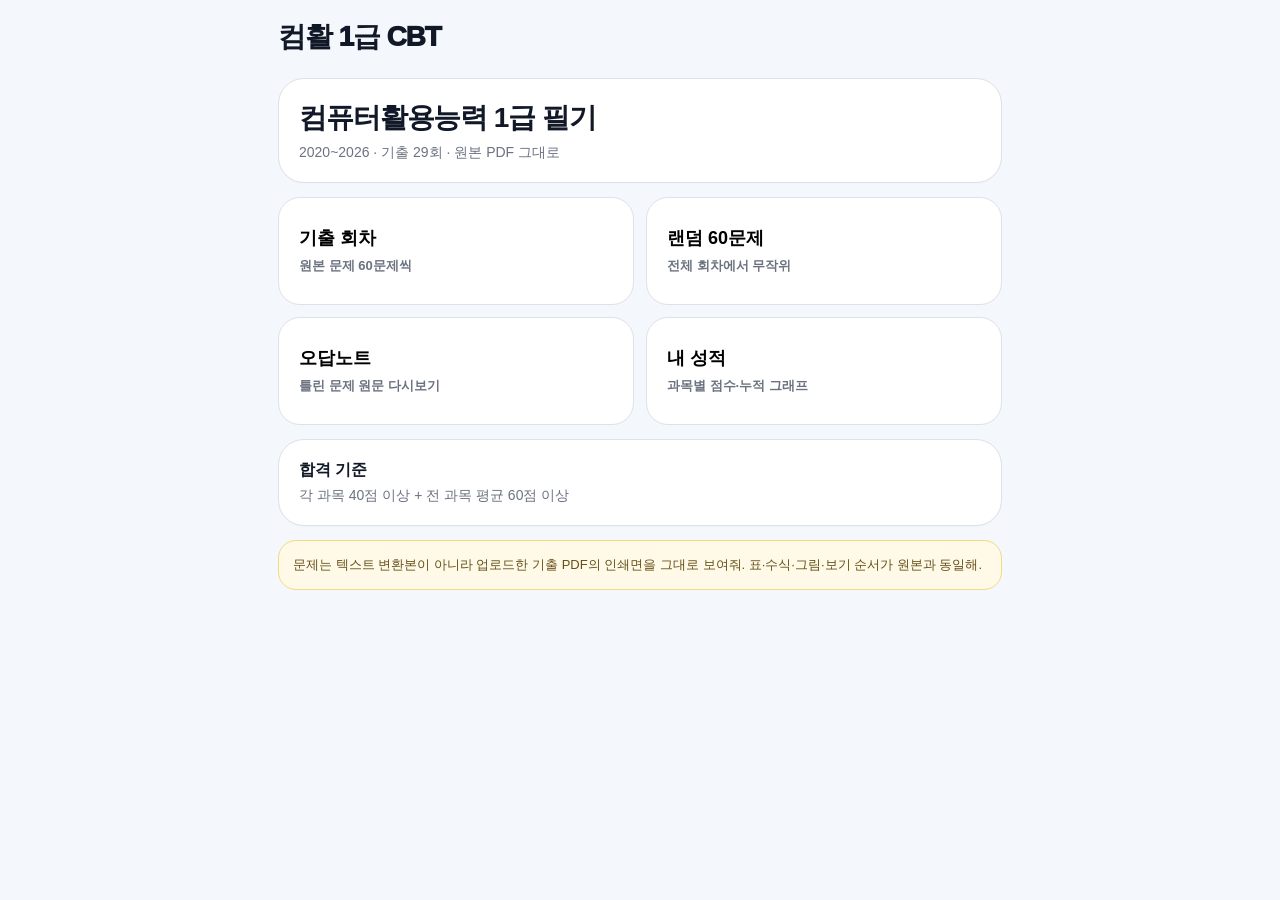
<file: public/cbt-exact/index.html>
<!doctype html>
<html lang="ko">
<head>
<meta charset="utf-8">
<meta name="viewport" content="width=device-width,initial-scale=1,viewport-fit=cover">
<meta name="theme-color" content="#f4f7fb">
<title>컴활 1급 CBT</title>
<style>
:root{--bg:#f4f7fb;--card:#fff;--ink:#111827;--muted:#6b7280;--line:#dce2ea;--blue:#1683ff;--blue2:#eaf4ff;--ok:#159447;--bad:#e5484d;--soft:#f8fafc}
*{box-sizing:border-box}body{margin:0;background:var(--bg);color:var(--ink);font-family:-apple-system,BlinkMacSystemFont,"Pretendard","Apple SD Gothic Neo","Noto Sans KR",sans-serif}.wrap{max-width:760px;margin:auto;padding:calc(18px + env(safe-area-inset-top)) 18px calc(110px + env(safe-area-inset-bottom))}.top{display:flex;align-items:center;gap:12px;margin-bottom:22px}.brand{font-size:28px;font-weight:950;letter-spacing:-.04em}.spacer{flex:1}.btn{border:1px solid var(--line);background:#fff;border-radius:15px;min-height:48px;padding:0 16px;font-size:16px;font-weight:850;color:var(--ink)}.btn.primary{background:var(--blue);border-color:var(--blue);color:#fff}.btn.soft{background:var(--blue2);border-color:transparent;color:#0a6edb}.card{background:#fff;border:1px solid var(--line);border-radius:26px;padding:20px;margin-bottom:14px;box-shadow:0 1px 2px rgba(20,32,55,.025)}.hero h1{font-size:28px;margin:0 0 7px;letter-spacing:-.04em}.muted{color:var(--muted);font-size:14px}.grid{display:grid;grid-template-columns:1fr 1fr;gap:12px}.menu{background:#fff;border:1px solid var(--line);border-radius:22px;padding:20px;text-align:left;font-size:18px;font-weight:900;min-height:108px}.menu small{display:block;color:var(--muted);font-size:13px;font-weight:650;margin-top:7px;line-height:1.4}.exam{width:100%;display:flex;justify-content:space-between;align-items:center;text-align:left}.tag{padding:6px 10px;border-radius:999px;background:var(--blue2);color:#0a6edb;font-size:12px;font-weight:850}.qcard{padding:18px}.qhead{display:flex;align-items:center;gap:8px;margin-bottom:13px}.qnum{font-size:23px;font-weight:950}.subject{font-size:14px;color:var(--muted)}.progress{height:8px;background:#e5e7eb;border-radius:999px;overflow:hidden;margin-bottom:16px}.progress>div{height:100%;background:#2f6fed}.source-note{font-size:12px;color:var(--muted);margin-bottom:10px}.canvasWrap{background:#fff;border-radius:14px;overflow:hidden;min-height:120px;display:grid;place-items:center}.canvasWrap canvas{display:block;width:100%;height:auto}.loading{padding:40px 10px;color:var(--muted);font-weight:750}.answerTitle{font-size:13px;color:var(--muted);font-weight:800;margin:14px 0 8px}.answers{display:grid;grid-template-columns:1fr 1fr;gap:10px}.answer{border:1px solid var(--line);background:#fff;border-radius:18px;min-height:58px;font-size:24px;font-weight:900;color:#1283ff}.answer.sel{background:#eaf4ff;border-color:#1683ff}.nav{display:grid;grid-template-columns:1fr 1fr;gap:10px;margin-top:16px}.answered{margin-top:12px;font-size:14px;color:var(--muted)}.score{font-size:52px;font-weight:950;letter-spacing:-.05em}.pass{color:var(--ok)}.fail{color:var(--bad)}.scores{display:grid;grid-template-columns:repeat(3,1fr);gap:9px;margin-top:14px}.scorecard{background:#f7f9fc;border-radius:16px;padding:13px}.scorecard span{font-size:12px;color:var(--muted)}.scorecard b{display:block;font-size:22px;margin-top:4px}.scorecard small{font-size:11px}.chart{height:210px;display:flex;gap:9px;align-items:flex-end;overflow-x:auto;padding:14px 4px 28px;border-bottom:1px solid var(--line)}.barwrap{height:100%;min-width:42px;display:flex;flex-direction:column;justify-content:flex-end;text-align:center}.bar{background:#2f6fed;border-radius:8px 8px 3px 3px;min-height:3px}.barlabel{font-size:10px;color:var(--muted);margin-top:5px}.statgrid{display:grid;grid-template-columns:1fr 1fr;gap:10px}.stat{background:#fff;border:1px solid var(--line);border-radius:20px;padding:16px}.stat b{display:block;font-size:26px;margin-top:4px}.reviewLine{display:flex;gap:8px;flex-wrap:wrap;margin-top:14px}.badge{padding:8px 11px;border-radius:12px;font-size:14px;font-weight:850}.badge.mine{background:#fff0f1;color:#c9363d}.badge.correct{background:#edf9f1;color:#12803c}.reviewActions{display:grid;grid-template-columns:1fr 1fr;gap:10px;margin-top:14px}.yearbar{display:flex;gap:7px;overflow:auto;margin-bottom:12px}.pill{white-space:nowrap;border:1px solid var(--line);background:white;border-radius:999px;padding:8px 12px;font-size:13px;font-weight:800}.pill.on{background:#111827;color:white;border-color:#111827}.hidden{display:none!important}.warn{background:#fff9e8;border:1px solid #f5d980;border-radius:18px;padding:14px;font-size:13px;line-height:1.5;color:#665018}
@media(max-width:520px){.wrap{padding-left:14px;padding-right:14px}.brand{font-size:24px}.grid{grid-template-columns:1fr 1fr}.card{border-radius:22px}.scores{grid-template-columns:1fr}.qcard{padding:16px}.canvasWrap{margin:0 -2px}}
</style>
</head>
<body>
<div class="wrap"><div class="top"><div class="brand">컴활 1급 CBT</div><div class="spacer"></div><button id="homeBtn" class="btn soft hidden">홈</button></div><main id="app"></main></div>
<script src="media/manifest.js"></script>
<script>
const app=document.getElementById('app'),homeBtn=document.getElementById('homeBtn');
const SUBJECTS=['컴퓨터 일반','스프레드시트 일반','데이터베이스 일반'];
const MARK=['','①','②','③','④'];
const loaded=new Map(); window.CBT_MEDIA=window.CBT_MEDIA||{};
let exam=null,questions=[],answers=[],idx=0,examTitle='',mode='home';
const HKEY='cbt-exact-history-v1',WKEY='cbt-exact-wrong-v1';
function history(){try{return JSON.parse(localStorage.getItem(HKEY)||'[]')}catch{return[]}}
function wrongs(){try{return JSON.parse(localStorage.getItem(WKEY)||'[]')}catch{return[]}}
function saveWrongs(v){localStorage.setItem(WKEY,JSON.stringify(v.slice(-600)))}
function sortManifest(){return [...CBT_MANIFEST].sort((a,b)=>b.id.localeCompare(a.id))}
function home(){mode='home';homeBtn.classList.add('hidden');app.innerHTML=`<section class="card hero"><h1>컴퓨터활용능력 1급 필기</h1><div class="muted">2020~2026 · 기출 29회 · 원본 PDF 그대로</div></section><section class="grid"><button class="menu" onclick="showExams()">기출 회차<small>원본 문제 60문제씩</small></button><button class="menu" onclick="randomTest()">랜덤 60문제<small>전체 회차에서 무작위</small></button><button class="menu" onclick="wrongNote()">오답노트<small>틀린 문제 원문 다시보기</small></button><button class="menu" onclick="stats()">내 성적<small>과목별 점수·누적 그래프</small></button></section><section class="card" style="margin-top:14px"><b>합격 기준</b><div class="muted" style="margin-top:6px">각 과목 40점 이상 + 전 과목 평균 60점 이상</div></section><div class="warn">문제는 텍스트 변환본이 아니라 업로드한 기출 PDF의 인쇄면을 그대로 보여줘. 표·수식·그림·보기 순서가 원본과 동일해.</div>`}
homeBtn.onclick=home;
function showExams(year='all'){homeBtn.classList.remove('hidden');const list=sortManifest();const years=['all',...new Set(list.map(x=>x.id.slice(0,4)))];const filtered=year==='all'?list:list.filter(x=>x.id.startsWith(year));app.innerHTML=`<div class="yearbar">${years.map(y=>`<button class="pill ${y===year?'on':''}" onclick="showExams('${y}')">${y==='all'?'전체':y}</button>`).join('')}</div><section class="card"><b>기출 회차 선택</b><div class="muted" style="margin-top:4px">회차를 누르면 원본 문제로 시작해.</div></section>`+filtered.map(e=>`<button class="card exam" onclick="startExam('${e.id}')"><div><b>${e.title}</b><div class="muted">60문제 · 3과목</div></div><span class="tag">시작</span></button>`).join('')}
function loadExam(id){if(window.CBT_MEDIA[id])return Promise.resolve(window.CBT_MEDIA[id]);if(loaded.has(id))return loaded.get(id);const p=new Promise((res,rej)=>{const s=document.createElement('script');s.src=`media/${id}.js?v=exact1`;s.onload=()=>window.CBT_MEDIA[id]?res(window.CBT_MEDIA[id]):rej(new Error('데이터 로드 실패'));s.onerror=()=>rej(new Error('문제 원본을 불러오지 못했어'));document.head.appendChild(s)});loaded.set(id,p);return p}
async function startExam(id){const meta=CBT_MANIFEST.find(x=>x.id===id);examTitle=meta.title;questions=Array.from({length:60},(_,i)=>({examId:id,n:i+1,s:i<20?1:i<40?2:3,a:meta.answers[i]}));answers=Array(60).fill(0);idx=0;mode='exam';homeBtn.classList.remove('hidden');await renderQ()}
function randomTest(){const pool=CBT_MANIFEST.flatMap(e=>e.answers.map((a,i)=>({examId:e.id,title:e.title,n:i+1,s:i<20?1:i<40?2:3,a})));for(let i=pool.length-1;i>0;i--){const j=Math.floor(Math.random()*(i+1));[pool[i],pool[j]]=[pool[j],pool[i]]}questions=pool.slice(0,60);answers=Array(60).fill(0);idx=0;examTitle='랜덤 모의고사';mode='exam';homeBtn.classList.remove('hidden');renderQ()}
async function drawCurrent(){const q=questions[idx],box=document.getElementById('canvasBox');if(!box)return;box.innerHTML='<div class="loading">원본 문제 불러오는 중…</div>';try{const ex=await loadExam(q.examId);const qm=ex.q[q.n-1],src=ex.pages[String(qm.page)],im=new Image();im.onload=()=>{if(!document.getElementById('canvasBox'))return;const [x0,y0,x1,y1]=qm.r,sc=ex.scale;const sx=x0*sc,sy=y0*sc,sw=(x1-x0)*sc,sh=(y1-y0)*sc;const c=document.createElement('canvas');c.width=Math.max(1,Math.round(sw));c.height=Math.max(1,Math.round(sh));const ctx=c.getContext('2d');ctx.imageSmoothingEnabled=true;ctx.imageSmoothingQuality='high';ctx.drawImage(im,sx,sy,sw,sh,0,0,c.width,c.height);box.innerHTML='';box.appendChild(c)};im.onerror=()=>box.innerHTML='<div class="loading">원본 이미지 로드 실패</div>';im.src=src}catch(e){box.innerHTML='<div class="loading">'+e.message+'</div>'}}
async function renderQ(){const q=questions[idx],meta=CBT_MANIFEST.find(x=>x.id===q.examId);app.innerHTML=`<section class="card qcard"><div class="qhead"><span class="qnum">${idx+1}/${questions.length}</span><span class="subject">${SUBJECTS[q.s-1]} · ${meta?.title||q.title||''}</span></div><div class="progress"><div style="width:${(idx+1)/questions.length*100}%"></div></div><div class="source-note">원본 PDF 문제</div><div id="canvasBox" class="canvasWrap"></div><div class="answerTitle">정답 선택</div><div class="answers">${[1,2,3,4].map(n=>`<button class="answer ${answers[idx]===n?'sel':''}" onclick="pick(${n})">${MARK[n]}</button>`).join('')}</div><div class="nav"><button class="btn" onclick="go(-1)" ${idx===0?'disabled':''}>이전</button><button class="btn primary" onclick="go(1)">${idx===questions.length-1?'채점하기':'다음'}</button></div><div class="answered">답한 문제 ${answers.filter(Boolean).length}/${questions.length}</div></section>`;drawCurrent()}
function pick(n){answers[idx]=n;renderQ()}
function go(d){if(d===1&&idx===questions.length-1)return grade();idx=Math.max(0,Math.min(questions.length-1,idx+d));renderQ();window.scrollTo({top:0,behavior:'instant'})}
function grade(){let sub=[0,0,0],tot=[0,0,0];const rows=questions.map((q,i)=>({q,my:answers[i],ok:answers[i]===q.a}));rows.forEach(r=>{tot[r.q.s-1]++;if(r.ok)sub[r.q.s-1]++});const pct=sub.map((v,i)=>Math.round(v/(tot[i]||1)*100));const avg=Math.round(pct.reduce((a,b)=>a+b,0)/3),pass=pct.every(v=>v>=40)&&avg>=60,correct=rows.filter(r=>r.ok).length;let h=history();h.push({date:new Date().toISOString(),title:examTitle,score:avg,pct,correct,total:questions.length,pass});localStorage.setItem(HKEY,JSON.stringify(h.slice(-80)));let w=wrongs();rows.filter(r=>!r.ok).forEach(r=>{const key=`${r.q.examId}-${r.q.n}`;w=w.filter(x=>x.key!==key);w.push({key,q:r.q,my:r.my})});saveWrongs(w);mode='result';app.innerHTML=`<section class="card"><div class="muted">${examTitle}</div><div class="${pass?'pass':'fail'}" style="font-size:23px;font-weight:950;margin-top:5px">${pass?'합격':'불합격'}</div><div class="score">${avg}점</div><div class="muted">${correct}/${questions.length} 정답</div><div class="scores">${SUBJECTS.map((s,i)=>`<div class="scorecard"><span>${s}</span><b>${pct[i]}점</b><small>${pct[i]>=40?'과락 통과':'과락'}</small></div>`).join('')}</div></section><section class="card"><b>과목별 점수</b><div class="chart">${pct.map((v,i)=>`<div class="barwrap"><div class="bar" style="height:${v}%"></div><div class="barlabel">${i+1}과목<br>${v}</div></div>`).join('')}</div></section><section class="card"><div class="reviewActions"><button class="btn primary" onclick="reviewCurrent()">오답 보기</button><button class="btn" onclick="stats()">성적 통계</button></div></section>`}
function reviewCurrent(){const list=questions.map((q,i)=>({q,my:answers[i]})).filter(x=>x.my!==x.q.a);showReview(list,0)}
async function showReview(list,k){if(!list.length){app.innerHTML='<section class="card"><b>오답 없음 🎉</b></section>';return}const x=list[k],q=x.q,meta=CBT_MANIFEST.find(e=>e.id===q.examId);window._review=list;app.innerHTML=`<section class="card qcard"><div class="qhead"><span class="qnum">오답 ${k+1}/${list.length}</span><span class="subject">${meta?.title||''} · ${q.n}번</span></div><div id="canvasBox" class="canvasWrap"></div><div class="reviewLine"><span class="badge mine">내 답 ${x.my?MARK[x.my]:'미선택'}</span><span class="badge correct">정답 ${MARK[q.a]}</span></div><div class="muted" style="margin-top:10px">문제·보기는 원본 PDF 그대로 표시돼.</div><div class="reviewActions"><button class="btn" onclick="showReview(window._review,${Math.max(0,k-1)})">이전</button><button class="btn primary" onclick="showReview(window._review,${Math.min(list.length-1,k+1)})">다음</button></div></section>`;const oldQ=questions,oldIdx=idx;questions=[q];idx=0;await drawCurrent();questions=oldQ;idx=oldIdx}
function wrongNote(){homeBtn.classList.remove('hidden');const w=wrongs();if(!w.length){app.innerHTML='<section class="card"><b>아직 저장된 오답이 없어.</b></section>';return}showReview(w.map(x=>({q:x.q,my:x.my})),0)}
function stats(){homeBtn.classList.remove('hidden');const h=history();if(!h.length){app.innerHTML='<section class="card"><b>아직 시험 기록이 없어.</b><div class="muted" style="margin-top:6px">한 회차를 풀면 그래프가 생겨.</div></section>';return}const avg=Math.round(h.reduce((s,x)=>s+x.score,0)/h.length),best=Math.max(...h.map(x=>x.score)),passes=h.filter(x=>x.pass).length,sa=[0,1,2].map(i=>Math.round(h.reduce((s,x)=>s+(x.pct?.[i]||0),0)/h.length));app.innerHTML=`<section class="statgrid"><div class="stat"><span class="muted">응시</span><b>${h.length}회</b></div><div class="stat"><span class="muted">평균</span><b>${avg}점</b></div><div class="stat"><span class="muted">최고</span><b>${best}점</b></div><div class="stat"><span class="muted">합격</span><b>${passes}회</b></div></section><section class="card" style="margin-top:14px"><b>최근 점수 추이</b><div class="chart">${h.slice(-12).map((x,i)=>`<div class="barwrap"><div class="bar" style="height:${x.score}%"></div><div class="barlabel">${i+1}<br>${x.score}</div></div>`).join('')}</div></section><section class="card"><b>과목별 평균</b><div class="scores">${SUBJECTS.map((s,i)=>`<div class="scorecard"><span>${s}</span><b>${sa[i]}점</b></div>`).join('')}</div></section>`}
home();
</script>
</body></html>
</file>
